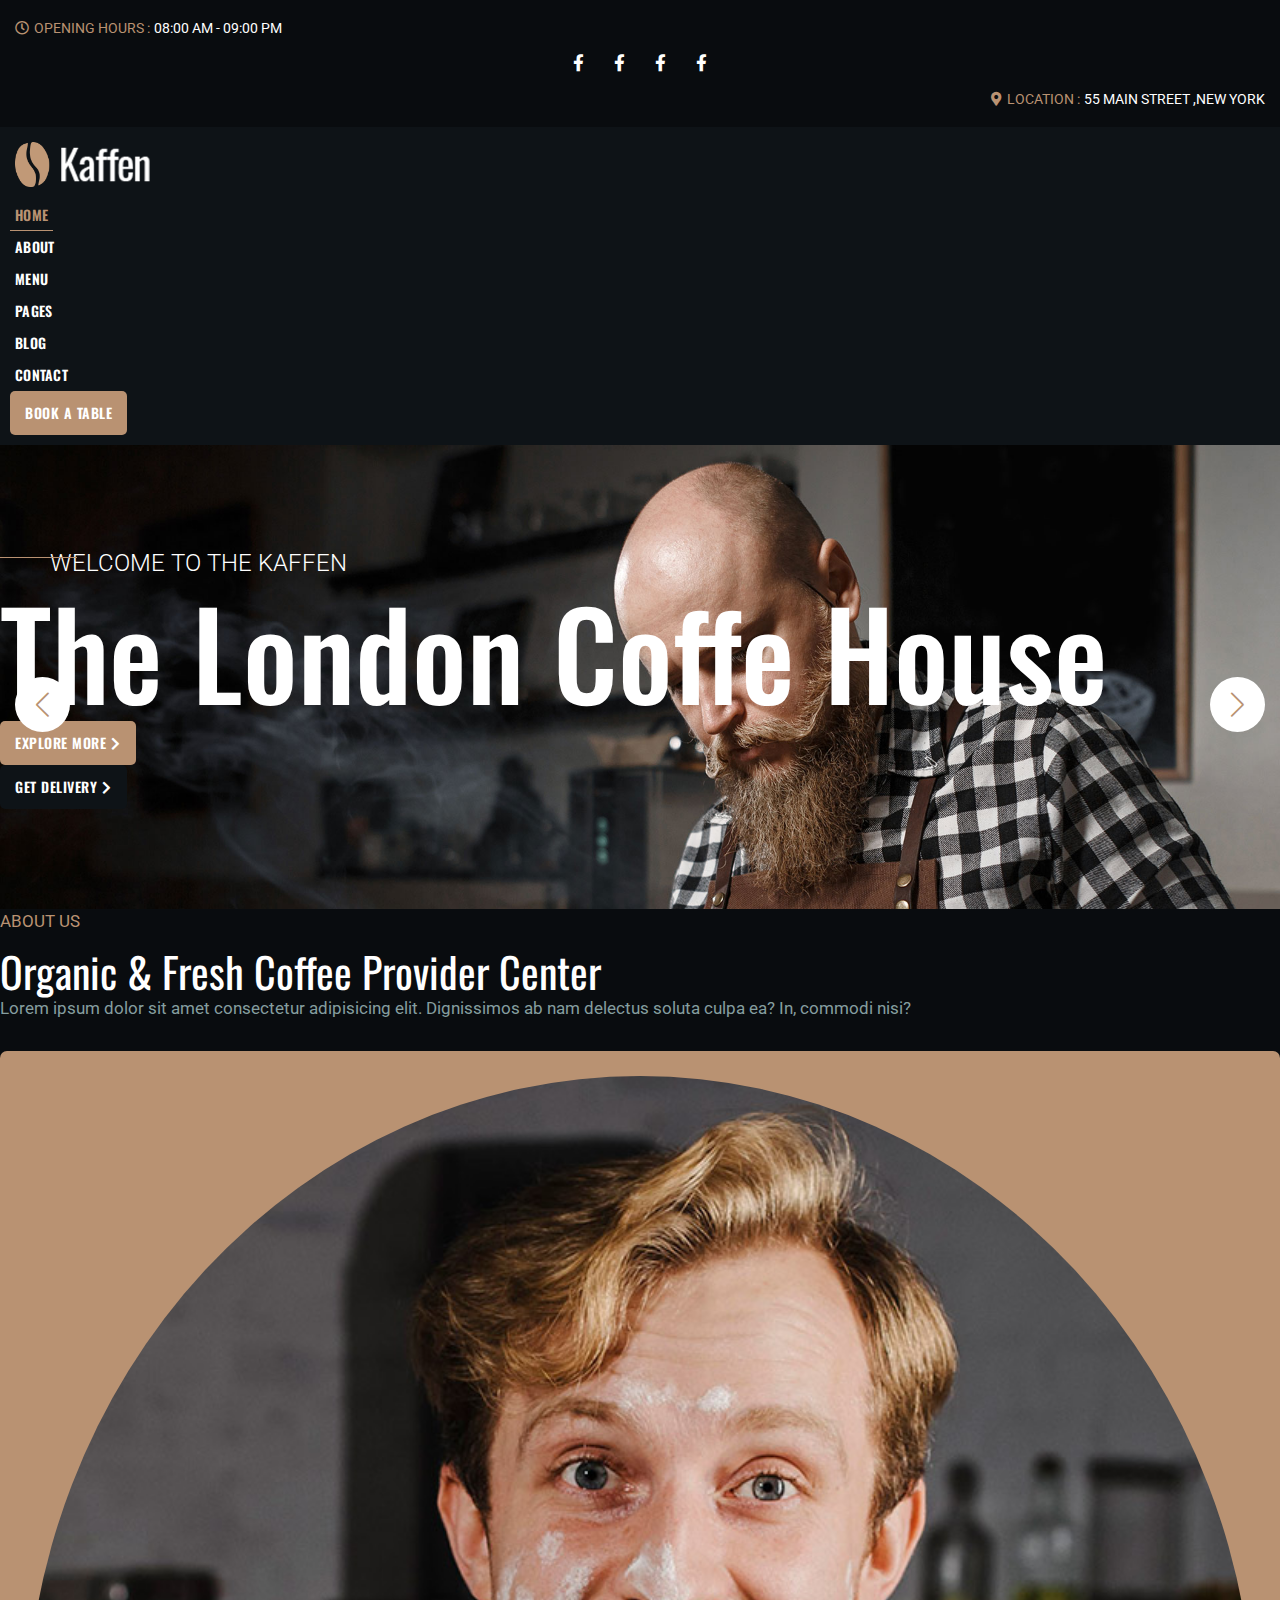
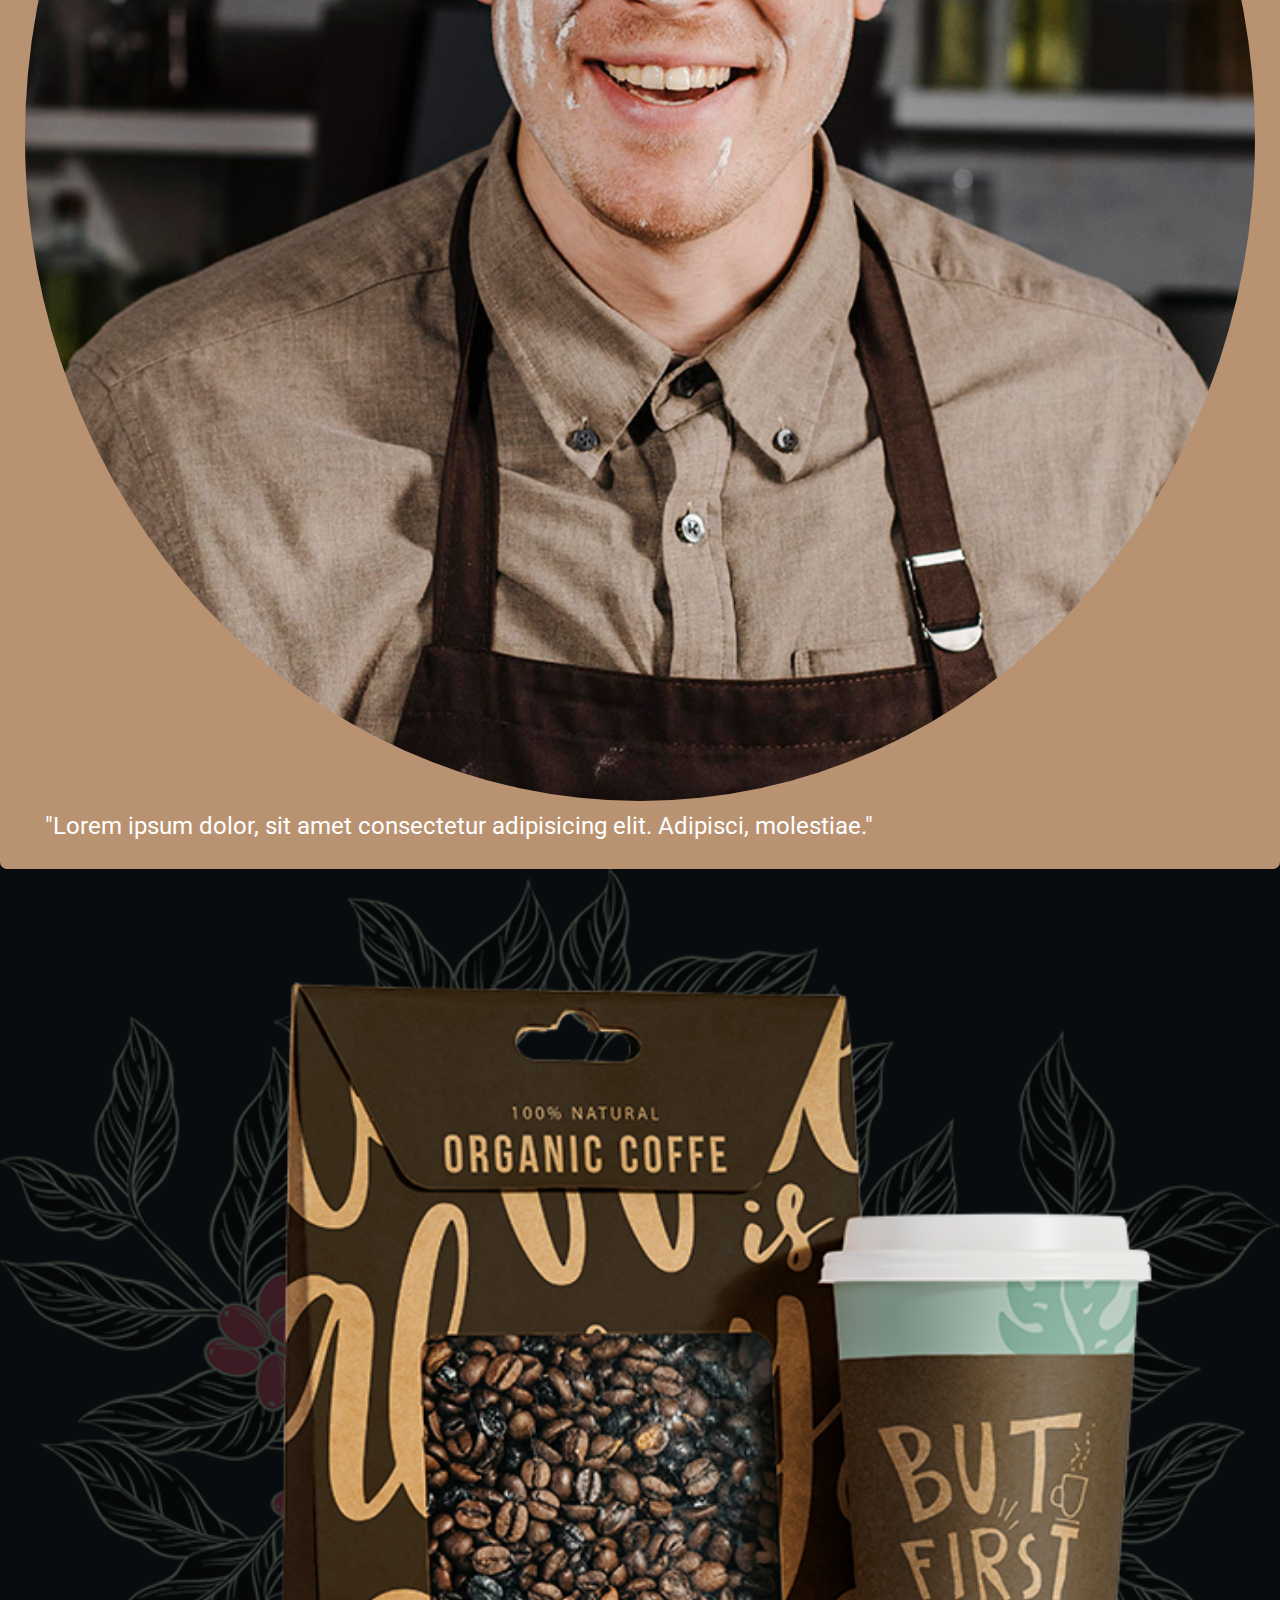
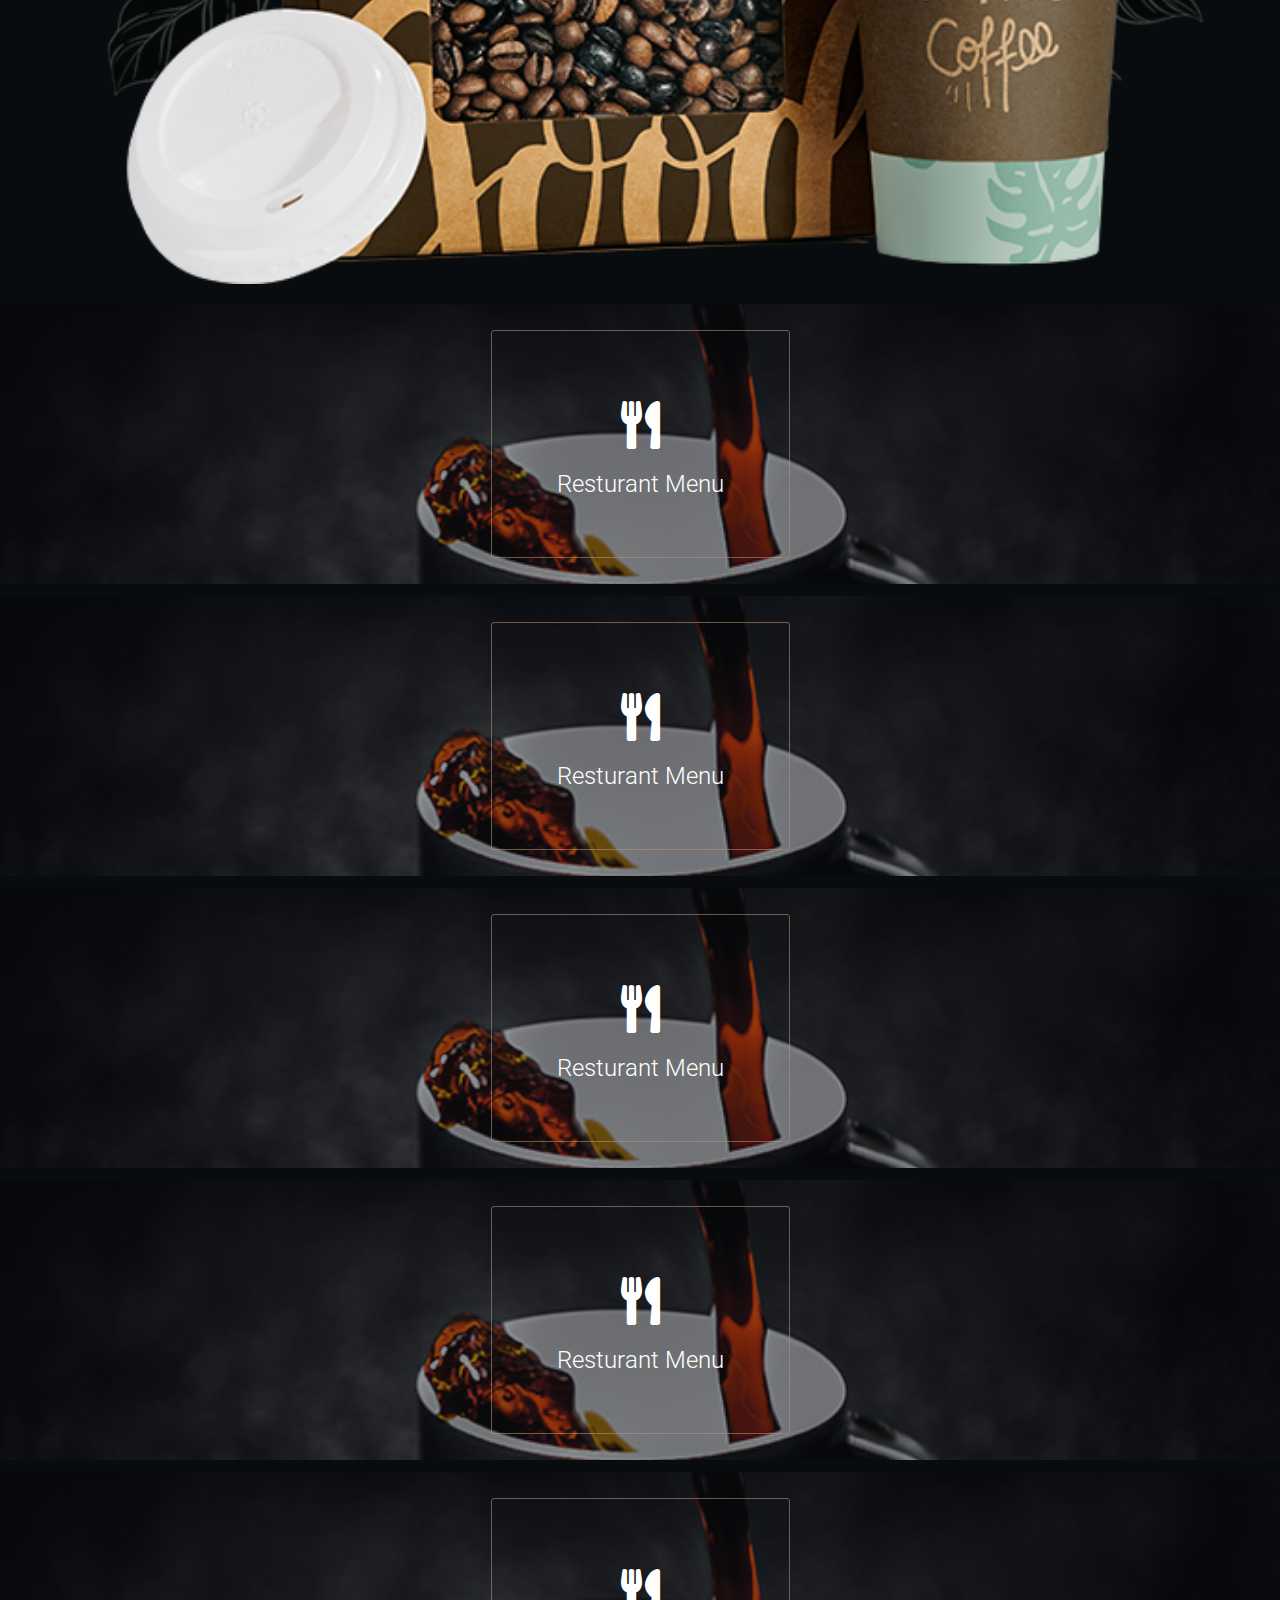
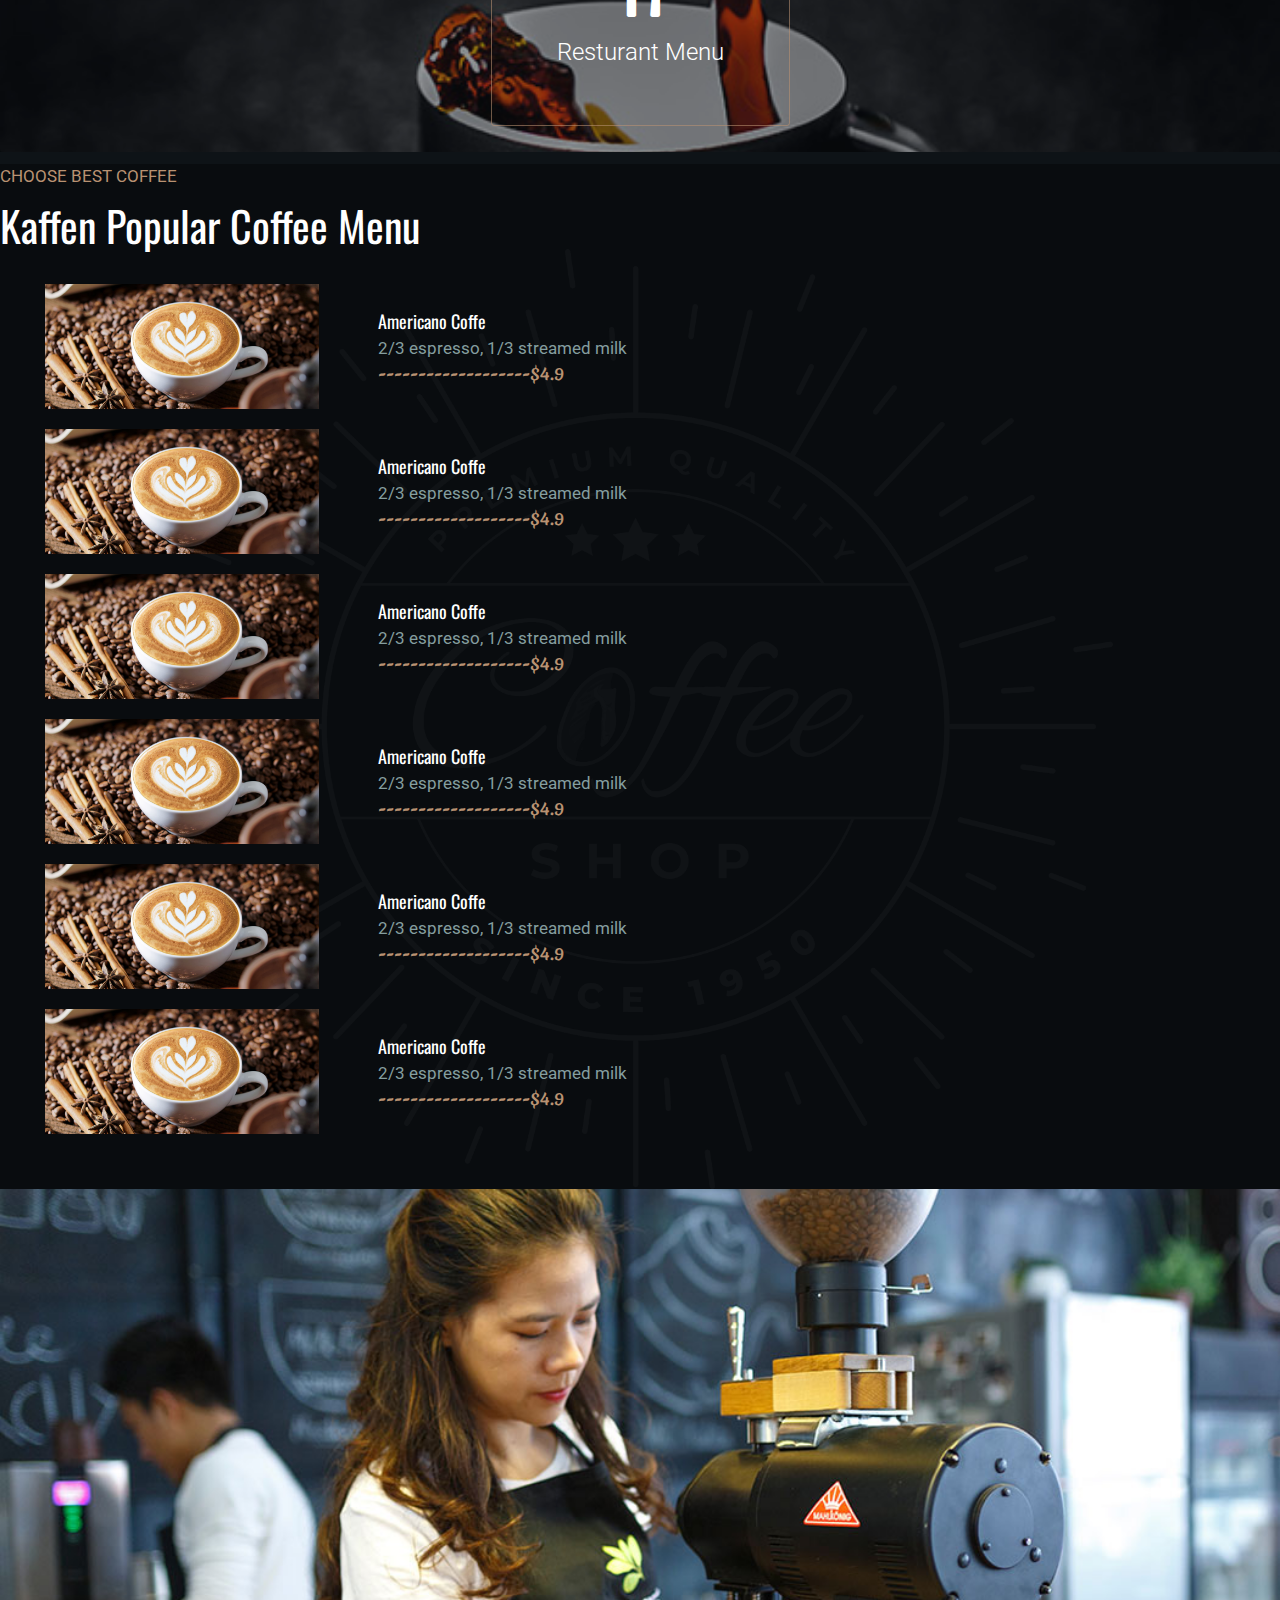
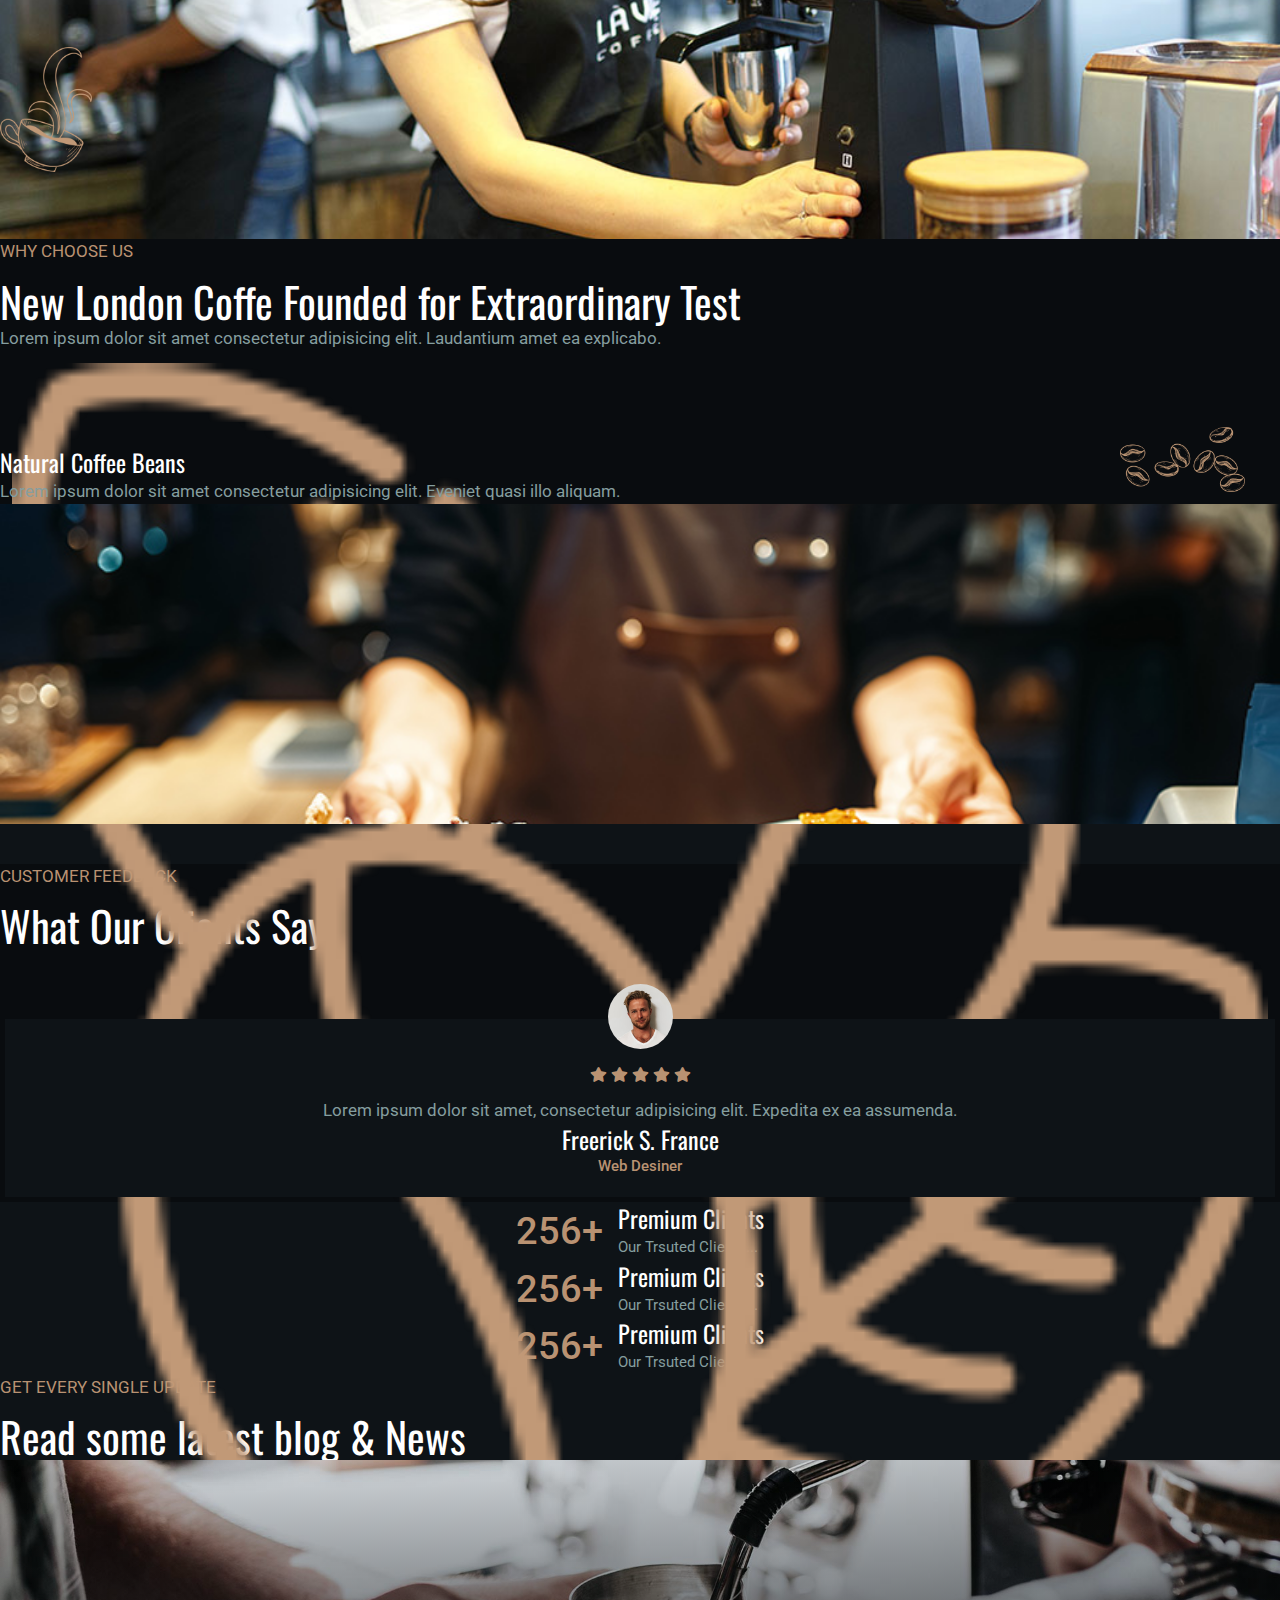
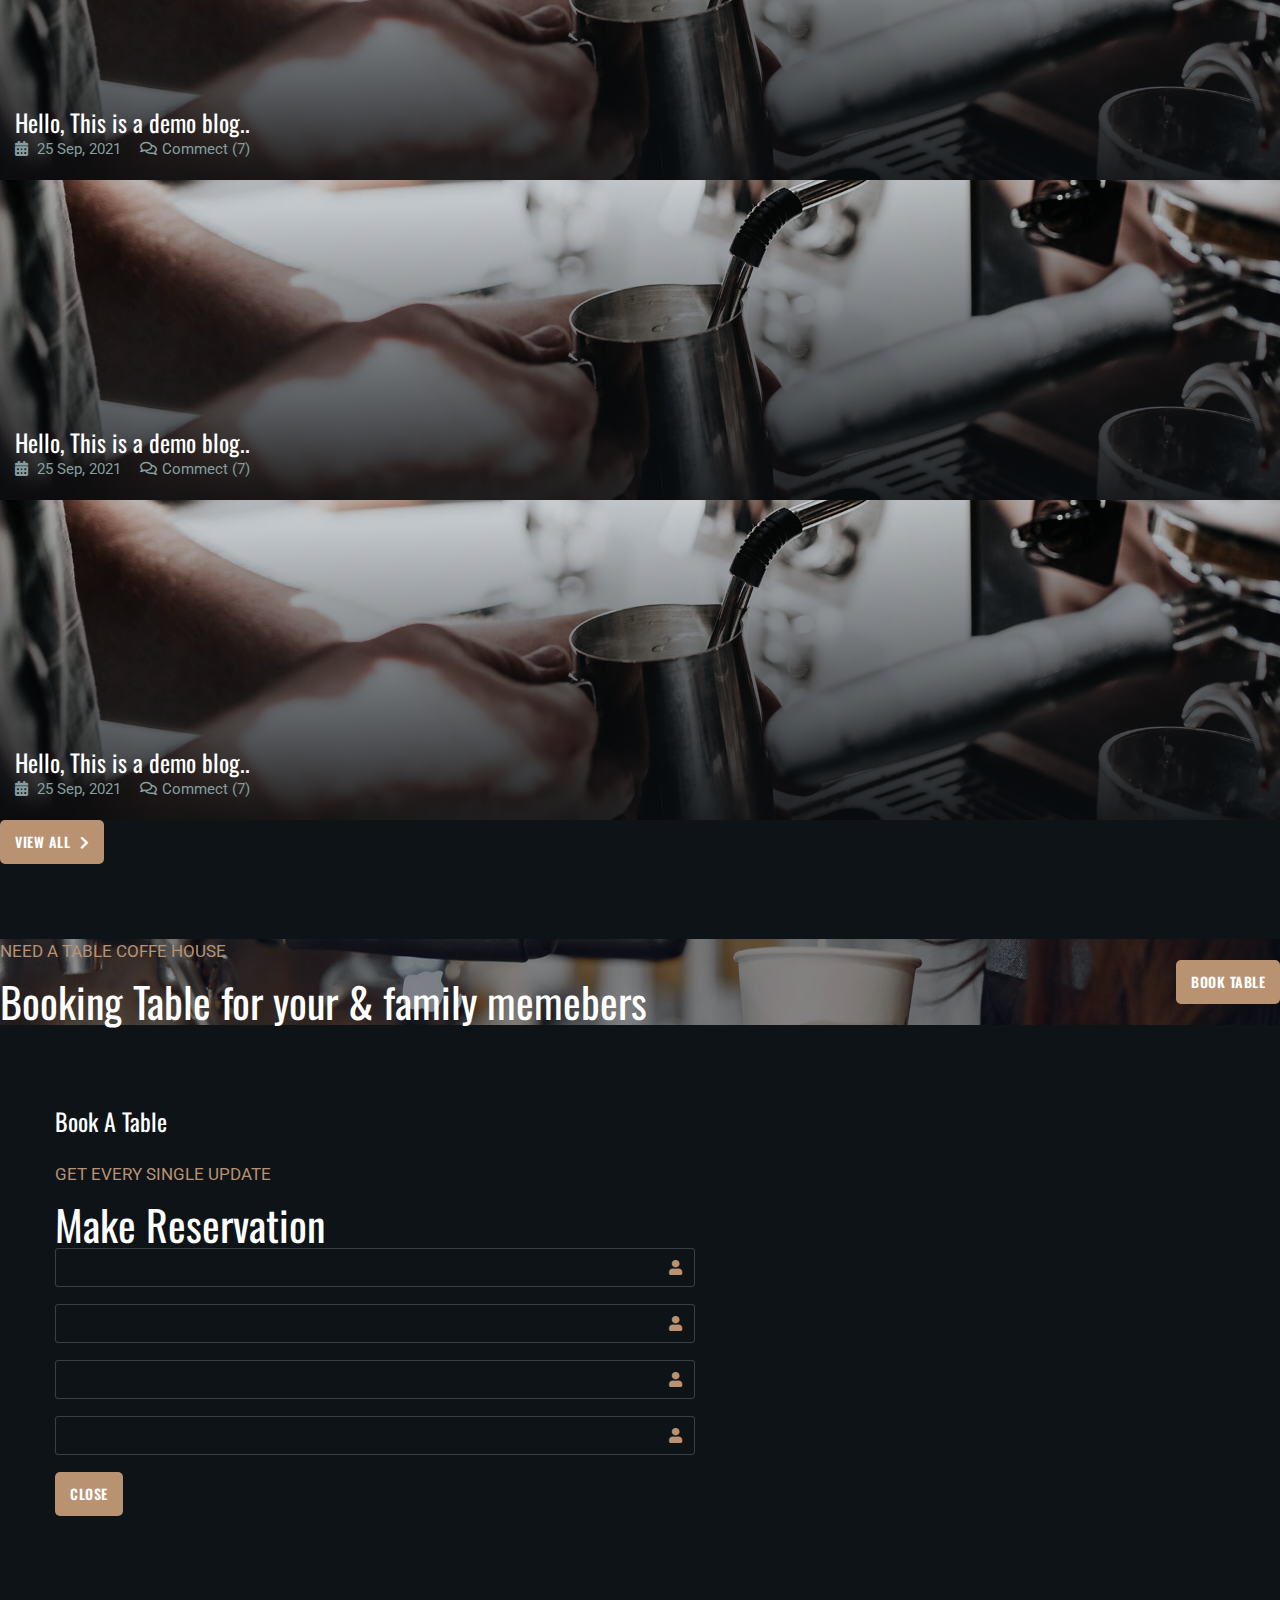
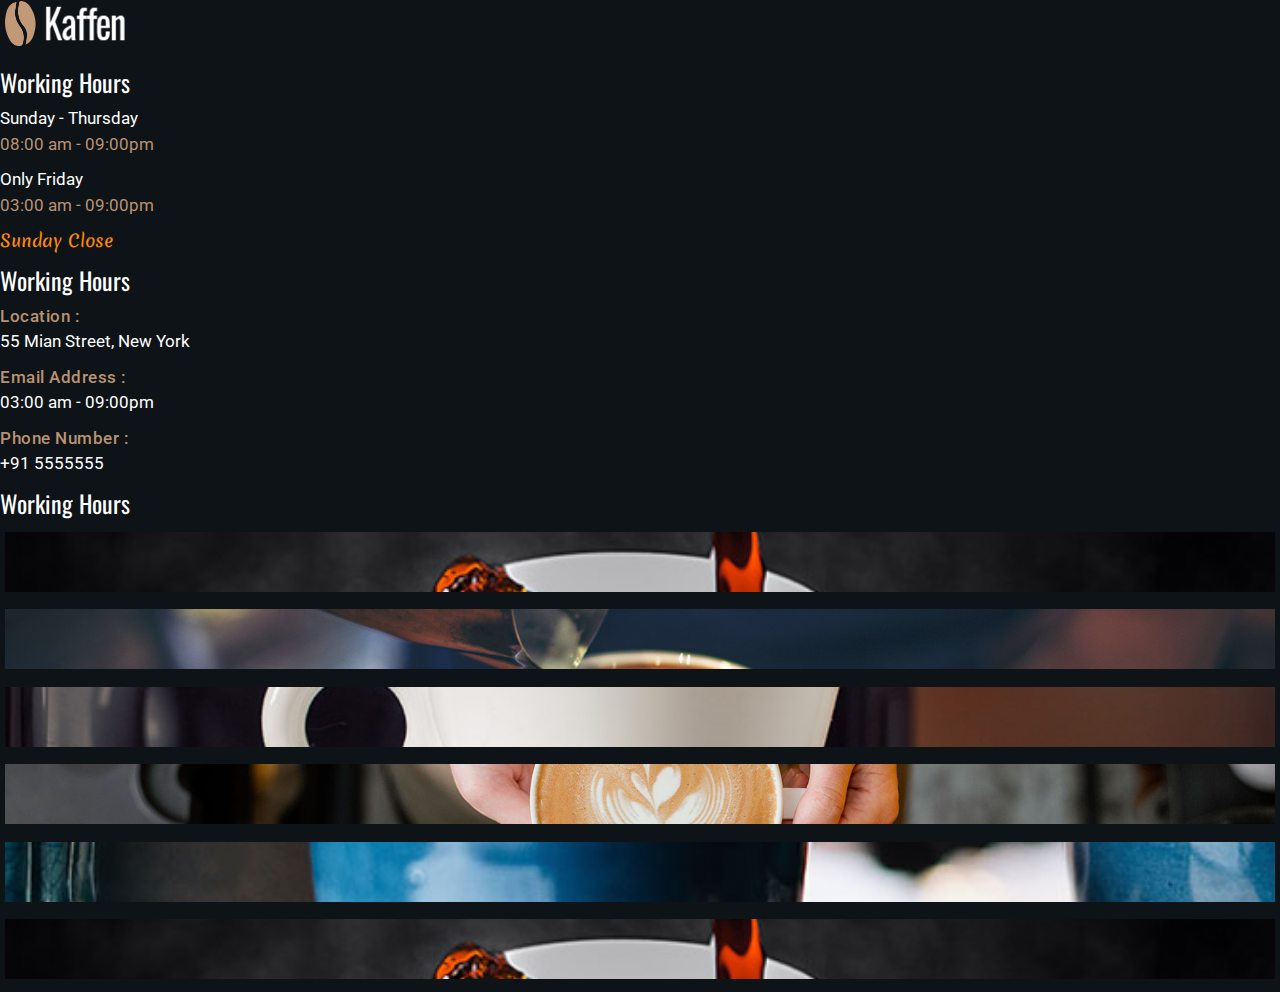
<file: index.html>
<!doctype html>
<html lang="en">

<head>
  <!-- Required meta tags -->
  <meta charset="utf-8">
  <meta name="viewport" content="width=device-width, initial-scale=1">

  <!-- Bootstrap CSS -->
  <link href="https://cdn.jsdelivr.net/npm/bootstrap@5.0.2/dist/css/bootstrap.min.css" rel="stylesheet"
    integrity="sha384-EVSTQN3/azprG1Anm3QDgpJLIm9Nao0Yz1ztcQTwFspd3yD65VohhpuuCOmLASjC" crossorigin="anonymous">

  <title>Coffe & Caffe</title>
  <!-- Other files CSS-link -->

  <!-- AOS CSS -->
  <link href="https://unpkg.com/aos@2.3.1/dist/aos.css" rel="stylesheet">
  <!-- swiper CSS -->
  <link rel="stylesheet" href="https://cdn.jsdelivr.net/npm/swiper@8/swiper-bundle.min.css" />
  <link
    href="https://fonts.googleapis.com/css2?family=Merienda:wght@400;700&family=Oswald:wght@200;300;400;500;600;700&family=Roboto:ital,wght@0,100;0,300;0,400;0,500;0,700;0,900;1,100;1,300;1,400;1,500;1,700;1,900&display=swap"
    rel="stylesheet">
  <!-- Magnific Popup core CSS file -->
  <link rel="stylesheet" href="pop/magnific-popup.css">
  <!-- Font Awesome CSS -->
  <link rel="stylesheet" href="https://cdnjs.cloudflare.com/ajax/libs/font-awesome/5.15.4/css/all.min.css"
    integrity="sha512-1ycn6IcaQQ40/MKBW2W4Rhis/DbILU74C1vSrLJxCq57o941Ym01SwNsOMqvEBFlcgUa6xLiPY/NS5R+E6ztJQ=="
    crossorigin="anonymous" referrerpolicy="no-referrer" />
  <!-- Custom CSS -->
  <link rel="stylesheet" href="css/style.css">
</head>

<body>
  <!--==================start-header-space==============-->
  <header class="header" id="mainNav"> 
    <nav class="direction_nav" id="navSocial">
      <div class="container-fluid">
        <div class="row mx-0">
          <div class="col-md-5 px-0">
            <div class="timing">
              <a href="#">
                <span class="title"><i class="far fa-clock"></i>Opening Hours :</span>
                <span>08:00 AM - 09:00 PM</span>
              </a>
            </div>
          </div>
          <div class="col-md-2 px-0">
            <ul class="social_media">
              <li><a href="#"><i class="fab fa-facebook-f"></i></a></li>
              <li><a href="#"><i class="fab fa-facebook-f"></i></a></li>
              <li><a href="#"><i class="fab fa-facebook-f"></i></a></li>
              <li><a href="#"><i class="fab fa-facebook-f"></i></a></li>
            </ul>
          </div>
          <div class="col-md-5 px-0">
            <div class="location">
              <a href="#">
                <span class="title"><i class="fas fa-map-marker-alt"></i>Location :</span>
                <span>55 main Street ,New York</span>
              </a>
            </div>
          </div>
        </div>
      </div>

    </nav>
    <nav class="navbar navbar-expand-xl navigation align-item-center">
      <div class="container-fluid">
        <a class="navbar-brand" href="#"><img src="image/logo.png"></a>
        <span class="get_toggle navbar-toggler" id="toggle_id" type="button" data-bs-toggle="collapse"
          data-bs-target="#Navtoggle" aria-controls="Navtoggle" aria-expanded="false"
          aria-label="Toggle navigation"></span>
        <div class="collapse navbar-collapse justify-content-end" id="Navtoggle">
          <ul class="navbar-nav m-auto mb-2 mb-lg-0">
            <li class="nav-item">
              <a class="nav-link active" href="index.html">Home</a>
            </li>
            <li class="nav-item">
              <a class="nav-link" href="about.html">About</a>
            </li>
            <li class="nav-item">
              <a class="nav-link" href="menu.html">Menu</a>
            </li>
            <li class="nav-item">
              <a class="nav-link" href="page.html">Pages</a>
            </li>
            <li class="nav-item">
              <a class="nav-link" href="blog.html">Blog</a>
            </li>
            <li class="nav-item">
              <a class="nav-link" href="contact.html">Contact</a>
            </li>
          </ul>
          <div class="btn-triger">
            <a href="#" data-bs-toggle="modal" data-bs-target="#bookingTable" class="call_to_action">Book a table</a>
          </div>

        </div>
      </div>
    </nav>
  </header>
  <!--==================end-header-space==============-->

  <!--==================start---banner----space==============-->
    <div class="swiper banner_slide">
      <div class="swiper-wrapper">
        <div class="swiper-slide">
          <section class="banner_area" style="background-image: url(image/banner1.jpg) ;">
            <div class="container">
              <div class="row">
                <div class="col-lg-7">
                  <div class="banner_content">
                    <h5>Welcome to the kaffen</h5>
                    <h1>The London Coffe House</h1>
                    <div class="row py-3">
                      <div class="col-auto">
                        <a href="#" class="call_to_action">Explore More<i class="fas fa-chevron-right"></i></a>
                      </div>
                      <div class="col-auto">
                        <a href="#" class="call_to_action call_black">Get Delivery<i class="fas fa-chevron-right"></i></a>
                      </div>
                    </div>
                  </div>
                </div>
                <div class="col-lg-5"></div>
              </div>
            </div>
          </section>
        </div>
        <div class="swiper-slide">
          <section class="banner_area" style="background-image: url(image/banner2.jpg) ;">
            <div class="container">
              <div class="row">
                <div class="col-lg-7">
                  <div class="banner_content">
                    <h5>Welcome to the kaffen</h5>
                    <h1>Great Coffee Good Vibes</h1>
                    <div class="row py-3">
                      <div class="col-auto">
                        <a href="#" class="call_to_action">Explore More<i class="fas fa-chevron-right"></i></a>
                      </div>
                      <div class="col-auto">
                        <a href="#" class="call_to_action call_black">Get Delivery<i class="fas fa-chevron-right"></i></a>
                      </div>
                    </div>
                  </div>
                </div>
                <div class="col-lg-5"></div>
              </div>
            </div>
          </section>
        </div>
        <div class="swiper-slide">
          <section class="banner_area" style="background-image: url(image/blog_inner_bg.jpg) ;">
            <div class="container">
              <div class="row">
                <div class="col-lg-7">
                  <div class="banner_content">
                    <h5>Welcome to the kaffen</h5>
                    <h1>The Paris Coffe House</h1>
                    <div class="row py-3">
                      <div class="col-auto">
                        <a href="#" class="call_to_action">Explore More <i class="fas fa-chevron-right"></i></a>
                      </div>
                      <div class="col-auto">
                        <a href="#" class="call_to_action call_black">Get Delivery <i
                            class="fas fa-chevron-right"></i></a>
                      </div>
                    </div>
                  </div>
                </div>
                <div class="col-lg-5"></div>
              </div>
            </div>
          </section>
        </div>
      </div>
      <div class="swiper-button-next"></div>
      <div class="swiper-button-prev"></div>
      <div class="swiper-pagination"></div>
    </div>
  <!--==================end---banner----space==============-->


  <!--==================end-about_home-space==============-->
    <section class=" about_home_us py-5 section_back">
      <div class="container">
        <div class="row py-5 align-items-center justify-content-between">
          <div class="col-lg-6 order-1 order-lg-0">
            <div class="about_content">
              <div class="section_sub_title"><span>About Us</span></div>
              <h2>Organic & Fresh Coffee Provider Center</h2>
              <p>Lorem ipsum dolor sit amet consectetur adipisicing elit. Dignissimos ab nam delectus soluta culpa ea? In,
                commodi nisi?</p>

              <div class="custom_feed">
                <div class="row mx-0 align-items-center justify-content-center">
                  <div class="col-md-4 col-3 px-0">
                    <div class="cust_pic">
                      <img src="image/team1.jpg" alt="">
                    </div>
                  </div>
                  <div class="col-md-8 col-9">
                    <div class="review_content">
                      <h5>"Lorem ipsum dolor, sit amet consectetur adipisicing elit. Adipisci, molestiae."</h5>
                    </div>
                  </div>
                </div>
              </div>
            </div>
          </div>
          <div class="col-lg-6  order-0 order-lg-1">
            <div class="about_home_pic">
              <img src="image/about_img.png" alt="">
            </div>
          </div>
        </div>

        <div class="our_services">
          <div class="row">
            <div class="col-lg-4 col-sm-6">
              <div class="whole_service">
                <img src="image/grid_gal1.jpg" alt="">
                <div class="service_panel"></div>
                <div class="service_info">
                  <div class="serv_content">
                    <div class="serv_icon">
                      <i class="fas fa-utensils"></i>
                    </div>
                    <h5>Resturant Menu</h5>
                  </div>
                </div>
              </div>
            </div>
            <div class="col-lg-4 col-sm-6">
              <div class="whole_service">
                <img src="image/grid_gal1.jpg" alt="">
                <div class="service_panel"></div>
                <div class="service_info">
                  <div class="serv_content">
                    <div class="serv_icon">
                      <i class="fas fa-utensils"></i>
                    </div>
                    <h5>Resturant Menu</h5>
                  </div>
                </div>
              </div>
            </div>
            <div class="col-lg-4 col-sm-6">
              <div class="whole_service">
                <img src="image/grid_gal1.jpg" alt="">
                <div class="service_panel"></div>
                <div class="service_info">
                  <div class="serv_content">
                    <div class="serv_icon">
                      <i class="fas fa-utensils"></i>
                    </div>
                    <h5>Resturant Menu</h5>
                  </div>
                </div>
              </div>
            </div>
            <div class="col-lg-4 col-sm-6">
              <div class="whole_service">
                <img src="image/grid_gal1.jpg" alt="">
                <div class="service_panel"></div>
                <div class="service_info">
                  <div class="serv_content">
                    <div class="serv_icon">
                      <i class="fas fa-utensils"></i>
                    </div>
                    <h5>Resturant Menu</h5>
                  </div>
                </div>
              </div>
            </div>
            <div class="col-lg-4 col-sm-6">
              <div class="whole_service">
                <img src="image/grid_gal1.jpg" alt="">
                <div class="service_panel"></div>
                <div class="service_info">
                  <div class="serv_content">
                    <div class="serv_icon">
                      <i class="fas fa-utensils"></i>
                    </div>
                    <h5>Resturant Menu</h5>
                  </div>
                </div>
              </div>
            </div>
          </div>
        </div>
      </div>
    </section>



    <section class="our_best_product section_back py-5" style="background-image: url('image/category_bg.jpg');">
      <div class="container">
        <div class="heading_home text-center py-3">
          <div class="section_sub_title"><span>CHOOSE BEST COFFEE</span></div>
          <h2>Kaffen Popular Coffee Menu</h2>
        </div>

        <div class="tag_products" style="background-image: url(image/menu_logo.png);">
          <div class="row mx-0">
            <div class="col-md-6 px-0">
              <div class="featured_product">
                <div class="flex_pro">
                  <div class="pro_img">
                    <img src="image/product1.jpg" alt="">
                  </div>
                  <div class="pro_info">
                    <h4>Americano Coffe</h4>
                    <p>2/3 espresso, 1/3 streamed milk</p>
                    <span class="price">-------------------$4.9</span>
                  </div>
                </div>
              </div>
              <div class="featured_product">
                <div class="flex_pro">
                  <div class="pro_img">
                    <img src="image/product1.jpg" alt="">
                  </div>
                  <div class="pro_info">
                    <h4>Americano Coffe</h4>
                    <p>2/3 espresso, 1/3 streamed milk</p>
                    <span class="price">-------------------$4.9</span>
                  </div>
                </div>
              </div>
              <div class="featured_product">
                <div class="flex_pro">
                  <div class="pro_img">
                    <img src="image/product1.jpg" alt="">
                  </div>
                  <div class="pro_info">
                    <h4>Americano Coffe</h4>
                    <p>2/3 espresso, 1/3 streamed milk</p>
                    <span class="price">-------------------$4.9</span>
                  </div>
                </div>
              </div>
            </div>
            <div class="col-md-6 px-0">
              <div class="featured_product">
                <div class="flex_pro">
                  <div class="pro_img">
                    <img src="image/product1.jpg" alt="">
                  </div>
                  <div class="pro_info">
                    <h4>Americano Coffe</h4>
                    <p>2/3 espresso, 1/3 streamed milk</p>
                    <span class="price">-------------------$4.9</span>
                  </div>
                </div>
              </div>
              <div class="featured_product">
                <div class="flex_pro">
                  <div class="pro_img">
                    <img src="image/product1.jpg" alt="">
                  </div>
                  <div class="pro_info">
                    <h4>Americano Coffe</h4>
                    <p>2/3 espresso, 1/3 streamed milk</p>
                    <span class="price">-------------------$4.9</span>
                  </div>
                </div>
              </div>
              <div class="featured_product">
                <div class="flex_pro">
                  <div class="pro_img">
                    <img src="image/product1.jpg" alt="">
                  </div>
                  <div class="pro_info">
                    <h4>Americano Coffe</h4>
                    <p>2/3 espresso, 1/3 streamed milk</p>
                    <span class="price">-------------------$4.9</span>
                  </div>
                </div>
              </div>
            </div>
          </div>
        </div>
      </div>
    </section>

  <!--==================start-offer-space==============-->
    <section class="choose_us py-5">
      <div class="container">
        <div class="row justify-content-between align-items-center">
          <div class="col-lg-6">
            <div class="featured_img">
              <img src="image/choose_img.jpg" alt="">
            </div>
          </div>
          <div class="col-lg-5">
            <div class="heading_home py-3">
              <div class="section_sub_title">
                <span>Why CHOOSE us</span>
              </div>
                <h2>New London Coffe Founded for Extraordinary Test</h2>
                <p>
                  Lorem ipsum dolor sit amet consectetur adipisicing elit.   Laudantium  amet ea explicabo.
                </p>
            </div>
            <div class="coffee_delighted">
              <div class="row mx-0 py-3 align-items-center justify-content-center">
                <div class="col-md-2 col-lg-3 px-0 col-3">
                  <div class="choose_img">
                    <img src="image/choose_icon1.png" alt="">
                  </div>
                </div>
                <div class="col-md-9 col-lg-9 col-9">
                  <div class="choose_features">
                    <h3>Natural Coffee Beans</h3>
                    <p>Lorem ipsum dolor sit amet consectetur adipisicing elit. Eveniet quasi illo aliquam.</p>                  
                  </div>
                </div>
              </div>
            </div>
            
          </div>
        </div>
      </div>
    </section>

  <!--==================end-offer-space==============-->

  <!--==================start-service-space==============-->
    <section class="product_slide py-5">
      <div class="swiper gallery_swiper">
        <div class="swiper-wrapper">
          <div class="swiper-slide">
            <div class="group_gal_content">
              <div class="over_panel"></div>
              <div class="product_gallery_pic">
                <img src="image/service1.jpg" alt="">
              </div>
              <div class="con_gal_border">
                <div class="gallery_content">
                  <h3>Coffe</h3>
                </div>
              </div>
            </div>
          </div> 
          <div class="swiper-slide">
            <div class="group_gal_content">
              <div class="over_panel"></div>
              <div class="product_gallery_pic">
                <img src="image/service1.jpg" alt="">
              </div>
              <div class="con_gal_border">
                <div class="gallery_content">
                  <h3>Coffe</h3>
                </div>
              </div>
            </div>
          </div> 
          <div class="swiper-slide">
            <div class="group_gal_content">
              <div class="over_panel"></div>
              <div class="product_gallery_pic">
                <img src="image/service1.jpg" alt="">
              </div>
              <div class="con_gal_border">
                <div class="gallery_content">
                  <h3>Coffe</h3>
                </div>
              </div>
            </div>
          </div> 
          <div class="swiper-slide">
            <div class="group_gal_content">
              <div class="over_panel"></div>
              <div class="product_gallery_pic">
                <img src="image/service1.jpg" alt="">
              </div>
              <div class="con_gal_border">
                <div class="gallery_content">
                  <h3>Coffe</h3>
                </div>
              </div>
            </div>
          </div> 
          <div class="swiper-slide">
            <div class="group_gal_content">
              <div class="over_panel"></div>
              <div class="product_gallery_pic">
                <img src="image/service1.jpg" alt="">
              </div>
              <div class="con_gal_border">
                <div class="gallery_content">
                  <h3>Coffe</h3>
                </div>
              </div>
            </div>
          </div> 
          <div class="swiper-slide">
            <div class="group_gal_content">
              <div class="over_panel"></div>
              <div class="product_gallery_pic">
                <img src="image/service1.jpg" alt="">
              </div>
              <div class="con_gal_border">
                <div class="gallery_content">
                  <h3>Coffe</h3>
                </div>
              </div>
            </div>
          </div> 
          <div class="swiper-slide">
            <div class="group_gal_content">
              <div class="over_panel"></div>
              <div class="product_gallery_pic">
                <img src="image/service1.jpg" alt="">
              </div>
              <div class="con_gal_border">
                <div class="gallery_content">
                  <h3>Coffe</h3>
                </div>
              </div>
            </div>
          </div> 
        </div>
      </div>
    </section>
  <!--==================end-service-space==============-->

  <!--==================start-clients-space==============-->
    <section class="feedback_area py-5">
      <div class="container">
        <div class="heading_home text-center py-3">
          <div class="section_sub_title"><span>Customer Feedback</span></div>
          <h2>What Our Clients Say</h2>
        </div>
        <div class="swiper clients_swiper pb-5">
          <div class="swiper-wrapper">
            <div class="swiper-slide">
              <div class="card_feedback_full_body">
                <div class="card_profile">
                  <img src="image/rev1.jpg" alt="">
                </div>
                <div class="card_feedback">
                  <div class="card_content">
                    <div class="review">
                      <div class="icon">
                        <i class="fas fa-star"></i>
                        <i class="fas fa-star"></i>
                        <i class="fas fa-star"></i>
                        <i class="fas fa-star"></i>
                        <i class="fas fa-star"></i>                   
                      </div>
                    </div>
                    <p>Lorem ipsum dolor sit amet, consectetur adipisicing elit. Expedita ex ea assumenda.</p>
                  </div>
                  <div class="ard_foot">
                    <h3>Freerick S. France</h3>
                    <div class="feed_des">
                      <span>Web Desiner</span>
                    </div>
                  </div>   
                </div>         
              </div>
            </div>
            <div class="swiper-slide">
              <div class="card_feedback_full_body">
                <div class="card_profile">
                  <img src="image/rev1.jpg" alt="">
                </div>
                <div class="card_feedback">
                  <div class="card_content">
                    <div class="review">
                      <div class="icon">
                        <i class="fas fa-star"></i>
                        <i class="fas fa-star"></i>
                        <i class="fas fa-star"></i>
                        <i class="fas fa-star"></i>
                        <i class="fas fa-star"></i>                   
                      </div>
                    </div>
                    <p>Lorem ipsum dolor sit amet, consectetur adipisicing elit. Expedita ex ea assumenda.</p>
                  </div>
                  <div class="ard_foot">
                    <h3>Freerick S. France</h3>
                    <div class="feed_des">
                      <span>Web Desiner</span>
                    </div>
                  </div>   
                </div>         
              </div>
            </div>
            <div class="swiper-slide">
              <div class="card_feedback_full_body">
                <div class="card_profile">
                  <img src="image/rev1.jpg" alt="">
                </div>
                <div class="card_feedback">
                  <div class="card_content">
                    <div class="review">
                      <div class="icon">
                        <i class="fas fa-star"></i>
                        <i class="fas fa-star"></i>
                        <i class="fas fa-star"></i>
                        <i class="fas fa-star"></i>
                        <i class="fas fa-star"></i>                   
                      </div>
                    </div>
                    <p>Lorem ipsum dolor sit amet, consectetur adipisicing elit. Expedita ex ea assumenda.</p>
                  </div>
                  <div class="ard_foot">
                    <h3>Freerick S. France</h3>
                    <div class="feed_des">
                      <span>Web Desiner</span>
                    </div>
                  </div>   
                </div>         
              </div>
            </div>
            <div class="swiper-slide">
              <div class="card_feedback_full_body">
                <div class="card_profile">
                  <img src="image/rev1.jpg" alt="">
                </div>
                <div class="card_feedback">
                  <div class="card_content">
                    <div class="review">
                      <div class="icon">
                        <i class="fas fa-star"></i>
                        <i class="fas fa-star"></i>
                        <i class="fas fa-star"></i>
                        <i class="fas fa-star"></i>
                        <i class="fas fa-star"></i>                   
                      </div>
                    </div>
                    <p>Lorem ipsum dolor sit amet, consectetur adipisicing elit. Expedita ex ea assumenda.</p>
                  </div>
                  <div class="ard_foot">
                    <h3>Freerick S. France</h3>
                    <div class="feed_des">
                      <span>Web Desiner</span>
                    </div>
                  </div>   
                </div>         
              </div>
            </div>
            <div class="swiper-slide">
              <div class="card_feedback_full_body">
                <div class="card_profile">
                  <img src="image/rev1.jpg" alt="">
                </div>
                <div class="card_feedback">
                  <div class="card_content">
                    <div class="review">
                      <div class="icon">
                        <i class="fas fa-star"></i>
                        <i class="fas fa-star"></i>
                        <i class="fas fa-star"></i>
                        <i class="fas fa-star"></i>
                        <i class="fas fa-star"></i>                   
                      </div>
                    </div>
                    <p>Lorem ipsum dolor sit amet, consectetur adipisicing elit. Expedita ex ea assumenda.</p>
                  </div>
                  <div class="ard_foot">
                    <h3>Freerick S. France</h3>
                    <div class="feed_des">
                      <span>Web Desiner</span>
                    </div>
                  </div>   
                </div>         
              </div>
            </div>
          </div>
          <div class="swiper-pagination"></div>
        </div>
      </div>
    </section>
  <!--==================end-clients-space==============-->
  <!--==================start_counter_space==============-->
    <section class="counter_space pt-5 pt-0 py-lg-5">
      <div class="container">     
        <div class="row">
          <div class="col-md-4">
            <div class="counter_perform flex_pro">
              <div class="number_plus"><span>256+</span></div>
              <div class="couter_title">
                <h3>Premium Clients</h3>
                <span class="counter_sub_title">Our Trsuted Clients...</span>
              </div>
            </div>
          </div>
          <div class="col-md-4">
            <div class="counter_perform flex_pro">
              <div class="number_plus"><span>256+</span></div>
              <div class="couter_title">
                <h3>Premium Clients</h3>
                <span class="counter_sub_title">Our Trsuted Clients...</span>
              </div>
            </div>
          </div>
          <div class="col-md-4">
            <div class="counter_perform flex_pro">
              <div class="number_plus"><span>256+</span></div>
              <div class="couter_title">
                <h3>Premium Clients</h3>
                <span class="counter_sub_title">Our Trsuted Clients...</span>
              </div>
            </div>
          </div>
        </div>
      </div>
    </section>
  <!--==================end_counter_space==============-->
  <!--==================start-blogs-info-space==============-->
    <section class="get_our_blog">
      <div class="container">
        <div class="heading_home text-center py-3">
          <div class="section_sub_title"><span>Get every single update</span></div>
          <h2>Read some latest blog & News</h2>
        </div>
        <div class="row">
          <div class="col-lg-4 col-md-10 mx-lg-0 mx-auto">
            <div class="blog_banner"> 
              <div class="blog_pic">
                <img src="image/latest_blog1.jpg" alt="">
              </div>           
              <div class="blog_title">
                <div class="blog_headings">
                  <h3>Hello, This is a demo blog..</h3>
                  <div class="sehdule_info flex_pro">
                    <span class="date_blog counter_sub_title"><i class="fas fa-calendar-alt"></i> 25 Sep, 2021</span>
                    <span class="date_count counter_sub_title"><i class="far fa-comments"></i>Commect (7)</span>
                  </div>
                </div>
              </div>         
            </div>
          </div>
          <div class="col-lg-4 col-md-10 mx-lg-0 mx-auto">
            <div class="blog_banner"> 
              <div class="blog_pic">
                <img src="image/latest_blog1.jpg" alt="">
              </div>           
              <div class="blog_title">
                <div class="blog_headings">
                  <h3>Hello, This is a demo blog..</h3>
                  <div class="sehdule_info flex_pro">
                    <span class="date_blog counter_sub_title"><i class="fas fa-calendar-alt"></i> 25 Sep, 2021</span>
                    <span class="date_count counter_sub_title"><i class="far fa-comments"></i>Commect (7)</span>
                  </div>
                </div>
              </div>         
            </div>
          </div>
          <div class="col-lg-4 col-md-10 mx-lg-0 mx-auto">
            <div class="blog_banner"> 
              <div class="blog_pic">
                <img src="image/latest_blog1.jpg" alt="">
              </div>           
              <div class="blog_title">
                <div class="blog_headings">
                  <h3>Hello, This is a demo blog..</h3>
                  <div class="sehdule_info flex_pro">
                    <span class="date_blog counter_sub_title"><i class="fas fa-calendar-alt"></i> 25 Sep, 2021</span>
                    <span class="date_count counter_sub_title"><i class="far fa-comments"></i>Commect (7)</span>
                  </div>
                </div>
              </div>         
            </div>
          </div>
        </div>
        <div class="view_more_area text-center pt-0 pt-md-4">
          <a href="#" class="call_to_action">View All <i class="fas fa-chevron-right"></i></a>
        </div>
      </div>
    </section>
  <!--==================end-blog-info-space==============-->
  <!--==================start-bookTable-info-space==============-->
    <section class="bookTable_sec py-5" style="background-image: url(image/cta_bg.jpg);">
      <div class="container">
        <div class="flex_pro">
          <div class="heading_home py-2">
            <div class="section_sub_title"><span>Need a table coffe house</span></div>
            <h2>Booking Table for your & family memebers</h2>
          </div>
          <div class="booking_action">
            <a href="#" data-bs-toggle="modal" data-bs-target="#bookingTable" class="call_to_action">Book Table</a>
          </div>
        </div>
      </div>
    </section>
  <!--==================end-bookTable-info-space==============-->
  <!--==================start-about-wallet-space==============-->
  <!--==================end-about-wallet-space==============-->
  <!--==================start-important-FAQ-space==============-->
  <!--==================end-important-FAQ-space==============-->
    
  <!--=============MOndal_booking-==========================-->
    <div class="modal fade contact_here" id="bookingTable" tabindex="-1" aria-labelledby="exampleModalLabel" aria-hidden="true">
      <div class="modal-dialog background_area modal-dialog-centered" style="background: none;">
        <div class="modal-content">
          <div class="modal-header">
            <h5 class="modal-title" id="exampleModalLabel"><h3>Book A Table</h3></h5>
            <button type="button" style="background-image: url(image/pic.svg);" class="btn-close" data-bs-dismiss="modal" aria-label="Close"></button>
          </div>
          <div class="modal-body">
            <div class="heading_home text-center py-3">
              <div class="section_sub_title"><span>Get every single update</span></div>
              <h2>Make Reservation</h2>
            </div>
            <div class="modal_form contact_form">
              <form action="">
                <div class="row">
                  <div class="col-sm-6">
                    <div class="form-group">
                      <div class="inside_space">
                        <input type="text" class="form-control">
                        <div class="icon_form">
                          <i class="fa fa-user"></i>
                        </div>
                      </div>
                    </div> 
                  </div>
                  <div class="col-sm-6">
                    <div class="form-group">
                      <div class="inside_space">
                        <input type="text" class="form-control">
                        <div class="icon_form">
                          <i class="fa fa-user"></i>
                        </div>
                      </div>
                    </div> 
                  </div>
                  <div class="col-sm-6">
                    <div class="form-group">
                      <div class="inside_space">
                        <input type="text" class="form-control">
                        <div class="icon_form">
                          <i class="fa fa-user"></i>
                        </div>
                      </div>
                    </div> 
                  </div>
                  <div class="col-sm-6">
                    <div class="form-group">
                      <div class="inside_space">
                        <input type="text" class="form-control">
                        <div class="icon_form">
                          <i class="fa fa-user"></i>
                        </div>
                      </div>
                    </div> 
                  </div>
                </div>                               
              </form>
            </div>
          </div>
          <div class="modal-footer px-0 py-2">
            <button type="button" class="call_to_action" data-bs-dismiss="modal">Close</button>            
          </div>
        </div>
      </div>
    </div>
  <!--==================start-footer-space==============-->
    <footer class="footer py-5">
      <div class="container">
        <div class="row">
          <div class="col-lg-3">
            <div class="logo_pic">
              <a href="#">
                <img src="image/logo.png" alt="">
              </a>
            </div>
          </div>
          <div class="col-lg-3">
            <div class="our_time_table">
              <h3>Working Hours</h3>
              <ul>
                <li>
                  <span>Sunday - Thursday</span>
                  <span class="title">08:00 am - 09:00pm</span>
                </li>
                <li>
                  <span>Only Friday</span>
                  <span class="title">03:00 am - 09:00pm</span>
                </li>
                <li><span class="closed">Sunday Close</span></li>
              </ul>
            </div>
          </div>
          <div class="col-lg-3">
            <div class="our_are">
              <h3>Working Hours</h3>
              <ul>
                <li>
                  <span class="title">Location :</span>
                  <span>55 Mian Street, New York</span>
                </li>
                <li>
                  <span class="title">Email Address :</span>
                  <span>03:00 am - 09:00pm</span>
                </li>
                <li>
                  <span class="title">Phone Number :</span>
                  <span>+91 5555555</span>
                </li>
              </ul>
            </div>
          </div>
          <div class="col-lg-3">
            <div class="our_gallery">
              <h3>Working Hours</h3>
              <div class="row mx-0">
                <div class="col-4 px-1">
                  <a class="image-link" href="image/grid_gal1.jpg">
                    <img src="image/grid_gal1.jpg" alt="">
                  </a>
                </div>
                <div class="col-4 px-1">
                  <a class="image-link" href="image/grid_gal2.jpg">
                    <img src="image/grid_gal2.jpg">
                  </a>
                </div>
                <div class="col-4 px-1">
                  <a class="image-link" href="image/grid_gal3.jpg">
                    <img src="image/grid_gal3.jpg" alt="">
                  </a>
                </div>
                <div class="col-4 px-1">
                  <a class="image-link" href="image/grid_gal4.jpg">
                    <img src="image/grid_gal4.jpg" alt="">
                  </a>
                </div>
                <div class="col-4 px-1">
                  <a class="image-link" href="image/grid_gal5.jpg">
                    <img src="image/grid_gal5.jpg" alt="">
                  </a>
                </div>
                <div class="col-4 px-1">
                  <a class="image-link" href="image/grid_gal1.jpg">
                    <img src="image/grid_gal1.jpg" alt="">
                  </a>
                </div>
              </div>
            </div>
          </div>
        </div>
      </div>
    </footer>
  <!--==================end-footer-space==============-->









  <!-- J-Query js-link -->
  <script src="https://cdnjs.cloudflare.com/ajax/libs/jquery/3.6.1/jquery.min.js"
    integrity="sha512-aVKKRRi/Q/YV+4mjoKBsE4x3H+BkegoM/em46NNlCqNTmUYADjBbeNefNxYV7giUp0VxICtqdrbqU7iVaeZNXA=="
    crossorigin="anonymous" referrerpolicy="no-referrer"></script>
  <!-- Option 1: Bootstrap Bundle with Popper -->
  <script src="https://cdn.jsdelivr.net/npm/bootstrap@5.0.2/dist/js/bootstrap.bundle.min.js"
    integrity="sha384-MrcW6ZMFYlzcLA8Nl+NtUVF0sA7MsXsP1UyJoMp4YLEuNSfAP+JcXn/tWtIaxVXM"
    crossorigin="anonymous"></script>
  <!-- AOS js-link -->
  <script src="https://unpkg.com/aos@2.3.1/dist/aos.js"></script>
  <script src="pop/jquery.magnific-popup.js"></script>
  <!-- Swiper js-link -->
  <script src="https://cdn.jsdelivr.net/npm/swiper@8/swiper-bundle.min.js"></script>
  <!-- Other files js-link -->
  <!-- Custom js-link -->
  <script src="js/script.js"></script>
</body>

</html>
</file>
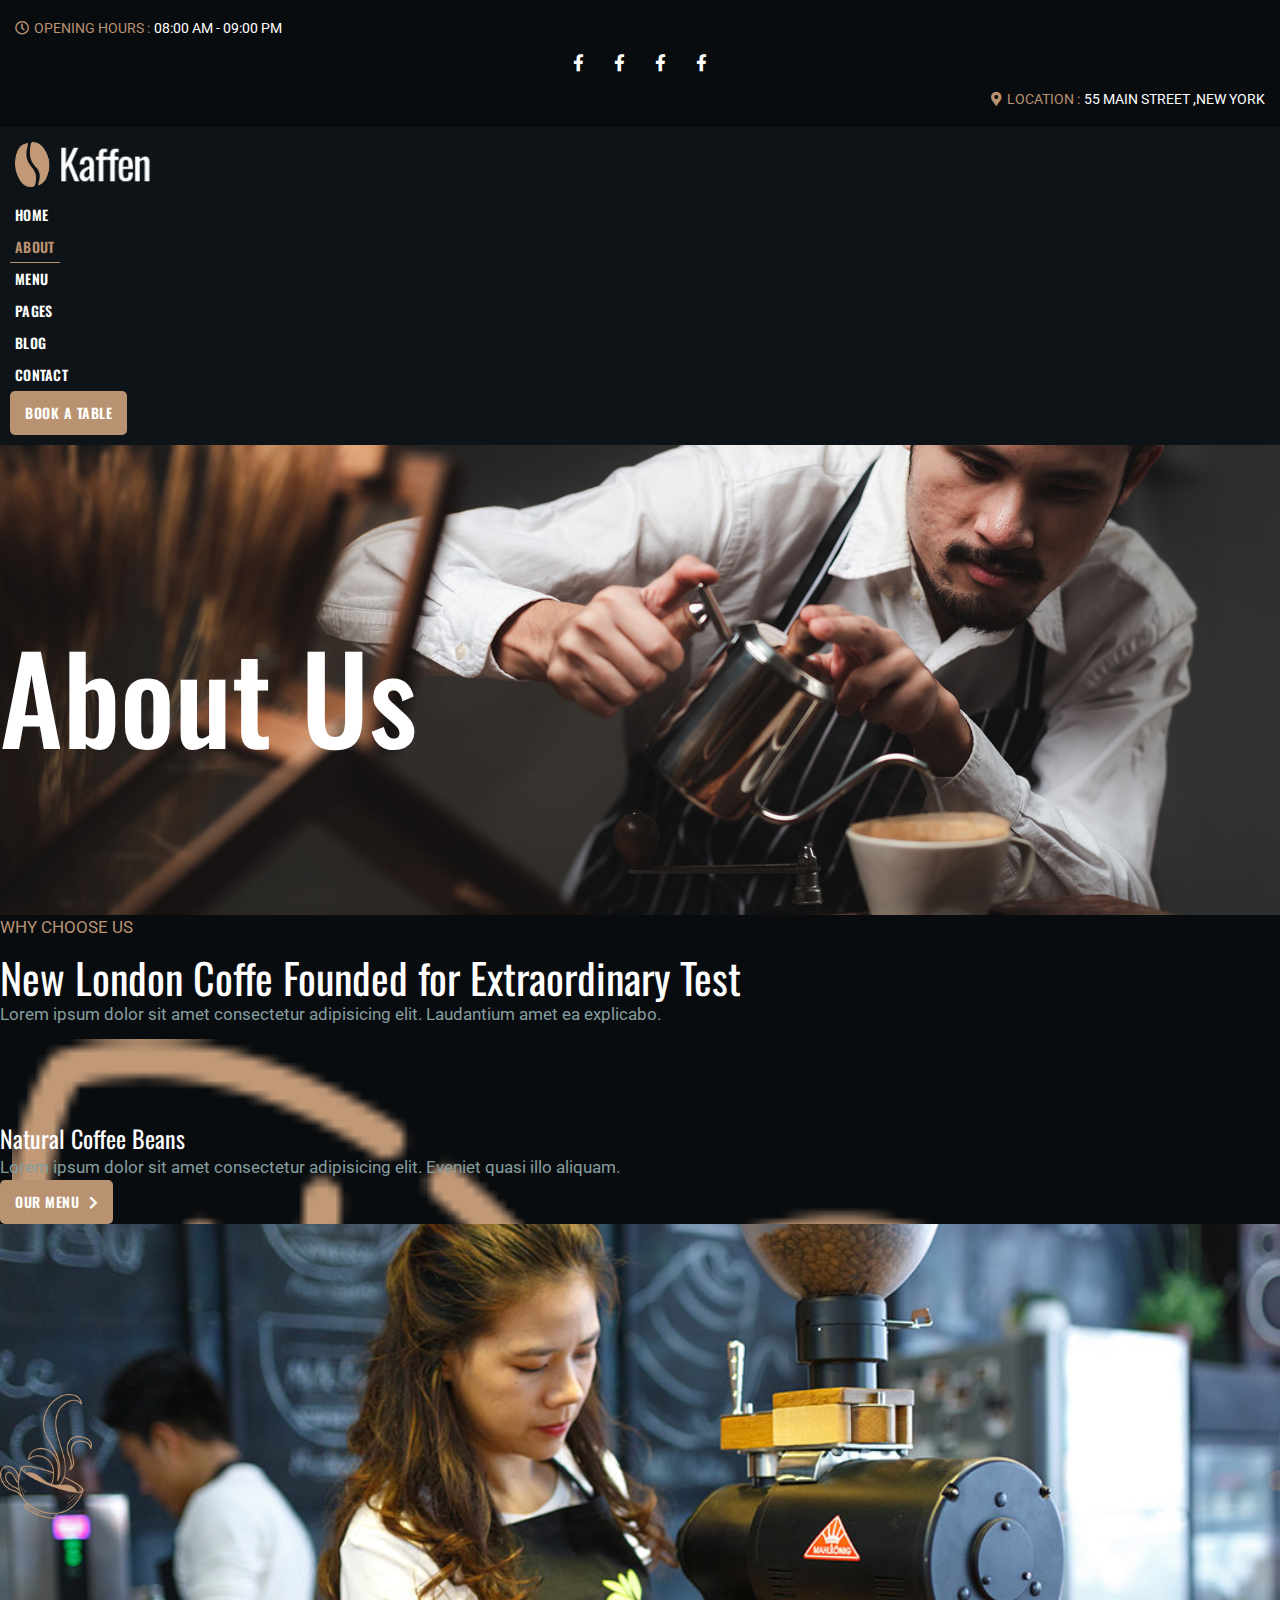
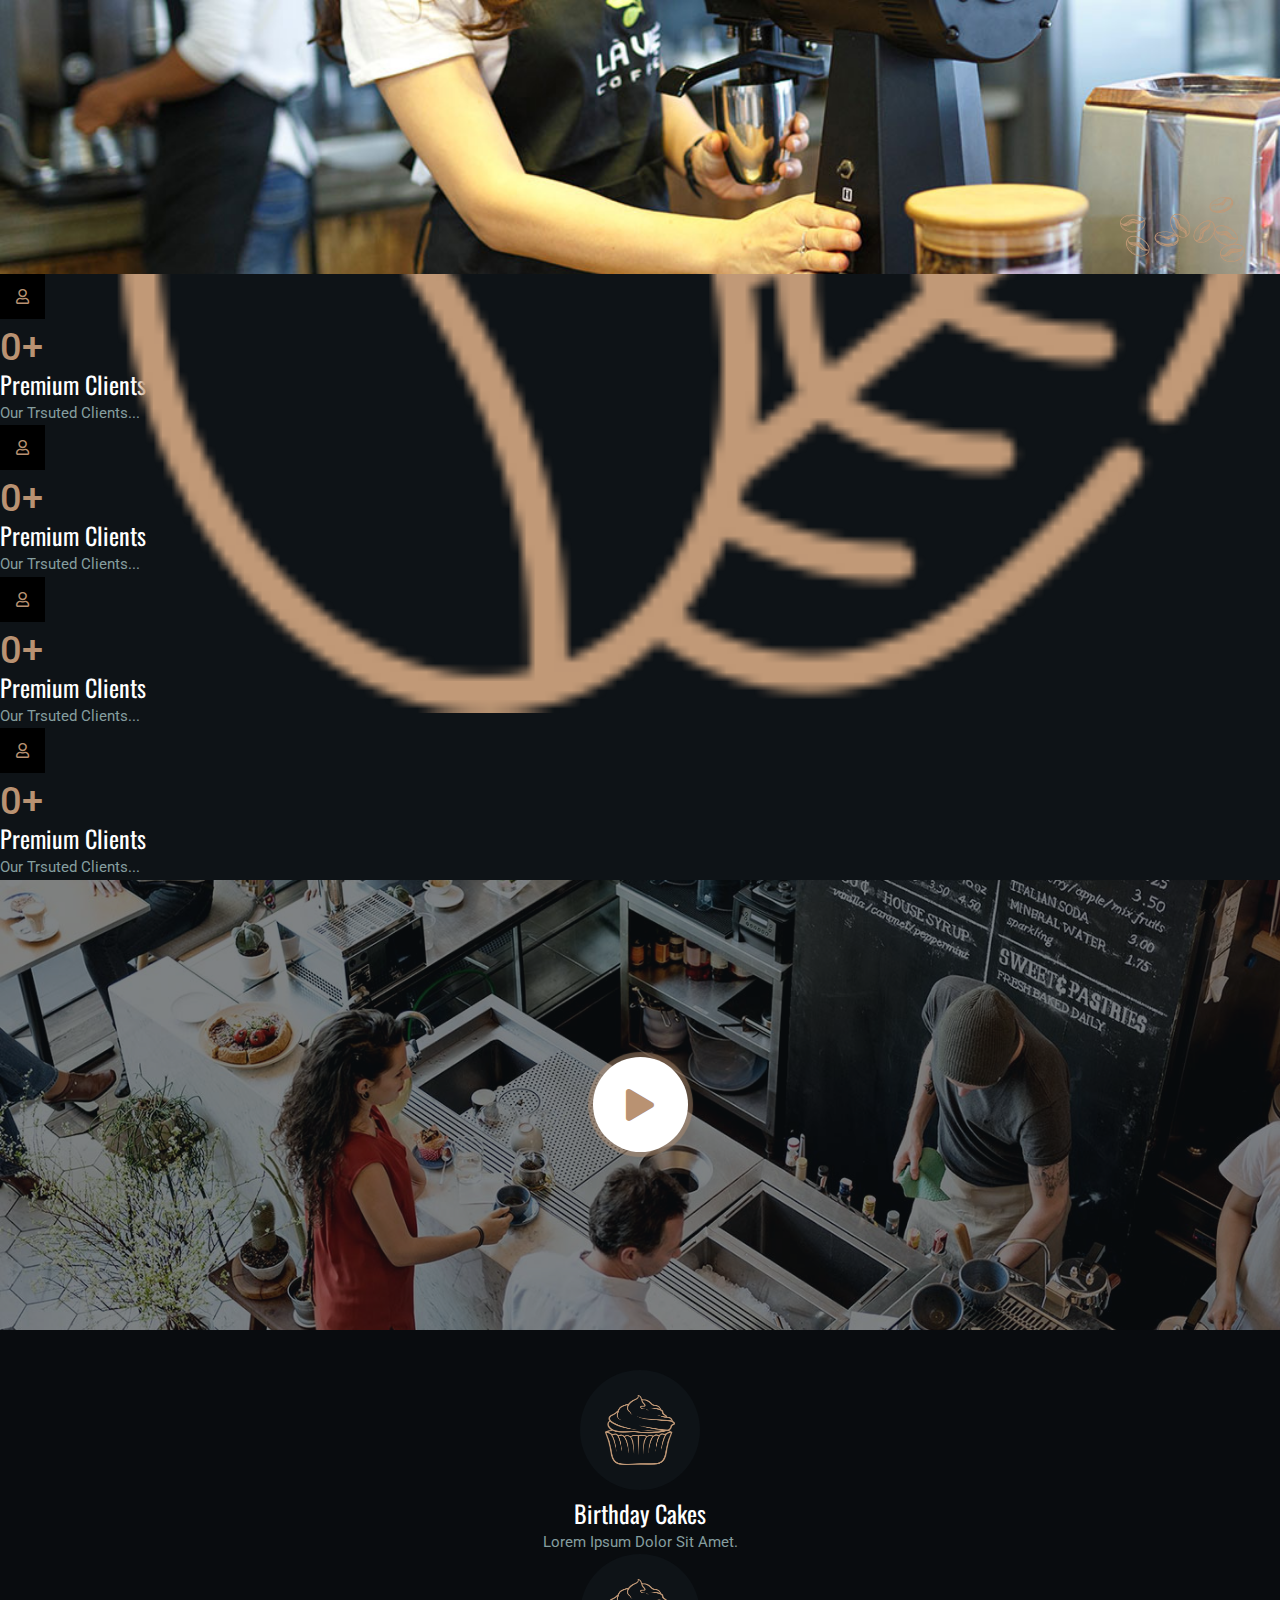
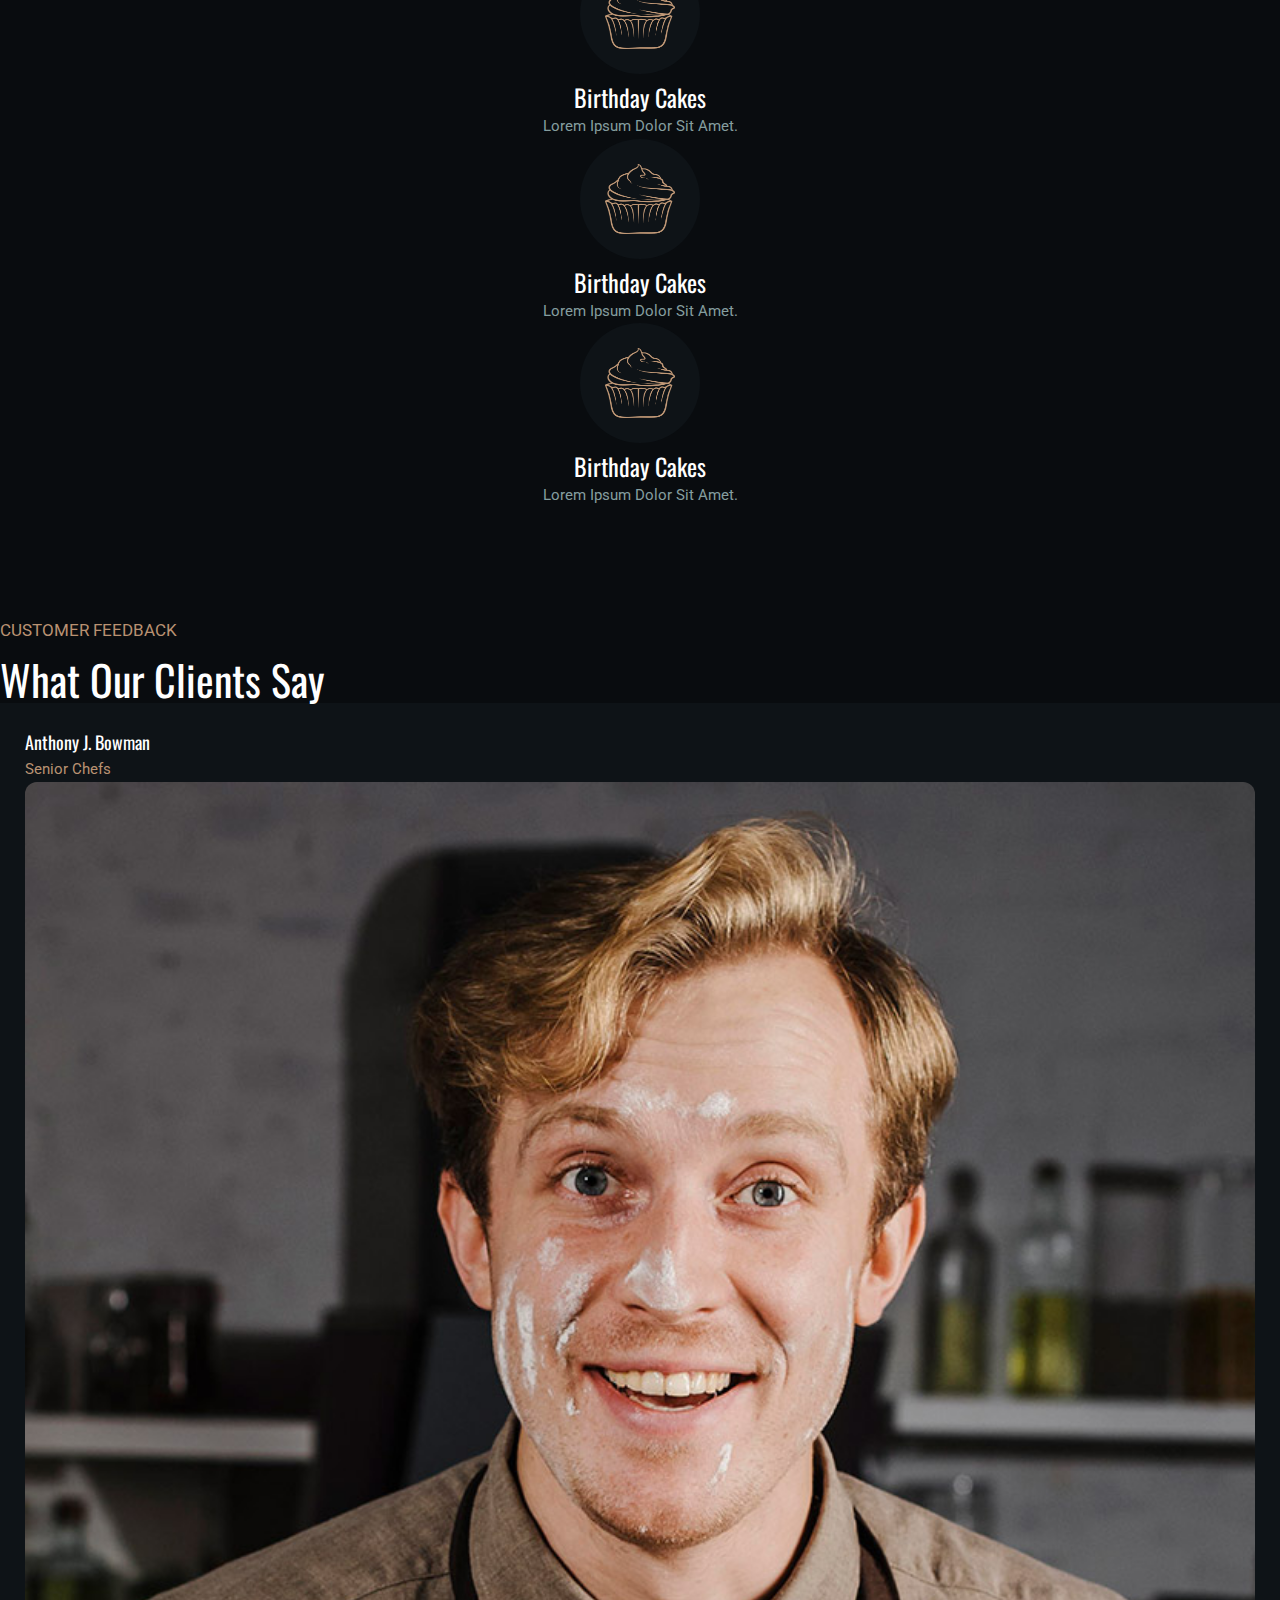
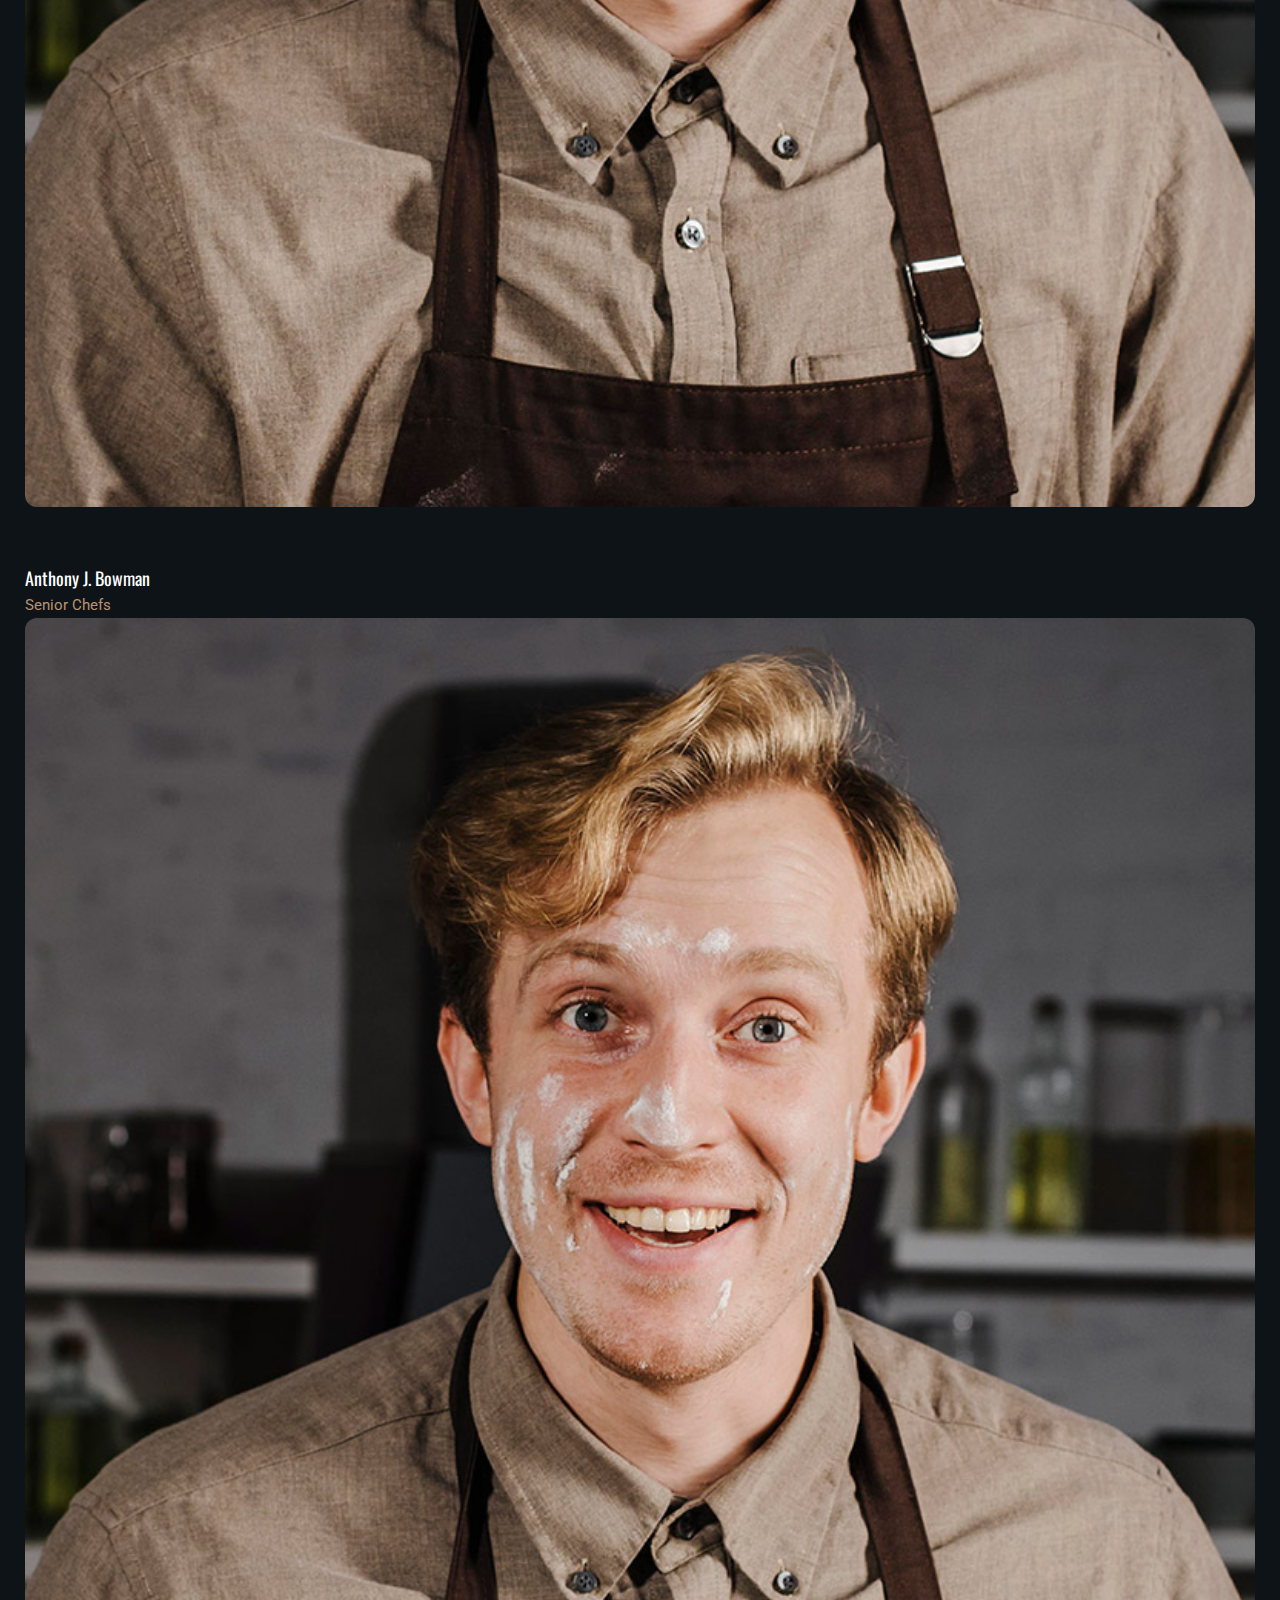
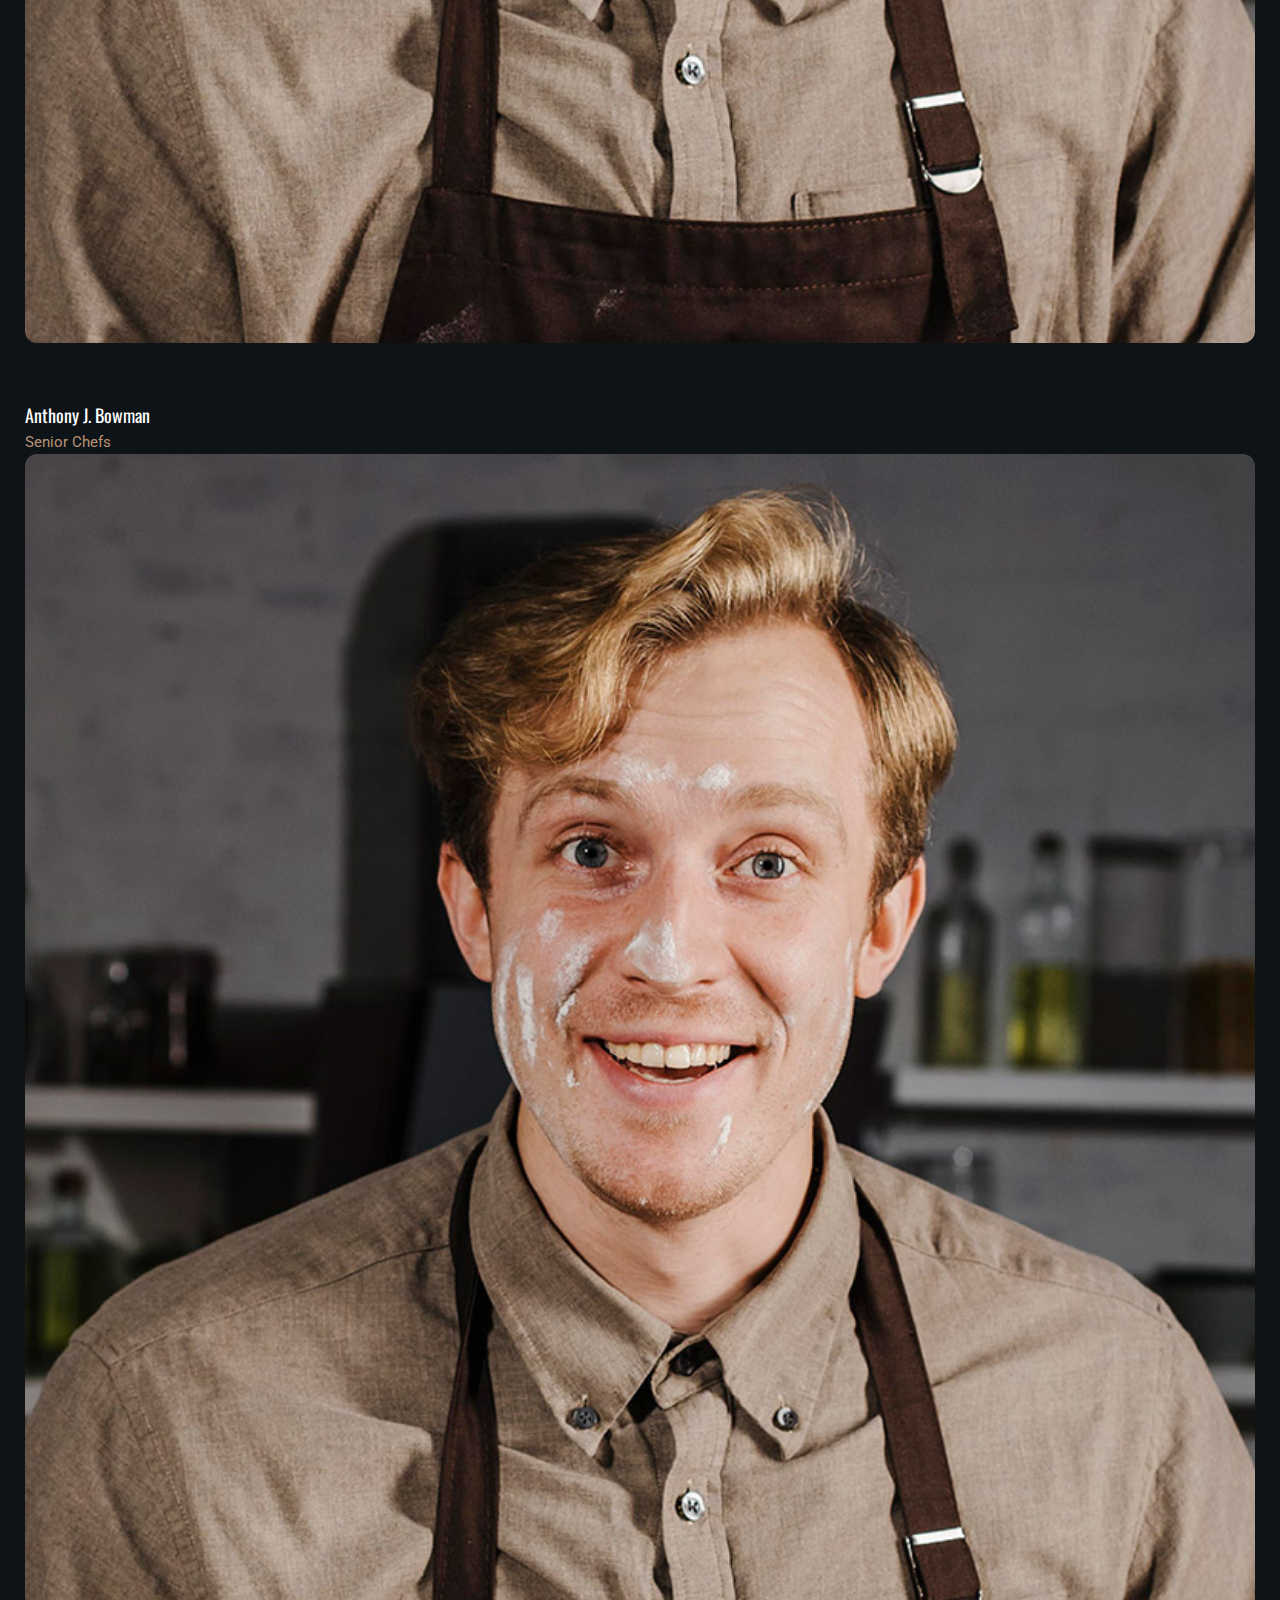
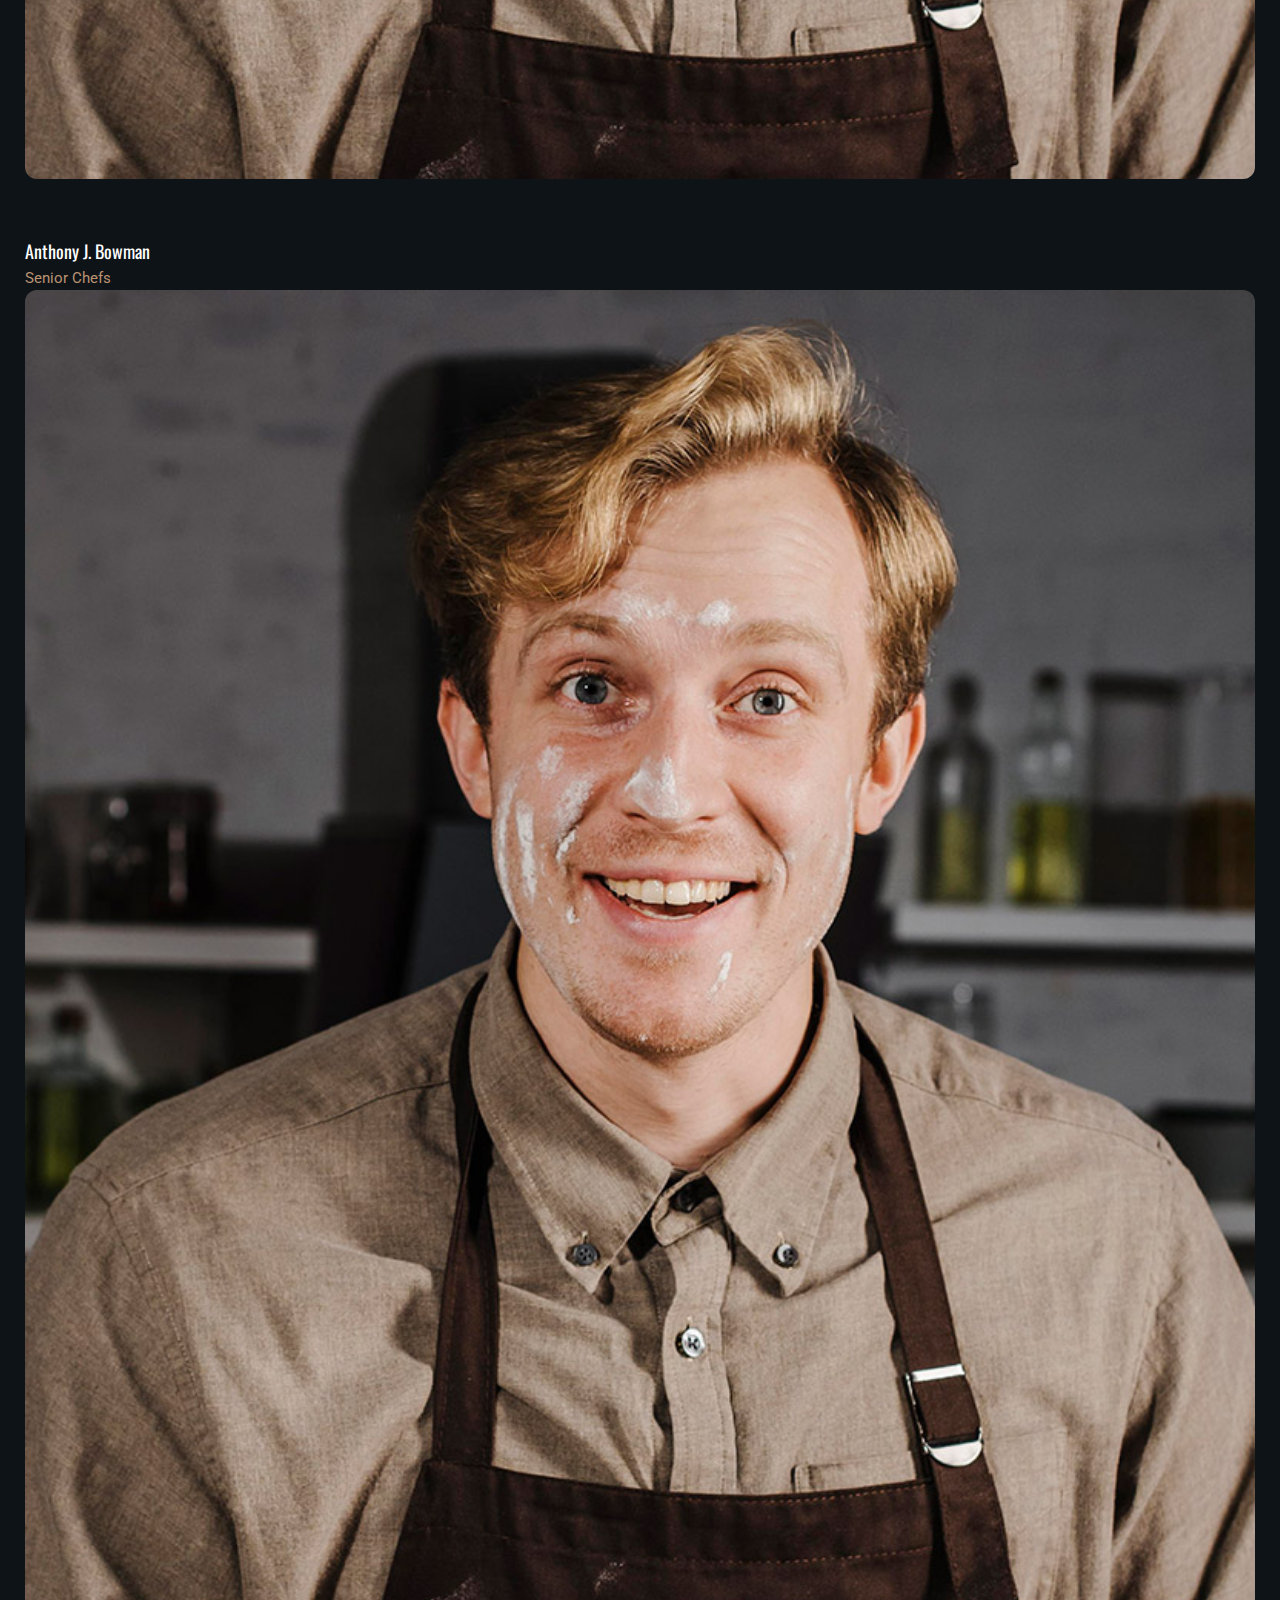
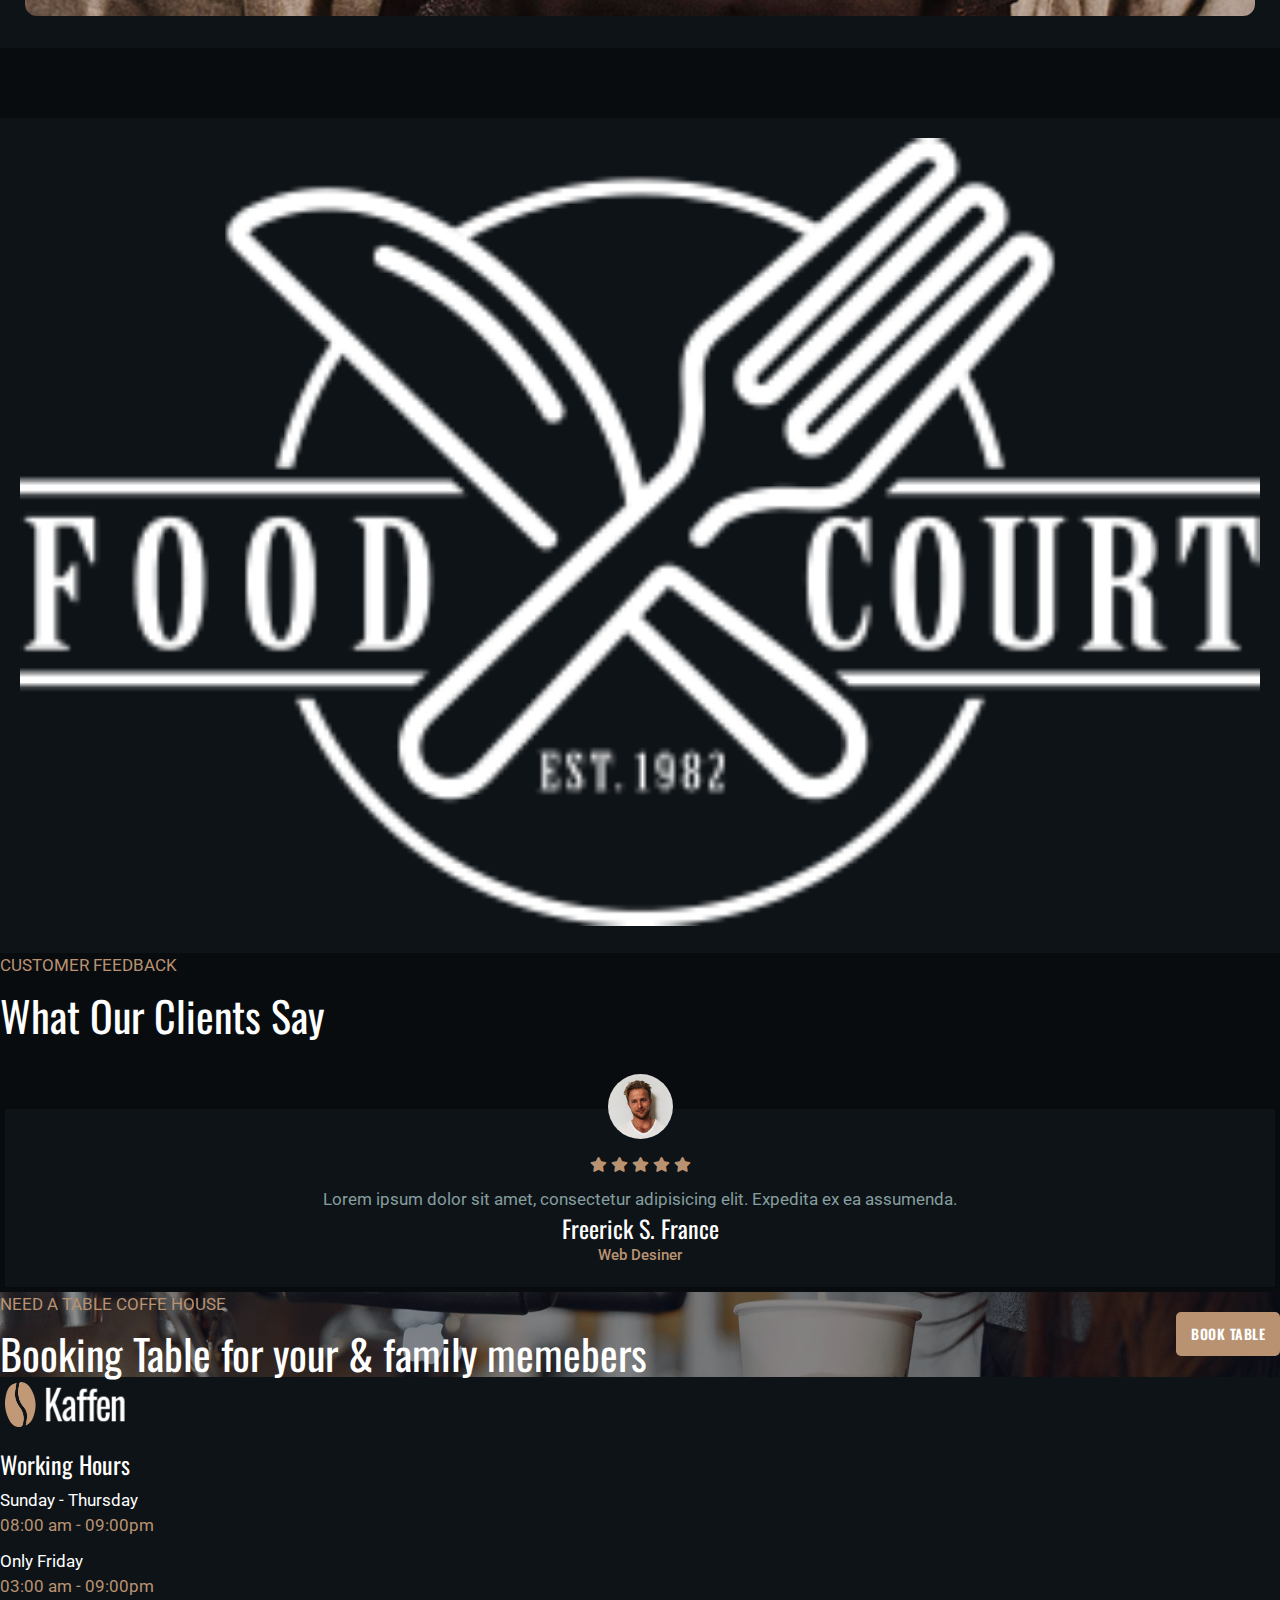
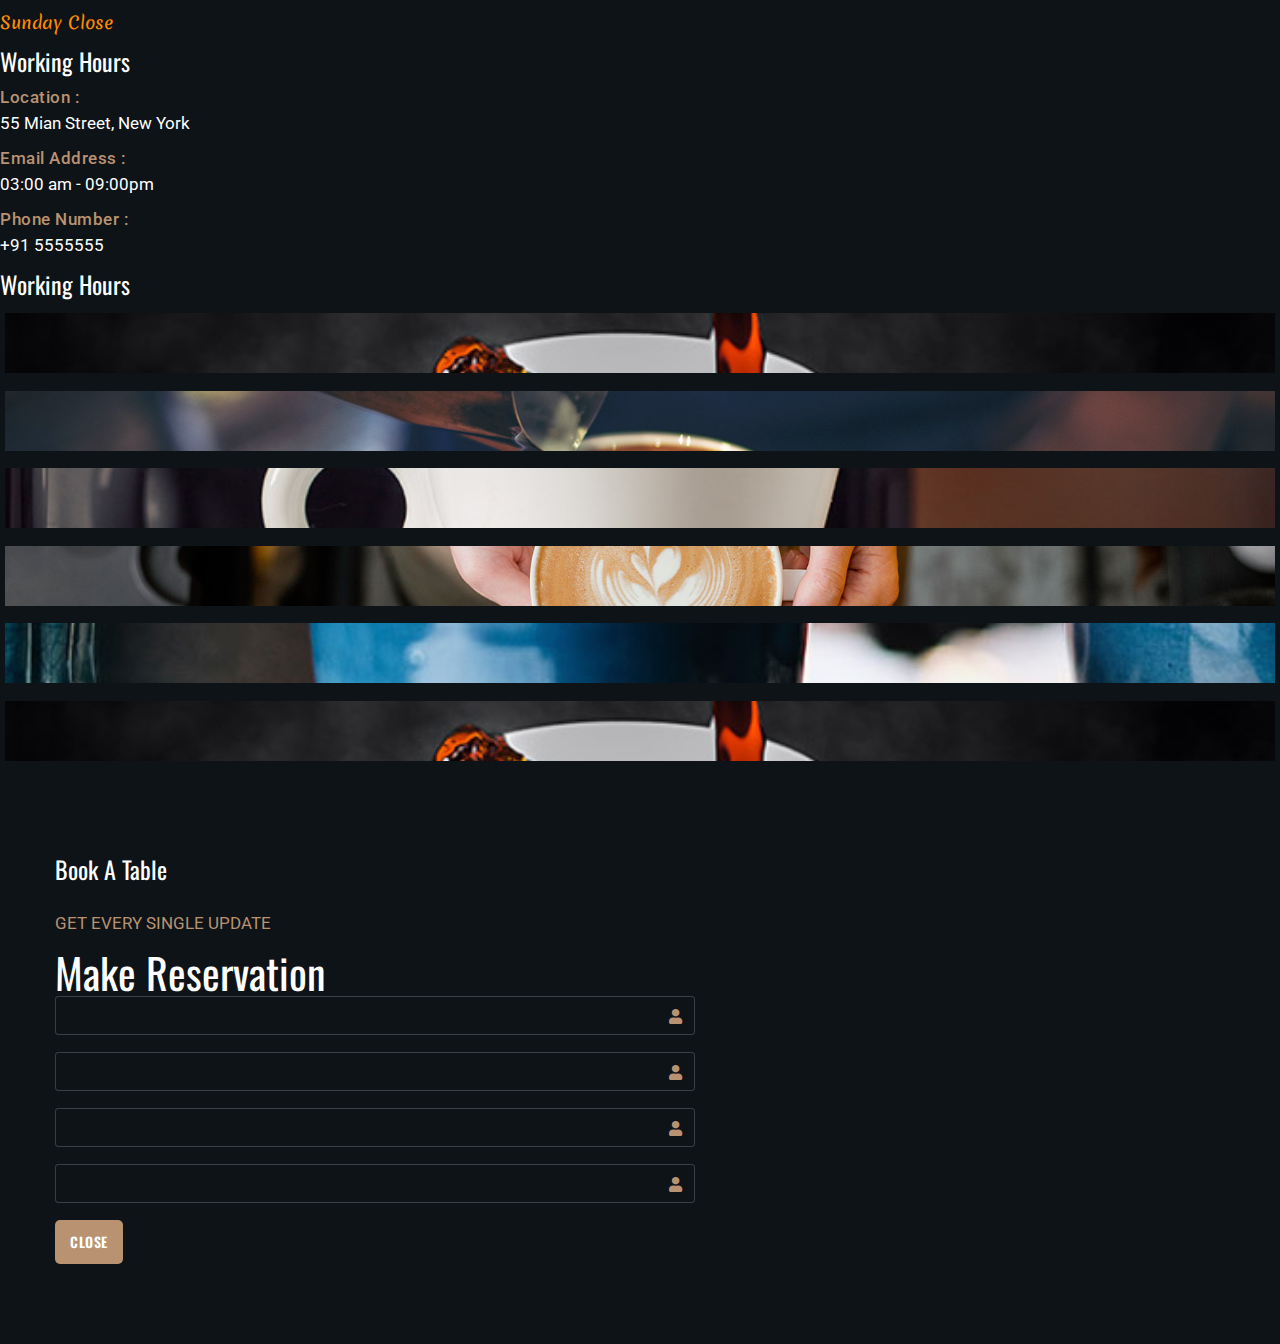
<file: about.html>
<!doctype html>
<html lang="en">

<head>
  <!-- Required meta tags -->
  <meta charset="utf-8">
  <meta name="viewport" content="width=device-width, initial-scale=1">

  <!-- Bootstrap CSS -->
  <link href="https://cdn.jsdelivr.net/npm/bootstrap@5.0.2/dist/css/bootstrap.min.css" rel="stylesheet"
    integrity="sha384-EVSTQN3/azprG1Anm3QDgpJLIm9Nao0Yz1ztcQTwFspd3yD65VohhpuuCOmLASjC" crossorigin="anonymous">

  <title>Coffe & Caffe</title>
  <!-- Other files CSS-link -->

  <!-- AOS CSS -->
  <link href="https://unpkg.com/aos@2.3.1/dist/aos.css" rel="stylesheet">
  <!-- swiper CSS -->
  <link rel="stylesheet" href="https://cdn.jsdelivr.net/npm/swiper@8/swiper-bundle.min.css" />
  <link
    href="https://fonts.googleapis.com/css2?family=Merienda:wght@400;700&family=Oswald:wght@200;300;400;500;600;700&family=Roboto:ital,wght@0,100;0,300;0,400;0,500;0,700;0,900;1,100;1,300;1,400;1,500;1,700;1,900&display=swap"
    rel="stylesheet">
  <!-- Magnific Popup core CSS file -->
  <link rel="stylesheet" href="pop/magnific-popup.css">
  <!-- Font Awesome CSS -->
  <link rel="stylesheet" href="https://cdnjs.cloudflare.com/ajax/libs/font-awesome/5.15.4/css/all.min.css"
    integrity="sha512-1ycn6IcaQQ40/MKBW2W4Rhis/DbILU74C1vSrLJxCq57o941Ym01SwNsOMqvEBFlcgUa6xLiPY/NS5R+E6ztJQ=="
    crossorigin="anonymous" referrerpolicy="no-referrer" />
  <!-- Custom CSS -->
  <link rel="stylesheet" href="css/style.css">
</head>

<body>
  <!--==================start-header-space==============-->
  <header class="header" id="mainNav"> 
    <nav class="direction_nav" id="navSocial">
      <div class="container-fluid">
        <div class="row mx-0">
          <div class="col-md-5 px-0">
            <div class="timing">
              <a href="#">
                <span class="title"><i class="far fa-clock"></i>Opening Hours :</span>
                <span>08:00 AM - 09:00 PM</span>
              </a>
            </div>
          </div>
          <div class="col-md-2 px-0">
            <ul class="social_media">
              <li><a href="#"><i class="fab fa-facebook-f"></i></a></li>
              <li><a href="#"><i class="fab fa-facebook-f"></i></a></li>
              <li><a href="#"><i class="fab fa-facebook-f"></i></a></li>
              <li><a href="#"><i class="fab fa-facebook-f"></i></a></li>
            </ul>
          </div>
          <div class="col-md-5 px-0">
            <div class="location">
              <a href="#">
                <span class="title"><i class="fas fa-map-marker-alt"></i>Location :</span>
                <span>55 main Street ,New York</span>
              </a>
            </div>
          </div>
        </div>
      </div>

    </nav>
    <nav class="navbar navbar-expand-xl navigation align-item-center">
      <div class="container-fluid">
        <a class="navbar-brand" href="#"><img src="image/logo.png"></a>
        <span class="get_toggle navbar-toggler" id="toggle_id" type="button" data-bs-toggle="collapse"
          data-bs-target="#Navtoggle" aria-controls="Navtoggle" aria-expanded="false"
          aria-label="Toggle navigation"></span>
        <div class="collapse navbar-collapse justify-content-end" id="Navtoggle">
          <ul class="navbar-nav m-auto mb-2 mb-lg-0">
            <li class="nav-item">
              <a class="nav-link" href="index.html">Home</a>
            </li>
            <li class="nav-item">
              <a class="nav-link active" href="about.html">About</a>
            </li>
            <li class="nav-item">
              <a class="nav-link" href="menu.html">Menu</a>
            </li>
            <li class="nav-item">
              <a class="nav-link" href="page.html">Pages</a>
            </li>
            <li class="nav-item">
              <a class="nav-link" href="blog.html">Blog</a>
            </li>
            <li class="nav-item">
              <a class="nav-link" href="contact.html">Contact</a>
            </li>
          </ul>
          <div class="btn-triger">
            <a href="#" data-bs-toggle="modal" data-bs-target="#bookingTable" class="call_to_action">Book a table</a>
          </div>

        </div>
      </div>
    </nav>
  </header>
  <!--==================end-header-space==============-->

  <!--========bannner===========-->
  <section class="common_banner" style="background-image: url(image/banner2.jpg);">
    <div class="container">
      <div class="page_title">
        <h1>About Us</h1>
      </div>
    </div>
  </section>
  <!--========bannner===========-->
  
  <!--===========start_Content===========-->
  <section class="choose_us py-5 about_us_des">
    <div class="container">
      <div class="row justify-content-between align-items-center">
        <div class="col-lg-5">
          <div class="heading_home py-3">
            <div class="section_sub_title">
              <span>Why CHOOSE us</span>
            </div>
              <h2>New London Coffe Founded for Extraordinary Test</h2>
              <p>
                Lorem ipsum dolor sit amet consectetur adipisicing elit.   Laudantium  amet ea explicabo.
              </p>
          </div>
          <div class="coffee_delighted">
            <div class="row mx-0 py-3 align-items-center justify-content-center">
              <div class="col-md-2 col-lg-3 px-0 col-3">
                <div class="choose_img">
                  <img src="image/choose_icon1.png" alt="">
                </div>
              </div>
              <div class="col-md-9 col-lg-9 col-9">
                <div class="choose_features">
                  <h3>Natural Coffee Beans</h3>
                  <p>Lorem ipsum dolor sit amet consectetur adipisicing elit. Eveniet quasi illo aliquam.</p>                  
                </div>
              </div>
            </div>
          </div>
          <div class="btn-menu py-md-3 py-4">
            <a href="#" class="call_to_action">our menu <i class="fas fa-chevron-right"></i></a>
          </div>
        </div>
        <div class="col-lg-6">
          <div class="featured_img">
            <img src="image/choose_img.jpg" alt="">
          </div>
        </div>
      </div>
    </div>
  </section>

  <section class="counter_space py-lg-5 pt-5">
    <div class="container">     
      <div class="row">
        <div class="col-md-3 col-sm-6">
          <div class="counter_perform">          
              <div class="icon_data">
                <i class="far fa-user"></i>
              </div>      
              <div class="number_plus"><span class="counter" data-countto="256" data-duration="8000">0</span><span>+</span></div>
            <div class="couter_title">
              <h3>Premium Clients</h3>
              <span class="counter_sub_title">Our Trsuted Clients...</span>
            </div>
          </div>
        </div>
        <div class="col-md-3 col-sm-6">
          <div class="counter_perform">          
              <div class="icon_data">
                <i class="far fa-user"></i>
              </div>      
              <div class="number_plus"><span class="counter" data-countto="256" data-duration="8000">0</span><span>+</span></div>
            <div class="couter_title">
              <h3>Premium Clients</h3>
              <span class="counter_sub_title">Our Trsuted Clients...</span>
            </div>
          </div>
        </div>
        <div class="col-md-3 col-sm-6">
          <div class="counter_perform">          
              <div class="icon_data">
                <i class="far fa-user"></i>
              </div>      
              <div class="number_plus"><span class="counter" data-countto="256" data-duration="8000">0</span><span>+</span></div>
            <div class="couter_title">
              <h3>Premium Clients</h3>
              <span class="counter_sub_title">Our Trsuted Clients...</span>
            </div>
          </div>
        </div>
        <div class="col-md-3 col-sm-6">
          <div class="counter_perform">          
              <div class="icon_data">
                <i class="far fa-user"></i>
              </div>      
              <div class="number_plus"><span class="counter" data-countto="256" data-duration="8000">0</span><span>+</span></div>
            <div class="couter_title">
              <h3>Premium Clients</h3>
              <span class="counter_sub_title">Our Trsuted Clients...</span>
            </div>
          </div>
        </div>
      </div>
    </div>
  </section>

  <!---=========start_our_video=============-->
  <section class="video_play py-lg-5 pt-5">
    <div class="container">
      <div class="full_video">
        <img src="image/video_bg.jpg" alt="">
        <div class="play_btn">
          <i class="fa fa-play"></i>
        </div>
      </div>
    </div>
  </section>
  <!---=========start_our_video=============-->
  <!--==================specility===============-->
    <section class="service_option py-5">
      <div class="container">
        <div class="back_panel">
          <div class="row align-item-center justify-content-center">
            <div class="col-lg-3 col-sm-6">
              <div class="service">
                <div class="pic_cover">
                  <img src="image/service_icon1.png" alt="">
                </div>
                <div class="service_title">
                  <h3>Birthday Cakes</h3>
                  <span class="counter_sub_title">Lorem ipsum dolor sit amet.</span>
                </div>
              </div>
            </div>
            <div class="col-lg-3 col-sm-6">
              <div class="service">
                <div class="pic_cover">
                  <img src="image/service_icon1.png" alt="">
                </div>
                <div class="service_title">
                  <h3>Birthday Cakes</h3>
                  <span class="counter_sub_title">Lorem ipsum dolor sit amet.</span>
                </div>
              </div>
            </div>
            <div class="col-lg-3 col-sm-6">
              <div class="service">
                <div class="pic_cover">
                  <img src="image/service_icon1.png" alt="">
                </div>
                <div class="service_title">
                  <h3>Birthday Cakes</h3>
                  <span class="counter_sub_title">Lorem ipsum dolor sit amet.</span>
                </div>
              </div>
            </div>
            <div class="col-lg-3 col-sm-6">
              <div class="service">
                <div class="pic_cover">
                  <img src="image/service_icon1.png" alt="">
                </div>
                <div class="service_title">
                  <h3>Birthday Cakes</h3>
                  <span class="counter_sub_title">Lorem ipsum dolor sit amet.</span>
                </div>
              </div>
            </div>          
          </div>
        </div>
      </div>
    </section>
  <!--==================specility===============-->
    <section class="our_chefs">
      <div class="container">
        <div class="heading_home text-center py-3">
          <div class="section_sub_title"><span>Customer Feedback</span></div>
          <h2>What Our Clients Say</h2>
        </div>
        <div class="row">
          <div class="col-lg-3 col-md-6">
            <div class="member text-center">
              <div class="member_details pb-2">
                <h4>Anthony J. Bowman</h4>
                <span class="mem_design">Senior Chefs</span>
              </div>
              <div class="mem_pic">
                <img src="image/team1.jpg" alt="">
              </div>
            </div>
          </div>
          <div class="col-lg-3 col-md-6">
            <div class="member text-center">
              <div class="member_details pb-2">
                <h4>Anthony J. Bowman</h4>
                <span class="mem_design">Senior Chefs</span>
              </div>
              <div class="mem_pic">
                <img src="image/team1.jpg" alt="">
              </div>
            </div>
          </div>
          <div class="col-lg-3 col-md-6">
            <div class="member text-center">
              <div class="member_details pb-2">
                <h4>Anthony J. Bowman</h4>
                <span class="mem_design">Senior Chefs</span>
              </div>
              <div class="mem_pic">
                <img src="image/team1.jpg" alt="">
              </div>
            </div>
          </div>
          <div class="col-lg-3 col-md-6">
            <div class="member text-center">
              <div class="member_details pb-2">
                <h4>Anthony J. Bowman</h4>
                <span class="mem_design">Senior Chefs</span>
              </div>
              <div class="mem_pic">
                <img src="image/team1.jpg" alt="">
              </div>
            </div>
          </div>
        </div>
      </div>
    </section>
    <!---==============ourpartners================-->
    <section class="our_partners py-md-5 py-2">
      <div class="container">
        <div class="swiper partner_slide">
          <div class="swiper-wrapper">
            <div class="swiper-slide">
              <div class="slide_img">
                <img src="image/brand1.png" alt="">
              </div>
            </div>    
            <div class="swiper-slide">
              <div class="slide_img">
                <img src="image/brand1.png" alt="">
              </div>
            </div> 
            <div class="swiper-slide">
              <div class="slide_img">
                <img src="image/brand1.png" alt="">
              </div>
            </div> 
            <div class="swiper-slide">
              <div class="slide_img">
                <img src="image/brand1.png" alt="">
              </div>
            </div> 
            <div class="swiper-slide">
              <div class="slide_img">
                <img src="image/brand1.png" alt="">
              </div>
            </div> 
            <div class="swiper-slide">
              <div class="slide_img">
                <img src="image/brand1.png" alt="">
              </div>
            </div> 
            <div class="swiper-slide">
              <div class="slide_img">
                <img src="image/brand1.png" alt="">
              </div>
            </div>         
          </div>
        </div>
      </div>
    </section>
    <!---==============ourpartners================-->
    <!---==============our_clients================-->
    <section class="feedback_area py-5">
      <div class="container">
        <div class="heading_home text-center py-md-3 py-3 pb-0">
          <div class="section_sub_title"><span>Customer Feedback</span></div>
          <h2>What Our Clients Say</h2>
        </div>
        <div class="swiper clients_swiper pb-5">
          <div class="swiper-wrapper">
            <div class="swiper-slide">
              <div class="card_feedback_full_body">
                <div class="card_profile">
                  <img src="image/rev1.jpg" alt="">
                </div>
                <div class="card_feedback">
                  <div class="card_content">
                    <div class="review">
                      <div class="icon">
                        <i class="fas fa-star"></i>
                        <i class="fas fa-star"></i>
                        <i class="fas fa-star"></i>
                        <i class="fas fa-star"></i>
                        <i class="fas fa-star"></i>                   
                      </div>
                    </div>
                    <p>Lorem ipsum dolor sit amet, consectetur adipisicing elit. Expedita ex ea assumenda.</p>
                  </div>
                  <div class="ard_foot">
                    <h3>Freerick S. France</h3>
                    <div class="feed_des">
                      <span>Web Desiner</span>
                    </div>
                  </div>   
                </div>         
              </div>
            </div>
            <div class="swiper-slide">
              <div class="card_feedback_full_body">
                <div class="card_profile">
                  <img src="image/rev1.jpg" alt="">
                </div>
                <div class="card_feedback">
                  <div class="card_content">
                    <div class="review">
                      <div class="icon">
                        <i class="fas fa-star"></i>
                        <i class="fas fa-star"></i>
                        <i class="fas fa-star"></i>
                        <i class="fas fa-star"></i>
                        <i class="fas fa-star"></i>                   
                      </div>
                    </div>
                    <p>Lorem ipsum dolor sit amet, consectetur adipisicing elit. Expedita ex ea assumenda.</p>
                  </div>
                  <div class="ard_foot">
                    <h3>Freerick S. France</h3>
                    <div class="feed_des">
                      <span>Web Desiner</span>
                    </div>
                  </div>   
                </div>         
              </div>
            </div>
            <div class="swiper-slide">
              <div class="card_feedback_full_body">
                <div class="card_profile">
                  <img src="image/rev1.jpg" alt="">
                </div>
                <div class="card_feedback">
                  <div class="card_content">
                    <div class="review">
                      <div class="icon">
                        <i class="fas fa-star"></i>
                        <i class="fas fa-star"></i>
                        <i class="fas fa-star"></i>
                        <i class="fas fa-star"></i>
                        <i class="fas fa-star"></i>                   
                      </div>
                    </div>
                    <p>Lorem ipsum dolor sit amet, consectetur adipisicing elit. Expedita ex ea assumenda.</p>
                  </div>
                  <div class="ard_foot">
                    <h3>Freerick S. France</h3>
                    <div class="feed_des">
                      <span>Web Desiner</span>
                    </div>
                  </div>   
                </div>         
              </div>
            </div>
            <div class="swiper-slide">
              <div class="card_feedback_full_body">
                <div class="card_profile">
                  <img src="image/rev1.jpg" alt="">
                </div>
                <div class="card_feedback">
                  <div class="card_content">
                    <div class="review">
                      <div class="icon">
                        <i class="fas fa-star"></i>
                        <i class="fas fa-star"></i>
                        <i class="fas fa-star"></i>
                        <i class="fas fa-star"></i>
                        <i class="fas fa-star"></i>                   
                      </div>
                    </div>
                    <p>Lorem ipsum dolor sit amet, consectetur adipisicing elit. Expedita ex ea assumenda.</p>
                  </div>
                  <div class="ard_foot">
                    <h3>Freerick S. France</h3>
                    <div class="feed_des">
                      <span>Web Desiner</span>
                    </div>
                  </div>   
                </div>         
              </div>
            </div>
            <div class="swiper-slide">
              <div class="card_feedback_full_body">
                <div class="card_profile">
                  <img src="image/rev1.jpg" alt="">
                </div>
                <div class="card_feedback">
                  <div class="card_content">
                    <div class="review">
                      <div class="icon">
                        <i class="fas fa-star"></i>
                        <i class="fas fa-star"></i>
                        <i class="fas fa-star"></i>
                        <i class="fas fa-star"></i>
                        <i class="fas fa-star"></i>                   
                      </div>
                    </div>
                    <p>Lorem ipsum dolor sit amet, consectetur adipisicing elit. Expedita ex ea assumenda.</p>
                  </div>
                  <div class="ard_foot">
                    <h3>Freerick S. France</h3>
                    <div class="feed_des">
                      <span>Web Desiner</span>
                    </div>
                  </div>   
                </div>         
              </div>
            </div>
          </div>
          <div class="swiper-pagination"></div>
        </div>
      </div>
    </section>
    <!---==============our_clients================-->
  <!--===========end_Content===========-->

  <!--==================start-bookTable-info-space==============-->
  <section class="bookTable_sec py-5" style="background-image: url(image/cta_bg.jpg);">
    <div class="container">
      <div class="flex_pro">
        <div class="heading_home py-2">
          <div class="section_sub_title"><span>Need a table coffe house</span></div>
          <h2>Booking Table for your & family memebers</h2>
        </div>
        <div class="booking_action">
          <a href="#" class="call_to_action">Book Table</a>
        </div>
      </div>
    </div>
  </section>
  <!--==================end-bookTable-info-space==============-->

  
    <!--==================start-footer-space==============-->
    <footer class="footer py-5">
      <div class="container">
        <div class="row">
          <div class="col-lg-3">
            <div class="logo_pic">
              <a href="#">
                <img src="image/logo.png" alt="">
              </a>
            </div>
          </div>
          <div class="col-lg-3">
            <div class="our_time_table">
              <h3>Working Hours</h3>
              <ul>
                <li>
                  <span>Sunday - Thursday</span>
                  <span class="title">08:00 am - 09:00pm</span>
                </li>
                <li>
                  <span>Only Friday</span>
                  <span class="title">03:00 am - 09:00pm</span>
                </li>
                <li><span class="closed">Sunday Close</span></li>
              </ul>
            </div>
          </div>
          <div class="col-lg-3">
            <div class="our_are">
              <h3>Working Hours</h3>
              <ul>
                <li>
                  <span class="title">Location :</span>
                  <span>55 Mian Street, New York</span>
                </li>
                <li>
                  <span class="title">Email Address :</span>
                  <span>03:00 am - 09:00pm</span>
                </li>
                <li>
                  <span class="title">Phone Number :</span>
                  <span>+91 5555555</span>
                </li>
              </ul>
            </div>
          </div>
          <div class="col-lg-3">
            <div class="our_gallery">
              <h3>Working Hours</h3>
              <div class="row mx-0">
                <div class="col-4 px-1">
                  <a class="image-link" href="image/grid_gal1.jpg">
                    <img src="image/grid_gal1.jpg" alt="">
                  </a>
                </div>
                <div class="col-4 px-1">
                  <a class="image-link" href="image/grid_gal2.jpg">
                    <img src="image/grid_gal2.jpg">
                  </a>
                </div>
                <div class="col-4 px-1">
                  <a class="image-link" href="image/grid_gal3.jpg">
                    <img src="image/grid_gal3.jpg" alt="">
                  </a>
                </div>
                <div class="col-4 px-1">
                  <a class="image-link" href="image/grid_gal4.jpg">
                    <img src="image/grid_gal4.jpg" alt="">
                  </a>
                </div>
                <div class="col-4 px-1">
                  <a class="image-link" href="image/grid_gal5.jpg">
                    <img src="image/grid_gal5.jpg" alt="">
                  </a>
                </div>
                <div class="col-4 px-1">
                  <a class="image-link" href="image/grid_gal1.jpg">
                    <img src="image/grid_gal1.jpg" alt="">
                  </a>
                </div>
              </div>
            </div>
          </div>
        </div>
      </div>
    </footer>
    <!--==================end-footer-space==============-->
      <!--=============MOndal_booking-==========================-->
      <div class="modal fade contact_here" id="bookingTable" tabindex="-1" aria-labelledby="exampleModalLabel" aria-hidden="true">
        <div class="modal-dialog background_area modal-dialog-centered" style="background: none;">
          <div class="modal-content">
            <div class="modal-header">
              <h5 class="modal-title" id="exampleModalLabel"><h3>Book A Table</h3></h5>
              <button type="button" style="background-image: url(image/pic.svg);" class="btn-close" data-bs-dismiss="modal" aria-label="Close"></button>
            </div>
            <div class="modal-body">
              <div class="heading_home text-center py-3">
                <div class="section_sub_title"><span>Get every single update</span></div>
                <h2>Make Reservation</h2>
              </div>
              <div class="modal_form contact_form">
                <form action="">
                  <div class="row">
                    <div class="col-sm-6">
                      <div class="form-group">
                        <div class="inside_space">
                          <input type="text" class="form-control">
                          <div class="icon_form">
                            <i class="fa fa-user"></i>
                          </div>
                        </div>
                      </div> 
                    </div>
                    <div class="col-sm-6">
                      <div class="form-group">
                        <div class="inside_space">
                          <input type="text" class="form-control">
                          <div class="icon_form">
                            <i class="fa fa-user"></i>
                          </div>
                        </div>
                      </div> 
                    </div>
                    <div class="col-sm-6">
                      <div class="form-group">
                        <div class="inside_space">
                          <input type="text" class="form-control">
                          <div class="icon_form">
                            <i class="fa fa-user"></i>
                          </div>
                        </div>
                      </div> 
                    </div>
                    <div class="col-sm-6">
                      <div class="form-group">
                        <div class="inside_space">
                          <input type="text" class="form-control">
                          <div class="icon_form">
                            <i class="fa fa-user"></i>
                          </div>
                        </div>
                      </div> 
                    </div>
                  </div>                               
                </form>
              </div>
            </div>
            <div class="modal-footer px-0 py-2">
              <button type="button" class="call_to_action" data-bs-dismiss="modal">Close</button>            
            </div>
          </div>
        </div>
      </div>
    <!--=============MOndal_booking-==========================-->
  
  
  
  
  
  
  
    <!-- J-Query js-link -->
    <script src="https://cdnjs.cloudflare.com/ajax/libs/jquery/3.6.1/jquery.min.js"
      integrity="sha512-aVKKRRi/Q/YV+4mjoKBsE4x3H+BkegoM/em46NNlCqNTmUYADjBbeNefNxYV7giUp0VxICtqdrbqU7iVaeZNXA=="
      crossorigin="anonymous" referrerpolicy="no-referrer"></script>
    <!-- Option 1: Bootstrap Bundle with Popper -->
    <script src="https://cdn.jsdelivr.net/npm/bootstrap@5.0.2/dist/js/bootstrap.bundle.min.js"
      integrity="sha384-MrcW6ZMFYlzcLA8Nl+NtUVF0sA7MsXsP1UyJoMp4YLEuNSfAP+JcXn/tWtIaxVXM"
      crossorigin="anonymous"></script>
    <!-- AOS js-link -->
    <script src="https://unpkg.com/aos@2.3.1/dist/aos.js"></script>
    <script src="pop/jquery.magnific-popup.js"></script>
    <!-- Swiper js-link -->
    <script src="https://cdn.jsdelivr.net/npm/swiper@8/swiper-bundle.min.js"></script>
    <!-- Other files js-link -->
    <!-- Custom js-link -->
    <script src="js/script.js"></script>
  </body>
  
  </html>
</file>
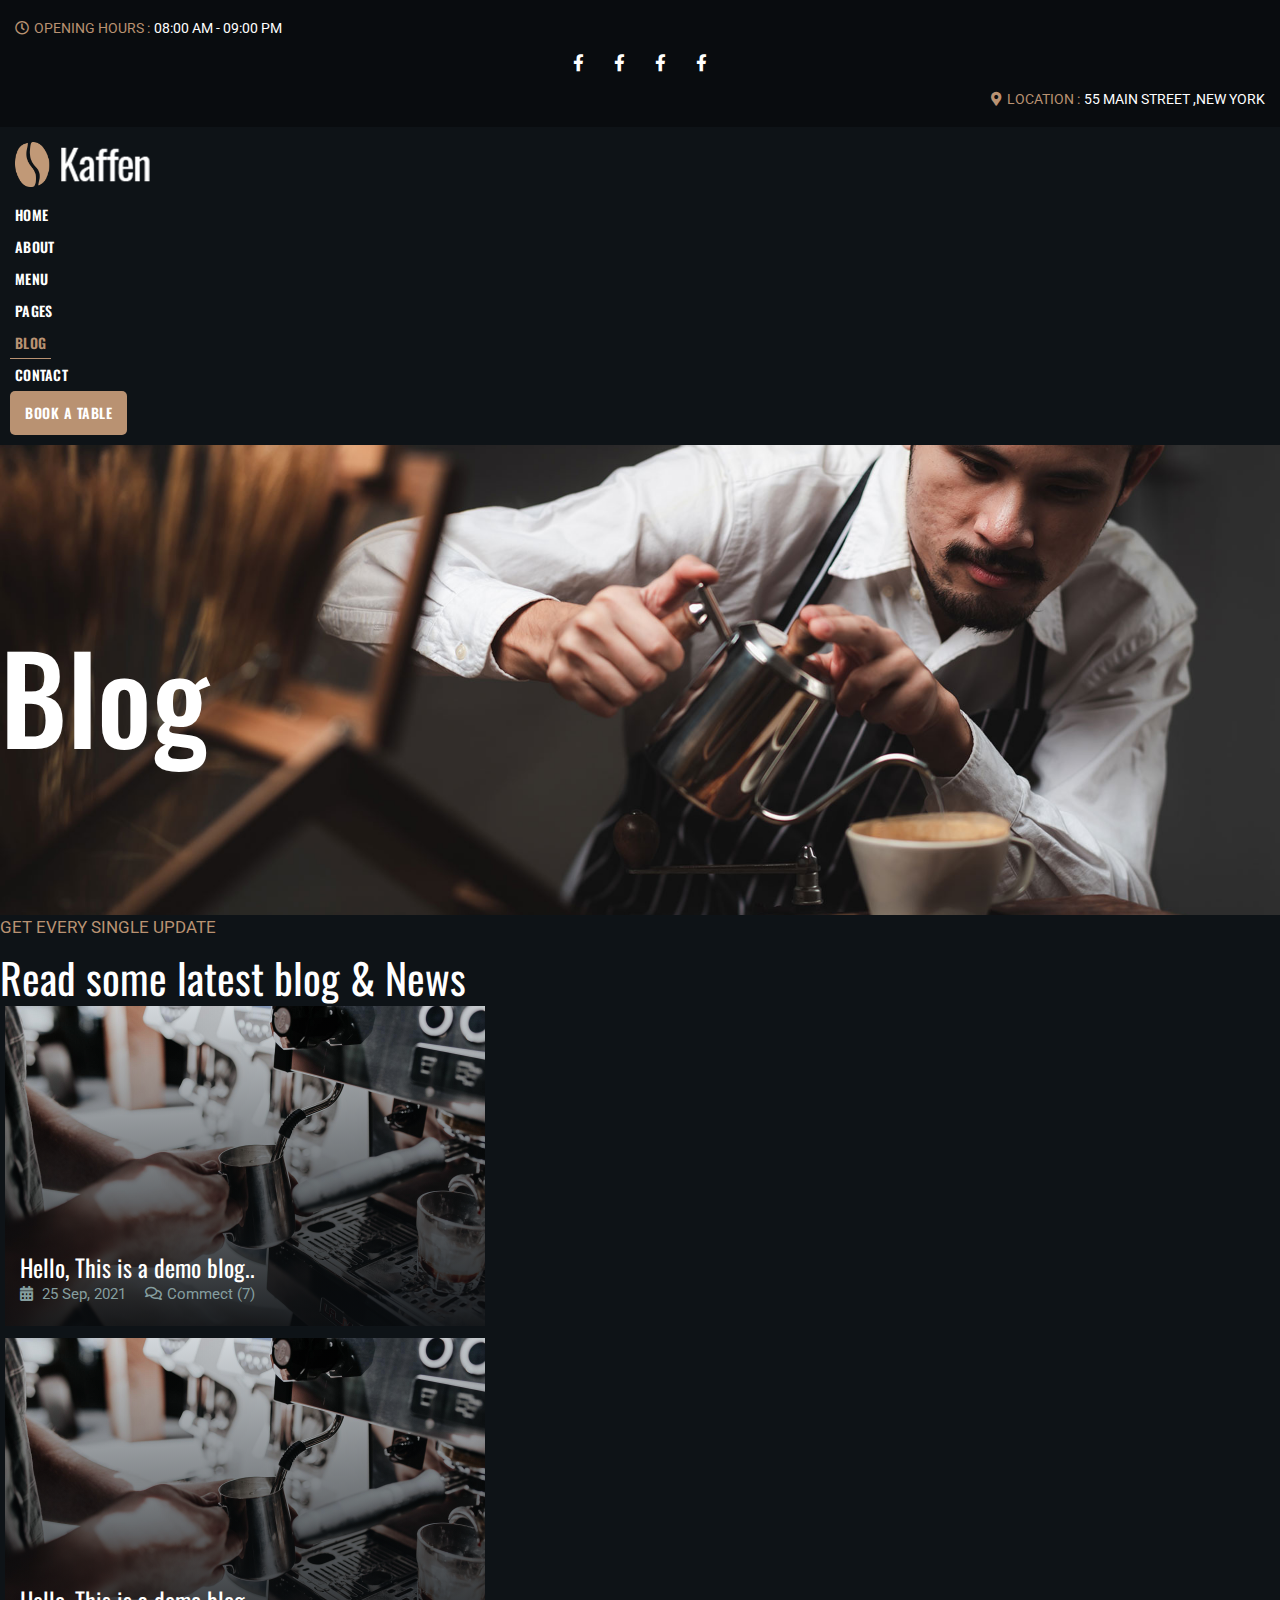
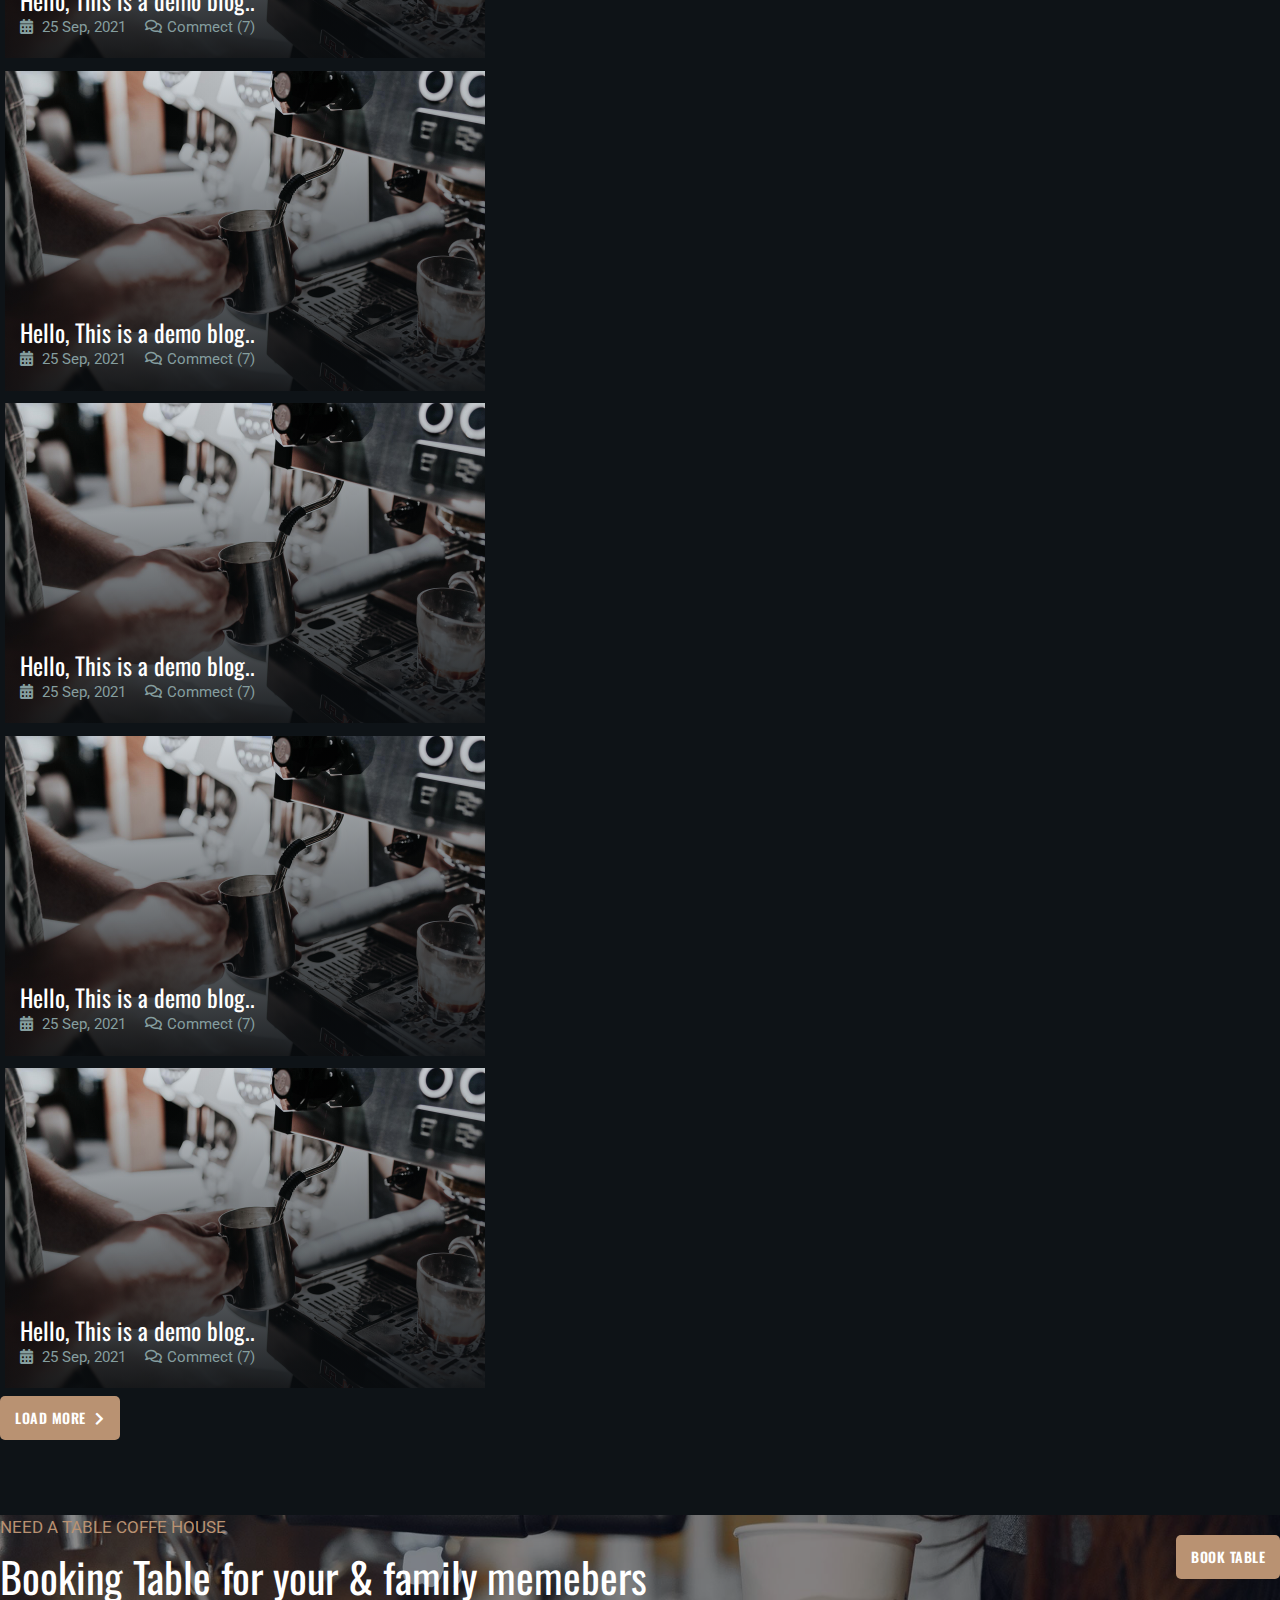
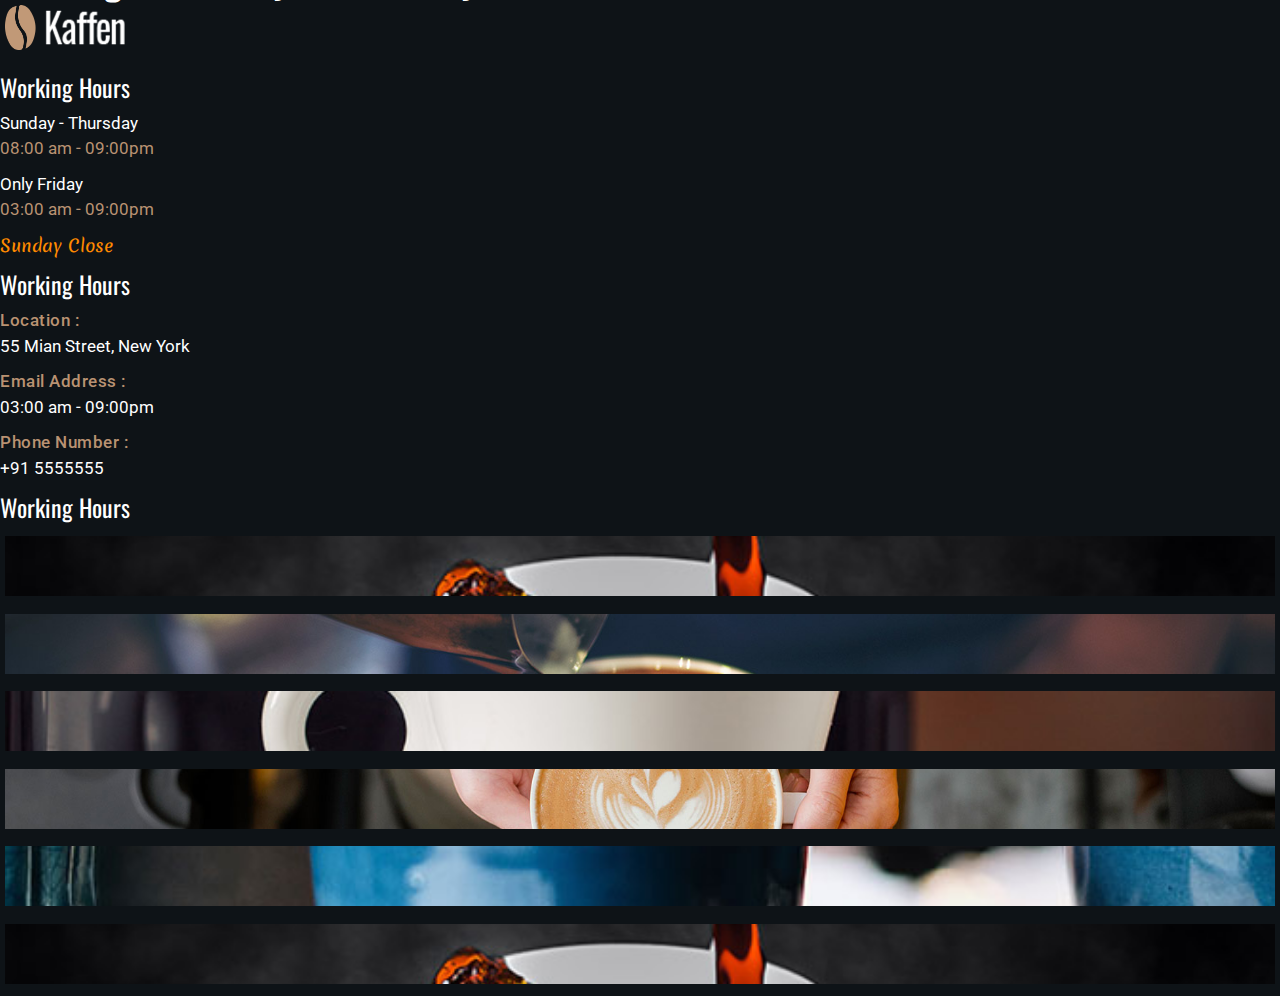
<file: blog.html>
<!doctype html>
<html lang="en">

<head>
  <!-- Required meta tags -->
  <meta charset="utf-8">
  <meta name="viewport" content="width=device-width, initial-scale=1">

  <!-- Bootstrap CSS -->
  <link href="https://cdn.jsdelivr.net/npm/bootstrap@5.0.2/dist/css/bootstrap.min.css" rel="stylesheet"
    integrity="sha384-EVSTQN3/azprG1Anm3QDgpJLIm9Nao0Yz1ztcQTwFspd3yD65VohhpuuCOmLASjC" crossorigin="anonymous">

  <title>Coffe & Caffe</title>
  <!-- Other files CSS-link -->

  <!-- AOS CSS -->
  <link href="https://unpkg.com/aos@2.3.1/dist/aos.css" rel="stylesheet">
  <!-- swiper CSS -->
  <link rel="stylesheet" href="https://cdn.jsdelivr.net/npm/swiper@8/swiper-bundle.min.css" />
  <link
    href="https://fonts.googleapis.com/css2?family=Merienda:wght@400;700&family=Oswald:wght@200;300;400;500;600;700&family=Roboto:ital,wght@0,100;0,300;0,400;0,500;0,700;0,900;1,100;1,300;1,400;1,500;1,700;1,900&display=swap"
    rel="stylesheet">
  <!-- Magnific Popup core CSS file -->
  <link rel="stylesheet" href="pop/magnific-popup.css">
  <!-- Font Awesome CSS -->
  <link rel="stylesheet" href="https://cdnjs.cloudflare.com/ajax/libs/font-awesome/5.15.4/css/all.min.css"
    integrity="sha512-1ycn6IcaQQ40/MKBW2W4Rhis/DbILU74C1vSrLJxCq57o941Ym01SwNsOMqvEBFlcgUa6xLiPY/NS5R+E6ztJQ=="
    crossorigin="anonymous" referrerpolicy="no-referrer" />
  <!-- Custom CSS -->
  <link rel="stylesheet" href="css/style.css">
</head>

<body>
  <!--==================start-header-space==============-->
  <header class="header" id="mainNav"> 
    <nav class="direction_nav" id="navSocial">
      <div class="container-fluid">
        <div class="row mx-0">
          <div class="col-md-5 px-0">
            <div class="timing">
              <a href="#">
                <span class="title"><i class="far fa-clock"></i>Opening Hours :</span>
                <span>08:00 AM - 09:00 PM</span>
              </a>
            </div>
          </div>
          <div class="col-md-2 px-0">
            <ul class="social_media">
              <li><a href="#"><i class="fab fa-facebook-f"></i></a></li>
              <li><a href="#"><i class="fab fa-facebook-f"></i></a></li>
              <li><a href="#"><i class="fab fa-facebook-f"></i></a></li>
              <li><a href="#"><i class="fab fa-facebook-f"></i></a></li>
            </ul>
          </div>
          <div class="col-md-5 px-0">
            <div class="location">
              <a href="#">
                <span class="title"><i class="fas fa-map-marker-alt"></i>Location :</span>
                <span>55 main Street ,New York</span>
              </a>
            </div>
          </div>
        </div>
      </div>

    </nav>
    <nav class="navbar navbar-expand-xl navigation align-item-center">
      <div class="container-fluid">
        <a class="navbar-brand" href="#"><img src="image/logo.png"></a>
        <span class="get_toggle navbar-toggler" id="toggle_id" type="button" data-bs-toggle="collapse"
          data-bs-target="#Navtoggle" aria-controls="Navtoggle" aria-expanded="false"
          aria-label="Toggle navigation"></span>
        <div class="collapse navbar-collapse justify-content-end" id="Navtoggle">
          <ul class="navbar-nav m-auto mb-2 mb-lg-0">
            <li class="nav-item">
              <a class="nav-link" href="index.html">Home</a>
            </li>
            <li class="nav-item">
              <a class="nav-link" href="about.html">About</a>
            </li>
            <li class="nav-item">
              <a class="nav-link" href="menu.html">Menu</a>
            </li>
            <li class="nav-item">
              <a class="nav-link" href="page.html">Pages</a>
            </li>
            <li class="nav-item">
              <a class="nav-link active" href="blog.html">Blog</a>
            </li>
            <li class="nav-item">
              <a class="nav-link" href="contact.html">Contact</a>
            </li>
          </ul>
          <div class="btn-triger">
            <a href="#" data-bs-toggle="modal" data-bs-target="#bookingTable" class="call_to_action">Book a table</a>
          </div>

        </div>
      </div>
    </nav>
  </header>
  <!--==================end-header-space==============-->

  <!--========bannner===========-->
  <section class="common_banner" style="background-image: url(image/banner2.jpg);">
    <div class="container">
      <div class="page_title">
        <h1>Blog</h1>
      </div>
    </div>
  </section>
  <!--========bannner===========-->
  <!--==================end-header-space==============-->
  <!--=============BLog_content==============-->
    <!--==================start-blogs-info-space==============-->
    <section class="get_our_blog">
      <div class="container">
        <div class="heading_home text-center py-3">
          <div class="section_sub_title"><span>Get every single update</span></div>
          <h2>Read some latest blog & News</h2>
        </div>
        <div class="row">
          <div class="col-lg-4 col-md-6 my-lg-3">
            <a href="" class="d-block">
              <div class="blog_banner"> 
                <div class="blog_pic">
                  <img src="image/latest_blog1.jpg" alt="">
                </div>           
                <div class="blog_title">
                  <div class="blog_headings">
                    <h3>Hello, This is a demo blog..</h3>
                    <div class="sehdule_info flex_pro">
                      <span class="date_blog counter_sub_title"><i class="fas fa-calendar-alt"></i> 25 Sep, 2021</span>
                      <span class="date_count counter_sub_title"><i class="far fa-comments"></i>Commect (7)</span>
                    </div>
                  </div>
                </div>    
              </div>
            </a>     
          </div>
          <div class="col-lg-4 col-md-6 my-lg-3">
            <a href="" class="d-block">
              <div class="blog_banner"> 
                <div class="blog_pic">
                  <img src="image/latest_blog1.jpg" alt="">
                </div>           
                <div class="blog_title">
                  <div class="blog_headings">
                    <h3>Hello, This is a demo blog..</h3>
                    <div class="sehdule_info flex_pro">
                      <span class="date_blog counter_sub_title"><i class="fas fa-calendar-alt"></i> 25 Sep, 2021</span>
                      <span class="date_count counter_sub_title"><i class="far fa-comments"></i>Commect (7)</span>
                    </div>
                  </div>
                </div>    
              </div>
            </a>     
          </div>
          <div class="col-lg-4 col-md-6 my-lg-3">
            <a href="" class="d-block">
              <div class="blog_banner"> 
                <div class="blog_pic">
                  <img src="image/latest_blog1.jpg" alt="">
                </div>           
                <div class="blog_title">
                  <div class="blog_headings">
                    <h3>Hello, This is a demo blog..</h3>
                    <div class="sehdule_info flex_pro">
                      <span class="date_blog counter_sub_title"><i class="fas fa-calendar-alt"></i> 25 Sep, 2021</span>
                      <span class="date_count counter_sub_title"><i class="far fa-comments"></i>Commect (7)</span>
                    </div>
                  </div>
                </div>    
              </div>
            </a>     
          </div>
          <div class="col-lg-4 col-md-6 my-lg-3">
            <a href="" class="d-block">
              <div class="blog_banner"> 
                <div class="blog_pic">
                  <img src="image/latest_blog1.jpg" alt="">
                </div>           
                <div class="blog_title">
                  <div class="blog_headings">
                    <h3>Hello, This is a demo blog..</h3>
                    <div class="sehdule_info flex_pro">
                      <span class="date_blog counter_sub_title"><i class="fas fa-calendar-alt"></i> 25 Sep, 2021</span>
                      <span class="date_count counter_sub_title"><i class="far fa-comments"></i>Commect (7)</span>
                    </div>
                  </div>
                </div>    
              </div>
            </a>     
          </div>
          <div class="col-lg-4 col-md-6 my-lg-3">
            <a href="" class="d-block">
              <div class="blog_banner"> 
                <div class="blog_pic">
                  <img src="image/latest_blog1.jpg" alt="">
                </div>           
                <div class="blog_title">
                  <div class="blog_headings">
                    <h3>Hello, This is a demo blog..</h3>
                    <div class="sehdule_info flex_pro">
                      <span class="date_blog counter_sub_title"><i class="fas fa-calendar-alt"></i> 25 Sep, 2021</span>
                      <span class="date_count counter_sub_title"><i class="far fa-comments"></i>Commect (7)</span>
                    </div>
                  </div>
                </div>    
              </div>
            </a>     
          </div>
          <div class="col-lg-4 col-md-6 my-lg-3">
            <a href="" class="d-block">
              <div class="blog_banner"> 
                <div class="blog_pic">
                  <img src="image/latest_blog1.jpg" alt="">
                </div>           
                <div class="blog_title">
                  <div class="blog_headings">
                    <h3>Hello, This is a demo blog..</h3>
                    <div class="sehdule_info flex_pro">
                      <span class="date_blog counter_sub_title"><i class="fas fa-calendar-alt"></i> 25 Sep, 2021</span>
                      <span class="date_count counter_sub_title"><i class="far fa-comments"></i>Commect (7)</span>
                    </div>
                  </div>
                </div>    
              </div>
            </a>     
          </div>
        </div>
        <div class="view_more_area text-center pt-0 pt-md-4">
          <a href="#" class="call_to_action">Load more <i class="fas fa-chevron-right"></i></a>
        </div>
      </div>
    </section>
    <!--==================end-blog-info-space==============-->
    <!---=============Blog=================-->
  <!--==================start-bookTable-info-space==============-->
  <section class="bookTable_sec py-5" style="background-image: url(image/cta_bg.jpg);">
    <div class="container">
      <div class="flex_pro">
        <div class="heading_home py-2">
          <div class="section_sub_title"><span>Need a table coffe house</span></div>
          <h2>Booking Table for your & family memebers</h2>
        </div>
        <div class="booking_action">
          <a href="#" class="call_to_action">Book Table</a>
        </div>
      </div>
    </div>
  </section>
  <!--==================end-bookTable-info-space==============-->

  
   <!--==================start-footer-space==============-->
   <footer class="footer py-5">
    <div class="container">
      <div class="row">
        <div class="col-lg-3">
          <div class="logo_pic">
            <a href="#">
              <img src="image/logo.png" alt="">
            </a>
          </div>
        </div>
        <div class="col-lg-3">
          <div class="our_time_table">
            <h3>Working Hours</h3>
            <ul>
              <li>
                <span>Sunday - Thursday</span>
                <span class="title">08:00 am - 09:00pm</span>
              </li>
              <li>
                <span>Only Friday</span>
                <span class="title">03:00 am - 09:00pm</span>
              </li>
              <li><span class="closed">Sunday Close</span></li>
            </ul>
          </div>
        </div>
        <div class="col-lg-3">
          <div class="our_are">
            <h3>Working Hours</h3>
            <ul>
              <li>
                <span class="title">Location :</span>
                <span>55 Mian Street, New York</span>
              </li>
              <li>
                <span class="title">Email Address :</span>
                <span>03:00 am - 09:00pm</span>
              </li>
              <li>
                <span class="title">Phone Number :</span>
                <span>+91 5555555</span>
              </li>
            </ul>
          </div>
        </div>
        <div class="col-lg-3">
          <div class="our_gallery">
            <h3>Working Hours</h3>
            <div class="row mx-0">
              <div class="col-4 px-1">
                <a class="image-link" href="image/grid_gal1.jpg">
                  <img src="image/grid_gal1.jpg" alt="">
                </a>
              </div>
              <div class="col-4 px-1">
                <a class="image-link" href="image/grid_gal2.jpg">
                  <img src="image/grid_gal2.jpg">
                </a>
              </div>
              <div class="col-4 px-1">
                <a class="image-link" href="image/grid_gal3.jpg">
                  <img src="image/grid_gal3.jpg" alt="">
                </a>
              </div>
              <div class="col-4 px-1">
                <a class="image-link" href="image/grid_gal4.jpg">
                  <img src="image/grid_gal4.jpg" alt="">
                </a>
              </div>
              <div class="col-4 px-1">
                <a class="image-link" href="image/grid_gal5.jpg">
                  <img src="image/grid_gal5.jpg" alt="">
                </a>
              </div>
              <div class="col-4 px-1">
                <a class="image-link" href="image/grid_gal1.jpg">
                  <img src="image/grid_gal1.jpg" alt="">
                </a>
              </div>
            </div>
          </div>
        </div>
      </div>
    </div>
  </footer>
  <!--==================end-footer-space==============-->









  <!-- J-Query js-link -->
  <script src="https://cdnjs.cloudflare.com/ajax/libs/jquery/3.6.1/jquery.min.js"
    integrity="sha512-aVKKRRi/Q/YV+4mjoKBsE4x3H+BkegoM/em46NNlCqNTmUYADjBbeNefNxYV7giUp0VxICtqdrbqU7iVaeZNXA=="
    crossorigin="anonymous" referrerpolicy="no-referrer"></script>
  <!-- Option 1: Bootstrap Bundle with Popper -->
  <script src="https://cdn.jsdelivr.net/npm/bootstrap@5.0.2/dist/js/bootstrap.bundle.min.js"
    integrity="sha384-MrcW6ZMFYlzcLA8Nl+NtUVF0sA7MsXsP1UyJoMp4YLEuNSfAP+JcXn/tWtIaxVXM"
    crossorigin="anonymous"></script>
  <!-- AOS js-link -->
  <script src="https://unpkg.com/aos@2.3.1/dist/aos.js"></script>
  <script src="pop/jquery.magnific-popup.js"></script>
  <!-- Swiper js-link -->
  <script src="https://cdn.jsdelivr.net/npm/swiper@8/swiper-bundle.min.js"></script>
  <!-- Other files js-link -->
  <!-- Custom js-link -->
  <script src="js/script.js"></script>
</body>

</html>
</file>
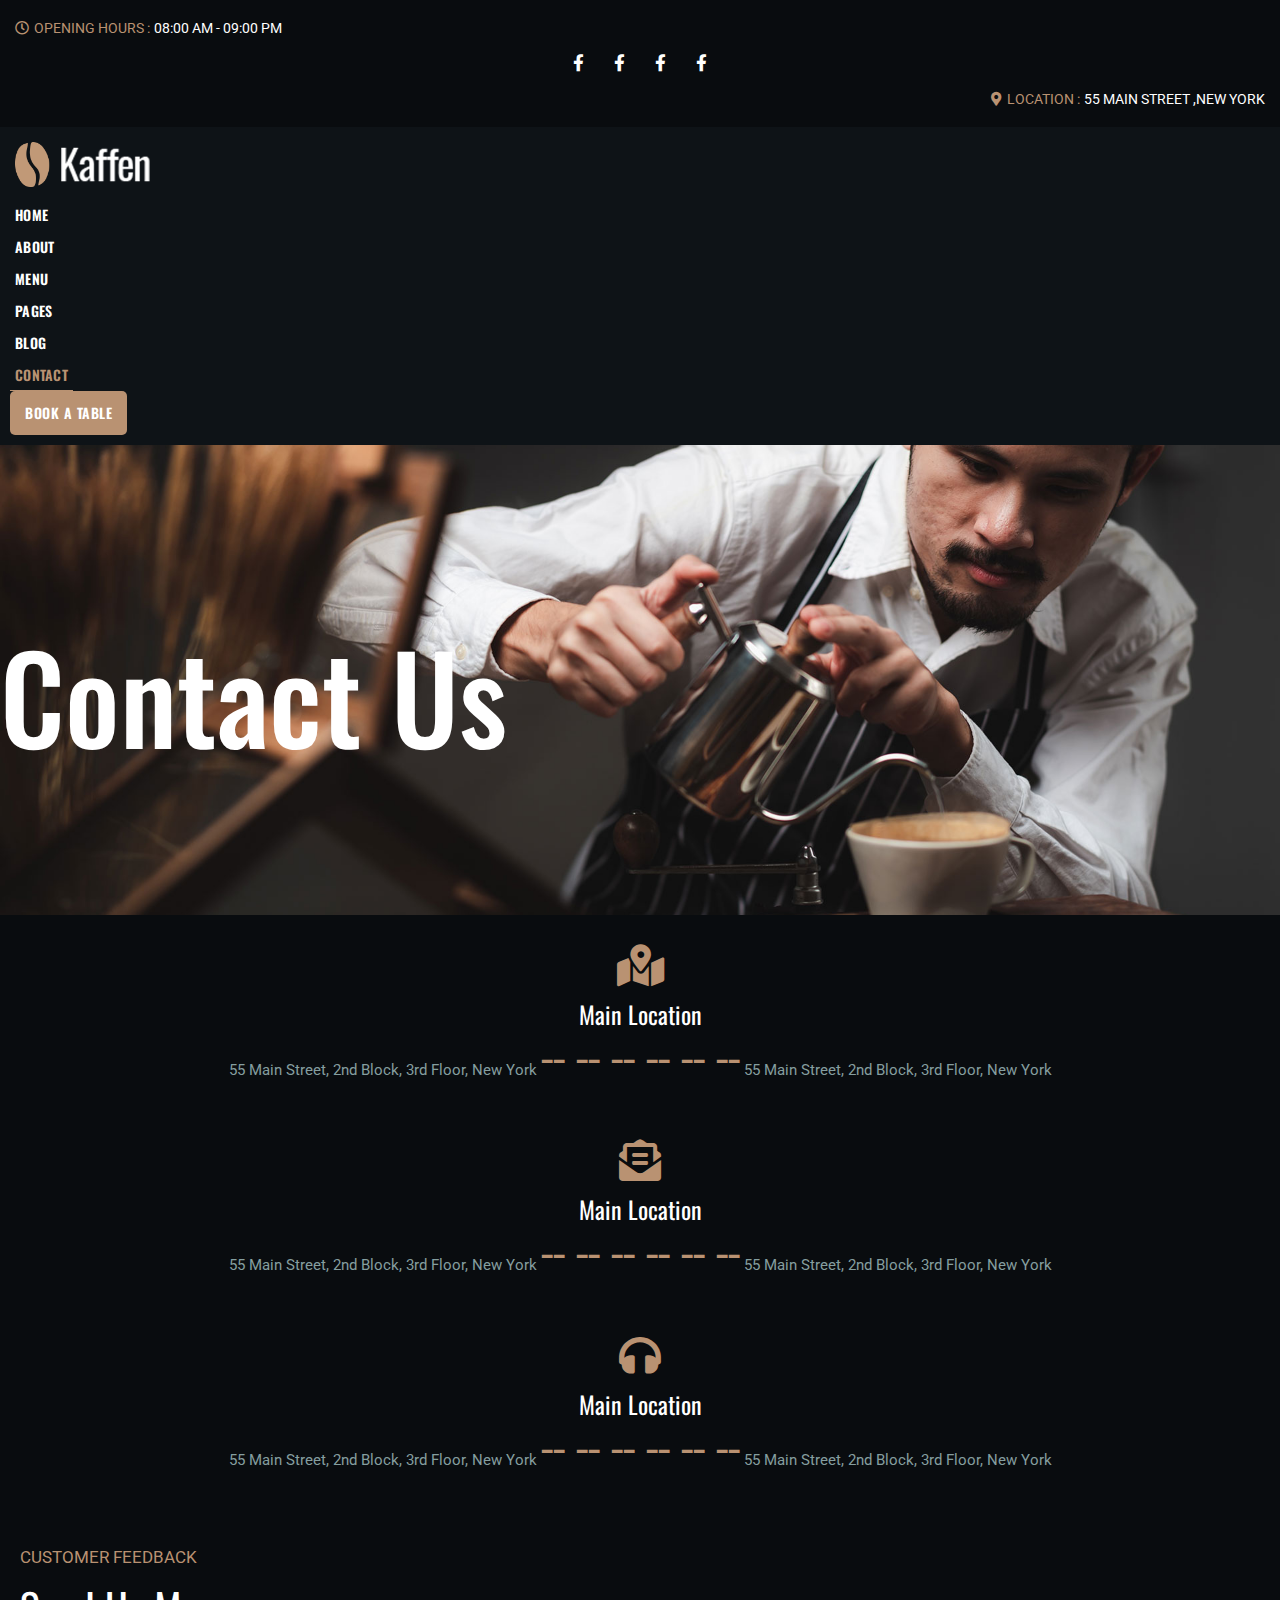
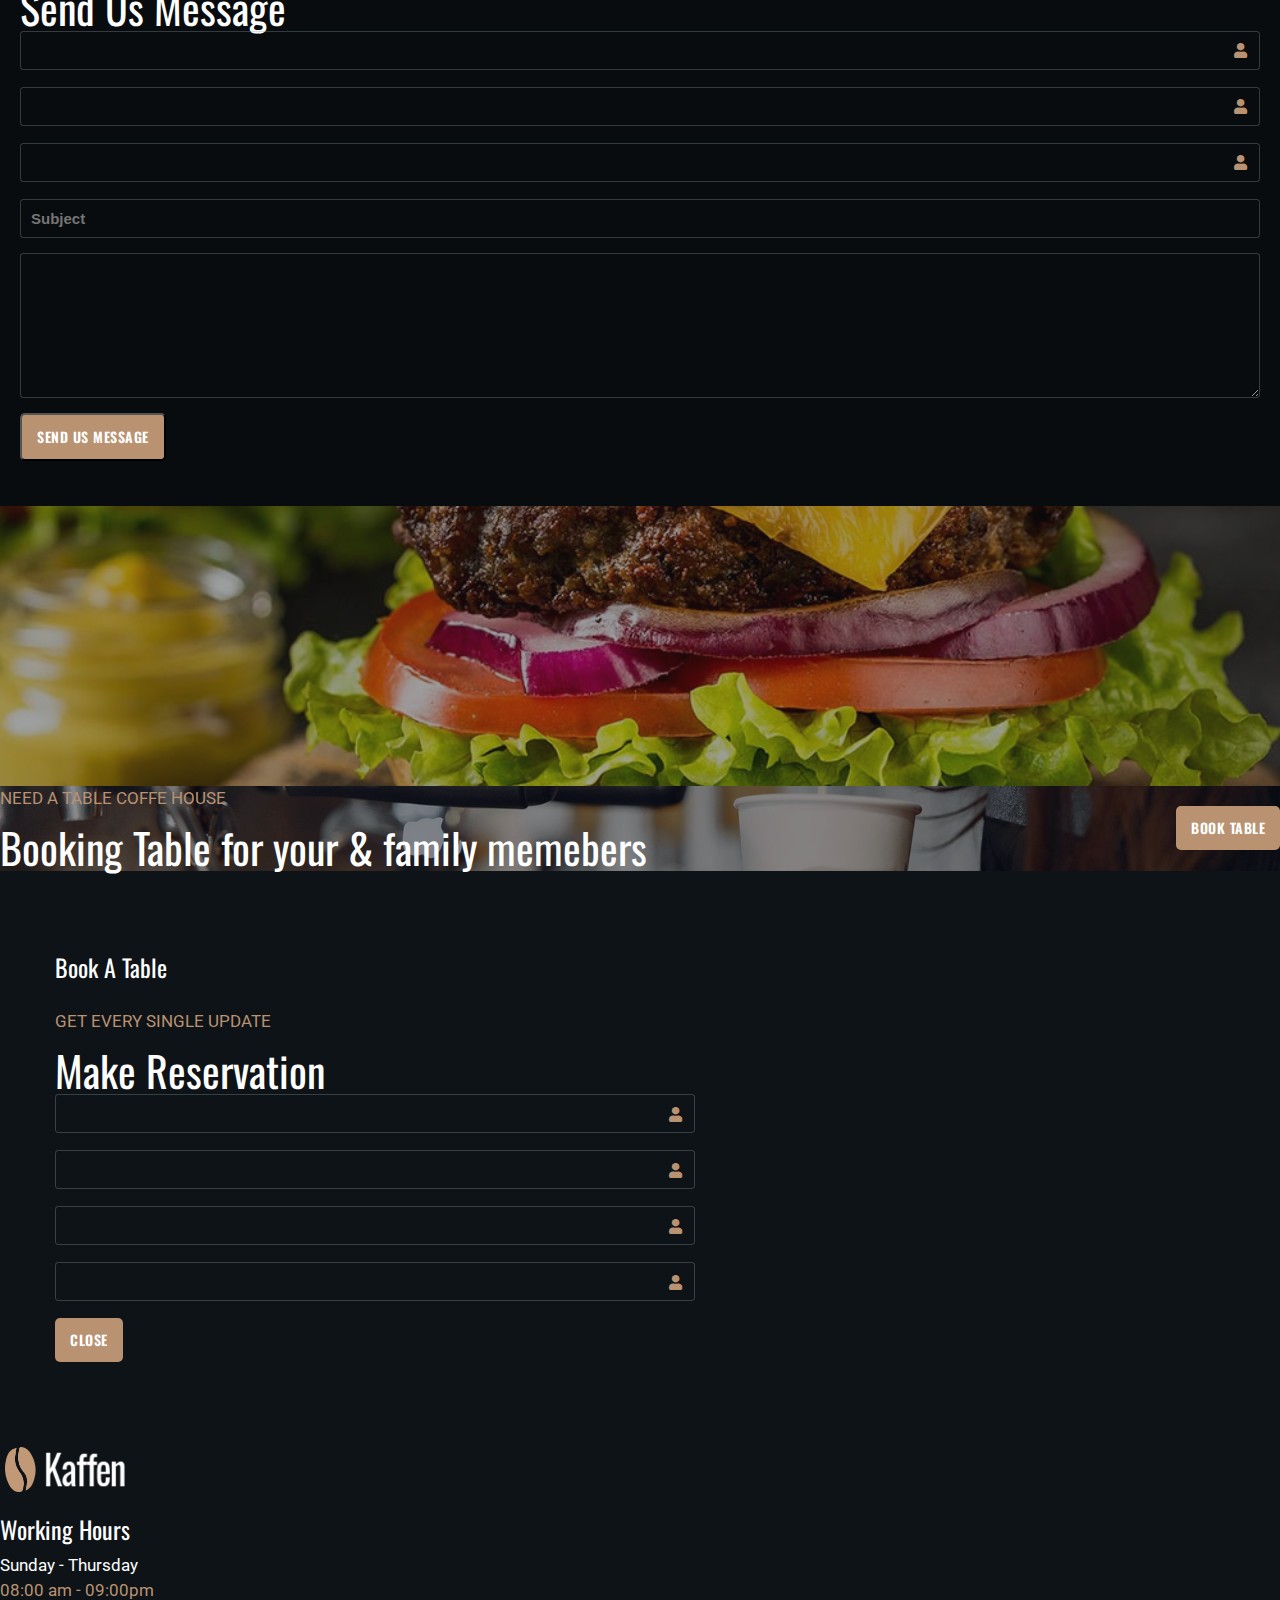
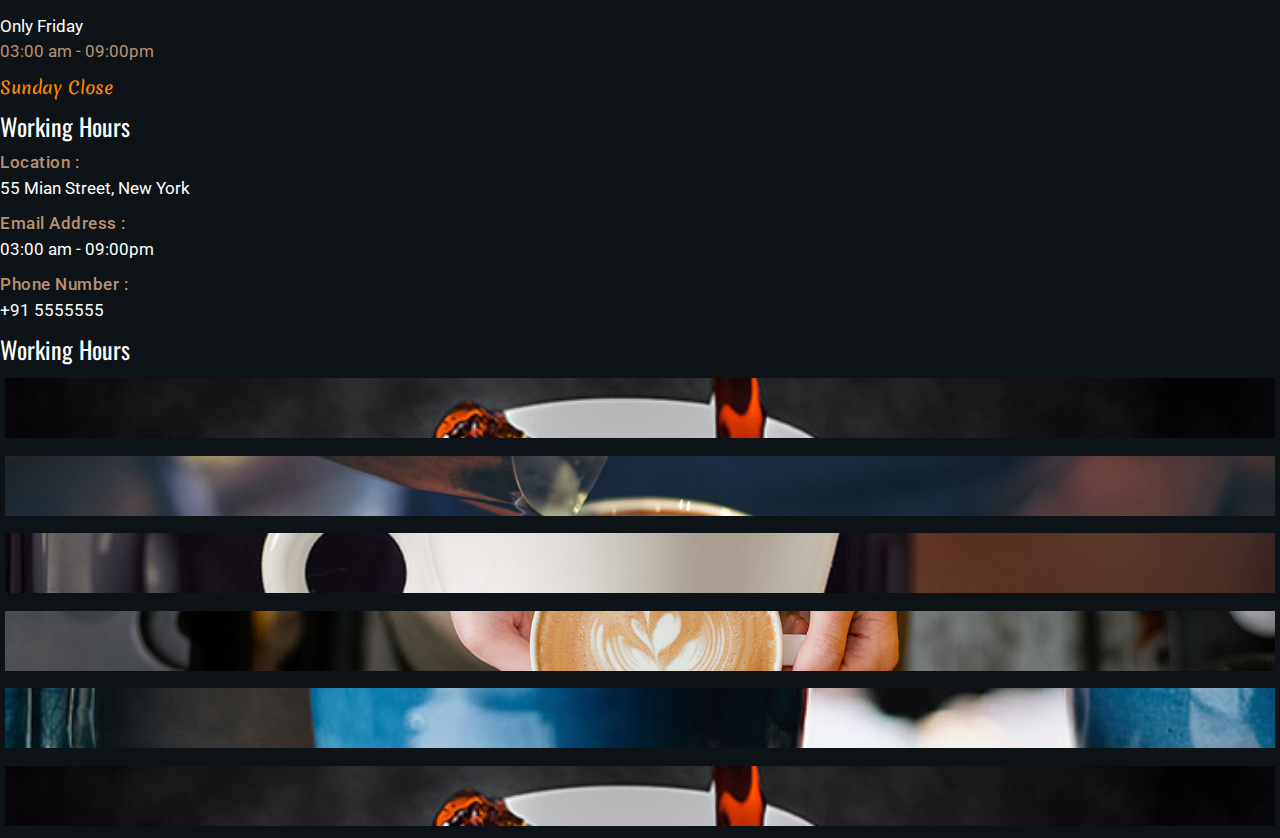
<file: contact.html>
<!doctype html>
<html lang="en">

<head>
  <!-- Required meta tags -->
  <meta charset="utf-8">
  <meta name="viewport" content="width=device-width, initial-scale=1">

  <!-- Bootstrap CSS -->
  <link href="https://cdn.jsdelivr.net/npm/bootstrap@5.0.2/dist/css/bootstrap.min.css" rel="stylesheet"
    integrity="sha384-EVSTQN3/azprG1Anm3QDgpJLIm9Nao0Yz1ztcQTwFspd3yD65VohhpuuCOmLASjC" crossorigin="anonymous">

  <title>Coffe & Caffe</title>
  <!-- Other files CSS-link -->

  <!-- AOS CSS -->
  <link href="https://unpkg.com/aos@2.3.1/dist/aos.css" rel="stylesheet">
  <!-- swiper CSS -->
  <link rel="stylesheet" href="https://cdn.jsdelivr.net/npm/swiper@8/swiper-bundle.min.css" />
  <link
    href="https://fonts.googleapis.com/css2?family=Merienda:wght@400;700&family=Oswald:wght@200;300;400;500;600;700&family=Roboto:ital,wght@0,100;0,300;0,400;0,500;0,700;0,900;1,100;1,300;1,400;1,500;1,700;1,900&display=swap"
    rel="stylesheet">
  <!-- Magnific Popup core CSS file -->
  <link rel="stylesheet" href="pop/magnific-popup.css">
  <!-- Font Awesome CSS -->
  <link rel="stylesheet" href="https://cdnjs.cloudflare.com/ajax/libs/font-awesome/5.15.4/css/all.min.css"
    integrity="sha512-1ycn6IcaQQ40/MKBW2W4Rhis/DbILU74C1vSrLJxCq57o941Ym01SwNsOMqvEBFlcgUa6xLiPY/NS5R+E6ztJQ=="
    crossorigin="anonymous" referrerpolicy="no-referrer" />
  <!-- Custom CSS -->
  <link rel="stylesheet" href="css/style.css">
</head>

<body>
  <!--==================start-header-space==============-->
  <header class="header" id="mainNav"> 
    <nav class="direction_nav" id="navSocial">
      <div class="container-fluid">
        <div class="row mx-0">
          <div class="col-md-5 px-0">
            <div class="timing">
              <a href="#">
                <span class="title"><i class="far fa-clock"></i>Opening Hours :</span>
                <span>08:00 AM - 09:00 PM</span>
              </a>
            </div>
          </div>
          <div class="col-md-2 px-0">
            <ul class="social_media">
              <li><a href="#"><i class="fab fa-facebook-f"></i></a></li>
              <li><a href="#"><i class="fab fa-facebook-f"></i></a></li>
              <li><a href="#"><i class="fab fa-facebook-f"></i></a></li>
              <li><a href="#"><i class="fab fa-facebook-f"></i></a></li>
            </ul>
          </div>
          <div class="col-md-5 px-0">
            <div class="location">
              <a href="#">
                <span class="title"><i class="fas fa-map-marker-alt"></i>Location :</span>
                <span>55 main Street ,New York</span>
              </a>
            </div>
          </div>
        </div>
      </div>

    </nav>
    <nav class="navbar navbar-expand-xl navigation align-item-center">
      <div class="container-fluid">
        <a class="navbar-brand" href="#"><img src="image/logo.png"></a>
        <span class="get_toggle navbar-toggler" id="toggle_id" type="button" data-bs-toggle="collapse"
          data-bs-target="#Navtoggle" aria-controls="Navtoggle" aria-expanded="false"
          aria-label="Toggle navigation"></span>
        <div class="collapse navbar-collapse justify-content-end" id="Navtoggle">
          <ul class="navbar-nav m-auto mb-2 mb-lg-0">
            <li class="nav-item">
              <a class="nav-link" href="index.html">Home</a>
            </li>
            <li class="nav-item">
              <a class="nav-link" href="about.html">About</a>
            </li>
            <li class="nav-item">
              <a class="nav-link" href="menu.html">Menu</a>
            </li>
            <li class="nav-item">
              <a class="nav-link" href="page.html">Pages</a>
            </li>
            <li class="nav-item">
              <a class="nav-link" href="blog.html">Blog</a>
            </li>
            <li class="nav-item">
              <a class="nav-link active" href="contact.html">Contact</a>
            </li>
          </ul>
          <div class="btn-triger">
            <a href="#" data-bs-toggle="modal" data-bs-target="#bookingTable" class="call_to_action">Book a table</a>
          </div>

        </div>
      </div>
    </nav>
  </header>
  <!--==================end-header-space==============-->

  <!--========bannner===========-->
  <section class="common_banner" style="background-image: url(image/banner2.jpg);">
    <div class="container">
      <div class="page_title">
        <h1>Contact Us</h1>
      </div>
    </div>
  </section>
  <!--========bannner===========-->
  <!--===============Contact_content===========--->
    <section class="contact_area_info py-lg-5 pt-5 pb-0">
      <div class="container">
        <div class="row">
          <div class="col-lg-4">
            <div class="contact_block">
              <div class="con_icon">
                <i class="fas fa-map-marked-alt"></i>
              </div>
              <h3>Main Location</h3>
              <span class="area_locate">55 Main Street, 2nd Block, 3rd Floor, New York</span>

              <span class="d-block text-center" style="font-size: 45px; color: #b99272;line-height: 60px;">-- -- -- -- -- --</span>
              <span class="area_locate">55 Main Street, 2nd Block, 3rd Floor, New York</span>
            </div>
          </div>
          <div class="col-lg-4">
            <div class="contact_block">
              <div class="con_icon">
                <i class="fas fa-envelope-open-text"></i>
              </div>
              <h3>Main Location</h3>
              <span class="area_locate">55 Main Street, 2nd Block, 3rd Floor, New York</span>

              <span class="d-block text-center" style="font-size: 45px; color: #b99272;line-height: 60px;">-- -- -- -- -- --</span>
              <span class="area_locate">55 Main Street, 2nd Block, 3rd Floor, New York</span>
            </div>
          </div>
          <div class="col-lg-4">
            <div class="contact_block">
              <div class="con_icon">
                <i class="fas fa-headphones"></i>
              </div>
              <h3>Main Location</h3>
              <span class="area_locate">55 Main Street, 2nd Block, 3rd Floor, New York</span>

              <span class="d-block text-center" style="font-size: 45px; color: #b99272;line-height: 60px;">-- -- -- -- -- --</span>
              <span class="area_locate">55 Main Street, 2nd Block, 3rd Floor, New York</span>
            </div>
          </div>          
        </div>
      </div>
    </section>

      <section class="contact_here py-lg-5 pt-5 pb-0 ">
        <div class="container">
          <div class="background_area">
            <div class="heading_home text-center py-3">
              <div class="section_sub_title"><span>Customer Feedback</span></div>
              <h2>Send Us Message</h2>
            </div>
            <div class="contact_form">
              <form action="">
                <div class="row">
                  <div class="col-md-4">
                    <div class="form-group">
                      <div class="inside_space">
                        <input type="text" class="form-control">
                        <div class="icon_form">
                          <i class="fa fa-user"></i>
                        </div>
                      </div>
                    </div> 
                  </div>
                  <div class="col-md-4">
                    <div class="form-group">
                      <div class="inside_space">
                        <input type="text" class="form-control">
                        <div class="icon_form">
                          <i class="fa fa-user"></i>
                        </div>
                      </div>
                    </div> 
                  </div>
                  <div class="col-md-4">
                    <div class="form-group">
                      <div class="inside_space">
                        <input type="text" class="form-control">
                        <div class="icon_form">
                          <i class="fa fa-user"></i>
                        </div>
                      </div>
                    </div> 
                  </div>                  
                </div>
                <div class="form-group">
                  <input type="text" class="form-control" placeholder="Subject">
                </div>   
                <div class="form-group">
                  <textarea class="form-control"></textarea>
                </div>          
                <div class="sub_btn text-center">
                  <input type="submit" value="send us message">
                </div>
              </form>
            </div>
          </div>
        </div>
      </section>
      <section class="gallery_items py-5">
        <div class="swiper gallery_slide">
          <div class="swiper-wrapper">
            <div class="swiper-slide">
              <div class="items">
                <img src="image/ins_gal1.jpg" alt="">
              </div>
            </div>
            <div class="swiper-slide">
              <div class="items">
                <img src="image/ins_gal1.jpg" alt="">
              </div>
            </div>
            <div class="swiper-slide">
              <div class="items">
                <img src="image/ins_gal1.jpg" alt="">
              </div>
            </div>
            <div class="swiper-slide">
              <div class="items">
                <img src="image/ins_gal1.jpg" alt="">
              </div>
            </div>
            <div class="swiper-slide">
              <div class="items">
                <img src="image/ins_gal1.jpg" alt="">
              </div>
            </div>
            <div class="swiper-slide">
              <div class="items">
                <img src="image/ins_gal1.jpg" alt="">
              </div>
            </div>
            <div class="swiper-slide">
              <div class="items">
                <img src="image/ins_gal1.jpg" alt="">
              </div>
            </div>
          </div>
        </div>
      </section>
    



  <!--==================start-bookTable-info-space==============-->
  <section class="bookTable_sec py-5" style="background-image: url(image/cta_bg.jpg);">
    <div class="container">
      <div class="flex_pro">
        <div class="heading_home py-2">
          <div class="section_sub_title"><span>Need a table coffe house</span></div>
          <h2>Booking Table for your & family memebers</h2>
        </div>
        <div class="booking_action">
          <a href="#" class="call_to_action" data-bs-toggle="modal" data-bs-target="#bookingTable">Book Table</a>
        </div>
      </div>
    </div>
  </section>
  <!--==================end-bookTable-info-space==============-->
        <!--==================end-footer-space==============-->
      <!--=============MOndal_booking-==========================-->
      <div class="modal fade contact_here" id="bookingTable" tabindex="-1" aria-labelledby="exampleModalLabel" aria-hidden="true">
        <div class="modal-dialog background_area modal-dialog-centered" style="background: none;">
          <div class="modal-content">
            <div class="modal-header">
              <h5 class="modal-title" id="exampleModalLabel"><h3>Book A Table</h3></h5>
              <button type="button" style="background-image: url(image/pic.svg);" class="btn-close" data-bs-dismiss="modal" aria-label="Close"></button>
            </div>
            <div class="modal-body">
              <div class="heading_home text-center py-3">
                <div class="section_sub_title"><span>Get every single update</span></div>
                <h2>Make Reservation</h2>
              </div>
              <div class="modal_form contact_form">
                <form action="">
                  <div class="row">
                    <div class="col-sm-6">
                      <div class="form-group">
                        <div class="inside_space">
                          <input type="text" class="form-control">
                          <div class="icon_form">
                            <i class="fa fa-user"></i>
                          </div>
                        </div>
                      </div> 
                    </div>
                    <div class="col-sm-6">
                      <div class="form-group">
                        <div class="inside_space">
                          <input type="text" class="form-control">
                          <div class="icon_form">
                            <i class="fa fa-user"></i>
                          </div>
                        </div>
                      </div> 
                    </div>
                    <div class="col-sm-6">
                      <div class="form-group">
                        <div class="inside_space">
                          <input type="text" class="form-control">
                          <div class="icon_form">
                            <i class="fa fa-user"></i>
                          </div>
                        </div>
                      </div> 
                    </div>
                    <div class="col-sm-6">
                      <div class="form-group">
                        <div class="inside_space">
                          <input type="text" class="form-control">
                          <div class="icon_form">
                            <i class="fa fa-user"></i>
                          </div>
                        </div>
                      </div> 
                    </div>
                  </div>                               
                </form>
              </div>
            </div>
            <div class="modal-footer px-0 py-2">
              <button type="button" class="call_to_action" data-bs-dismiss="modal">Close</button>            
            </div>
          </div>
        </div>
      </div>
    <!--=============MOndal_booking-==========================-->
  
  
    <!--==================start-footer-space==============-->
    <footer class="footer py-5">
      <div class="container">
        <div class="row">
          <div class="col-lg-3">
            <div class="logo_pic">
              <a href="#">
                <img src="image/logo.png" alt="">
              </a>
            </div>
          </div>
          <div class="col-lg-3">
            <div class="our_time_table">
              <h3>Working Hours</h3>
              <ul>
                <li>
                  <span>Sunday - Thursday</span>
                  <span class="title">08:00 am - 09:00pm</span>
                </li>
                <li>
                  <span>Only Friday</span>
                  <span class="title">03:00 am - 09:00pm</span>
                </li>
                <li><span class="closed">Sunday Close</span></li>
              </ul>
            </div>
          </div>
          <div class="col-lg-3">
            <div class="our_are">
              <h3>Working Hours</h3>
              <ul>
                <li>
                  <span class="title">Location :</span>
                  <span>55 Mian Street, New York</span>
                </li>
                <li>
                  <span class="title">Email Address :</span>
                  <span>03:00 am - 09:00pm</span>
                </li>
                <li>
                  <span class="title">Phone Number :</span>
                  <span>+91 5555555</span>
                </li>
              </ul>
            </div>
          </div>
          <div class="col-lg-3">
            <div class="our_gallery">
              <h3>Working Hours</h3>
              <div class="row mx-0">
                <div class="col-4 px-1">
                  <a class="image-link" href="image/grid_gal1.jpg">
                    <img src="image/grid_gal1.jpg" alt="">
                  </a>
                </div>
                <div class="col-4 px-1">
                  <a class="image-link" href="image/grid_gal2.jpg">
                    <img src="image/grid_gal2.jpg">
                  </a>
                </div>
                <div class="col-4 px-1">
                  <a class="image-link" href="image/grid_gal3.jpg">
                    <img src="image/grid_gal3.jpg" alt="">
                  </a>
                </div>
                <div class="col-4 px-1">
                  <a class="image-link" href="image/grid_gal4.jpg">
                    <img src="image/grid_gal4.jpg" alt="">
                  </a>
                </div>
                <div class="col-4 px-1">
                  <a class="image-link" href="image/grid_gal5.jpg">
                    <img src="image/grid_gal5.jpg" alt="">
                  </a>
                </div>
                <div class="col-4 px-1">
                  <a class="image-link" href="image/grid_gal1.jpg">
                    <img src="image/grid_gal1.jpg" alt="">
                  </a>
                </div>
              </div>
            </div>
          </div>
        </div>
      </div>
    </footer>
    <!--==================end-footer-space==============-->
  
  
  
  
  
  
  
  
  
    <!-- J-Query js-link -->
    <script src="https://cdnjs.cloudflare.com/ajax/libs/jquery/3.6.1/jquery.min.js"
      integrity="sha512-aVKKRRi/Q/YV+4mjoKBsE4x3H+BkegoM/em46NNlCqNTmUYADjBbeNefNxYV7giUp0VxICtqdrbqU7iVaeZNXA=="
      crossorigin="anonymous" referrerpolicy="no-referrer"></script>
    <!-- Option 1: Bootstrap Bundle with Popper -->
    <script src="https://cdn.jsdelivr.net/npm/bootstrap@5.0.2/dist/js/bootstrap.bundle.min.js"
      integrity="sha384-MrcW6ZMFYlzcLA8Nl+NtUVF0sA7MsXsP1UyJoMp4YLEuNSfAP+JcXn/tWtIaxVXM"
      crossorigin="anonymous"></script>
    <!-- AOS js-link -->
    <script src="https://unpkg.com/aos@2.3.1/dist/aos.js"></script>
    <script src="pop/jquery.magnific-popup.js"></script>
    <!-- Swiper js-link -->
    <script src="https://cdn.jsdelivr.net/npm/swiper@8/swiper-bundle.min.js"></script>
    <!-- Other files js-link -->
    <!-- Custom js-link -->
    <script src="js/script.js"></script>
  </body>
  
  </html>
</file>
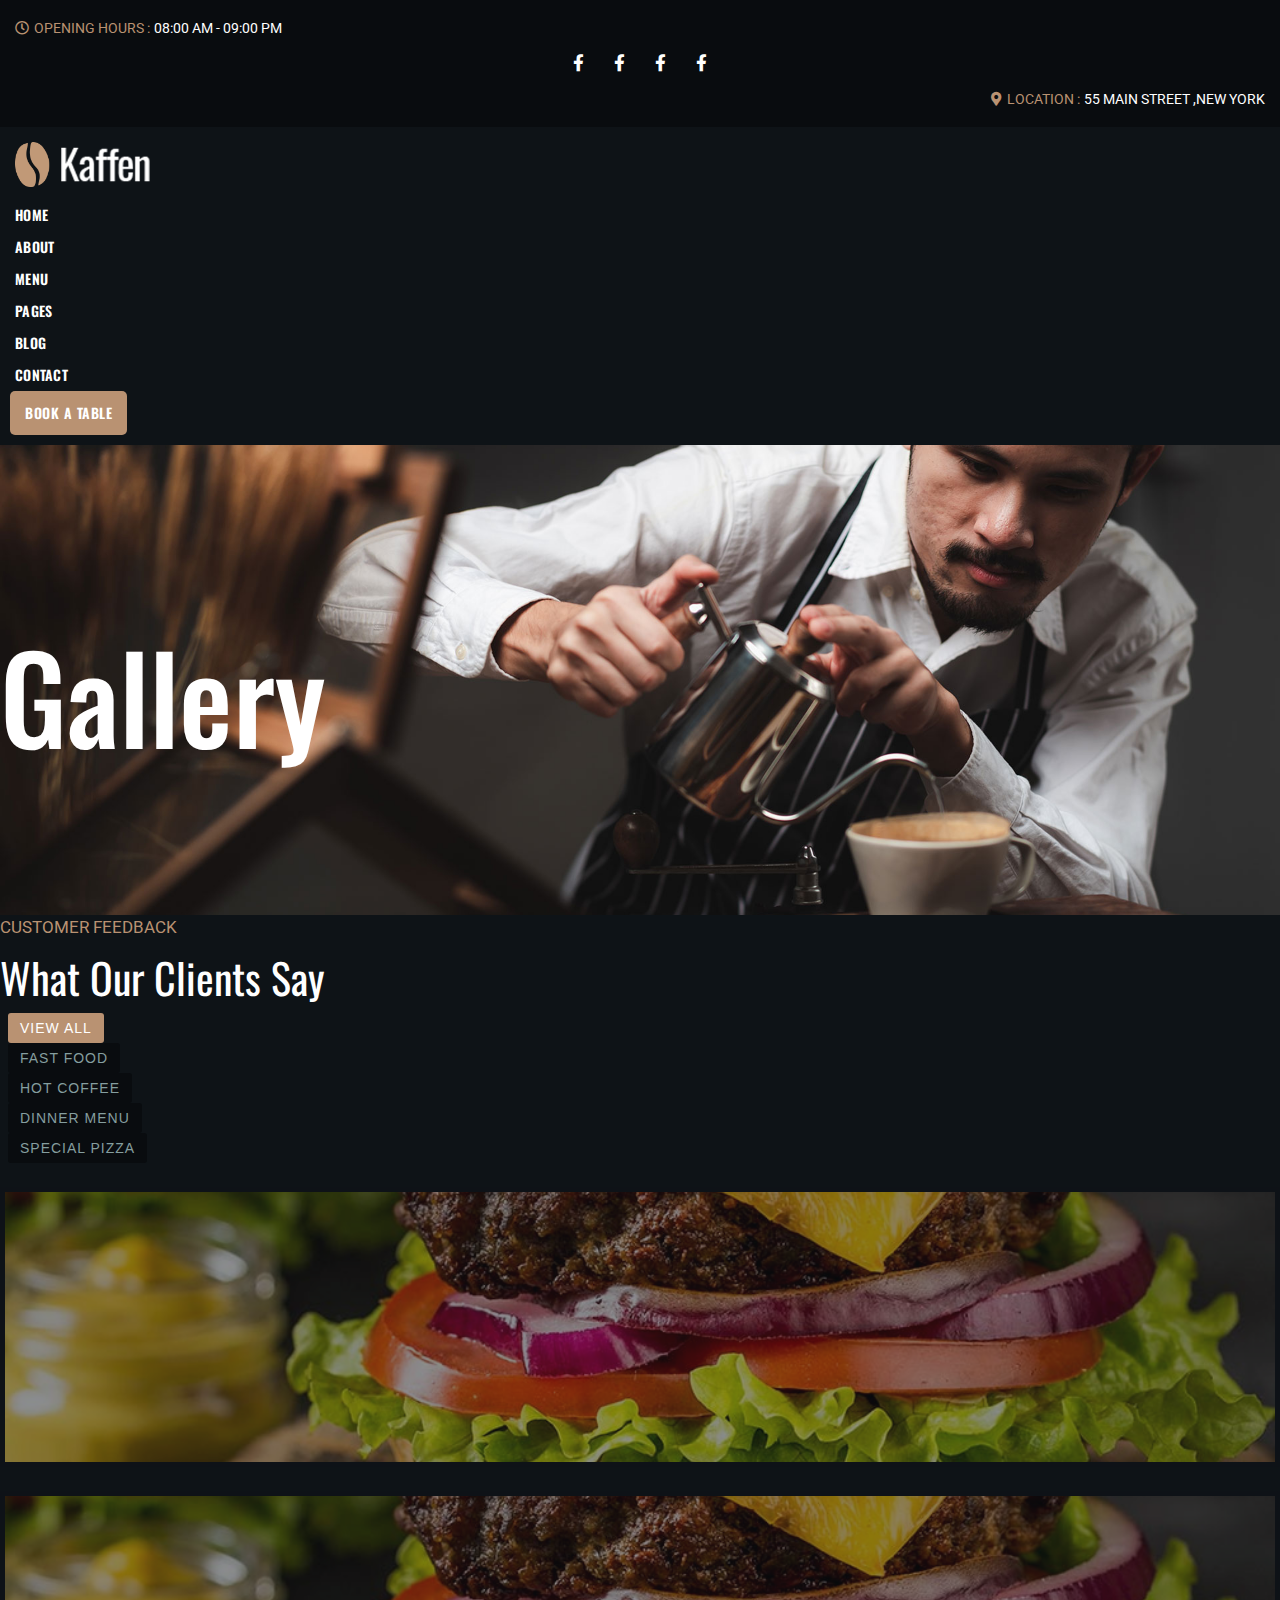
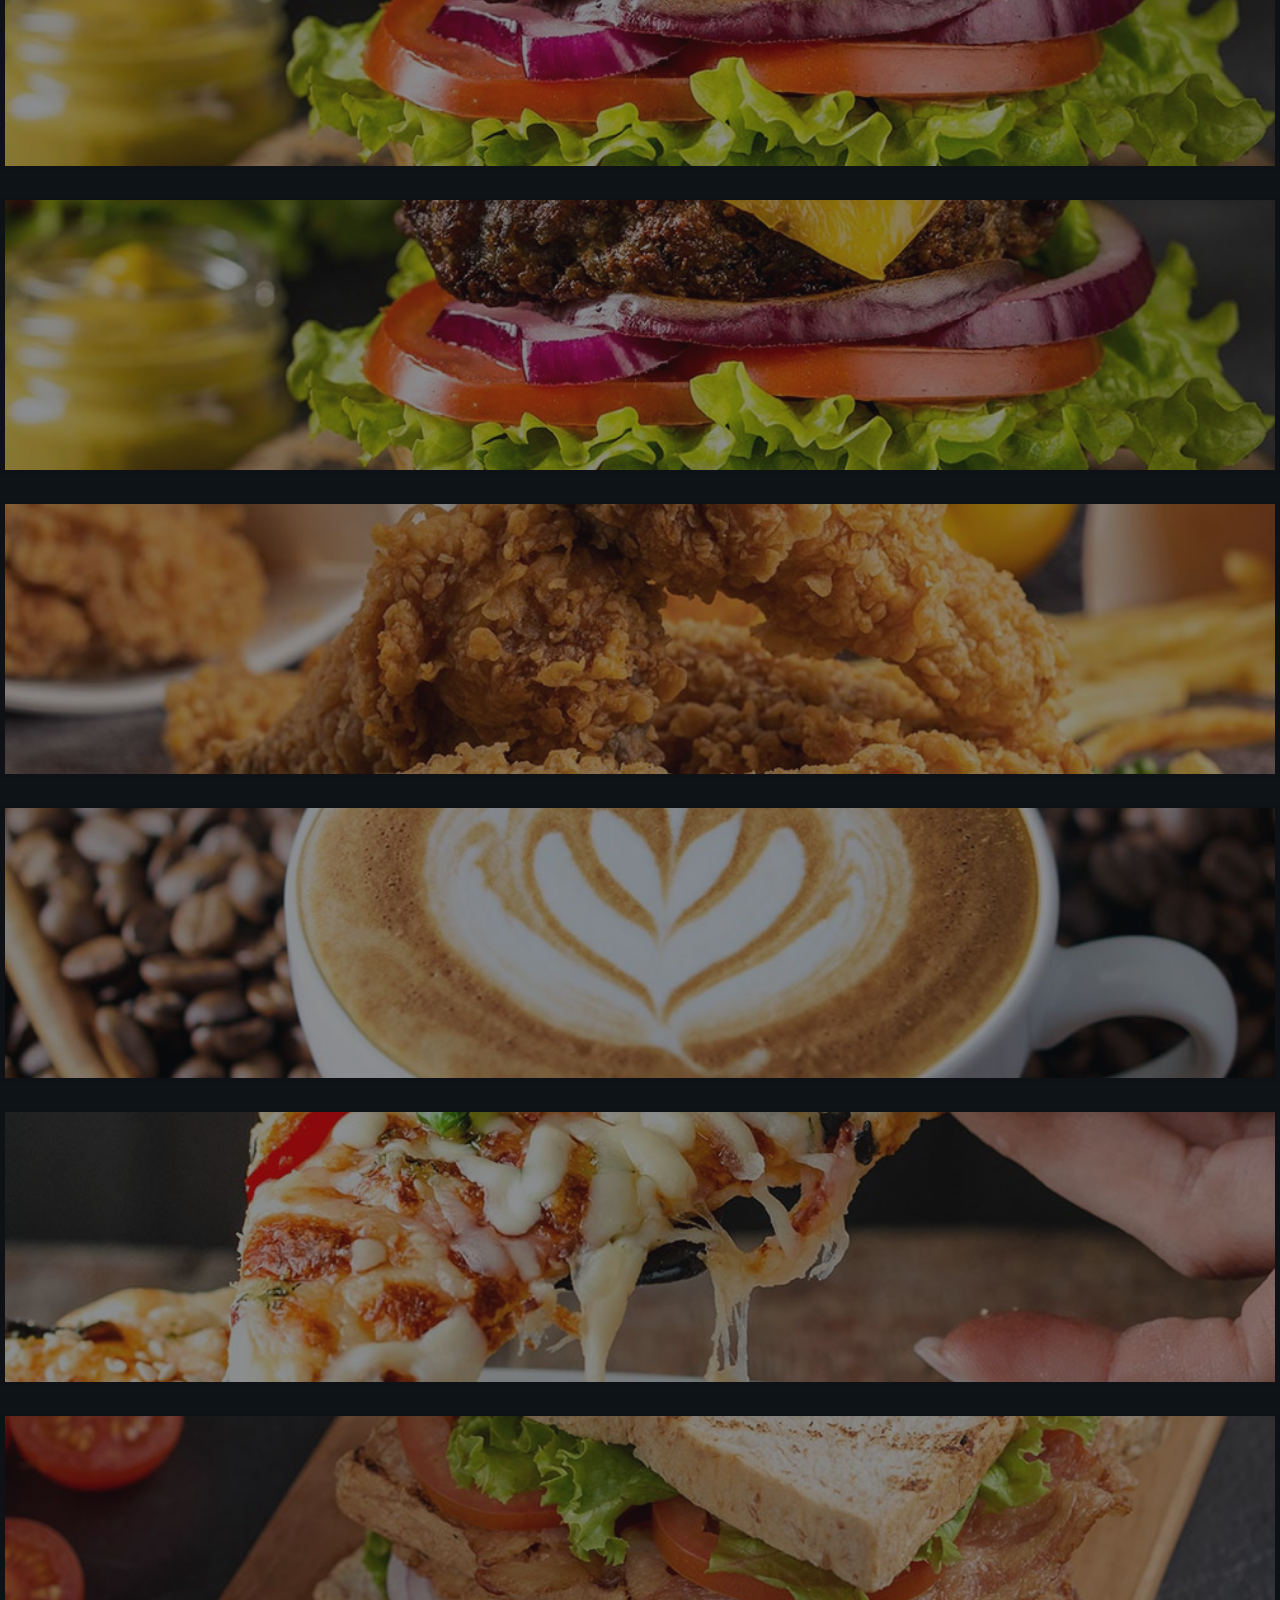
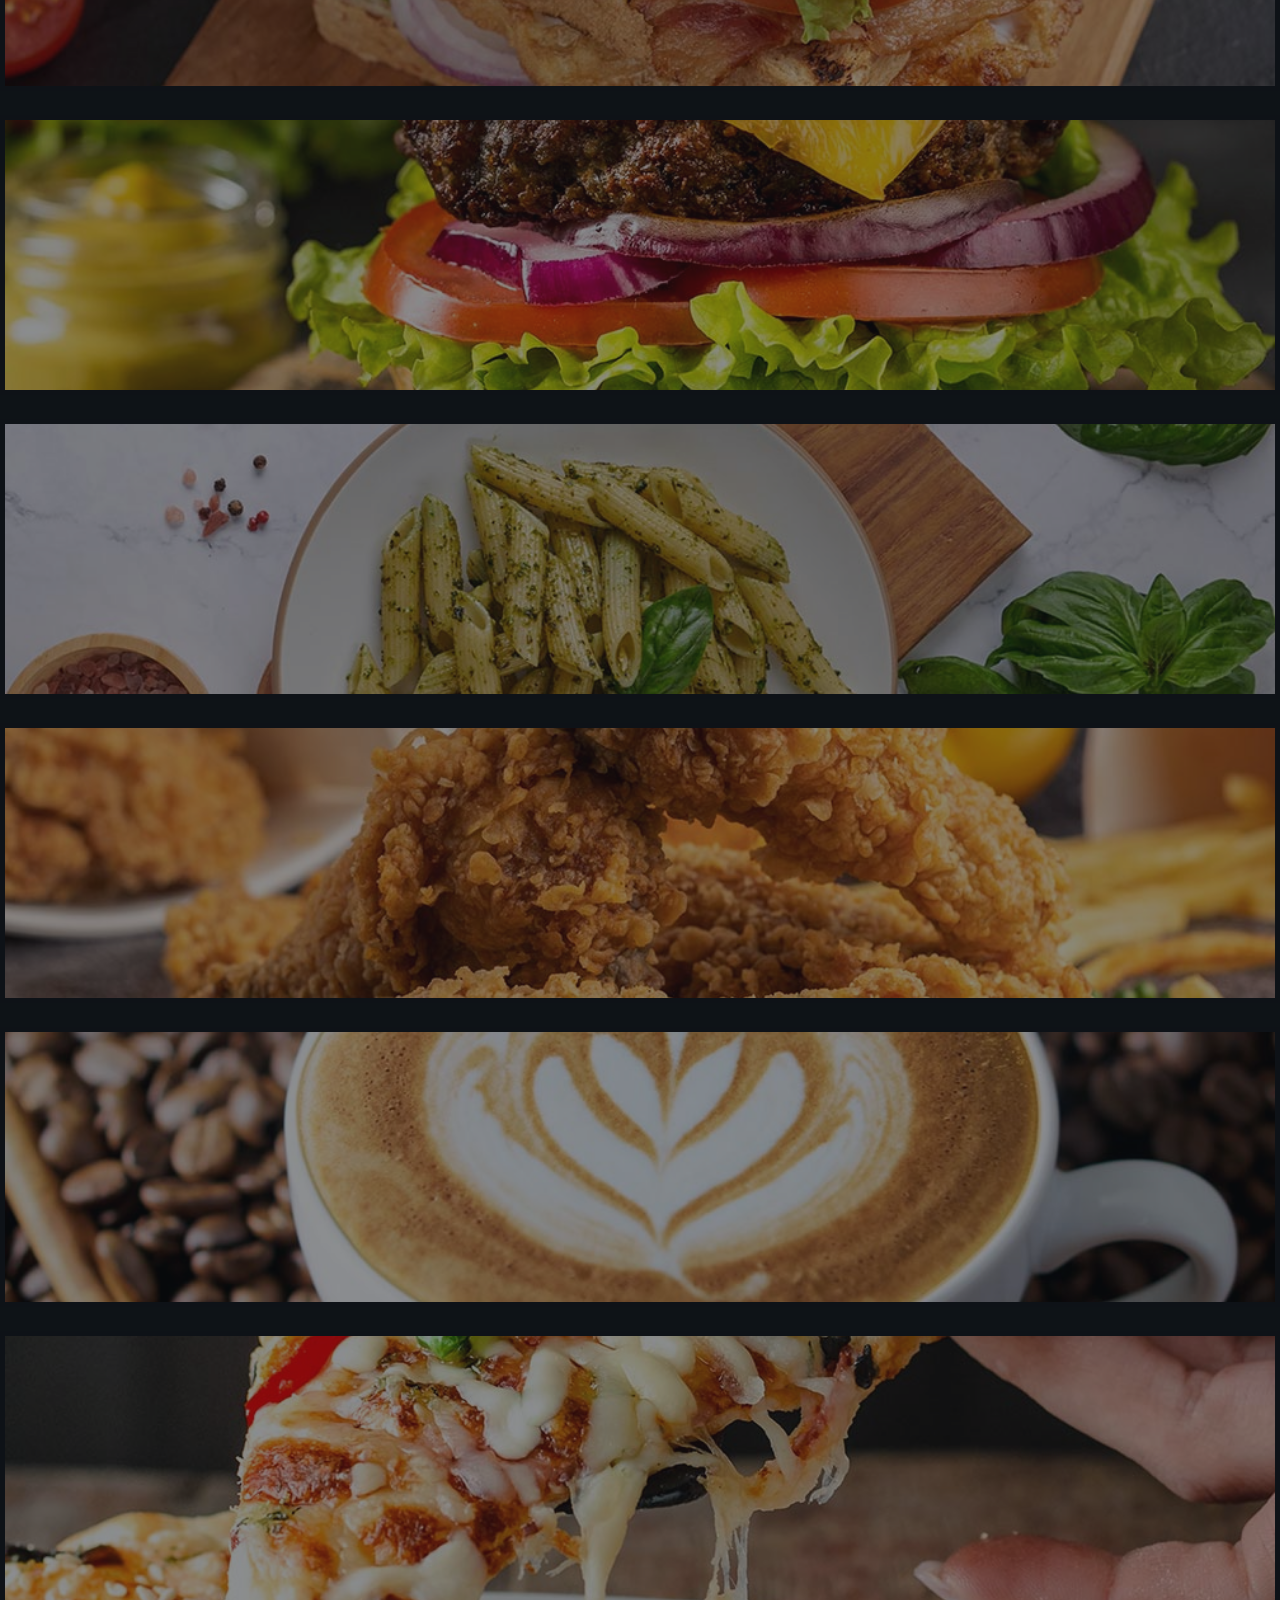
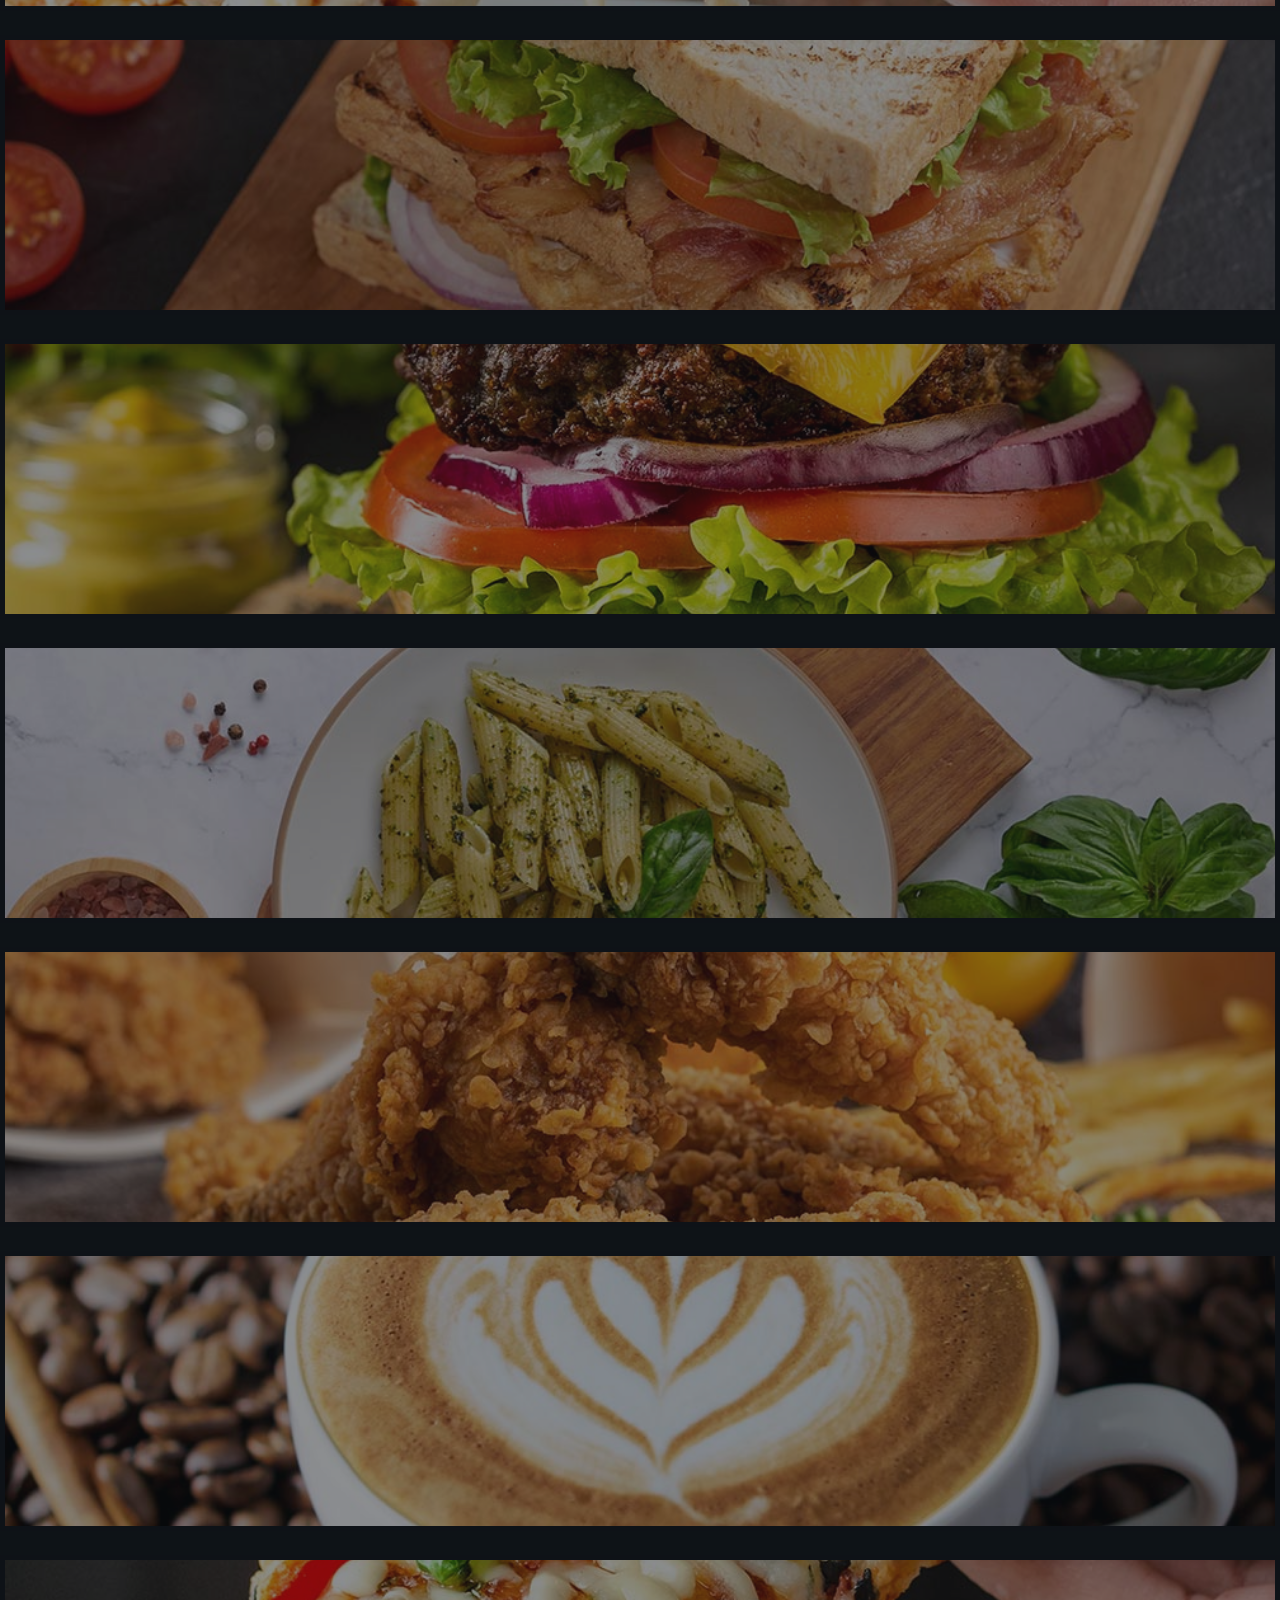
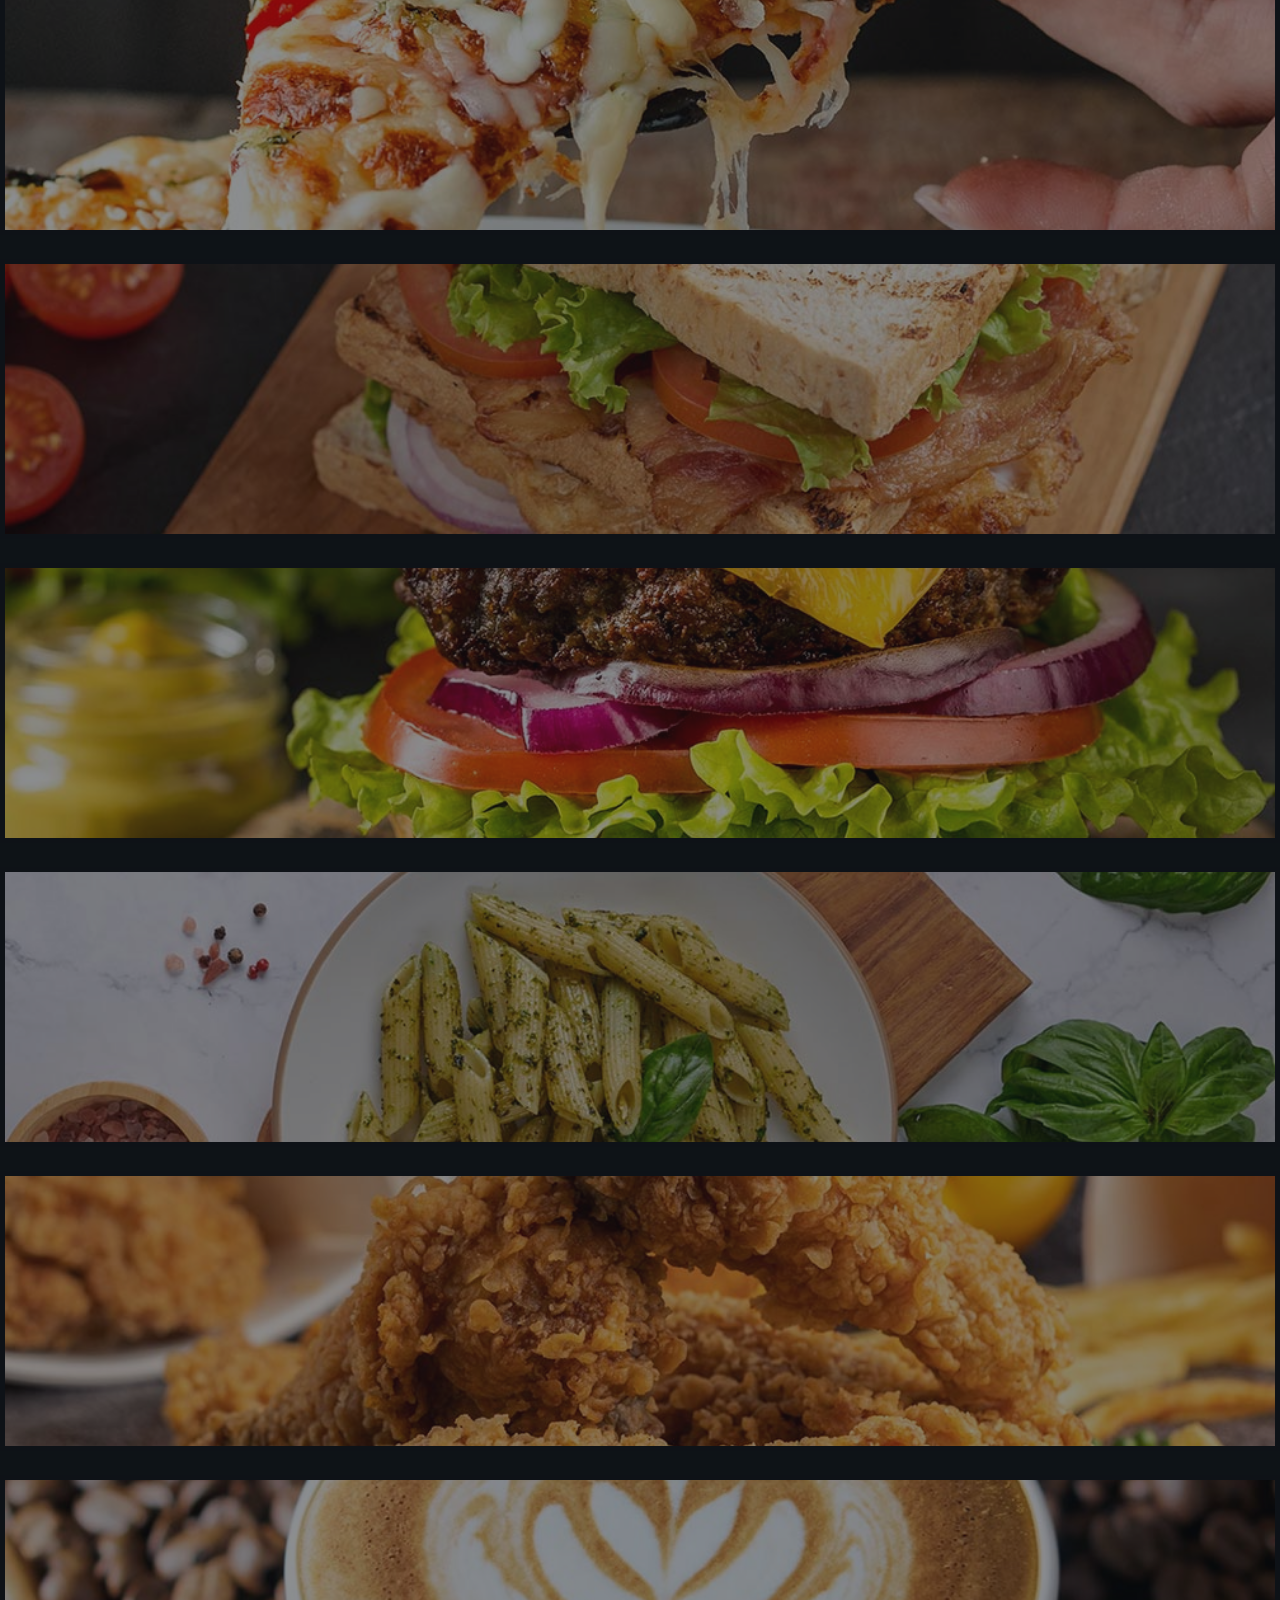
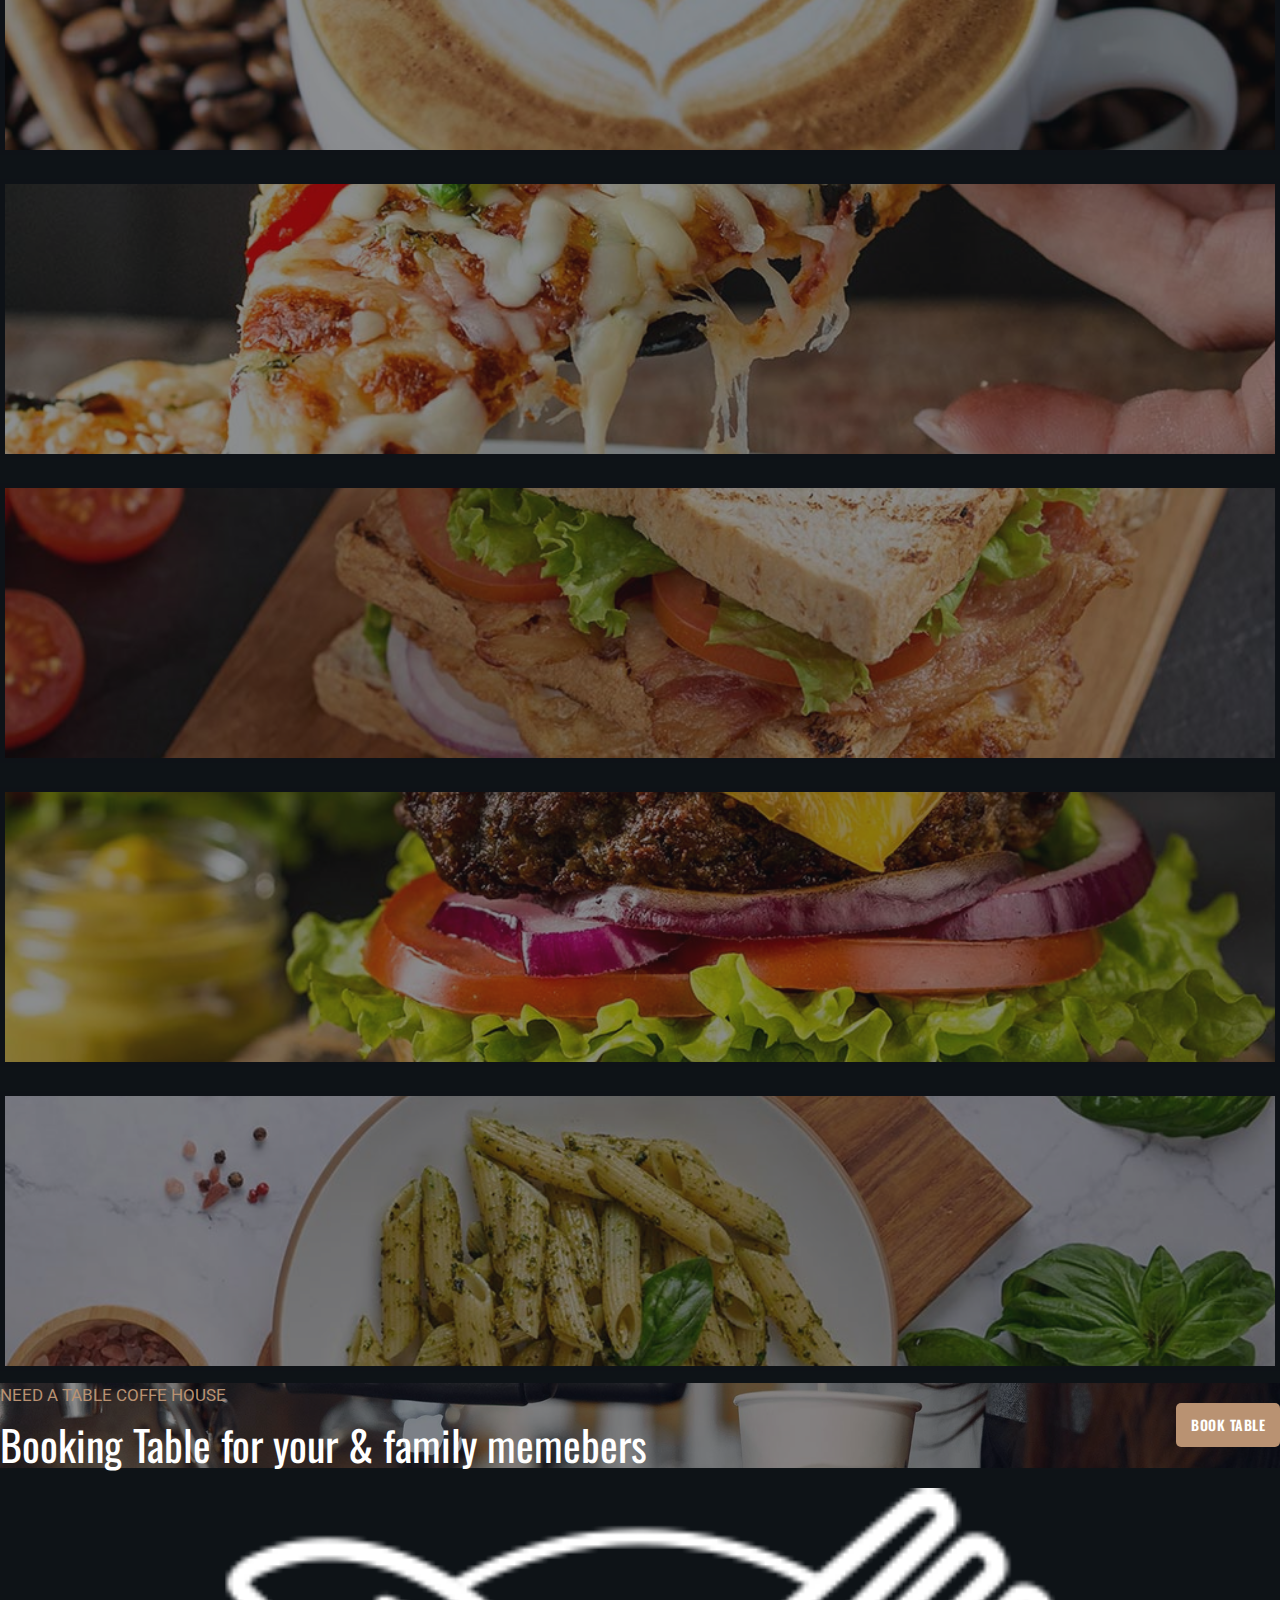
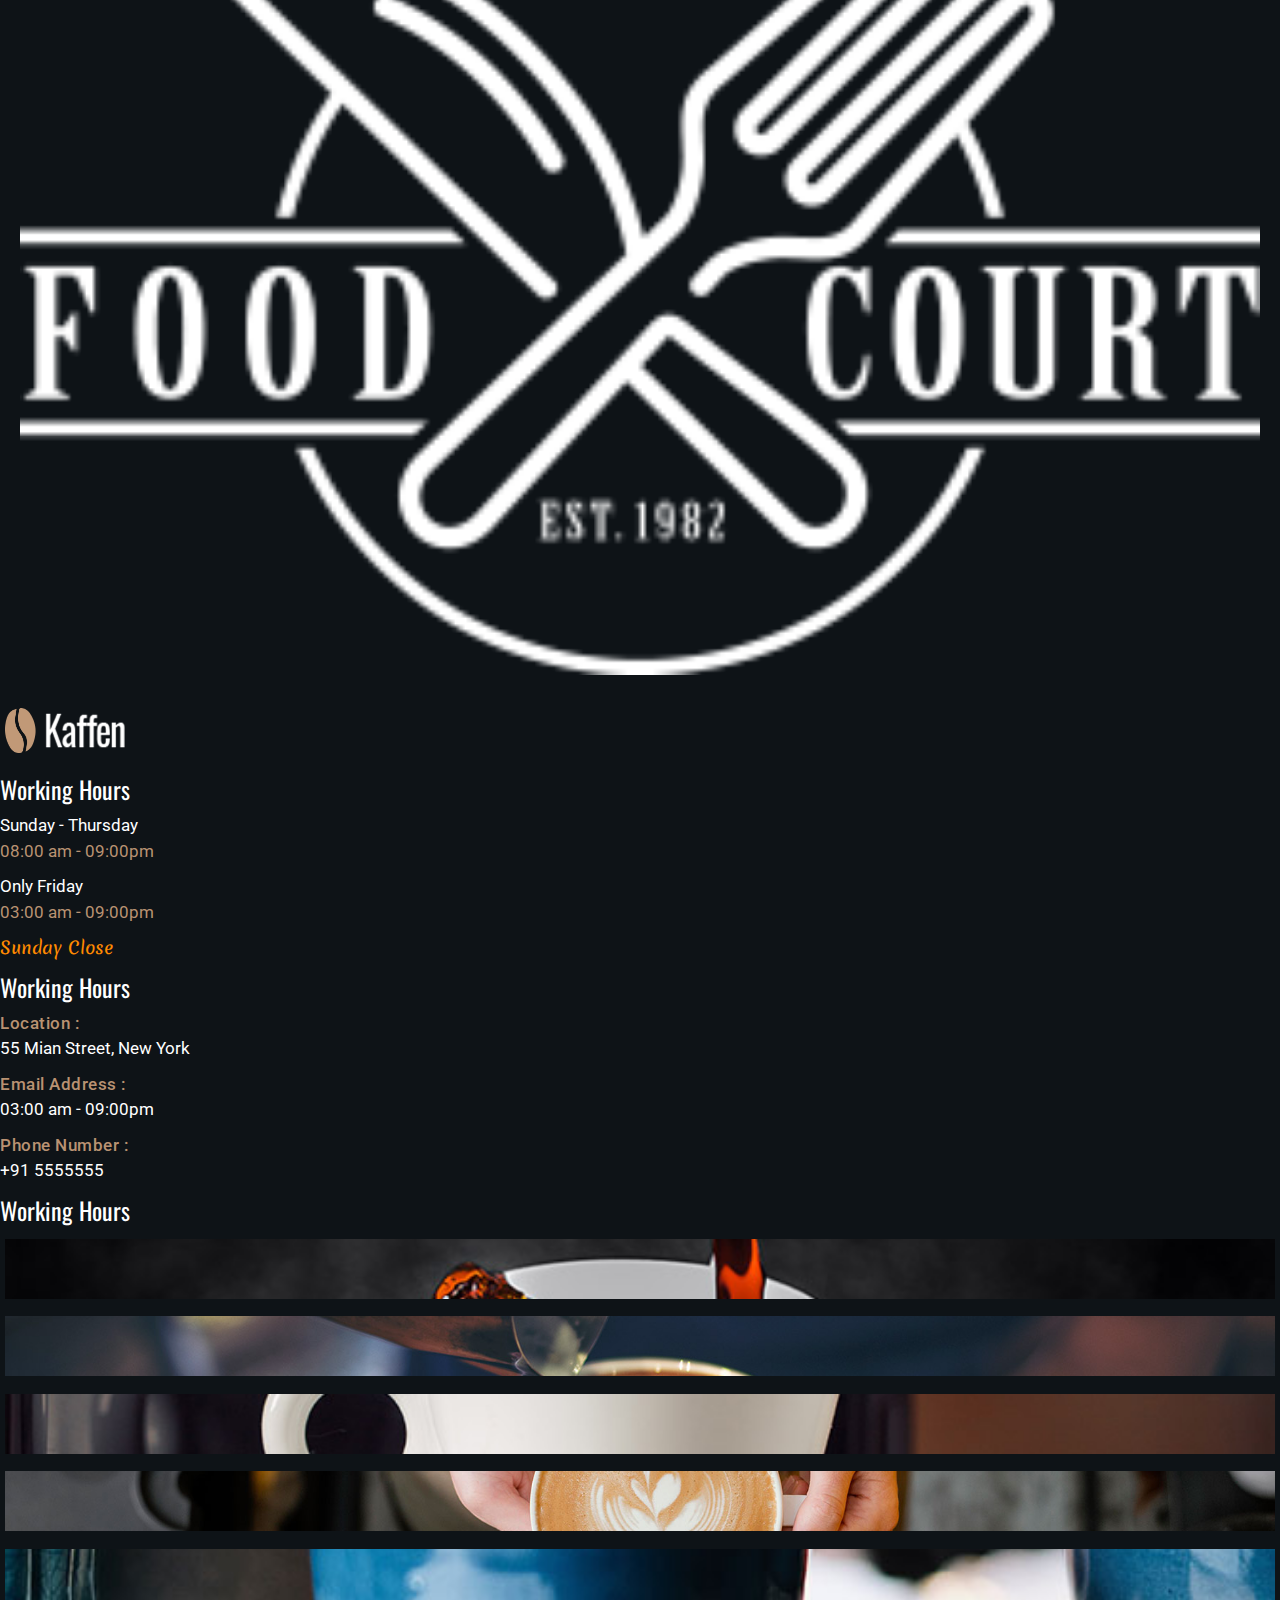
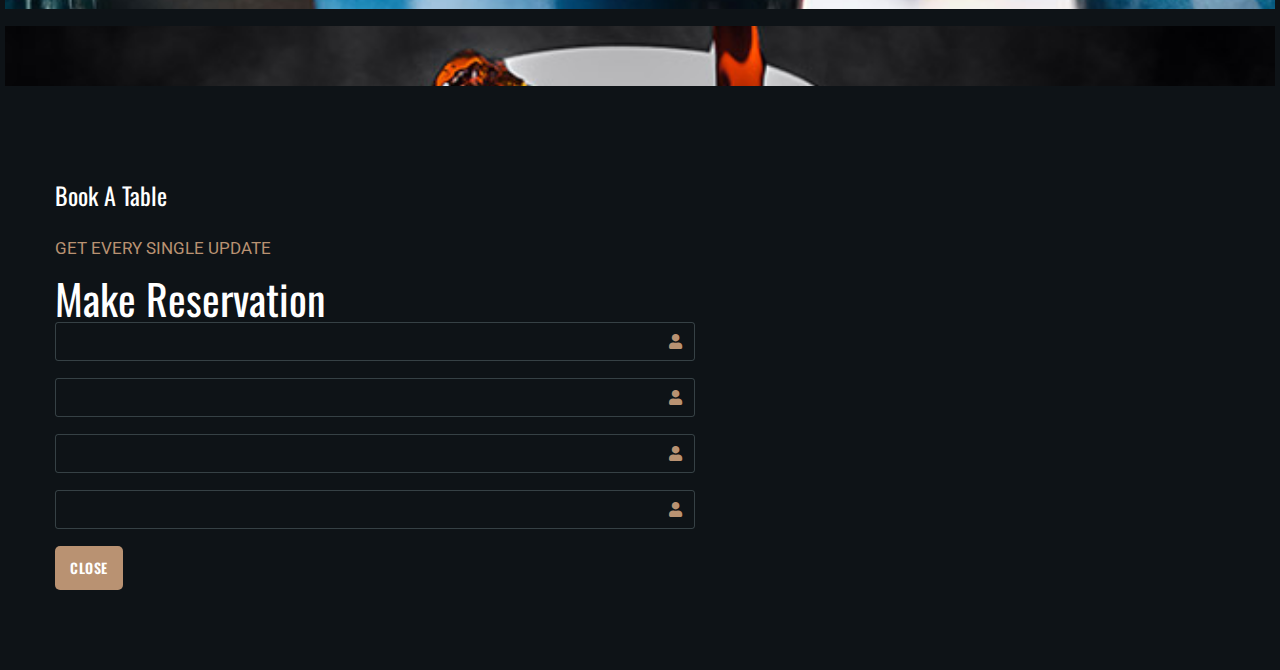
<file: gallery.html>
<!doctype html>
<html lang="en">

<head>
  <!-- Required meta tags -->
  <meta charset="utf-8">
  <meta name="viewport" content="width=device-width, initial-scale=1">

  <!-- Bootstrap CSS -->
  <link href="https://cdn.jsdelivr.net/npm/bootstrap@5.0.2/dist/css/bootstrap.min.css" rel="stylesheet"
    integrity="sha384-EVSTQN3/azprG1Anm3QDgpJLIm9Nao0Yz1ztcQTwFspd3yD65VohhpuuCOmLASjC" crossorigin="anonymous">

  <title>Coffe & Caffe</title>
  <!-- Other files CSS-link -->

  <!-- AOS CSS -->
  <link href="https://unpkg.com/aos@2.3.1/dist/aos.css" rel="stylesheet">
  <!-- swiper CSS -->
  <link rel="stylesheet" href="https://cdn.jsdelivr.net/npm/swiper@8/swiper-bundle.min.css" />
  <link
    href="https://fonts.googleapis.com/css2?family=Merienda:wght@400;700&family=Oswald:wght@200;300;400;500;600;700&family=Roboto:ital,wght@0,100;0,300;0,400;0,500;0,700;0,900;1,100;1,300;1,400;1,500;1,700;1,900&display=swap"
    rel="stylesheet">
  <!-- Magnific Popup core CSS file -->
  <link rel="stylesheet" href="pop/magnific-popup.css">
  <!-- Font Awesome CSS -->
  <link rel="stylesheet" href="https://cdnjs.cloudflare.com/ajax/libs/font-awesome/5.15.4/css/all.min.css"
    integrity="sha512-1ycn6IcaQQ40/MKBW2W4Rhis/DbILU74C1vSrLJxCq57o941Ym01SwNsOMqvEBFlcgUa6xLiPY/NS5R+E6ztJQ=="
    crossorigin="anonymous" referrerpolicy="no-referrer" />
  <!-- Custom CSS -->
  <link rel="stylesheet" href="css/style.css">
</head>

<body>
  <!--==================start-header-space==============-->
  <header class="header" id="mainNav"> 
    <nav class="direction_nav" id="navSocial">
      <div class="container-fluid">
        <div class="row mx-0">
          <div class="col-md-5 px-0">
            <div class="timing">
              <a href="#">
                <span class="title"><i class="far fa-clock"></i>Opening Hours :</span>
                <span>08:00 AM - 09:00 PM</span>
              </a>
            </div>
          </div>
          <div class="col-md-2 px-0">
            <ul class="social_media">
              <li><a href="#"><i class="fab fa-facebook-f"></i></a></li>
              <li><a href="#"><i class="fab fa-facebook-f"></i></a></li>
              <li><a href="#"><i class="fab fa-facebook-f"></i></a></li>
              <li><a href="#"><i class="fab fa-facebook-f"></i></a></li>
            </ul>
          </div>
          <div class="col-md-5 px-0">
            <div class="location">
              <a href="#">
                <span class="title"><i class="fas fa-map-marker-alt"></i>Location :</span>
                <span>55 main Street ,New York</span>
              </a>
            </div>
          </div>
        </div>
      </div>

    </nav>
    <nav class="navbar navbar-expand-xl navigation align-item-center">
      <div class="container-fluid">
        <a class="navbar-brand" href="#"><img src="image/logo.png"></a>
        <span class="get_toggle navbar-toggler" id="toggle_id" type="button" data-bs-toggle="collapse"
          data-bs-target="#Navtoggle" aria-controls="Navtoggle" aria-expanded="false"
          aria-label="Toggle navigation"></span>
        <div class="collapse navbar-collapse justify-content-end" id="Navtoggle">
          <ul class="navbar-nav m-auto mb-2 mb-lg-0">
            <li class="nav-item">
              <a class="nav-link" href="index.html">Home</a>
            </li>
            <li class="nav-item">
              <a class="nav-link" href="about.html">About</a>
            </li>
            <li class="nav-item">
              <a class="nav-link" href="menu.html">Menu</a>
            </li>
            <li class="nav-item">
              <a class="nav-link" href="page.html">Pages</a>
            </li>
            <li class="nav-item">
              <a class="nav-link" href="blog.html">Blog</a>
            </li>
            <li class="nav-item">
              <a class="nav-link" href="contact.html">Contact</a>
            </li>
          </ul>
          <div class="btn-triger">
            <a href="#" data-bs-toggle="modal" data-bs-target="#bookingTable" class="call_to_action">Book a table</a>
          </div>

        </div>
      </div>
    </nav>
  </header>
  <!--==================end-header-space==============-->

  <!--========bannner===========-->
  <section class="common_banner" style="background-image: url(image/banner2.jpg);">
    <div class="container">
      <div class="page_title">
        <h1>Gallery</h1>
      </div>
    </div>
  </section>
  <!--========bannner===========-->
  <!--==================end-header-space==============-->
  
 
  <!----==================Start_content================-->
  <section class="gallery_photo py-5">
    <div class="container">
      <div class="heading_home text-center py-3">
        <div class="section_sub_title"><span>Customer Feedback</span></div>
        <h2>What Our Clients Say</h2>
      </div>
      <div class="gallery_tab">
        <ul class="nav nav-tabs" id="myTab" role="tablist">
          <li class="nav-item" role="presentation">
            <button class="nav-link active" id="home-tab" data-bs-toggle="tab" data-bs-target="#home" type="button" role="tab" aria-controls="home" aria-selected="true">View all</button>
          </li>
          <li class="nav-item" role="presentation">
            <button class="nav-link" id="profile-tab" data-bs-toggle="tab" data-bs-target="#profile" type="button" role="tab" aria-controls="profile" aria-selected="false">Fast food</button>
          </li>
          <li class="nav-item" role="presentation">
            <button class="nav-link" id="messages-tab" data-bs-toggle="tab" data-bs-target="#messages" type="button" role="tab" aria-controls="messages" aria-selected="false">hot coffee</button>
          </li>
          <li class="nav-item" role="presentation">
            <button class="nav-link" id="settings-tab" data-bs-toggle="tab" data-bs-target="#settings" type="button" role="tab" aria-controls="settings" aria-selected="false">dinner menu</button>
          </li>
          <li class="nav-item" role="presentation">
            <button class="nav-link" id="settings-tab" data-bs-toggle="tab" data-bs-target="#settings" type="button" role="tab" aria-controls="settings" aria-selected="false">special pizza</button>
          </li>
        </ul>
      </div>
      <div class="tab-content">
        <div class="tab-pane active" id="home" role="tabpanel" aria-labelledby="home-tab">
          <div class="tab_gallery_items">
            <div class="row">
              <div class="col-lg-4 col-sm-6">
                <div class="gallery_items">
                  <a href="image/ins_gal1.jpg" class="image-link">
                    <img src="image/ins_gal1.jpg" alt="">
                  </a>
                </div>
              </div>
              <div class="col-lg-4 col-sm-6">
                <div class="gallery_items">
                  <a href="image/ins_gal1.jpg" class="image-link">
                    <img src="image/ins_gal1.jpg" alt="">
                  </a>
                </div>
              </div>
              <div class="col-lg-4 col-sm-6">
                <div class="gallery_items">
                  <a href="image/ins_gal1.jpg" class="image-link">
                    <img src="image/ins_gal1.jpg" alt="">
                  </a>
                </div>
              </div>
              <div class="col-lg-4 col-sm-6">
                <div class="gallery_items">
                  <a href="image/ins_gal6.jpg" class="image-link">
                    <img src="image/ins_gal6.jpg" alt="">
                  </a>
                </div>
              </div>
              <div class="col-lg-4 col-sm-6">
                <div class="gallery_items">
                  <a href="image/ins_gal5.jpg" class="image-link">
                    <img src="image/ins_gal5.jpg" alt="">
                  </a>
                </div>
              </div>
              <div class="col-lg-4 col-sm-6">
                <div class="gallery_items">
                  <a href="image/ins_gal4.jpg" class="image-link">
                    <img src="image/ins_gal4.jpg" alt="">
                  </a>
                </div>
              </div>
              <div class="col-lg-4 col-sm-6">
                <div class="gallery_items">
                  <a href="image/ins_gal3.jpg" class="image-link">
                    <img src="image/ins_gal3.jpg" alt="">
                  </a>
                </div>
              </div>
              <div class="col-lg-4 col-sm-6">
                <div class="gallery_items">
                  <a href="image/ins_gal1.jpg" class="image-link">
                    <img src="image/ins_gal1.jpg" alt="">
                  </a>
                </div>
              </div>
              <div class="col-lg-4 col-sm-6">
                <div class="gallery_items">
                  <a href="image/ins_gal2.jpg" class="image-link">
                    <img src="image/ins_gal2.jpg" alt="">
                  </a>
                </div>
              </div>
            </div>
          </div>
        </div>
        <div class="tab-pane" id="profile" role="tabpanel" aria-labelledby="profile-tab">
          <div class="tab_gallery_items">
            <div class="row">              
              <div class="col-lg-4 col-sm-6">
                <div class="gallery_items">
                  <a href="image/ins_gal6.jpg" class="image-link">
                    <img src="image/ins_gal6.jpg" alt="">
                  </a>
                </div>
              </div>
              <div class="col-lg-4 col-sm-6">
                <div class="gallery_items">
                  <a href="image/ins_gal5.jpg" class="image-link">
                    <img src="image/ins_gal5.jpg" alt="">
                  </a>
                </div>
              </div>
              <div class="col-lg-4 col-sm-6">
                <div class="gallery_items">
                  <a href="image/ins_gal4.jpg" class="image-link">
                    <img src="image/ins_gal4.jpg" alt="">
                  </a>
                </div>
              </div>
              <div class="col-lg-4 col-sm-6">
                <div class="gallery_items">
                  <a href="image/ins_gal3.jpg" class="image-link">
                    <img src="image/ins_gal3.jpg" alt="">
                  </a>
                </div>
              </div>
              <div class="col-lg-4 col-sm-6">
                <div class="gallery_items">
                  <a href="image/ins_gal1.jpg" class="image-link">
                    <img src="image/ins_gal1.jpg" alt="">
                  </a>
                </div>
              </div>
              <div class="col-lg-4 col-sm-6">
                <div class="gallery_items">
                  <a href="image/ins_gal2.jpg" class="image-link">
                    <img src="image/ins_gal2.jpg" alt="">
                  </a>
                </div>
              </div>
            </div>
          </div>
        </div>
        <div class="tab-pane" id="messages" role="tabpanel" aria-labelledby="messages-tab">
          <div class="tab_gallery_items">
            <div class="row">              
              <div class="col-lg-4 col-sm-6">
                <div class="gallery_items">
                  <a href="image/ins_gal6.jpg" class="image-link">
                    <img src="image/ins_gal6.jpg" alt="">
                  </a>
                </div>
              </div>
              <div class="col-lg-4 col-sm-6">
                <div class="gallery_items">
                  <a href="image/ins_gal5.jpg" class="image-link">
                    <img src="image/ins_gal5.jpg" alt="">
                  </a>
                </div>
              </div>
              <div class="col-lg-4 col-sm-6">
                <div class="gallery_items">
                  <a href="image/ins_gal4.jpg" class="image-link">
                    <img src="image/ins_gal4.jpg" alt="">
                  </a>
                </div>
              </div>
              <div class="col-lg-4 col-sm-6">
                <div class="gallery_items">
                  <a href="image/ins_gal3.jpg" class="image-link">
                    <img src="image/ins_gal3.jpg" alt="">
                  </a>
                </div>
              </div>
              <div class="col-lg-4 col-sm-6">
                <div class="gallery_items">
                  <a href="image/ins_gal1.jpg" class="image-link">
                    <img src="image/ins_gal1.jpg" alt="">
                  </a>
                </div>
              </div>
              <div class="col-lg-4 col-sm-6">
                <div class="gallery_items">
                  <a href="image/ins_gal2.jpg" class="image-link">
                    <img src="image/ins_gal2.jpg" alt="">
                  </a>
                </div>
              </div>
            </div>
          </div>
        </div>
        <div class="tab-pane" id="settings" role="tabpanel" aria-labelledby="settings-tab">
          <div class="tab_gallery_items">
            <div class="row">              
              <div class="col-lg-4 col-sm-6">
                <div class="gallery_items">
                  <a href="image/ins_gal6.jpg" class="image-link">
                    <img src="image/ins_gal6.jpg" alt="">
                  </a>
                </div>
              </div>
              <div class="col-lg-4 col-sm-6">
                <div class="gallery_items">
                  <a href="image/ins_gal5.jpg" class="image-link">
                    <img src="image/ins_gal5.jpg" alt="">
                  </a>
                </div>
              </div>
              <div class="col-lg-4 col-sm-6">
                <div class="gallery_items">
                  <a href="image/ins_gal4.jpg" class="image-link">
                    <img src="image/ins_gal4.jpg" alt="">
                  </a>
                </div>
              </div>
              <div class="col-lg-4 col-sm-6">
                <div class="gallery_items">
                  <a href="image/ins_gal3.jpg" class="image-link">
                    <img src="image/ins_gal3.jpg" alt="">
                  </a>
                </div>
              </div>
              <div class="col-lg-4 col-sm-6">
                <div class="gallery_items">
                  <a href="image/ins_gal1.jpg" class="image-link">
                    <img src="image/ins_gal1.jpg" alt="">
                  </a>
                </div>
              </div>
              <div class="col-lg-4 col-sm-6">
                <div class="gallery_items">
                  <a href="image/ins_gal2.jpg" class="image-link">
                    <img src="image/ins_gal2.jpg" alt="">
                  </a>
                </div>
              </div>
            </div>
          </div>
        </div>
      </div>
    </div>
  </section>
 
  <!----==================End_content================-->
   <!--==================start-bookTable-info-space==============-->
   <section class="bookTable_sec py-5" style="background-image: url(image/cta_bg.jpg);">
    <div class="container">
      <div class="flex_pro">
        <div class="heading_home py-2">
          <div class="section_sub_title"><span>Need a table coffe house</span></div>
          <h2>Booking Table for your & family memebers</h2>
        </div>
        <div class="booking_action">
          <a href="#" class="call_to_action">Book Table</a>
        </div>
      </div>
    </div>
  </section>
  <!--==================end-bookTable-info-space==============-->

  
      <!---==============ourpartners================-->
      <section class="our_partners py-md-5 py-2">
        <div class="container">
          <div class="swiper partner_slide">
            <div class="swiper-wrapper">
              <div class="swiper-slide">
                <div class="slide_img">
                  <img src="image/brand1.png" alt="">
                </div>
              </div>    
              <div class="swiper-slide">
                <div class="slide_img">
                  <img src="image/brand1.png" alt="">
                </div>
              </div> 
              <div class="swiper-slide">
                <div class="slide_img">
                  <img src="image/brand1.png" alt="">
                </div>
              </div> 
              <div class="swiper-slide">
                <div class="slide_img">
                  <img src="image/brand1.png" alt="">
                </div>
              </div> 
              <div class="swiper-slide">
                <div class="slide_img">
                  <img src="image/brand1.png" alt="">
                </div>
              </div> 
              <div class="swiper-slide">
                <div class="slide_img">
                  <img src="image/brand1.png" alt="">
                </div>
              </div> 
              <div class="swiper-slide">
                <div class="slide_img">
                  <img src="image/brand1.png" alt="">
                </div>
              </div>         
            </div>
          </div>
        </div>
      </section>
      <!---==============ourpartners================-->
    <!--==================start-footer-space==============-->
    <footer class="footer py-5">
      <div class="container">
        <div class="row">
          <div class="col-lg-3">
            <div class="logo_pic">
              <a href="#">
                <img src="image/logo.png" alt="">
              </a>
            </div>
          </div>
          <div class="col-lg-3">
            <div class="our_time_table">
              <h3>Working Hours</h3>
              <ul>
                <li>
                  <span>Sunday - Thursday</span>
                  <span class="title">08:00 am - 09:00pm</span>
                </li>
                <li>
                  <span>Only Friday</span>
                  <span class="title">03:00 am - 09:00pm</span>
                </li>
                <li><span class="closed">Sunday Close</span></li>
              </ul>
            </div>
          </div>
          <div class="col-lg-3">
            <div class="our_are">
              <h3>Working Hours</h3>
              <ul>
                <li>
                  <span class="title">Location :</span>
                  <span>55 Mian Street, New York</span>
                </li>
                <li>
                  <span class="title">Email Address :</span>
                  <span>03:00 am - 09:00pm</span>
                </li>
                <li>
                  <span class="title">Phone Number :</span>
                  <span>+91 5555555</span>
                </li>
              </ul>
            </div>
          </div>
          <div class="col-lg-3">
            <div class="our_gallery">
              <h3>Working Hours</h3>
              <div class="row mx-0">
                <div class="col-4 px-1">
                  <a class="image-link" href="image/grid_gal1.jpg">
                    <img src="image/grid_gal1.jpg" alt="">
                  </a>
                </div>
                <div class="col-4 px-1">
                  <a class="image-link" href="image/grid_gal2.jpg">
                    <img src="image/grid_gal2.jpg">
                  </a>
                </div>
                <div class="col-4 px-1">
                  <a class="image-link" href="image/grid_gal3.jpg">
                    <img src="image/grid_gal3.jpg" alt="">
                  </a>
                </div>
                <div class="col-4 px-1">
                  <a class="image-link" href="image/grid_gal4.jpg">
                    <img src="image/grid_gal4.jpg" alt="">
                  </a>
                </div>
                <div class="col-4 px-1">
                  <a class="image-link" href="image/grid_gal5.jpg">
                    <img src="image/grid_gal5.jpg" alt="">
                  </a>
                </div>
                <div class="col-4 px-1">
                  <a class="image-link" href="image/grid_gal1.jpg">
                    <img src="image/grid_gal1.jpg" alt="">
                  </a>
                </div>
              </div>
            </div>
          </div>
        </div>
      </div>
    </footer>
    <!--==================end-footer-space==============-->
        <!--==================end-footer-space==============-->
      <!--=============MOndal_booking-==========================-->
      <div class="modal fade contact_here" id="bookingTable" tabindex="-1" aria-labelledby="exampleModalLabel" aria-hidden="true">
        <div class="modal-dialog background_area modal-dialog-centered" style="background: none;">
          <div class="modal-content">
            <div class="modal-header">
              <h5 class="modal-title" id="exampleModalLabel"><h3>Book A Table</h3></h5>
              <button type="button" style="background-image: url(image/pic.svg);" class="btn-close" data-bs-dismiss="modal" aria-label="Close"></button>
            </div>
            <div class="modal-body">
              <div class="heading_home text-center py-3">
                <div class="section_sub_title"><span>Get every single update</span></div>
                <h2>Make Reservation</h2>
              </div>
              <div class="modal_form contact_form">
                <form action="">
                  <div class="row">
                    <div class="col-sm-6">
                      <div class="form-group">
                        <div class="inside_space">
                          <input type="text" class="form-control">
                          <div class="icon_form">
                            <i class="fa fa-user"></i>
                          </div>
                        </div>
                      </div> 
                    </div>
                    <div class="col-sm-6">
                      <div class="form-group">
                        <div class="inside_space">
                          <input type="text" class="form-control">
                          <div class="icon_form">
                            <i class="fa fa-user"></i>
                          </div>
                        </div>
                      </div> 
                    </div>
                    <div class="col-sm-6">
                      <div class="form-group">
                        <div class="inside_space">
                          <input type="text" class="form-control">
                          <div class="icon_form">
                            <i class="fa fa-user"></i>
                          </div>
                        </div>
                      </div> 
                    </div>
                    <div class="col-sm-6">
                      <div class="form-group">
                        <div class="inside_space">
                          <input type="text" class="form-control">
                          <div class="icon_form">
                            <i class="fa fa-user"></i>
                          </div>
                        </div>
                      </div> 
                    </div>
                  </div>                               
                </form>
              </div>
            </div>
            <div class="modal-footer px-0 py-2">
              <button type="button" class="call_to_action" data-bs-dismiss="modal">Close</button>            
            </div>
          </div>
        </div>
      </div>
    <!--=============MOndal_booking-==========================-->
  
  
  
  
  
  
  
  
  
  
    <!-- J-Query js-link -->
    <script src="https://cdnjs.cloudflare.com/ajax/libs/jquery/3.6.1/jquery.min.js"
      integrity="sha512-aVKKRRi/Q/YV+4mjoKBsE4x3H+BkegoM/em46NNlCqNTmUYADjBbeNefNxYV7giUp0VxICtqdrbqU7iVaeZNXA=="
      crossorigin="anonymous" referrerpolicy="no-referrer"></script>
    <!-- Option 1: Bootstrap Bundle with Popper -->
    <script src="https://cdn.jsdelivr.net/npm/bootstrap@5.0.2/dist/js/bootstrap.bundle.min.js"
      integrity="sha384-MrcW6ZMFYlzcLA8Nl+NtUVF0sA7MsXsP1UyJoMp4YLEuNSfAP+JcXn/tWtIaxVXM"
      crossorigin="anonymous"></script>
    <!-- AOS js-link -->
    <script src="https://unpkg.com/aos@2.3.1/dist/aos.js"></script>
    <script src="pop/jquery.magnific-popup.js"></script>
    <!-- Swiper js-link -->
    <script src="https://cdn.jsdelivr.net/npm/swiper@8/swiper-bundle.min.js"></script>
    <!-- Other files js-link -->
    <!-- Custom js-link -->
    <script>
      var firstTabEl = document.querySelector('#myTab li:last-child a')
      var firstTab = new bootstrap.Tab(firstTabEl)
    
      firstTab.show()
    </script>
    <script src="js/script.js"></script>
  </body>
  
  </html>
</file>
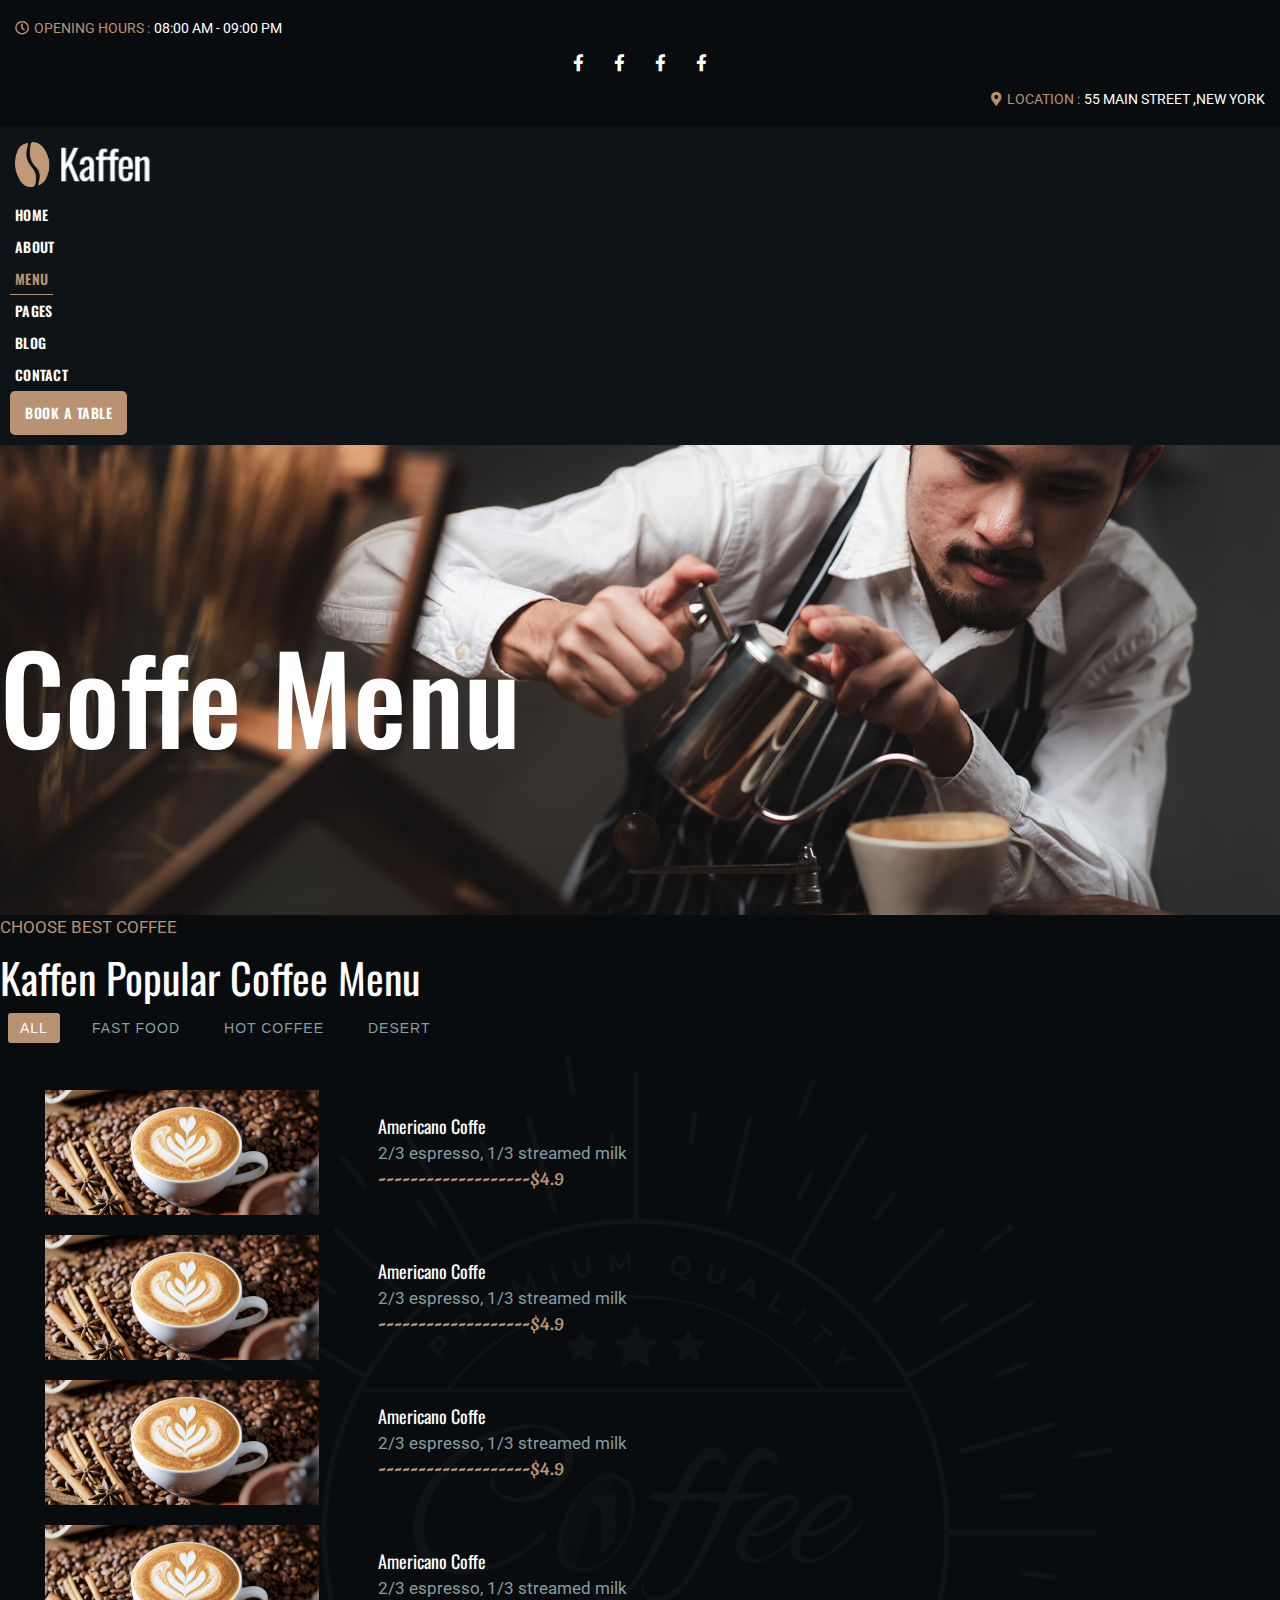
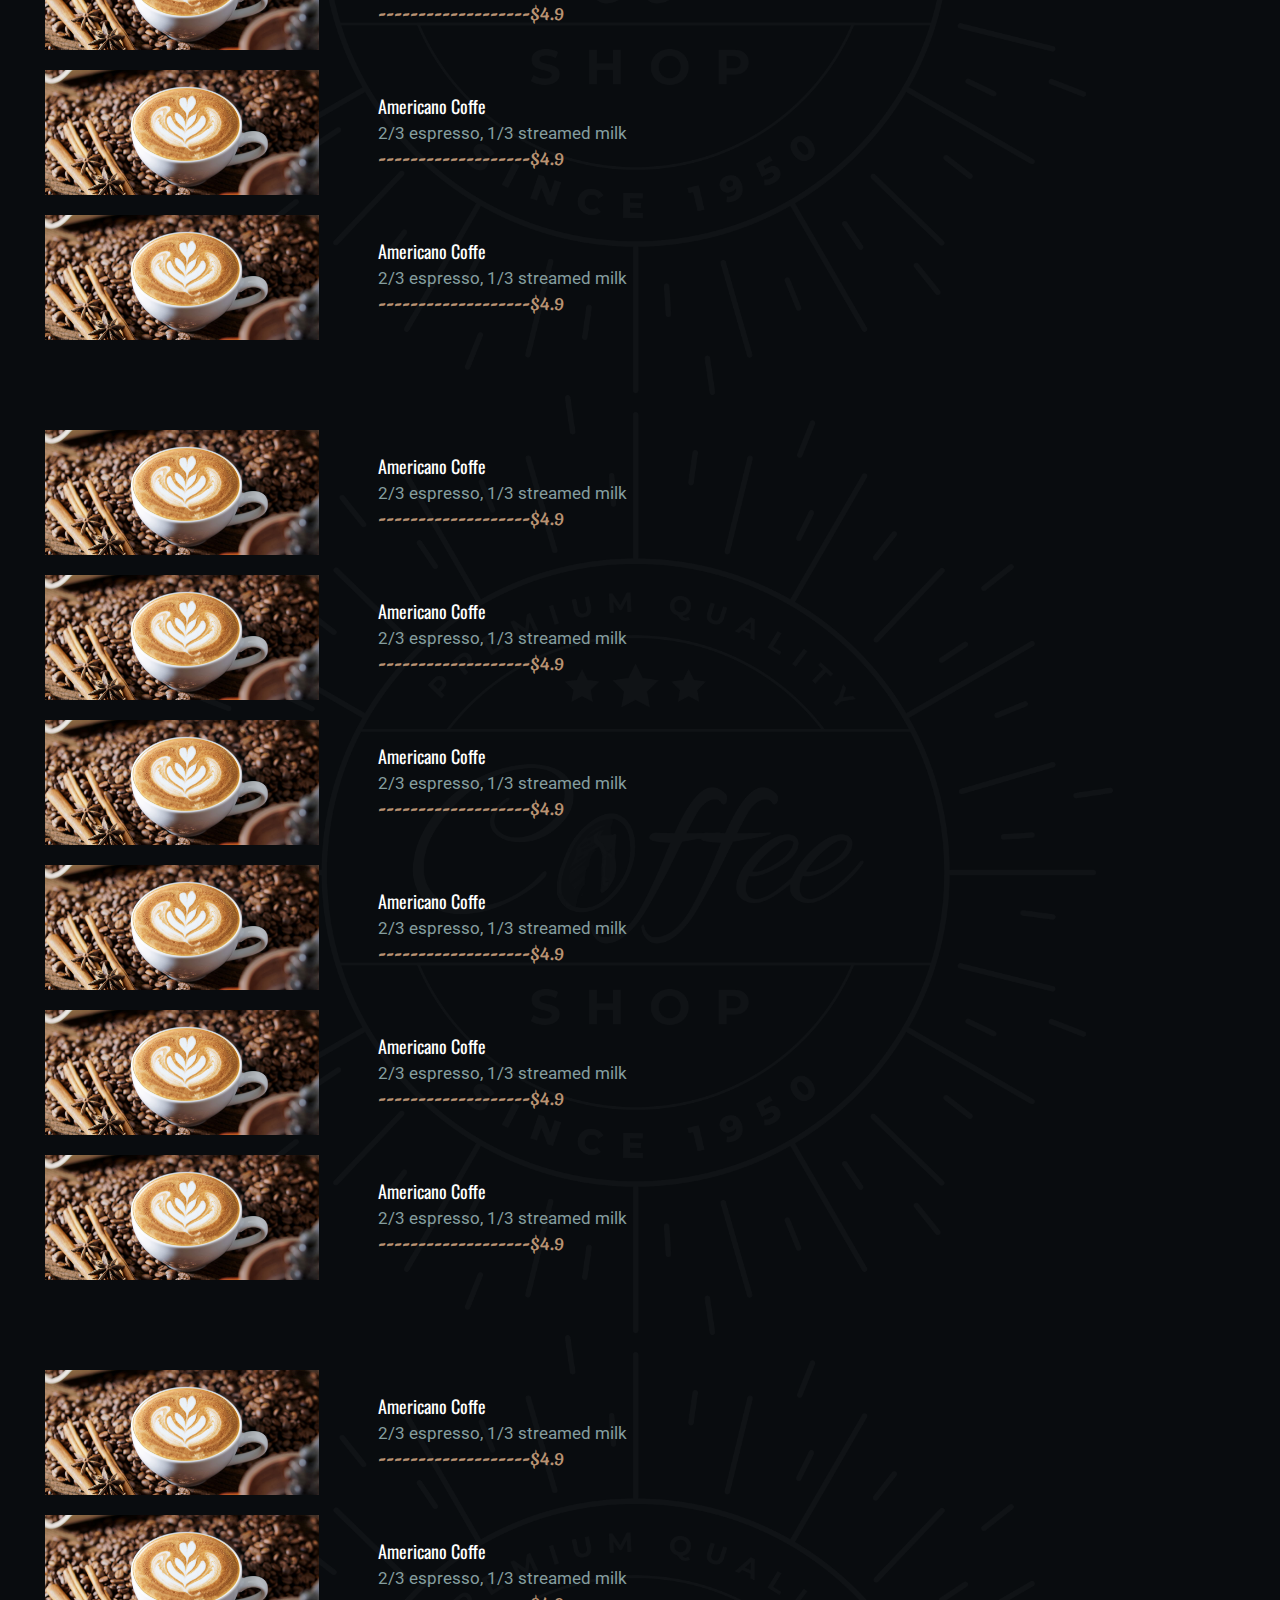
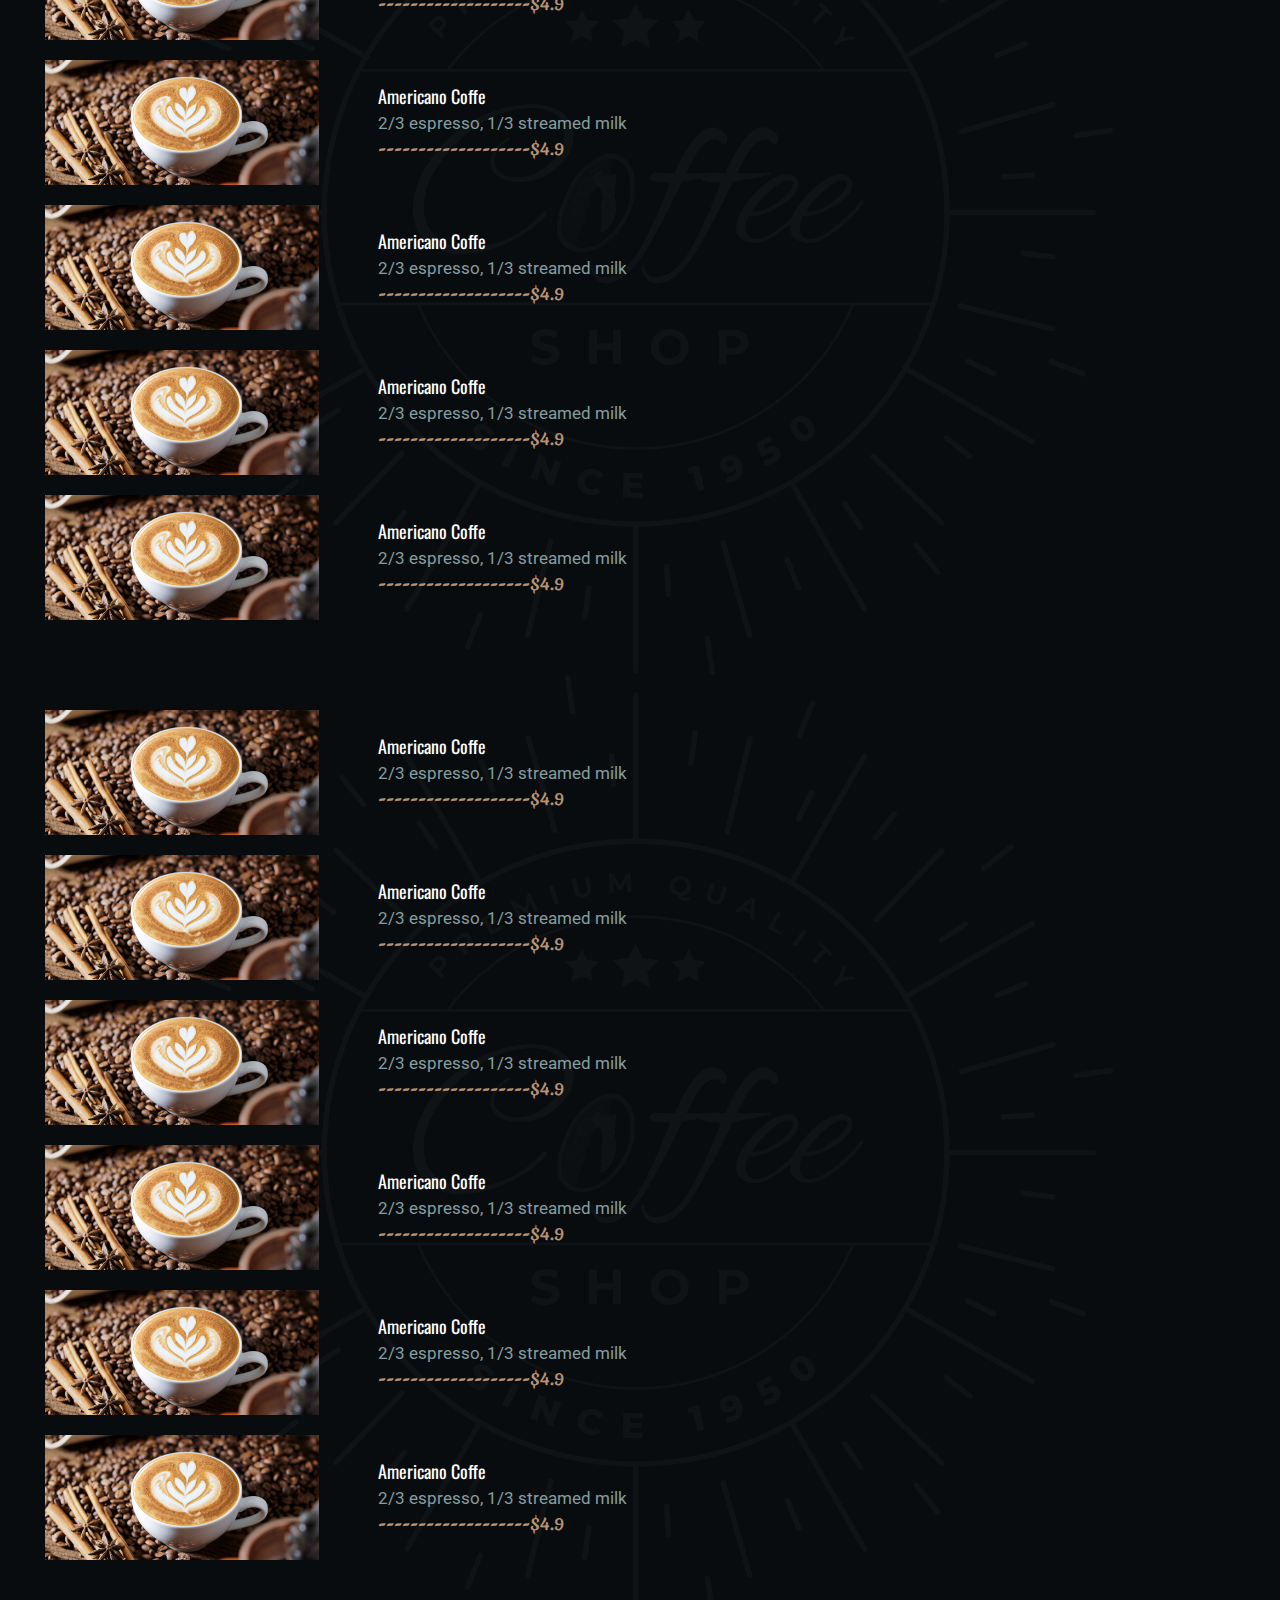
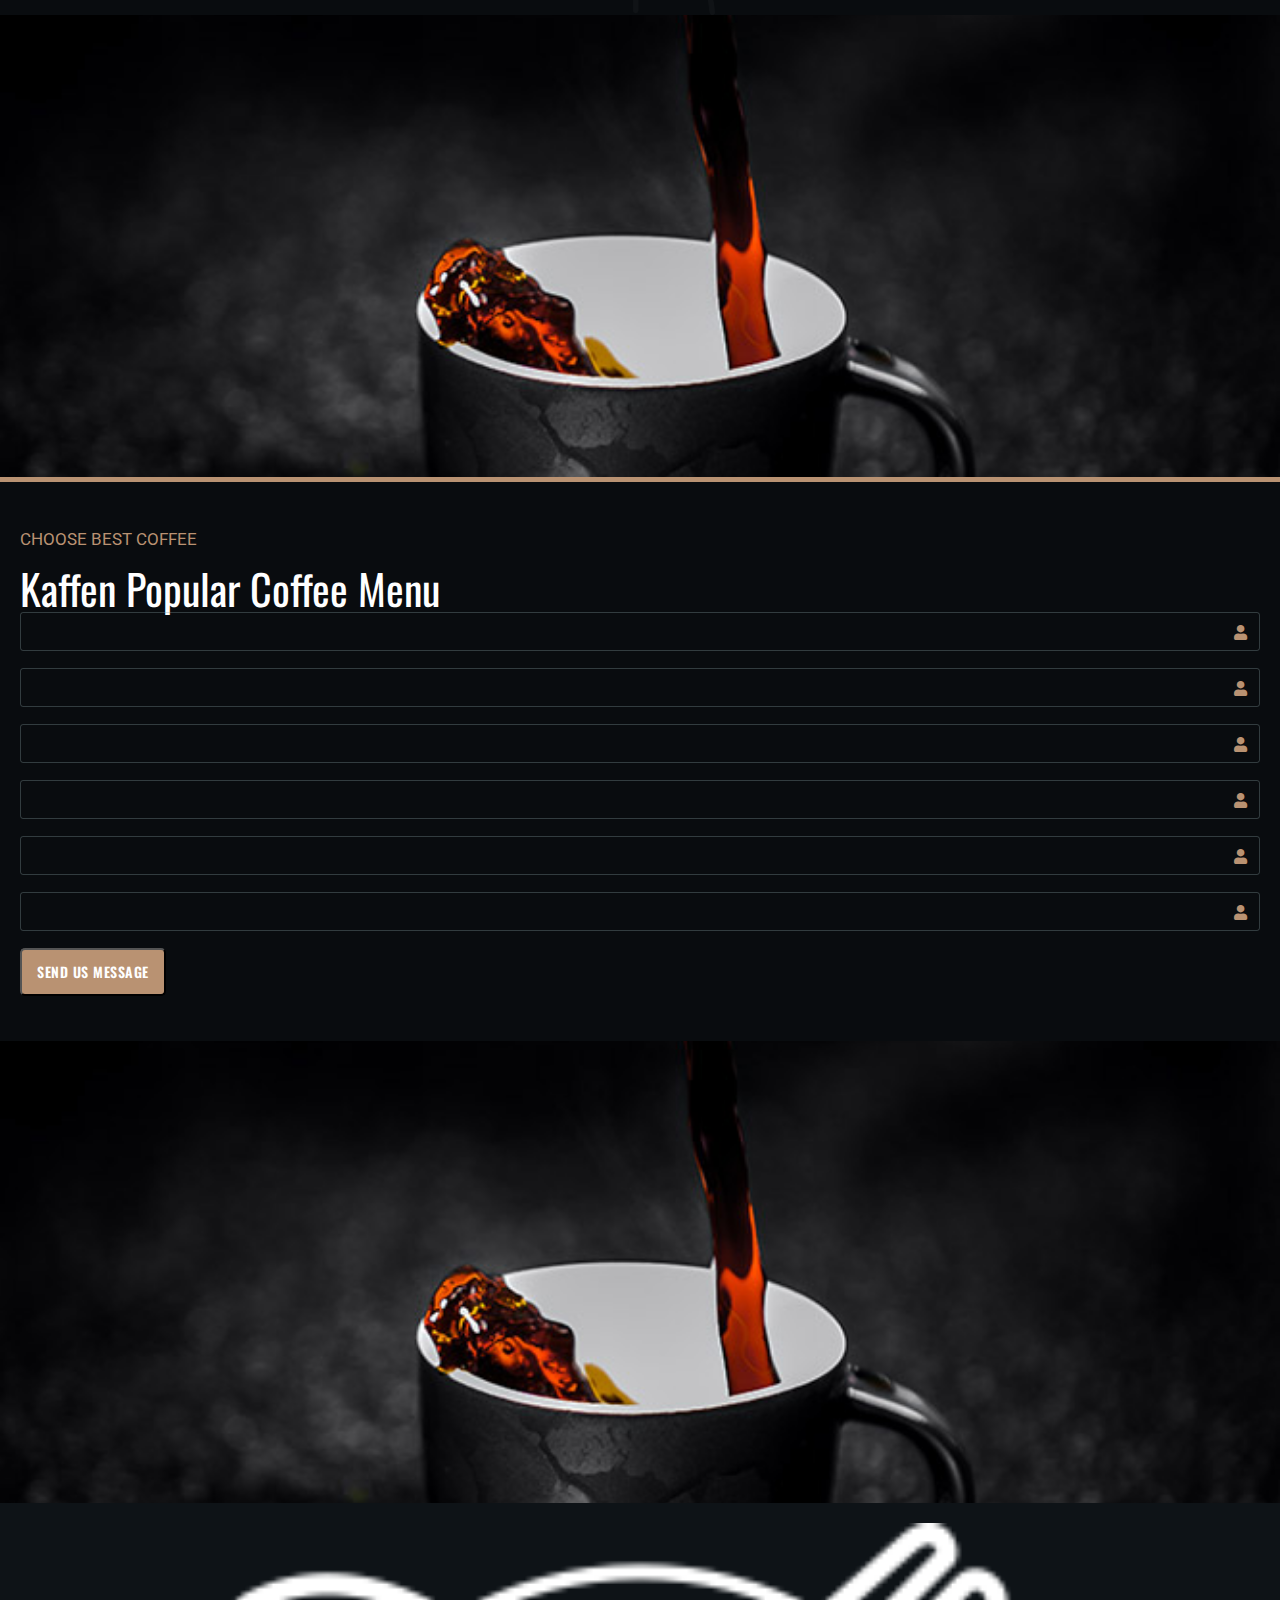
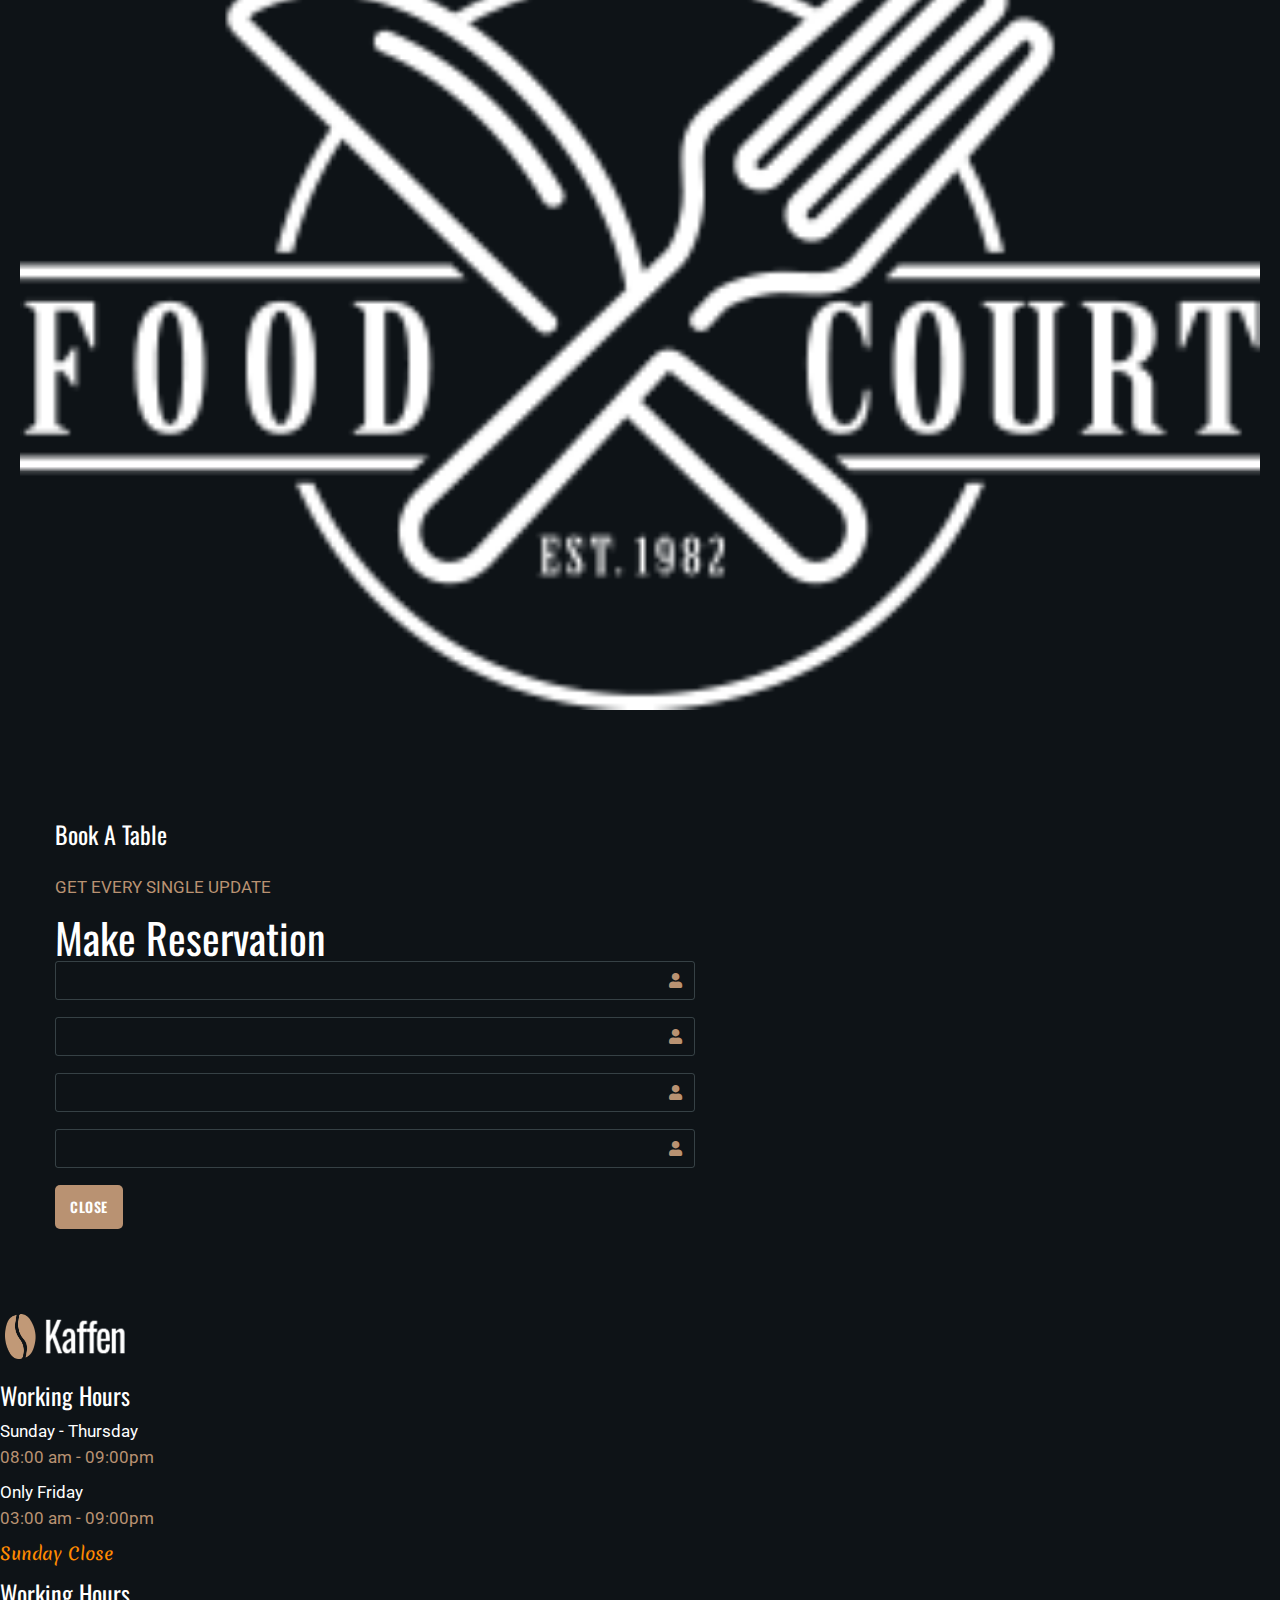
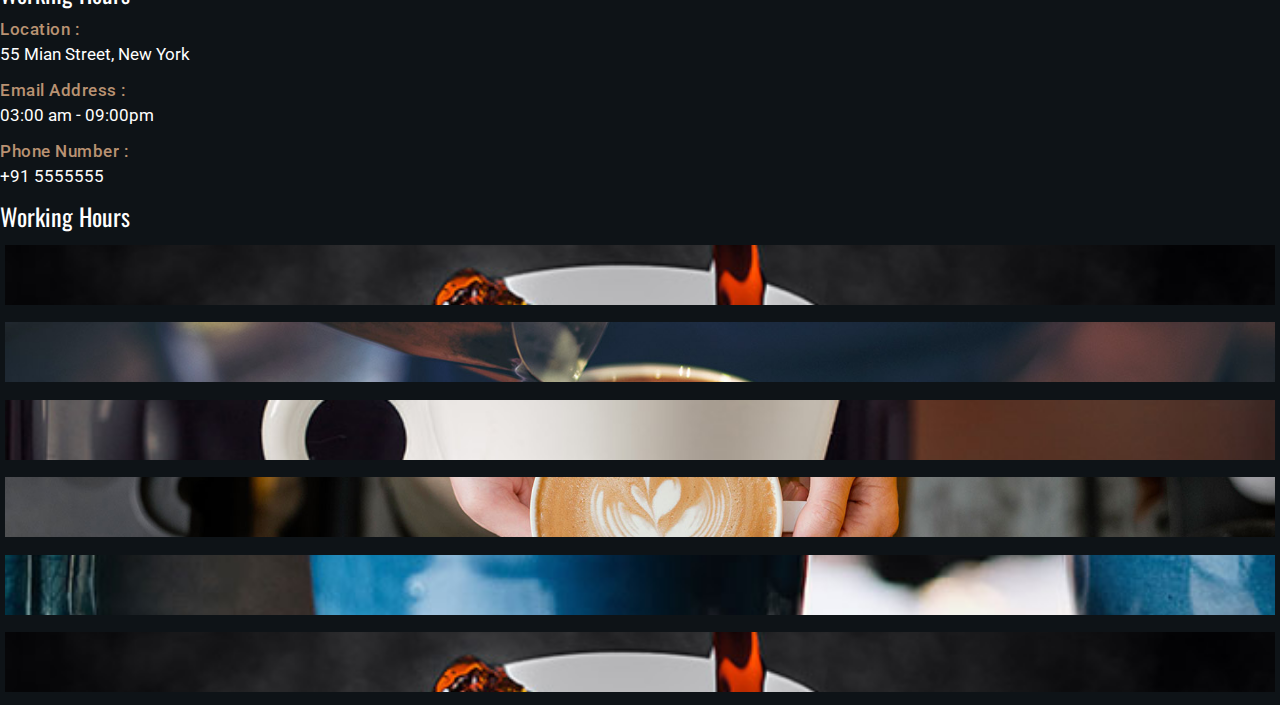
<file: menu.html>
<!doctype html>
<html lang="en">

<head>
  <!-- Required meta tags -->
  <meta charset="utf-8">
  <meta name="viewport" content="width=device-width, initial-scale=1">

  <!-- Bootstrap CSS -->
  <link href="https://cdn.jsdelivr.net/npm/bootstrap@5.0.2/dist/css/bootstrap.min.css" rel="stylesheet"
    integrity="sha384-EVSTQN3/azprG1Anm3QDgpJLIm9Nao0Yz1ztcQTwFspd3yD65VohhpuuCOmLASjC" crossorigin="anonymous">

  <title>Coffe & Caffe</title>
  <!-- Other files CSS-link -->

  <!-- AOS CSS -->
  <link href="https://unpkg.com/aos@2.3.1/dist/aos.css" rel="stylesheet">
  <!-- swiper CSS -->
  <link rel="stylesheet" href="https://cdn.jsdelivr.net/npm/swiper@8/swiper-bundle.min.css" />
  <link
    href="https://fonts.googleapis.com/css2?family=Merienda:wght@400;700&family=Oswald:wght@200;300;400;500;600;700&family=Roboto:ital,wght@0,100;0,300;0,400;0,500;0,700;0,900;1,100;1,300;1,400;1,500;1,700;1,900&display=swap"
    rel="stylesheet">
  <!-- Magnific Popup core CSS file -->
  <link rel="stylesheet" href="pop/magnific-popup.css">
  <!-- Font Awesome CSS -->
  <link rel="stylesheet" href="https://cdnjs.cloudflare.com/ajax/libs/font-awesome/5.15.4/css/all.min.css"
    integrity="sha512-1ycn6IcaQQ40/MKBW2W4Rhis/DbILU74C1vSrLJxCq57o941Ym01SwNsOMqvEBFlcgUa6xLiPY/NS5R+E6ztJQ=="
    crossorigin="anonymous" referrerpolicy="no-referrer" />
  <!-- Custom CSS -->
  <link rel="stylesheet" href="css/style.css">
</head>

<body>
  <!--==================start-header-space==============-->
  <header class="header" id="mainNav"> 
    <nav class="direction_nav" id="navSocial">
      <div class="container-fluid">
        <div class="row mx-0">
          <div class="col-md-5 px-0">
            <div class="timing">
              <a href="#">
                <span class="title"><i class="far fa-clock"></i>Opening Hours :</span>
                <span>08:00 AM - 09:00 PM</span>
              </a>
            </div>
          </div>
          <div class="col-md-2 px-0">
            <ul class="social_media">
              <li><a href="#"><i class="fab fa-facebook-f"></i></a></li>
              <li><a href="#"><i class="fab fa-facebook-f"></i></a></li>
              <li><a href="#"><i class="fab fa-facebook-f"></i></a></li>
              <li><a href="#"><i class="fab fa-facebook-f"></i></a></li>
            </ul>
          </div>
          <div class="col-md-5 px-0">
            <div class="location">
              <a href="#">
                <span class="title"><i class="fas fa-map-marker-alt"></i>Location :</span>
                <span>55 main Street ,New York</span>
              </a>
            </div>
          </div>
        </div>
      </div>

    </nav>
    <nav class="navbar navbar-expand-xl navigation align-item-center">
      <div class="container-fluid">
        <a class="navbar-brand" href="#"><img src="image/logo.png"></a>
        <span class="get_toggle navbar-toggler" id="toggle_id" type="button" data-bs-toggle="collapse"
          data-bs-target="#Navtoggle" aria-controls="Navtoggle" aria-expanded="false"
          aria-label="Toggle navigation"></span>
        <div class="collapse navbar-collapse justify-content-end" id="Navtoggle">
          <ul class="navbar-nav m-auto mb-2 mb-lg-0">
            <li class="nav-item">
              <a class="nav-link" href="index.html">Home</a>
            </li>
            <li class="nav-item">
              <a class="nav-link" href="about.html">About</a>
            </li>
            <li class="nav-item">
              <a class="nav-link active" href="menu.html">Menu</a>
            </li>
            <li class="nav-item">
              <a class="nav-link" href="page.html">Pages</a>
            </li>
            <li class="nav-item">
              <a class="nav-link" href="blog.html">Blog</a>
            </li>
            <li class="nav-item">
              <a class="nav-link" href="contact.html">Contact</a>
            </li>
          </ul>
          <div class="btn-triger">
            <a href="#" data-bs-toggle="modal" data-bs-target="#bookingTable" class="call_to_action">Book a table</a>
          </div>

        </div>
      </div>
    </nav>
  </header>
  <!--==================end-header-space==============-->

  <!--========bannner===========-->
  <section class="common_banner" style="background-image: url(image/banner2.jpg);">
    <div class="container">
      <div class="page_title">
        <h1>Coffe Menu</h1>
      </div>
    </div>
  </section>
  <!--========bannner===========-->

  <!---==============menu_content============-->
  <section class="our_best_product section_back py-5" style="background-image: url('image/category_bg.jpg');">
    <div class="container">
      <div class="heading_home text-center py-3">
        <div class="section_sub_title"><span>CHOOSE BEST COFFEE</span></div>
        <h2>Kaffen Popular Coffee Menu</h2>
      </div>
        <nav>
          <div class="nav nav-tabs nav_custom_tab" id="nav-tab" role="tablist">
            <button class="nav-link active" id="nav-all-tab" data-bs-toggle="tab" data-bs-target="#nav-all" type="button" role="tab" aria-controls="nav-all" aria-selected="true">All</button>
            <button class="nav-link" id="nav-fast-tab" data-bs-toggle="tab" data-bs-target="#nav-profile" type="button" role="tab" aria-controls="nav-fast" aria-selected="false">Fast Food</button>
            <button class="nav-link" id="nav-hot-tab" data-bs-toggle="tab" data-bs-target="#nav-contact" type="button" role="tab" aria-controls="nav-hot" aria-selected="false">Hot Coffee</button>
            <button class="nav-link" id="nav-desert-tab" data-bs-toggle="tab" data-bs-target="#nav-contact" type="button" role="tab" aria-controls="nav-desert" aria-selected="false">Desert</button>
          </div>
        </nav>
      <div class="tab-content" id="nav-tabContent">
        <div class="tab-pane fade show active" id="nav-all" role="tabpanel" aria-labelledby="nav-all-tab">
          <div class="tag_products" style="background-image: url(image/menu_logo.png);">
            <div class="row mx-0">
              <div class="col-md-6 px-0">
                <div class="featured_product">
                  <div class="flex_pro">
                    <div class="pro_img">
                      <img src="image/product1.jpg" alt="">
                    </div>
                    <div class="pro_info">
                      <h4>Americano Coffe</h4>
                      <p>2/3 espresso, 1/3 streamed milk</p>
                      <span class="price">-------------------$4.9</span>
                    </div>
                  </div>
                </div>
                <div class="featured_product">
                  <div class="flex_pro">
                    <div class="pro_img">
                      <img src="image/product1.jpg" alt="">
                    </div>
                    <div class="pro_info">
                      <h4>Americano Coffe</h4>
                      <p>2/3 espresso, 1/3 streamed milk</p>
                      <span class="price">-------------------$4.9</span>
                    </div>
                  </div>
                </div>
                <div class="featured_product">
                  <div class="flex_pro">
                    <div class="pro_img">
                      <img src="image/product1.jpg" alt="">
                    </div>
                    <div class="pro_info">
                      <h4>Americano Coffe</h4>
                      <p>2/3 espresso, 1/3 streamed milk</p>
                      <span class="price">-------------------$4.9</span>
                    </div>
                  </div>
                </div>
              </div>
              <div class="col-md-6 px-0">
                <div class="featured_product">
                  <div class="flex_pro">
                    <div class="pro_img">
                      <img src="image/product1.jpg" alt="">
                    </div>
                    <div class="pro_info">
                      <h4>Americano Coffe</h4>
                      <p>2/3 espresso, 1/3 streamed milk</p>
                      <span class="price">-------------------$4.9</span>
                    </div>
                  </div>
                </div>
                <div class="featured_product">
                  <div class="flex_pro">
                    <div class="pro_img">
                      <img src="image/product1.jpg" alt="">
                    </div>
                    <div class="pro_info">
                      <h4>Americano Coffe</h4>
                      <p>2/3 espresso, 1/3 streamed milk</p>
                      <span class="price">-------------------$4.9</span>
                    </div>
                  </div>
                </div>
                <div class="featured_product">
                  <div class="flex_pro">
                    <div class="pro_img">
                      <img src="image/product1.jpg" alt="">
                    </div>
                    <div class="pro_info">
                      <h4>Americano Coffe</h4>
                      <p>2/3 espresso, 1/3 streamed milk</p>
                      <span class="price">-------------------$4.9</span>
                    </div>
                  </div>
                </div>
              </div>
            </div>
          </div>
        </div>
        <div class="tab-pane fade" id="nav-fast" role="tabpanel" aria-labelledby="nav-fast-tab">
          <div class="tag_products" style="background-image: url(image/menu_logo.png);">
            <div class="row mx-0">
              <div class="col-md-6 px-0">
                <div class="featured_product">
                  <div class="flex_pro">
                    <div class="pro_img">
                      <img src="image/product1.jpg" alt="">
                    </div>
                    <div class="pro_info">
                      <h4>Americano Coffe</h4>
                      <p>2/3 espresso, 1/3 streamed milk</p>
                      <span class="price">-------------------$4.9</span>
                    </div>
                  </div>
                </div>
                <div class="featured_product">
                  <div class="flex_pro">
                    <div class="pro_img">
                      <img src="image/product1.jpg" alt="">
                    </div>
                    <div class="pro_info">
                      <h4>Americano Coffe</h4>
                      <p>2/3 espresso, 1/3 streamed milk</p>
                      <span class="price">-------------------$4.9</span>
                    </div>
                  </div>
                </div>
                <div class="featured_product">
                  <div class="flex_pro">
                    <div class="pro_img">
                      <img src="image/product1.jpg" alt="">
                    </div>
                    <div class="pro_info">
                      <h4>Americano Coffe</h4>
                      <p>2/3 espresso, 1/3 streamed milk</p>
                      <span class="price">-------------------$4.9</span>
                    </div>
                  </div>
                </div>
              </div>
              <div class="col-md-6 px-0">
                <div class="featured_product">
                  <div class="flex_pro">
                    <div class="pro_img">
                      <img src="image/product1.jpg" alt="">
                    </div>
                    <div class="pro_info">
                      <h4>Americano Coffe</h4>
                      <p>2/3 espresso, 1/3 streamed milk</p>
                      <span class="price">-------------------$4.9</span>
                    </div>
                  </div>
                </div>
                <div class="featured_product">
                  <div class="flex_pro">
                    <div class="pro_img">
                      <img src="image/product1.jpg" alt="">
                    </div>
                    <div class="pro_info">
                      <h4>Americano Coffe</h4>
                      <p>2/3 espresso, 1/3 streamed milk</p>
                      <span class="price">-------------------$4.9</span>
                    </div>
                  </div>
                </div>
                <div class="featured_product">
                  <div class="flex_pro">
                    <div class="pro_img">
                      <img src="image/product1.jpg" alt="">
                    </div>
                    <div class="pro_info">
                      <h4>Americano Coffe</h4>
                      <p>2/3 espresso, 1/3 streamed milk</p>
                      <span class="price">-------------------$4.9</span>
                    </div>
                  </div>
                </div>
              </div>
            </div>
          </div>
        </div>
        <div class="tab-pane fade" id="nav-hot" role="tabpanel" aria-labelledby="nav-hot-tab">
          <div class="tag_products" style="background-image: url(image/menu_logo.png);">
            <div class="row mx-0">
              <div class="col-md-6 px-0">
                <div class="featured_product">
                  <div class="flex_pro">
                    <div class="pro_img">
                      <img src="image/product1.jpg" alt="">
                    </div>
                    <div class="pro_info">
                      <h4>Americano Coffe</h4>
                      <p>2/3 espresso, 1/3 streamed milk</p>
                      <span class="price">-------------------$4.9</span>
                    </div>
                  </div>
                </div>
                <div class="featured_product">
                  <div class="flex_pro">
                    <div class="pro_img">
                      <img src="image/product1.jpg" alt="">
                    </div>
                    <div class="pro_info">
                      <h4>Americano Coffe</h4>
                      <p>2/3 espresso, 1/3 streamed milk</p>
                      <span class="price">-------------------$4.9</span>
                    </div>
                  </div>
                </div>
                <div class="featured_product">
                  <div class="flex_pro">
                    <div class="pro_img">
                      <img src="image/product1.jpg" alt="">
                    </div>
                    <div class="pro_info">
                      <h4>Americano Coffe</h4>
                      <p>2/3 espresso, 1/3 streamed milk</p>
                      <span class="price">-------------------$4.9</span>
                    </div>
                  </div>
                </div>
              </div>
              <div class="col-md-6 px-0">
                <div class="featured_product">
                  <div class="flex_pro">
                    <div class="pro_img">
                      <img src="image/product1.jpg" alt="">
                    </div>
                    <div class="pro_info">
                      <h4>Americano Coffe</h4>
                      <p>2/3 espresso, 1/3 streamed milk</p>
                      <span class="price">-------------------$4.9</span>
                    </div>
                  </div>
                </div>
                <div class="featured_product">
                  <div class="flex_pro">
                    <div class="pro_img">
                      <img src="image/product1.jpg" alt="">
                    </div>
                    <div class="pro_info">
                      <h4>Americano Coffe</h4>
                      <p>2/3 espresso, 1/3 streamed milk</p>
                      <span class="price">-------------------$4.9</span>
                    </div>
                  </div>
                </div>
                <div class="featured_product">
                  <div class="flex_pro">
                    <div class="pro_img">
                      <img src="image/product1.jpg" alt="">
                    </div>
                    <div class="pro_info">
                      <h4>Americano Coffe</h4>
                      <p>2/3 espresso, 1/3 streamed milk</p>
                      <span class="price">-------------------$4.9</span>
                    </div>
                  </div>
                </div>
              </div>
            </div>
          </div>
        </div>
        <div class="tab-pane fade" id="nav-desert" role="tabpanel" aria-labelledby="nav-desert-tab">
          <div class="tag_products" style="background-image: url(image/menu_logo.png);">
            <div class="row mx-0">
              <div class="col-md-6 px-0">
                <div class="featured_product">
                  <div class="flex_pro">
                    <div class="pro_img">
                      <img src="image/product1.jpg" alt="">
                    </div>
                    <div class="pro_info">
                      <h4>Americano Coffe</h4>
                      <p>2/3 espresso, 1/3 streamed milk</p>
                      <span class="price">-------------------$4.9</span>
                    </div>
                  </div>
                </div>
                <div class="featured_product">
                  <div class="flex_pro">
                    <div class="pro_img">
                      <img src="image/product1.jpg" alt="">
                    </div>
                    <div class="pro_info">
                      <h4>Americano Coffe</h4>
                      <p>2/3 espresso, 1/3 streamed milk</p>
                      <span class="price">-------------------$4.9</span>
                    </div>
                  </div>
                </div>
                <div class="featured_product">
                  <div class="flex_pro">
                    <div class="pro_img">
                      <img src="image/product1.jpg" alt="">
                    </div>
                    <div class="pro_info">
                      <h4>Americano Coffe</h4>
                      <p>2/3 espresso, 1/3 streamed milk</p>
                      <span class="price">-------------------$4.9</span>
                    </div>
                  </div>
                </div>
              </div>
              <div class="col-md-6 px-0">
                <div class="featured_product">
                  <div class="flex_pro">
                    <div class="pro_img">
                      <img src="image/product1.jpg" alt="">
                    </div>
                    <div class="pro_info">
                      <h4>Americano Coffe</h4>
                      <p>2/3 espresso, 1/3 streamed milk</p>
                      <span class="price">-------------------$4.9</span>
                    </div>
                  </div>
                </div>
                <div class="featured_product">
                  <div class="flex_pro">
                    <div class="pro_img">
                      <img src="image/product1.jpg" alt="">
                    </div>
                    <div class="pro_info">
                      <h4>Americano Coffe</h4>
                      <p>2/3 espresso, 1/3 streamed milk</p>
                      <span class="price">-------------------$4.9</span>
                    </div>
                  </div>
                </div>
                <div class="featured_product">
                  <div class="flex_pro">
                    <div class="pro_img">
                      <img src="image/product1.jpg" alt="">
                    </div>
                    <div class="pro_info">
                      <h4>Americano Coffe</h4>
                      <p>2/3 espresso, 1/3 streamed milk</p>
                      <span class="price">-------------------$4.9</span>
                    </div>
                  </div>
                </div>
              </div>
            </div>
          </div>
        </div>
      </div>

    </div>
  </section>

  <section class="make_reservation">
    <div class="row mx-0">
      <div class="col-md-3 px-0">
        <div class="side_pic">
          <img src="image/grid_gal1.jpg" alt="">
        </div>
      </div>
      <div class="col-md-6 px-0">
        <div class="book_in_add contact_here">
          <div class="background_area bg_top">
            <div class="heading_home text-center py-3">
              <div class="section_sub_title"><span>CHOOSE BEST COFFEE</span></div>
              <h2>Kaffen Popular Coffee Menu</h2>
            </div>
            
            <div class="booking_area_con contact_form">
              <form action="">
                <div class="row">
                  <div class="col-sm-6">
                    <div class="form-group">
                      <div class="inside_space">
                        <input type="text" class="form-control">
                        <div class="icon_form">
                          <i class="fa fa-user"></i>
                        </div>
                      </div>
                    </div> 
                  </div>
                  <div class="col-sm-6">
                    <div class="form-group">
                      <div class="inside_space">
                        <input type="text" class="form-control">
                        <div class="icon_form">
                          <i class="fa fa-user"></i>
                        </div>
                      </div>
                    </div> 
                  </div>
                  <div class="col-sm-6">
                    <div class="form-group">
                      <div class="inside_space">
                        <input type="text" class="form-control">
                        <div class="icon_form">
                          <i class="fa fa-user"></i>
                        </div>
                      </div>
                    </div> 
                  </div>
                  <div class="col-sm-6">
                    <div class="form-group">
                      <div class="inside_space">
                        <input type="text" class="form-control">
                        <div class="icon_form">
                          <i class="fa fa-user"></i>
                        </div>
                      </div>
                    </div> 
                  </div>
                  <div class="col-sm-6">
                    <div class="form-group">
                      <div class="inside_space">
                        <input type="text" class="form-control">
                        <div class="icon_form">
                          <i class="fa fa-user"></i>
                        </div>
                      </div>
                    </div> 
                  </div>
                  <div class="col-sm-6">
                    <div class="form-group">
                      <div class="inside_space">
                        <input type="text" class="form-control">
                        <div class="icon_form">
                          <i class="fa fa-user"></i>
                        </div>
                      </div>
                    </div> 
                  </div>
                  <div class="sub_btn text-center">
                    <input type="submit" value="send us message">
                  </div>
                </div>
              </form>
            </div>
          </div>
        </div>
      </div>
      <div class="col-md-3 px-0">
        <div class="side_pic">
          <img src="image/grid_gal1.jpg" alt="">
        </div>
      </div>
    </div>
  </section>

  <!---==============menu_content============-->





        <!---==============ourpartners================-->
        <section class="our_partners py-md-5 py-2">
          <div class="container">
            <div class="swiper partner_slide">
              <div class="swiper-wrapper">
                <div class="swiper-slide">
                  <div class="slide_img">
                    <img src="image/brand1.png" alt="">
                  </div>
                </div>    
                <div class="swiper-slide">
                  <div class="slide_img">
                    <img src="image/brand1.png" alt="">
                  </div>
                </div> 
                <div class="swiper-slide">
                  <div class="slide_img">
                    <img src="image/brand1.png" alt="">
                  </div>
                </div> 
                <div class="swiper-slide">
                  <div class="slide_img">
                    <img src="image/brand1.png" alt="">
                  </div>
                </div> 
                <div class="swiper-slide">
                  <div class="slide_img">
                    <img src="image/brand1.png" alt="">
                  </div>
                </div> 
                <div class="swiper-slide">
                  <div class="slide_img">
                    <img src="image/brand1.png" alt="">
                  </div>
                </div> 
                <div class="swiper-slide">
                  <div class="slide_img">
                    <img src="image/brand1.png" alt="">
                  </div>
                </div>         
              </div>
            </div>
          </div>
        </section>
        <!---==============ourpartners================-->



      <!--==================end-footer-space==============-->
      <!--=============MOndal_booking-==========================-->
      <div class="modal fade contact_here" id="bookingTable" tabindex="-1" aria-labelledby="exampleModalLabel" aria-hidden="true">
        <div class="modal-dialog background_area modal-dialog-centered" style="background: none;">
          <div class="modal-content">
            <div class="modal-header">
              <h5 class="modal-title" id="exampleModalLabel"><h3>Book A Table</h3></h5>
              <button type="button" style="background-image: url(image/pic.svg);" class="btn-close" data-bs-dismiss="modal" aria-label="Close"></button>
            </div>
            <div class="modal-body">
              <div class="heading_home text-center py-3">
                <div class="section_sub_title"><span>Get every single update</span></div>
                <h2>Make Reservation</h2>
              </div>
              <div class="modal_form contact_form">
                <form action="">
                  <div class="row">
                    <div class="col-sm-6">
                      <div class="form-group">
                        <div class="inside_space">
                          <input type="text" class="form-control">
                          <div class="icon_form">
                            <i class="fa fa-user"></i>
                          </div>
                        </div>
                      </div> 
                    </div>
                    <div class="col-sm-6">
                      <div class="form-group">
                        <div class="inside_space">
                          <input type="text" class="form-control">
                          <div class="icon_form">
                            <i class="fa fa-user"></i>
                          </div>
                        </div>
                      </div> 
                    </div>
                    <div class="col-sm-6">
                      <div class="form-group">
                        <div class="inside_space">
                          <input type="text" class="form-control">
                          <div class="icon_form">
                            <i class="fa fa-user"></i>
                          </div>
                        </div>
                      </div> 
                    </div>
                    <div class="col-sm-6">
                      <div class="form-group">
                        <div class="inside_space">
                          <input type="text" class="form-control">
                          <div class="icon_form">
                            <i class="fa fa-user"></i>
                          </div>
                        </div>
                      </div> 
                    </div>
                  </div>                               
                </form>
              </div>
            </div>
            <div class="modal-footer px-0 py-2">
              <button type="button" class="call_to_action" data-bs-dismiss="modal">Close</button>            
            </div>
          </div>
        </div>
      </div>
    <!--=============MOndal_booking-==========================-->
  
  
  <!--==================start-footer-space==============-->
  <footer class="footer py-5">
    <div class="container">
      <div class="row">
        <div class="col-lg-3">
          <div class="logo_pic">
            <a href="#">
              <img src="image/logo.png" alt="">
            </a>
          </div>
        </div>
        <div class="col-lg-3">
          <div class="our_time_table">
            <h3>Working Hours</h3>
            <ul>
              <li>
                <span>Sunday - Thursday</span>
                <span class="title">08:00 am - 09:00pm</span>
              </li>
              <li>
                <span>Only Friday</span>
                <span class="title">03:00 am - 09:00pm</span>
              </li>
              <li><span class="closed">Sunday Close</span></li>
            </ul>
          </div>
        </div>
        <div class="col-lg-3">
          <div class="our_are">
            <h3>Working Hours</h3>
            <ul>
              <li>
                <span class="title">Location :</span>
                <span>55 Mian Street, New York</span>
              </li>
              <li>
                <span class="title">Email Address :</span>
                <span>03:00 am - 09:00pm</span>
              </li>
              <li>
                <span class="title">Phone Number :</span>
                <span>+91 5555555</span>
              </li>
            </ul>
          </div>
        </div>
        <div class="col-lg-3">
          <div class="our_gallery">
            <h3>Working Hours</h3>
            <div class="row mx-0">
              <div class="col-4 px-1">
                <a class="image-link" href="image/grid_gal1.jpg">
                  <img src="image/grid_gal1.jpg" alt="">
                </a>
              </div>
              <div class="col-4 px-1">
                <a class="image-link" href="image/grid_gal2.jpg">
                  <img src="image/grid_gal2.jpg">
                </a>
              </div>
              <div class="col-4 px-1">
                <a class="image-link" href="image/grid_gal3.jpg">
                  <img src="image/grid_gal3.jpg" alt="">
                </a>
              </div>
              <div class="col-4 px-1">
                <a class="image-link" href="image/grid_gal4.jpg">
                  <img src="image/grid_gal4.jpg" alt="">
                </a>
              </div>
              <div class="col-4 px-1">
                <a class="image-link" href="image/grid_gal5.jpg">
                  <img src="image/grid_gal5.jpg" alt="">
                </a>
              </div>
              <div class="col-4 px-1">
                <a class="image-link" href="image/grid_gal1.jpg">
                  <img src="image/grid_gal1.jpg" alt="">
                </a>
              </div>
            </div>
          </div>
        </div>
      </div>
    </div>
  </footer>
  <!--==================end-footer-space==============-->









  <!-- J-Query js-link -->
  <script src="https://cdnjs.cloudflare.com/ajax/libs/jquery/3.6.1/jquery.min.js"
    integrity="sha512-aVKKRRi/Q/YV+4mjoKBsE4x3H+BkegoM/em46NNlCqNTmUYADjBbeNefNxYV7giUp0VxICtqdrbqU7iVaeZNXA=="
    crossorigin="anonymous" referrerpolicy="no-referrer"></script>
  <!-- Option 1: Bootstrap Bundle with Popper -->
  <script src="https://cdn.jsdelivr.net/npm/bootstrap@5.0.2/dist/js/bootstrap.bundle.min.js"
    integrity="sha384-MrcW6ZMFYlzcLA8Nl+NtUVF0sA7MsXsP1UyJoMp4YLEuNSfAP+JcXn/tWtIaxVXM"
    crossorigin="anonymous"></script>
  <!-- AOS js-link -->
  <script src="https://unpkg.com/aos@2.3.1/dist/aos.js"></script>
  <script src="pop/jquery.magnific-popup.js"></script>
  <!-- Swiper js-link -->
  <script src="https://cdn.jsdelivr.net/npm/swiper@8/swiper-bundle.min.js"></script>
  <!-- Other files js-link -->
  <!-- Custom js-link -->
  <script src="js/script.js"></script>
</body>

</html>
</file>
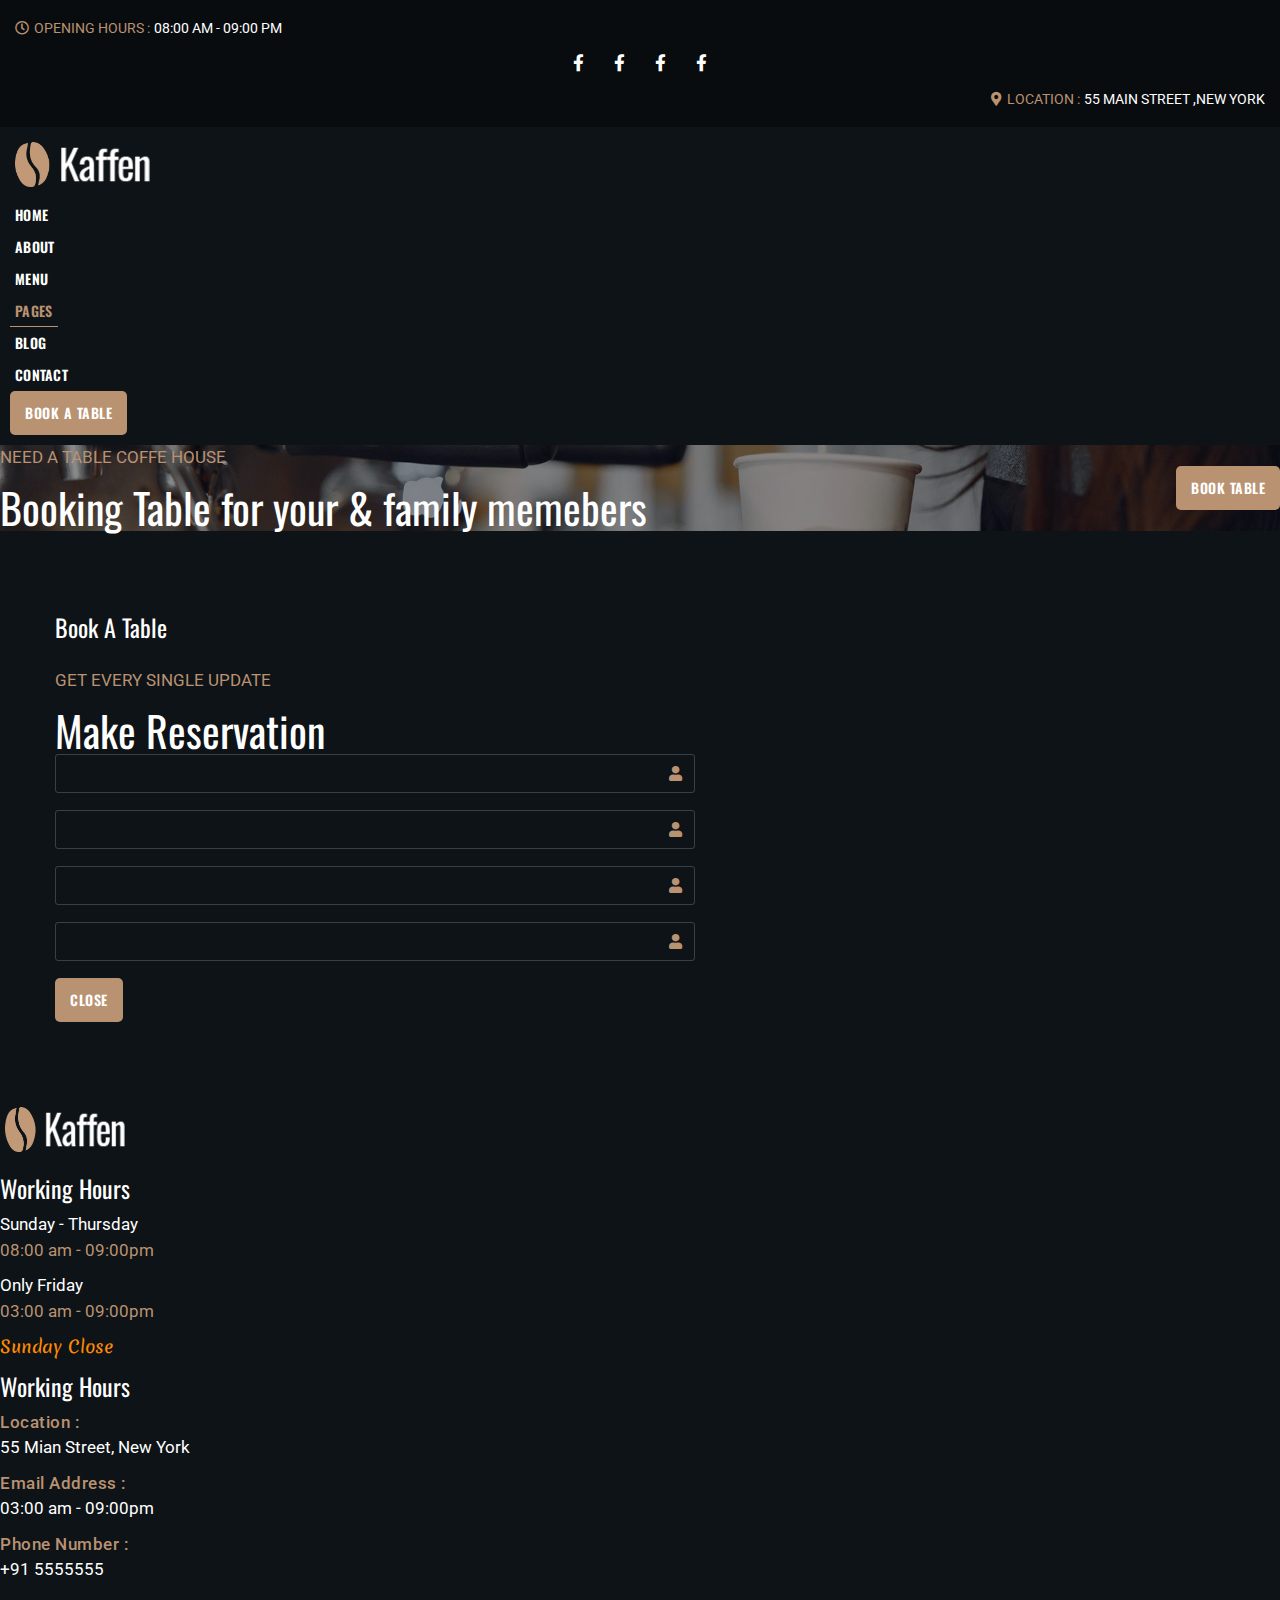
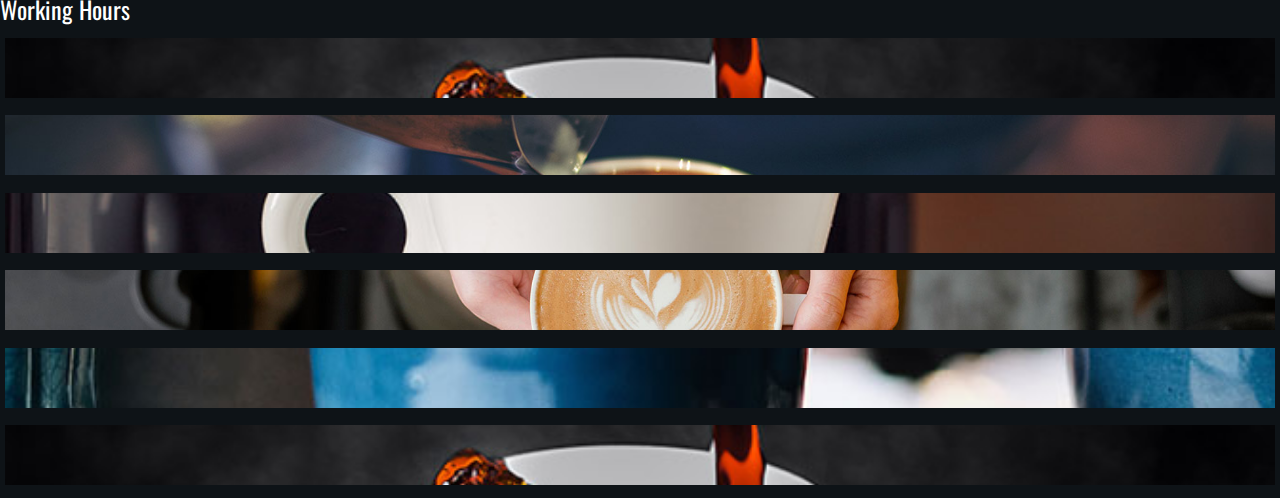
<file: page.html>
<!doctype html>
<html lang="en">

<head>
  <!-- Required meta tags -->
  <meta charset="utf-8">
  <meta name="viewport" content="width=device-width, initial-scale=1">

  <!-- Bootstrap CSS -->
  <link href="https://cdn.jsdelivr.net/npm/bootstrap@5.0.2/dist/css/bootstrap.min.css" rel="stylesheet"
    integrity="sha384-EVSTQN3/azprG1Anm3QDgpJLIm9Nao0Yz1ztcQTwFspd3yD65VohhpuuCOmLASjC" crossorigin="anonymous">

  <title>Coffe & Caffe</title>
  <!-- Other files CSS-link -->

  <!-- AOS CSS -->
  <link href="https://unpkg.com/aos@2.3.1/dist/aos.css" rel="stylesheet">
  <!-- swiper CSS -->
  <link rel="stylesheet" href="https://cdn.jsdelivr.net/npm/swiper@8/swiper-bundle.min.css" />
  <link
    href="https://fonts.googleapis.com/css2?family=Merienda:wght@400;700&family=Oswald:wght@200;300;400;500;600;700&family=Roboto:ital,wght@0,100;0,300;0,400;0,500;0,700;0,900;1,100;1,300;1,400;1,500;1,700;1,900&display=swap"
    rel="stylesheet">
  <!-- Magnific Popup core CSS file -->
  <link rel="stylesheet" href="pop/magnific-popup.css">
  <!-- Font Awesome CSS -->
  <link rel="stylesheet" href="https://cdnjs.cloudflare.com/ajax/libs/font-awesome/5.15.4/css/all.min.css"
    integrity="sha512-1ycn6IcaQQ40/MKBW2W4Rhis/DbILU74C1vSrLJxCq57o941Ym01SwNsOMqvEBFlcgUa6xLiPY/NS5R+E6ztJQ=="
    crossorigin="anonymous" referrerpolicy="no-referrer" />
  <!-- Custom CSS -->
  <link rel="stylesheet" href="css/style.css">
</head>

<body>
  <!--==================start-header-space==============-->
  <header class="header" id="mainNav"> 
    <nav class="direction_nav" id="navSocial">
      <div class="container-fluid">
        <div class="row mx-0">
          <div class="col-md-5 px-0">
            <div class="timing">
              <a href="#">
                <span class="title"><i class="far fa-clock"></i>Opening Hours :</span>
                <span>08:00 AM - 09:00 PM</span>
              </a>
            </div>
          </div>
          <div class="col-md-2 px-0">
            <ul class="social_media">
              <li><a href="#"><i class="fab fa-facebook-f"></i></a></li>
              <li><a href="#"><i class="fab fa-facebook-f"></i></a></li>
              <li><a href="#"><i class="fab fa-facebook-f"></i></a></li>
              <li><a href="#"><i class="fab fa-facebook-f"></i></a></li>
            </ul>
          </div>
          <div class="col-md-5 px-0">
            <div class="location">
              <a href="#">
                <span class="title"><i class="fas fa-map-marker-alt"></i>Location :</span>
                <span>55 main Street ,New York</span>
              </a>
            </div>
          </div>
        </div>
      </div>

    </nav>
    <nav class="navbar navbar-expand-xl navigation align-item-center">
      <div class="container-fluid">
        <a class="navbar-brand" href="#"><img src="image/logo.png"></a>
        <span class="get_toggle navbar-toggler" id="toggle_id" type="button" data-bs-toggle="collapse"
          data-bs-target="#Navtoggle" aria-controls="Navtoggle" aria-expanded="false"
          aria-label="Toggle navigation"></span>
        <div class="collapse navbar-collapse justify-content-end" id="Navtoggle">
          <ul class="navbar-nav m-auto mb-2 mb-lg-0">
            <li class="nav-item">
              <a class="nav-link" href="index.html">Home</a>
            </li>
            <li class="nav-item">
              <a class="nav-link" href="about.html">About</a>
            </li>
            <li class="nav-item">
              <a class="nav-link" href="menu.html">Menu</a>
            </li>
            <li class="nav-item">
              <a class="nav-link active" href="page.html">Pages</a>
            </li>
            <li class="nav-item">
              <a class="nav-link" href="blog.html">Blog</a>
            </li>
            <li class="nav-item">
              <a class="nav-link" href="contact.html">Contact</a>
            </li>
          </ul>
          <div class="btn-triger">
            <a href="#" data-bs-toggle="modal" data-bs-target="#bookingTable" class="call_to_action">Book a table</a>
          </div>

        </div>
      </div>
    </nav>
  </header>
  <!--==================end-header-space==============-->

 
  <!--==================start-bookTable-info-space==============-->
  <section class="bookTable_sec py-5" style="background-image: url(image/cta_bg.jpg);">
    <div class="container">
      <div class="flex_pro">
        <div class="heading_home py-2">
          <div class="section_sub_title"><span>Need a table coffe house</span></div>
          <h2>Booking Table for your & family memebers</h2>
        </div>
        <div class="booking_action">
          <a href="#" class="call_to_action" data-bs-toggle="modal" data-bs-target="#bookingTable">Book Table</a>
        </div>
      </div>
    </div>
  </section>
  <!--==================end-bookTable-info-space==============-->
        <!--==================end-footer-space==============-->
      <!--=============MOndal_booking-==========================-->
      <div class="modal fade contact_here" id="bookingTable" tabindex="-1" aria-labelledby="exampleModalLabel" aria-hidden="true">
        <div class="modal-dialog background_area modal-dialog-centered" style="background: none;">
          <div class="modal-content">
            <div class="modal-header">
              <h5 class="modal-title" id="exampleModalLabel"><h3>Book A Table</h3></h5>
              <button type="button" style="background-image: url(image/pic.svg);" class="btn-close" data-bs-dismiss="modal" aria-label="Close"></button>
            </div>
            <div class="modal-body">
              <div class="heading_home text-center py-3">
                <div class="section_sub_title"><span>Get every single update</span></div>
                <h2>Make Reservation</h2>
              </div>
              <div class="modal_form contact_form">
                <form action="">
                  <div class="row">
                    <div class="col-sm-6">
                      <div class="form-group">
                        <div class="inside_space">
                          <input type="text" class="form-control">
                          <div class="icon_form">
                            <i class="fa fa-user"></i>
                          </div>
                        </div>
                      </div> 
                    </div>
                    <div class="col-sm-6">
                      <div class="form-group">
                        <div class="inside_space">
                          <input type="text" class="form-control">
                          <div class="icon_form">
                            <i class="fa fa-user"></i>
                          </div>
                        </div>
                      </div> 
                    </div>
                    <div class="col-sm-6">
                      <div class="form-group">
                        <div class="inside_space">
                          <input type="text" class="form-control">
                          <div class="icon_form">
                            <i class="fa fa-user"></i>
                          </div>
                        </div>
                      </div> 
                    </div>
                    <div class="col-sm-6">
                      <div class="form-group">
                        <div class="inside_space">
                          <input type="text" class="form-control">
                          <div class="icon_form">
                            <i class="fa fa-user"></i>
                          </div>
                        </div>
                      </div> 
                    </div>
                  </div>                               
                </form>
              </div>
            </div>
            <div class="modal-footer px-0 py-2">
              <button type="button" class="call_to_action" data-bs-dismiss="modal">Close</button>            
            </div>
          </div>
        </div>
      </div>
    <!--=============MOndal_booking-==========================-->
  
  
    <!--==================start-footer-space==============-->
    <footer class="footer py-5">
      <div class="container">
        <div class="row">
          <div class="col-lg-3">
            <div class="logo_pic">
              <a href="#">
                <img src="image/logo.png" alt="">
              </a>
            </div>
          </div>
          <div class="col-lg-3">
            <div class="our_time_table">
              <h3>Working Hours</h3>
              <ul>
                <li>
                  <span>Sunday - Thursday</span>
                  <span class="title">08:00 am - 09:00pm</span>
                </li>
                <li>
                  <span>Only Friday</span>
                  <span class="title">03:00 am - 09:00pm</span>
                </li>
                <li><span class="closed">Sunday Close</span></li>
              </ul>
            </div>
          </div>
          <div class="col-lg-3">
            <div class="our_are">
              <h3>Working Hours</h3>
              <ul>
                <li>
                  <span class="title">Location :</span>
                  <span>55 Mian Street, New York</span>
                </li>
                <li>
                  <span class="title">Email Address :</span>
                  <span>03:00 am - 09:00pm</span>
                </li>
                <li>
                  <span class="title">Phone Number :</span>
                  <span>+91 5555555</span>
                </li>
              </ul>
            </div>
          </div>
          <div class="col-lg-3">
            <div class="our_gallery">
              <h3>Working Hours</h3>
              <div class="row mx-0">
                <div class="col-4 px-1">
                  <a class="image-link" href="image/grid_gal1.jpg">
                    <img src="image/grid_gal1.jpg" alt="">
                  </a>
                </div>
                <div class="col-4 px-1">
                  <a class="image-link" href="image/grid_gal2.jpg">
                    <img src="image/grid_gal2.jpg">
                  </a>
                </div>
                <div class="col-4 px-1">
                  <a class="image-link" href="image/grid_gal3.jpg">
                    <img src="image/grid_gal3.jpg" alt="">
                  </a>
                </div>
                <div class="col-4 px-1">
                  <a class="image-link" href="image/grid_gal4.jpg">
                    <img src="image/grid_gal4.jpg" alt="">
                  </a>
                </div>
                <div class="col-4 px-1">
                  <a class="image-link" href="image/grid_gal5.jpg">
                    <img src="image/grid_gal5.jpg" alt="">
                  </a>
                </div>
                <div class="col-4 px-1">
                  <a class="image-link" href="image/grid_gal1.jpg">
                    <img src="image/grid_gal1.jpg" alt="">
                  </a>
                </div>
              </div>
            </div>
          </div>
        </div>
      </div>
    </footer>
    <!--==================end-footer-space==============-->
  
  
  
  
  
  
  
  
  
    <!-- J-Query js-link -->
    <script src="https://cdnjs.cloudflare.com/ajax/libs/jquery/3.6.1/jquery.min.js"
      integrity="sha512-aVKKRRi/Q/YV+4mjoKBsE4x3H+BkegoM/em46NNlCqNTmUYADjBbeNefNxYV7giUp0VxICtqdrbqU7iVaeZNXA=="
      crossorigin="anonymous" referrerpolicy="no-referrer"></script>
    <!-- Option 1: Bootstrap Bundle with Popper -->
    <script src="https://cdn.jsdelivr.net/npm/bootstrap@5.0.2/dist/js/bootstrap.bundle.min.js"
      integrity="sha384-MrcW6ZMFYlzcLA8Nl+NtUVF0sA7MsXsP1UyJoMp4YLEuNSfAP+JcXn/tWtIaxVXM"
      crossorigin="anonymous"></script>
    <!-- AOS js-link -->
    <script src="https://unpkg.com/aos@2.3.1/dist/aos.js"></script>
    <script src="pop/jquery.magnific-popup.js"></script>
    <!-- Swiper js-link -->
    <script src="https://cdn.jsdelivr.net/npm/swiper@8/swiper-bundle.min.js"></script>
    <!-- Other files js-link -->
    <!-- Custom js-link -->
    <script src="js/script.js"></script>
  </body>
  
  </html>
</file>
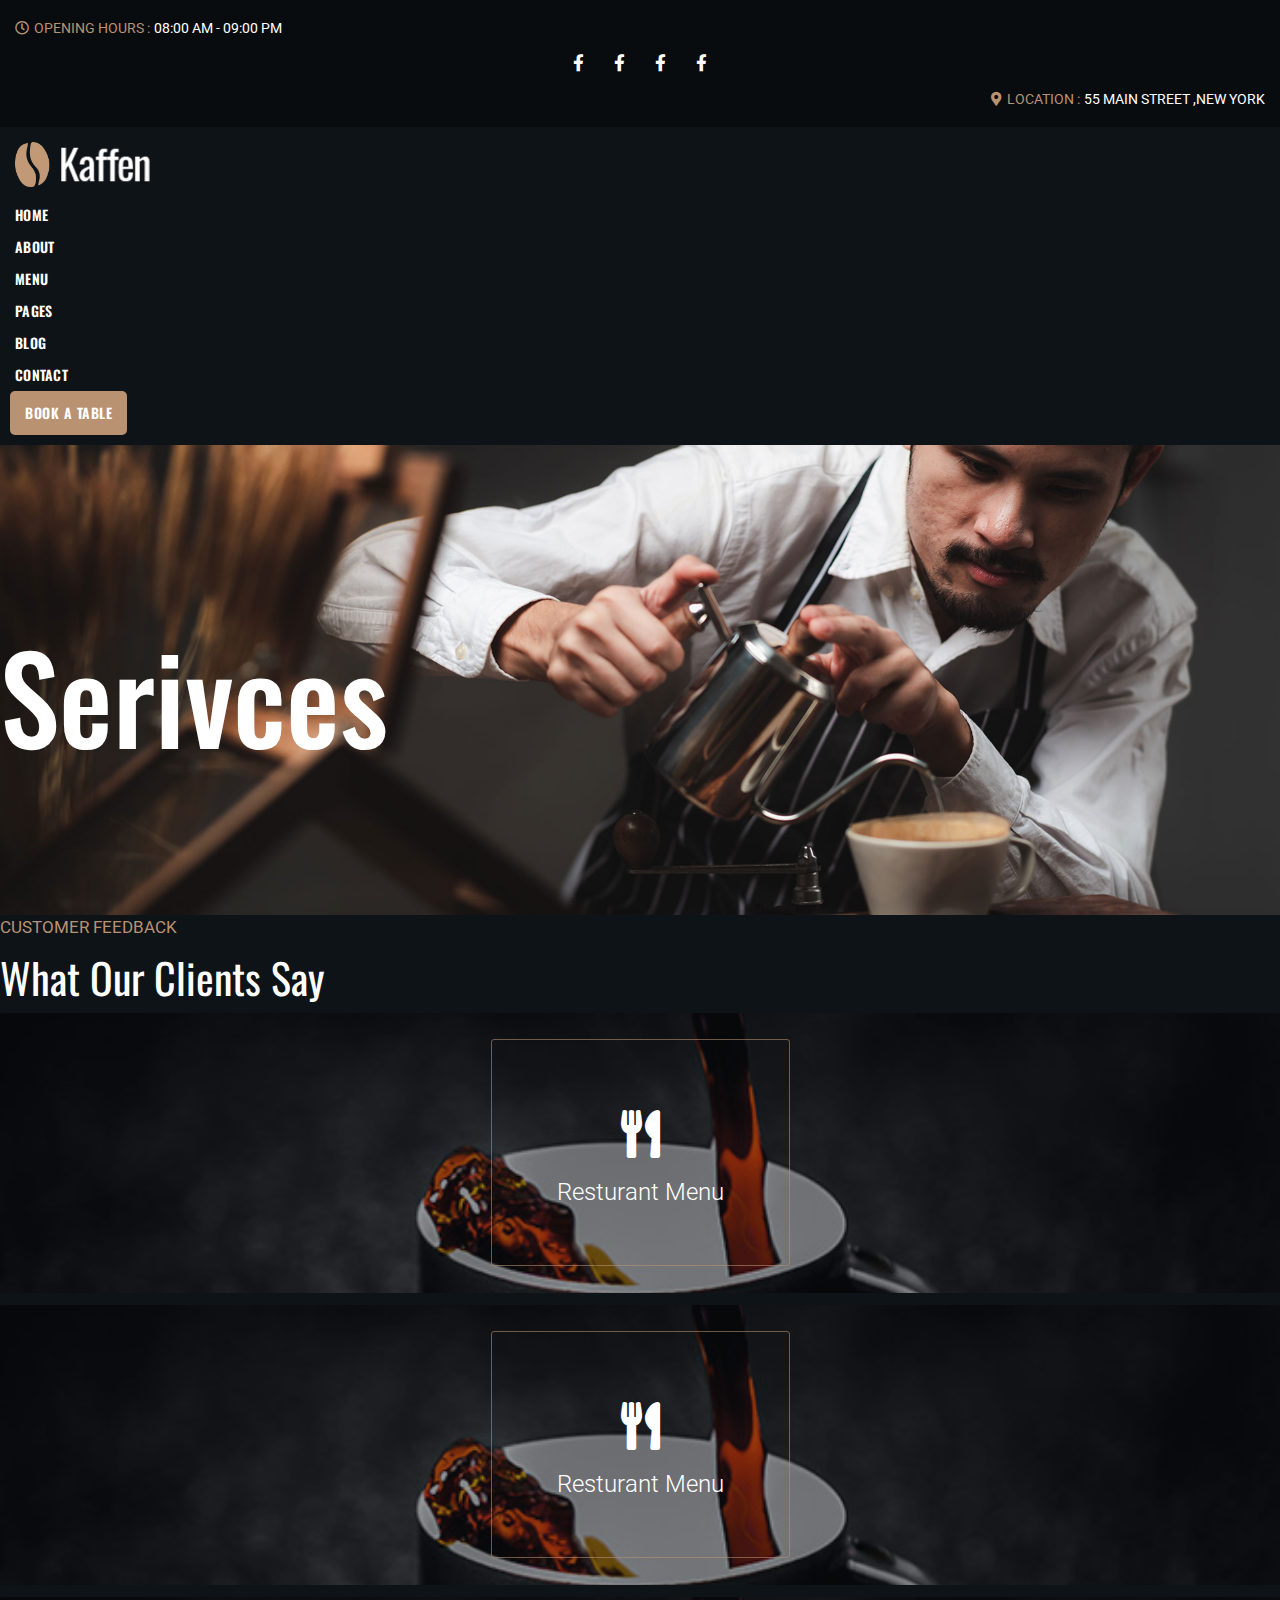
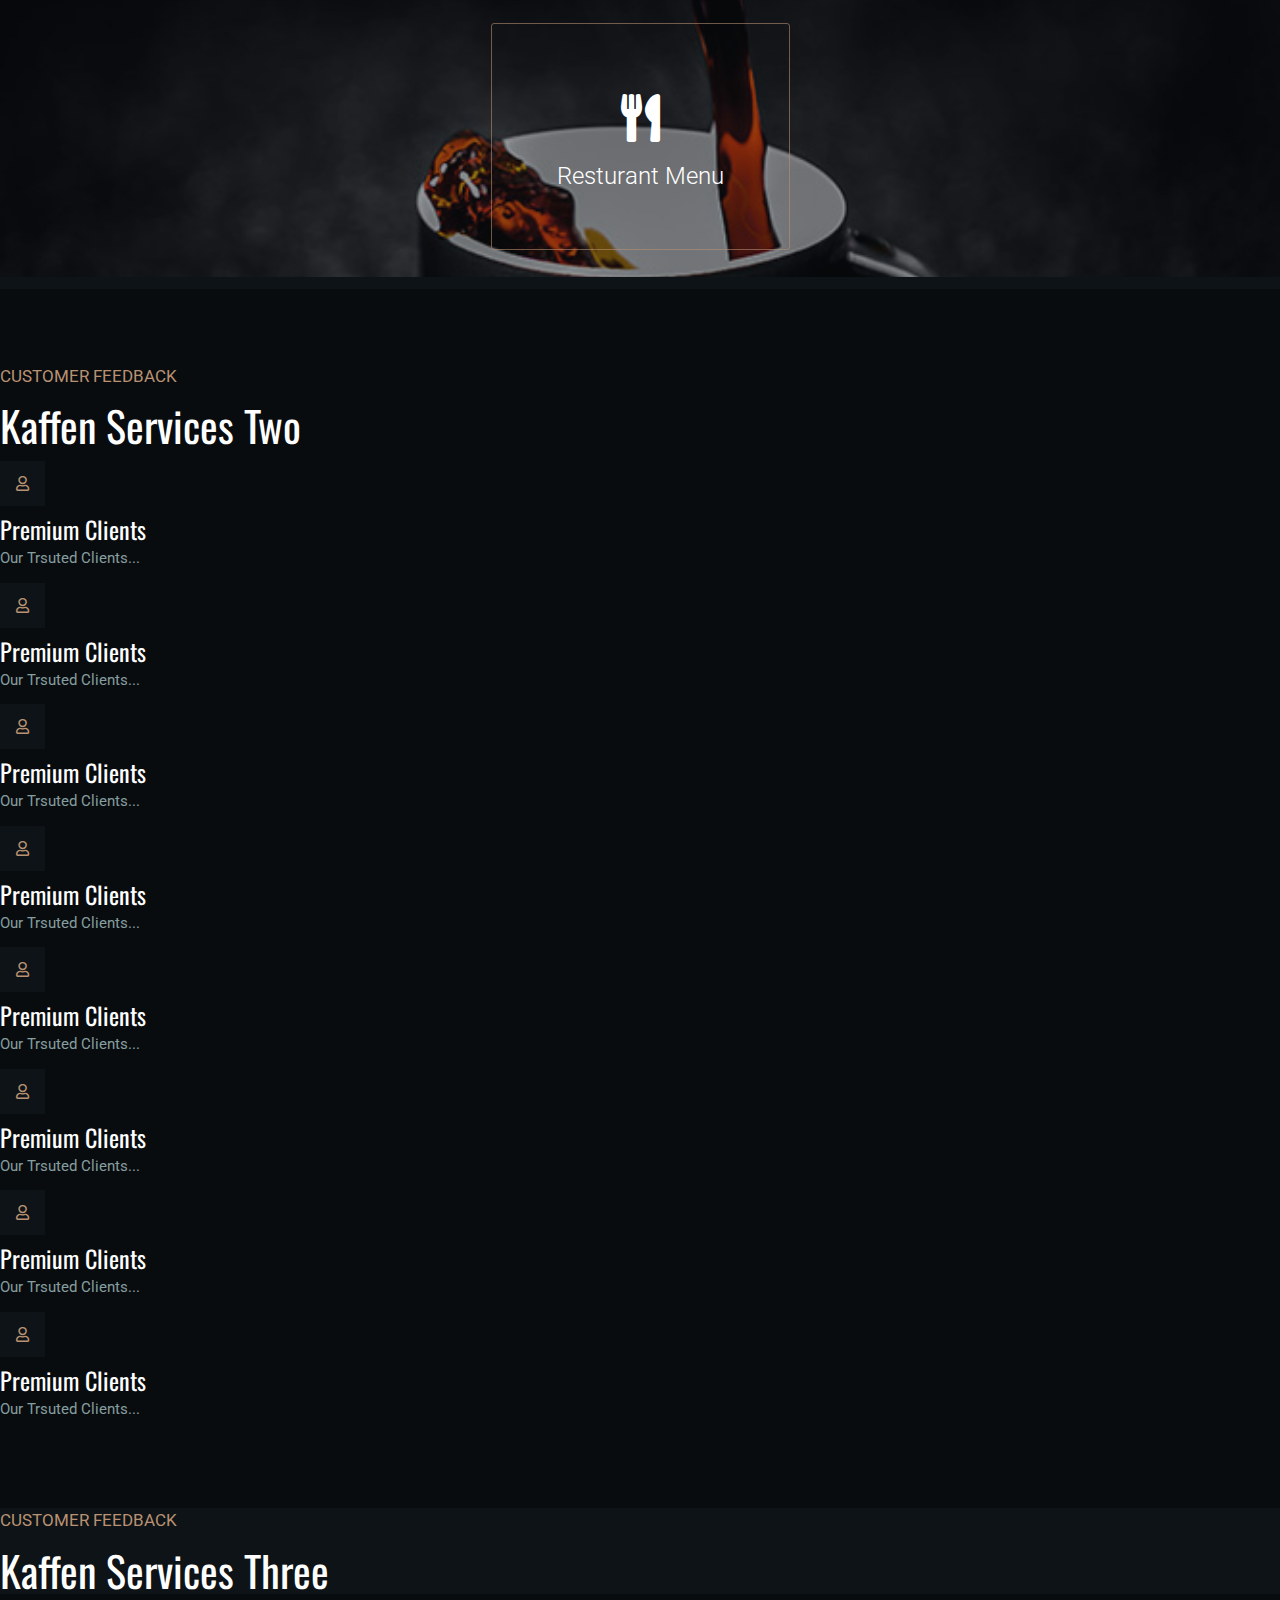
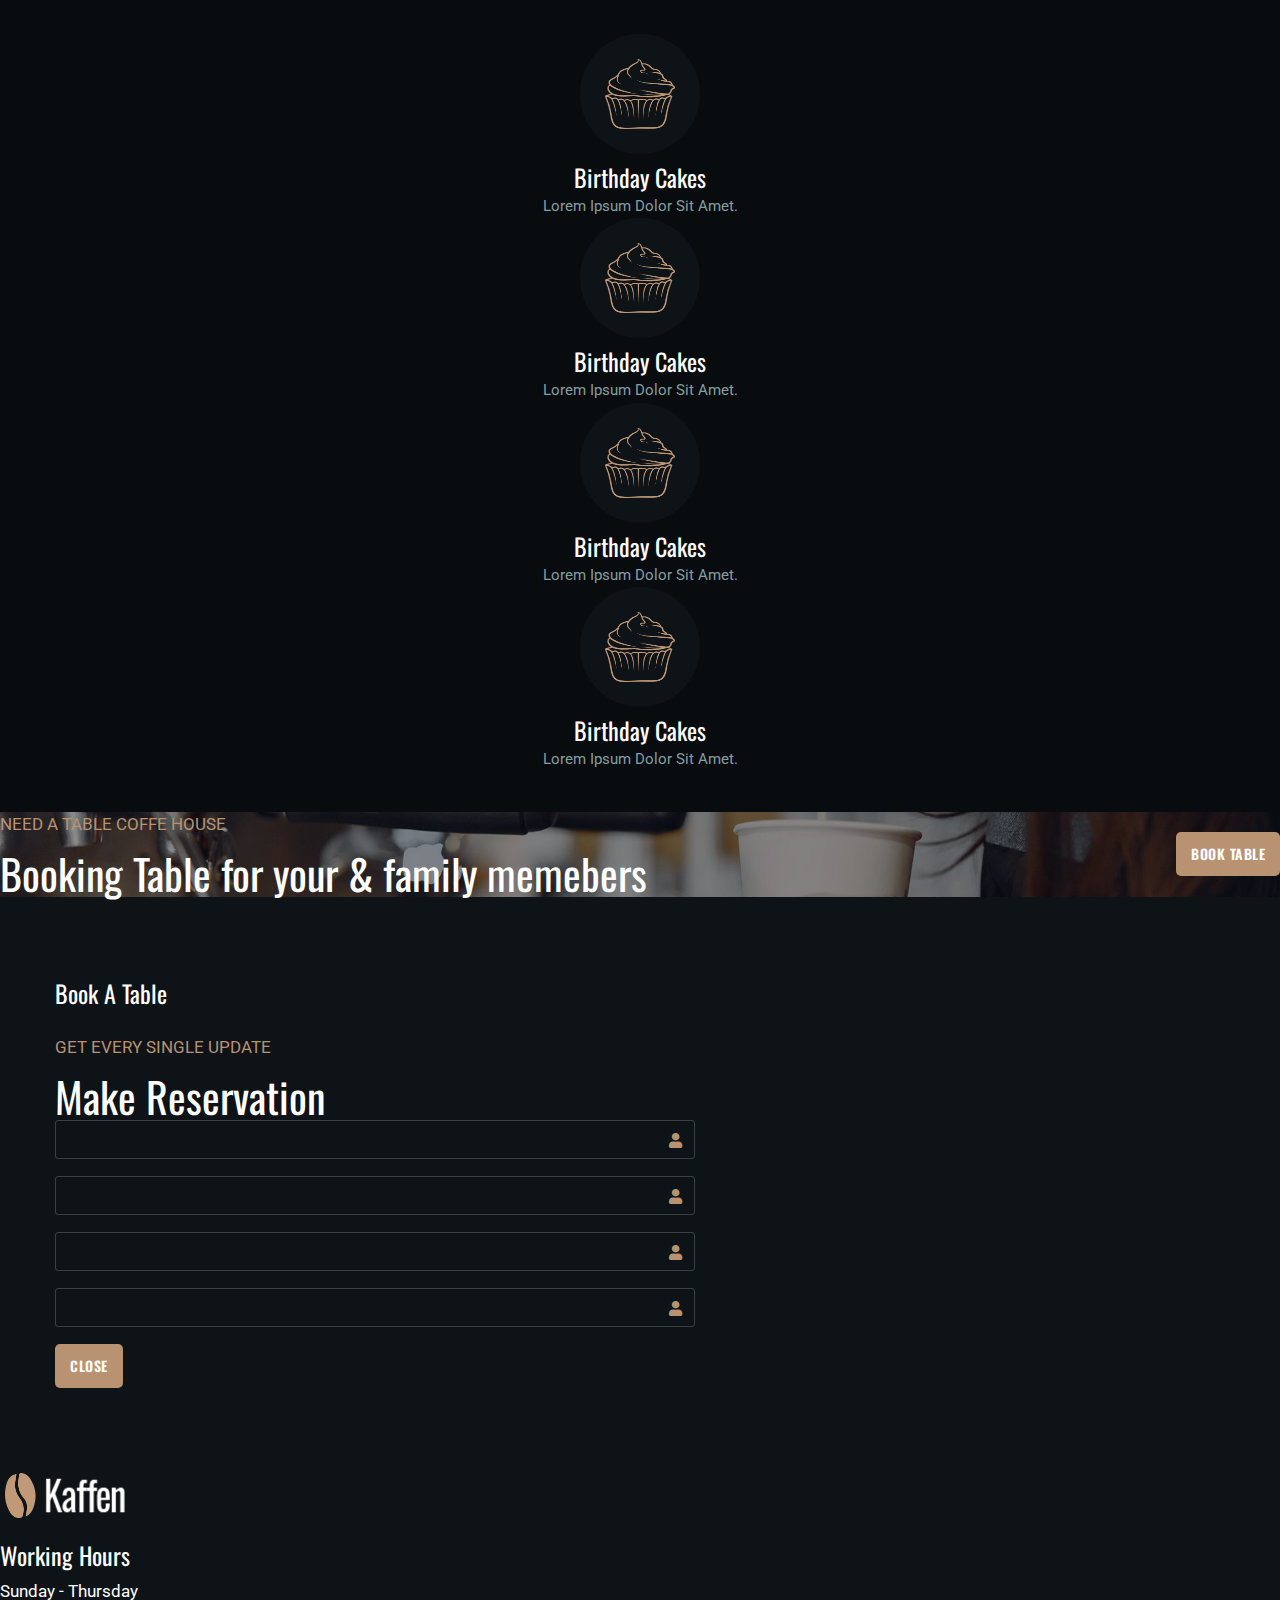
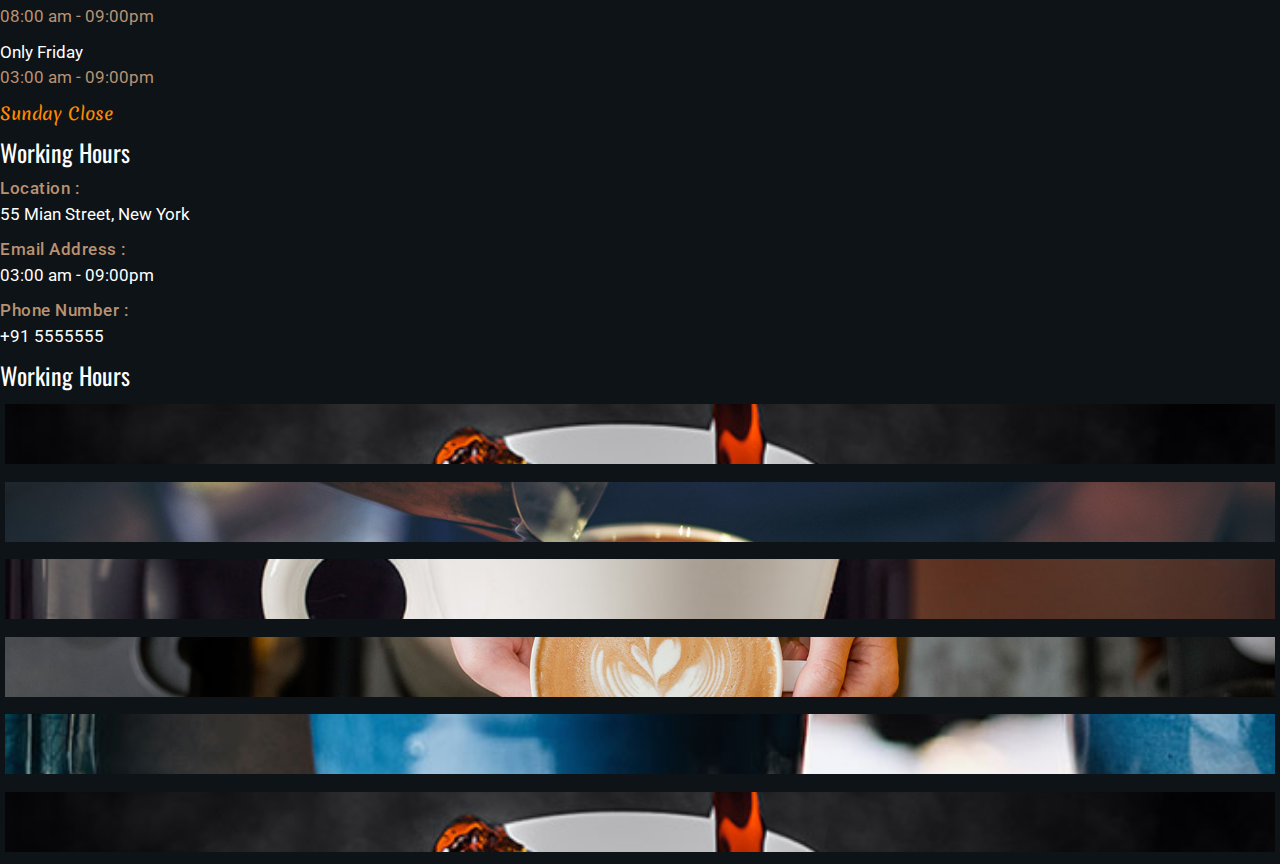
<file: service.html>
<!doctype html>
<html lang="en">

<head>
  <!-- Required meta tags -->
  <meta charset="utf-8">
  <meta name="viewport" content="width=device-width, initial-scale=1">

  <!-- Bootstrap CSS -->
  <link href="https://cdn.jsdelivr.net/npm/bootstrap@5.0.2/dist/css/bootstrap.min.css" rel="stylesheet"
    integrity="sha384-EVSTQN3/azprG1Anm3QDgpJLIm9Nao0Yz1ztcQTwFspd3yD65VohhpuuCOmLASjC" crossorigin="anonymous">

  <title>Coffe & Caffe</title>
  <!-- Other files CSS-link -->

  <!-- AOS CSS -->
  <link href="https://unpkg.com/aos@2.3.1/dist/aos.css" rel="stylesheet">
  <!-- swiper CSS -->
  <link rel="stylesheet" href="https://cdn.jsdelivr.net/npm/swiper@8/swiper-bundle.min.css" />
  <link
    href="https://fonts.googleapis.com/css2?family=Merienda:wght@400;700&family=Oswald:wght@200;300;400;500;600;700&family=Roboto:ital,wght@0,100;0,300;0,400;0,500;0,700;0,900;1,100;1,300;1,400;1,500;1,700;1,900&display=swap"
    rel="stylesheet">
  <!-- Magnific Popup core CSS file -->
  <link rel="stylesheet" href="pop/magnific-popup.css">
  <!-- Font Awesome CSS -->
  <link rel="stylesheet" href="https://cdnjs.cloudflare.com/ajax/libs/font-awesome/5.15.4/css/all.min.css"
    integrity="sha512-1ycn6IcaQQ40/MKBW2W4Rhis/DbILU74C1vSrLJxCq57o941Ym01SwNsOMqvEBFlcgUa6xLiPY/NS5R+E6ztJQ=="
    crossorigin="anonymous" referrerpolicy="no-referrer" />
  <!-- Custom CSS -->
  <link rel="stylesheet" href="css/style.css">
</head>

<body>
  <!--==================start-header-space==============-->
  <header class="header" id="mainNav"> 
    <nav class="direction_nav" id="navSocial">
      <div class="container-fluid">
        <div class="row mx-0">
          <div class="col-md-5 px-0">
            <div class="timing">
              <a href="#">
                <span class="title"><i class="far fa-clock"></i>Opening Hours :</span>
                <span>08:00 AM - 09:00 PM</span>
              </a>
            </div>
          </div>
          <div class="col-md-2 px-0">
            <ul class="social_media">
              <li><a href="#"><i class="fab fa-facebook-f"></i></a></li>
              <li><a href="#"><i class="fab fa-facebook-f"></i></a></li>
              <li><a href="#"><i class="fab fa-facebook-f"></i></a></li>
              <li><a href="#"><i class="fab fa-facebook-f"></i></a></li>
            </ul>
          </div>
          <div class="col-md-5 px-0">
            <div class="location">
              <a href="#">
                <span class="title"><i class="fas fa-map-marker-alt"></i>Location :</span>
                <span>55 main Street ,New York</span>
              </a>
            </div>
          </div>
        </div>
      </div>

    </nav>
    <nav class="navbar navbar-expand-xl navigation align-item-center">
      <div class="container-fluid">
        <a class="navbar-brand" href="#"><img src="image/logo.png"></a>
        <span class="get_toggle navbar-toggler" id="toggle_id" type="button" data-bs-toggle="collapse"
          data-bs-target="#Navtoggle" aria-controls="Navtoggle" aria-expanded="false"
          aria-label="Toggle navigation"></span>
        <div class="collapse navbar-collapse justify-content-end" id="Navtoggle">
          <ul class="navbar-nav m-auto mb-2 mb-lg-0">
            <li class="nav-item">
              <a class="nav-link" href="index.html">Home</a>
            </li>
            <li class="nav-item">
              <a class="nav-link" href="about.html">About</a>
            </li>
            <li class="nav-item">
              <a class="nav-link" href="menu.html">Menu</a>
            </li>
            <li class="nav-item">
              <a class="nav-link" href="page.html">Pages</a>
            </li>
            <li class="nav-item">
              <a class="nav-link" href="blog.html">Blog</a>
            </li>
            <li class="nav-item">
              <a class="nav-link" href="contact.html">Contact</a>
            </li>
          </ul>
          <div class="btn-triger">
            <a href="#" data-bs-toggle="modal" data-bs-target="#bookingTable" class="call_to_action">Book a table</a>
          </div>

        </div>
      </div>
    </nav>
  </header>
  <!--==================end-header-space==============-->

   <!--========bannner===========-->
   <section class="common_banner" style="background-image: url(image/banner2.jpg);">
    <div class="container">
      <div class="page_title">
        <h1>Serivces</h1>
      </div>
    </div>
  </section>
  <!--========bannner===========-->
  <!--==========service_content================-->
  <section class="our_services py-5">
    <div class="container">
      <div class="heading_home text-center py-3">
        <div class="section_sub_title"><span>Customer Feedback</span></div>
        <h2>What Our Clients Say</h2>
      </div>
   
      <div class="row">
        <div class="col-lg-4 col-sm-6">
          <div class="whole_service">
            <img src="image/grid_gal1.jpg" alt="">
            <div class="service_panel"></div>
            <div class="service_info">
              <div class="serv_content">
                <div class="serv_icon">
                  <i class="fas fa-utensils"></i>
                </div>
                <h5>Resturant Menu</h5>
              </div>
            </div>
          </div>
        </div>
        <div class="col-lg-4 col-sm-6">
          <div class="whole_service">
            <img src="image/grid_gal1.jpg" alt="">
            <div class="service_panel"></div>
            <div class="service_info">
              <div class="serv_content">
                <div class="serv_icon">
                  <i class="fas fa-utensils"></i>
                </div>
                <h5>Resturant Menu</h5>
              </div>
            </div>
          </div>
        </div>
        <div class="col-lg-4 col-sm-6">
          <div class="whole_service">
            <img src="image/grid_gal1.jpg" alt="">
            <div class="service_panel"></div>
            <div class="service_info">
              <div class="serv_content">
                <div class="serv_icon">
                  <i class="fas fa-utensils"></i>
                </div>
                <h5>Resturant Menu</h5>
              </div>
            </div>
          </div>
        </div>
      </div>
    </div>
  </section>
    <section class="service_two counter_space">
      <div class="container">
        <div class="heading_home text-center py-3">
          <div class="section_sub_title"><span>Customer Feedback</span></div>
          <h2>Kaffen Services Two</h2>
        </div>
        <div class="row">
          <div class="col-md-4 col-lg-3 col-sm-6">
            <div class="counter_perform">          
                <div class="icon_data">
                  <i class="far fa-user"></i>
                </div>      
                
              <div class="couter_title">
                <h3>Premium Clients</h3>
                <span class="counter_sub_title">Our Trsuted Clients...</span>
              </div>
            </div>
          </div>
          <div class="col-md-4 col-lg-3 col-sm-6">
            <div class="counter_perform">          
                <div class="icon_data">
                  <i class="far fa-user"></i>
                </div>      
                
              <div class="couter_title">
                <h3>Premium Clients</h3>
                <span class="counter_sub_title">Our Trsuted Clients...</span>
              </div>
            </div>
          </div>
          <div class="col-md-4 col-lg-3 col-sm-6">
            <div class="counter_perform">          
                <div class="icon_data">
                  <i class="far fa-user"></i>
                </div>      
                
              <div class="couter_title">
                <h3>Premium Clients</h3>
                <span class="counter_sub_title">Our Trsuted Clients...</span>
              </div>
            </div>
          </div>
          <div class="col-md-4 col-lg-3 col-sm-6">
            <div class="counter_perform">          
                <div class="icon_data">
                  <i class="far fa-user"></i>
                </div>      
                
              <div class="couter_title">
                <h3>Premium Clients</h3>
                <span class="counter_sub_title">Our Trsuted Clients...</span>
              </div>
            </div>
          </div>
          <div class="col-md-4 col-lg-3 col-sm-6">
            <div class="counter_perform">          
                <div class="icon_data">
                  <i class="far fa-user"></i>
                </div>      
                
              <div class="couter_title">
                <h3>Premium Clients</h3>
                <span class="counter_sub_title">Our Trsuted Clients...</span>
              </div>
            </div>
          </div>
          <div class="col-md-4 col-lg-3 col-sm-6">
            <div class="counter_perform">          
                <div class="icon_data">
                  <i class="far fa-user"></i>
                </div>      
                
              <div class="couter_title">
                <h3>Premium Clients</h3>
                <span class="counter_sub_title">Our Trsuted Clients...</span>
              </div>
            </div>
          </div>
          <div class="col-md-4 col-lg-3 col-sm-6">
            <div class="counter_perform">          
                <div class="icon_data">
                  <i class="far fa-user"></i>
                </div>      
                
              <div class="couter_title">
                <h3>Premium Clients</h3>
                <span class="counter_sub_title">Our Trsuted Clients...</span>
              </div>
            </div>
          </div>
          <div class="col-md-4 col-lg-3 col-sm-6">
            <div class="counter_perform">          
                <div class="icon_data">
                  <i class="far fa-user"></i>
                </div>      
                
              <div class="couter_title">
                <h3>Premium Clients</h3>
                <span class="counter_sub_title">Our Trsuted Clients...</span>
              </div>
            </div>
          </div>
        </div>
      </div>
    </section>


    <!--==================specility===============-->
    <section class="service_option py-5">
      <div class="container">
        <div class="heading_home text-center py-3">
          <div class="section_sub_title"><span>Customer Feedback</span></div>
          <h2>Kaffen Services Three</h2>
        </div>
        <div class="back_panel">
          <div class="row align-item-center justify-content-center">
            <div class="col-lg-3 col-sm-6">
              <div class="service">
                <div class="pic_cover">
                  <img src="image/service_icon1.png" alt="">
                </div>
                <div class="service_title">
                  <h3>Birthday Cakes</h3>
                  <span class="counter_sub_title">Lorem ipsum dolor sit amet.</span>
                </div>
              </div>
            </div>
            <div class="col-lg-3 col-sm-6">
              <div class="service">
                <div class="pic_cover">
                  <img src="image/service_icon1.png" alt="">
                </div>
                <div class="service_title">
                  <h3>Birthday Cakes</h3>
                  <span class="counter_sub_title">Lorem ipsum dolor sit amet.</span>
                </div>
              </div>
            </div>
            <div class="col-lg-3 col-sm-6">
              <div class="service">
                <div class="pic_cover">
                  <img src="image/service_icon1.png" alt="">
                </div>
                <div class="service_title">
                  <h3>Birthday Cakes</h3>
                  <span class="counter_sub_title">Lorem ipsum dolor sit amet.</span>
                </div>
              </div>
            </div>
            <div class="col-lg-3 col-sm-6">
              <div class="service">
                <div class="pic_cover">
                  <img src="image/service_icon1.png" alt="">
                </div>
                <div class="service_title">
                  <h3>Birthday Cakes</h3>
                  <span class="counter_sub_title">Lorem ipsum dolor sit amet.</span>
                </div>
              </div>
            </div>          
          </div>
        </div>
      </div>
    </section>
  <!--==================specility===============-->
  <!--==========service_content================-->
  <!--==================start-bookTable-info-space==============-->
  <section class="bookTable_sec py-5" style="background-image: url(image/cta_bg.jpg);">
    <div class="container">
      <div class="flex_pro">
        <div class="heading_home py-2">
          <div class="section_sub_title"><span>Need a table coffe house</span></div>
          <h2>Booking Table for your & family memebers</h2>
        </div>
        <div class="booking_action">
          <a href="#" class="call_to_action" data-bs-toggle="modal" data-bs-target="#bookingTable">Book Table</a>
        </div>
      </div>
    </div>
  </section>
  <!--==================end-bookTable-info-space==============-->
  
        <!--==================end-footer-space==============-->
      <!--=============MOndal_booking-==========================-->
      <div class="modal fade contact_here" id="bookingTable" tabindex="-1" aria-labelledby="exampleModalLabel" aria-hidden="true">
        <div class="modal-dialog background_area modal-dialog-centered" style="background: none;">
          <div class="modal-content">
            <div class="modal-header">
              <h5 class="modal-title" id="exampleModalLabel"><h3>Book A Table</h3></h5>
              <button type="button" style="background-image: url(image/pic.svg);" class="btn-close" data-bs-dismiss="modal" aria-label="Close"></button>
            </div>
            <div class="modal-body">
              <div class="heading_home text-center py-3">
                <div class="section_sub_title"><span>Get every single update</span></div>
                <h2>Make Reservation</h2>
              </div>
              <div class="modal_form contact_form">
                <form action="">
                  <div class="row">
                    <div class="col-sm-6">
                      <div class="form-group">
                        <div class="inside_space">
                          <input type="text" class="form-control">
                          <div class="icon_form">
                            <i class="fa fa-user"></i>
                          </div>
                        </div>
                      </div> 
                    </div>
                    <div class="col-sm-6">
                      <div class="form-group">
                        <div class="inside_space">
                          <input type="text" class="form-control">
                          <div class="icon_form">
                            <i class="fa fa-user"></i>
                          </div>
                        </div>
                      </div> 
                    </div>
                    <div class="col-sm-6">
                      <div class="form-group">
                        <div class="inside_space">
                          <input type="text" class="form-control">
                          <div class="icon_form">
                            <i class="fa fa-user"></i>
                          </div>
                        </div>
                      </div> 
                    </div>
                    <div class="col-sm-6">
                      <div class="form-group">
                        <div class="inside_space">
                          <input type="text" class="form-control">
                          <div class="icon_form">
                            <i class="fa fa-user"></i>
                          </div>
                        </div>
                      </div> 
                    </div>
                  </div>                               
                </form>
              </div>
            </div>
            <div class="modal-footer px-0 py-2">
              <button type="button" class="call_to_action" data-bs-dismiss="modal">Close</button>            
            </div>
          </div>
        </div>
      </div>
    <!--=============MOndal_booking-==========================-->
  
  
    <!--==================start-footer-space==============-->
    <footer class="footer py-5">
      <div class="container">
        <div class="row">
          <div class="col-lg-3">
            <div class="logo_pic">
              <a href="#">
                <img src="image/logo.png" alt="">
              </a>
            </div>
          </div>
          <div class="col-lg-3">
            <div class="our_time_table">
              <h3>Working Hours</h3>
              <ul>
                <li>
                  <span>Sunday - Thursday</span>
                  <span class="title">08:00 am - 09:00pm</span>
                </li>
                <li>
                  <span>Only Friday</span>
                  <span class="title">03:00 am - 09:00pm</span>
                </li>
                <li><span class="closed">Sunday Close</span></li>
              </ul>
            </div>
          </div>
          <div class="col-lg-3">
            <div class="our_are">
              <h3>Working Hours</h3>
              <ul>
                <li>
                  <span class="title">Location :</span>
                  <span>55 Mian Street, New York</span>
                </li>
                <li>
                  <span class="title">Email Address :</span>
                  <span>03:00 am - 09:00pm</span>
                </li>
                <li>
                  <span class="title">Phone Number :</span>
                  <span>+91 5555555</span>
                </li>
              </ul>
            </div>
          </div>
          <div class="col-lg-3">
            <div class="our_gallery">
              <h3>Working Hours</h3>
              <div class="row mx-0">
                <div class="col-4 px-1">
                  <a class="image-link" href="image/grid_gal1.jpg">
                    <img src="image/grid_gal1.jpg" alt="">
                  </a>
                </div>
                <div class="col-4 px-1">
                  <a class="image-link" href="image/grid_gal2.jpg">
                    <img src="image/grid_gal2.jpg">
                  </a>
                </div>
                <div class="col-4 px-1">
                  <a class="image-link" href="image/grid_gal3.jpg">
                    <img src="image/grid_gal3.jpg" alt="">
                  </a>
                </div>
                <div class="col-4 px-1">
                  <a class="image-link" href="image/grid_gal4.jpg">
                    <img src="image/grid_gal4.jpg" alt="">
                  </a>
                </div>
                <div class="col-4 px-1">
                  <a class="image-link" href="image/grid_gal5.jpg">
                    <img src="image/grid_gal5.jpg" alt="">
                  </a>
                </div>
                <div class="col-4 px-1">
                  <a class="image-link" href="image/grid_gal1.jpg">
                    <img src="image/grid_gal1.jpg" alt="">
                  </a>
                </div>
              </div>
            </div>
          </div>
        </div>
      </div>
    </footer>
    <!--==================end-footer-space==============-->
  
  
  
  
  
  
  
  
  
    <!-- J-Query js-link -->
    <script src="https://cdnjs.cloudflare.com/ajax/libs/jquery/3.6.1/jquery.min.js"
      integrity="sha512-aVKKRRi/Q/YV+4mjoKBsE4x3H+BkegoM/em46NNlCqNTmUYADjBbeNefNxYV7giUp0VxICtqdrbqU7iVaeZNXA=="
      crossorigin="anonymous" referrerpolicy="no-referrer"></script>
    <!-- Option 1: Bootstrap Bundle with Popper -->
    <script src="https://cdn.jsdelivr.net/npm/bootstrap@5.0.2/dist/js/bootstrap.bundle.min.js"
      integrity="sha384-MrcW6ZMFYlzcLA8Nl+NtUVF0sA7MsXsP1UyJoMp4YLEuNSfAP+JcXn/tWtIaxVXM"
      crossorigin="anonymous"></script>
    <!-- AOS js-link -->
    <script src="https://unpkg.com/aos@2.3.1/dist/aos.js"></script>
    <script src="pop/jquery.magnific-popup.js"></script>
    <!-- Swiper js-link -->
    <script src="https://cdn.jsdelivr.net/npm/swiper@8/swiper-bundle.min.js"></script>
    <!-- Other files js-link -->
    <!-- Custom js-link -->
    <script src="js/script.js"></script>
  </body>
  
  </html>
</file>
<file: css/style.css>
/*=============font--import============*/
ol{
  /*menu-bg */
  color: #090c0f;
  /*menu-text */
  color: #b99272;
  /*menu-text-result */
  color: #ced2d5;
  /*menu-navbg */
  color: #0E1317;
  /*whole-text */
  color: #859E9F;
  /*close */
  color: #ff8a00;
  /*foter-border */
  color: rgb(255 255 255 / 10%);
  /*menu-bg */
  color: ;
  /*menu-bg */
  color: ;
  /*menu-bg */
  color: ;
  /*menu-bg */
  color: ;

}

@import url('https://fonts.googleapis.com/css2?family=Merienda:wght@400;700&family=Oswald:wght@200;300;400;500;600;700&family=Roboto:ital,wght@0,100;0,300;0,400;0,500;0,700;0,900;1,100;1,300;1,400;1,500;1,700;1,900&display=swap');
*{
    margin: 0;
    padding: 0;
    box-sizing: border-box;
}
html,body{
    width: 100%;
    height: 100vh;
    font-size: 17px;
    line-height: 1.5;
    margin: 0 auto;
    font-family: 'Roboto', sans-serif;
    background: #0e1317;
    /*font-family: 'Merienda', cursive;*/
    /*font-family: 'Oswald', sans-serif;*/
}
.mfp-bg{
  background-color: #0e131768 !important;
}
/*================common-classes=================*/
ul{
  margin: 0 ;
  padding: 0;
  list-style-type: none;
}
button{
  border: none;
  outline: none;
}
button:focus{
  box-shadow: none !important;

}
button.active{
  border: none;
  outline: none;
}
a{
  font-size: 17px;
  color: #fff;
  font-weight: 400;
  display: inline-block;
  padding: 5px;
  text-decoration: none;
}
h1{
  font-weight: 500;
  font-size: 120px;
  font-family: 'Oswald', sans-serif;
  line-height: 140px;
  color: #fff;
}
  /*
    main h1 == 120px / 500
    main_subtitle = 16px /400
    h2 == 42px/400
    comment p == 22px/400
    h5 == 24px /400
    price == 24px /400
    name = 18px / 600
    des == 16px /600
    perform === 60px / 300
    Merienda/Roboto,sans-serif/Oswald
  */
  h5{
    font-size: 24px;
    font-weight: 400;
  }
  h4{
    font-size: 18px;
    font-weight: 400;
    line-height: 28px;
    font-family: 'Oswald', sans-serif;
    color: #fff;
  }
  h2{
    font-size: 42px;
    font-weight: 400;
    font-family: 'Oswald', sans-serif;
    line-height: 48px;
    color: #fff;
  }
  .section_sub_title{
    font-weight: 400;
    color: #b99272;
    margin-bottom: 12px;
    text-transform: uppercase;
  }
  p{
    color: #859E9F;
    line-height: 26px;
    font-weight: 400;
  }
  h3{
    font-size: 24px;
    font-weight: 400;
    line-height: 32px;
    color: #fff;
    font-family: 'Oswald', sans-serif;
  }
  h6{
    font-weight: 600;
    font-size: 18px;
    color: #b99272;
    text-transform: capitalize;

  }

.flex_pro{
  display: flex;
  justify-content: space-between;
  align-items: center;
  flex-wrap: wrap;
}
.section_back{
  background: #090c0f;
}
.call_to_action{
  padding: 10px 15px;
  line-height: 24px;
  font-weight: 600;
  position: relative;
  letter-spacing: 0.5px;
  font-size: 14px;
  text-align: center;
  background: #b99272;
  border-radius: 5px;
  color: #fff;
  text-transform: uppercase;
  font-family: 'Oswald', sans-serif;
  transition: all 0.5s;
  z-index: 1;
}
.call_to_action i{
  margin-left: 5px;
}
.call_black{ 
  background-color: #0E1317 !important;
}
.call_black:hover{
  background-color: #fff !important;
  color: #0E1317 !important;
}
.call_to_action:hover{
  color: #b99272;
  background: #fff;
}
.counter_sub_title{
  font-weight: 400;
  color: #859E9F;
  margin-bottom: 10px;
  text-transform: capitalize;
  font-size: 15px;

}
/*
.call_to_action::before{
  content: '';
  position: absolute;
  left: 0;
  bottom: 0;
  width: 100%;
  height: 0;
  border-radius: 5px;
  background: transparent;
  transition: all 0.5s;
  z-index: 0;
}
.call_to_action:hover:before{
  background: #fff;
  color: #b99272;
  height: 100%;
}*/
/*================section=================*/
.header{
  width: 100%;
  position: relative;
  left: 0;
  top: 0;
  z-index: 99;
  transition: all 0.8s;

}

.fixed{
  position: fixed;
  transition: all 0.8s;
}
.fixed .navigation {
  padding-top: 5px !important;

}
.direction_nav{
  width: 100%;
  background-color: #090c0f;
  position: relative;
  left: 0;
  top: 0;
  padding: 10px;
  transition: all 0.8s;
}
.scrollUpNav{
  width: 100%;
  position: absolute;
  transition: all 0.8s;
}
.direction_nav span{
  color: #fff;
  font-size: 14px;
  font-weight: 400;
  text-transform: uppercase;
}
.direction_nav span i{
  margin-right: 5px;
}
.direction_nav .location a{
  text-align: right;
  display: block;
}
span.title{
  color: #b99272 !important;
}
.direction_nav .social_media{
  display: flex;
  justify-content: center;
  align-items: center;
}
.direction_nav .social_media li{
  margin: 0 10px;
}
.header .navigation{
  background: #0E1317;
  padding: 10px;
  transition: all 0.8s;
  animation: scrolling 0.8s forwards;
}
@keyframes scrolling {
  0%{
    transform: translateY(0);
  }
  100%{
    transform: translateY(-5px);
  }
}
.header .navigation ul li a{
  color: #fff;
  text-transform: uppercase;
  font-weight: 600;
  font-size: 14px;
  letter-spacing: 0.3px;
  font-family: 'Oswald', sans-serif;
  border-bottom: 1px solid transparent;
  transition: all 0.8s;
}
.header .navigation ul li a:hover{
  border-bottom: 1px solid #b99272;
  color: #b99272;
}
.header .navigation ul li a.active{
  color: #b99272;
  border-bottom: 1px solid #b99272;
}
.navigation .navbar-brand img{
  width: 135px;
  height: 45px;
}
.navigation .get_toggle{
  width: 55px;
  height: 55px;
  border-radius: 0;
  position: relative;
  padding: 0;
  justify-content: center;
  align-items: center;
  display: none;
}
.navigation .get_toggle::before{
  content: "";
  height: 3px;
  width: 85%;
  position: absolute;
  top: 15px;
  background: #fff;
}
.navigation .get_toggle::after{
  content: "";
  height: 3px;
  width: 85%;
  position: absolute;
  bottom: 15px;
  background: #fff;
}
.navigation .get_toggle.active::before{
  transform: rotateY(145deg);
}
.navigation .get_toggle.active::after{
  transform: rotateY(40deg);
}
/*================section=================*/
.banner_area{
  padding: 100px 0;
  background-position: center top;
  background-repeat: no-repeat;
  background-size: cover;
}
.swiper-button-next,.swiper-button-prev{
  width: 55px;
  height: 55px;
  border-radius: 50%;
  margin: 0 5px;
  background-color: #fff;
  transition: all 0.4s;
}
.swiper-button-next::after, .swiper-button-prev::after{
  font-size: 25px;
  color: #b99272;
  transition: all 0.4s;
}
.swiper-button-next:hover, .swiper-button-prev:hover{
  background-color: #b99272;
}
.swiper-button-next:hover:after, .swiper-button-prev:hover:before{
  color: #fff;
}
.banner_content h5{
  color: #fff;
  text-transform: uppercase;
  font-weight: 300 !important;
  font-family: 'Roboto', sans-serif;
  position: relative;
  padding-left: 50px;
}
.banner_content h5::before{
  content: "";
  height: 1px;
  background-color: #b99272;
  position: absolute;
  top: 12px;
  left: 0;
  width: 6%;
}
/*================about_home_section=================*/
.about_home_us .about_content p{
  color: #859E9F;
}
.about_home_us .about_content .custom_feed{
  background-color: #b99272;
  border-radius: 7px;
  padding: 25px;
  margin-top: 30px;
}
.about_content .custom_feed .cust_pic{
  width: 100%;
}
.about_content .custom_feed .cust_pic img{
  width: 100%;
  border-radius: 50%;

}
.about_content .custom_feed .review_content h5{
  line-height: 36px;
  color: #fff;
  margin-left: 20px;
}
.about_home_us .about_home_pic img{
  width: 100%;
}

.our_services .service_info{
  position: absolute;
  left: 0;
  top: 0;
  width: 100%;
  height: 100%;
  display: flex;
  justify-content: center;
  align-items: center;
  padding: 20px;
}
.our_services .service_panel {
  width: 100%;
  height: 100%;
  position: absolute;
  top: 0;
  left: 0;
  transition: all 0.8s;
  background-color: #0e131771;
  
}
.our_services .serv_content{
  border-radius: 3px;
  padding: 55px 65px ;
  display: flex;
  justify-content: center;
  flex-direction: column;
  align-items: center;
  border: 1px solid #b9927293;
}
.our_services .whole_service{
  width: 100%;
  height: 280px;
  overflow: hidden;
  position: relative;
  transition: all 0.8s;
  cursor: pointer;
  border-radius: 3px;
  margin: 12px 0;
}
.our_services .whole_service img{
  width: 100%;
  height: 100%;
  object-fit: cover;
  transform: scale(1);
  cursor: pointer;
  transition: all 0.8s;
}
.whole_service:hover img{
  transform: scale(1.1);
}
.whole_service:hover .service_panel{
  opacity: 0;
}
.our_services .whole_service:hover .serv_content{
  border-color: #b99272;
}

.our_services .serv_content h5{
  color: #fff;
  font-weight: 300;
}
.our_services .serv_content .serv_icon{
  margin: 15px 0;
}
.our_services .serv_content .serv_icon>i{
  font-size: 48px;
  color: #fff;
}
/*================about_home_section=================*/
/*================choose===product---section=================*/
.our_best_product{
  background-position: center;
  background-size: cover;
  background-repeat: no-repeat;
  background-attachment: fixed;
}
.our_best_product .tag_products{
  background-color: #090c0f;
  padding: 35px 45px;
  border-radius: 3px;
  background-size: contain;
  background-position: center;
  background-repeat: no-repeat;
}
.tag_products .pro_img{
  width: 23%;
  height: 125px;
  overflow: hidden;
}
.tag_products .pro_info{
  width: 72%;
}
.tag_products .featured_product{
  margin-bottom: 20px;
}
.tag_products img{
  width: 100%;
  height: 100%;
  object-fit: cover;
  transition: all 0.8s;
  cursor: pointer;
  transform: scale(1);
}
.tag_products .pro_img:hover img{
  transform: scale(1.05);
}
.tag_products .price{
  color: #b99272;
  font-weight: 700;
  font-family: 'Merienda', cursive;
}
/*================choose==section=================*/
.choose_us{
  background-color: #090c0f;
  position: relative;
}
.choose_us::before{
  width: 125px;
  height: 125px;
  position: absolute;
  left: 0;
  top: 50%;
  background-position: bottom left;
  background-size: contain;
  background-repeat: no-repeat;
  content: "";
  background-image: url(../image/parallax_icon2.png);
}
.choose_us::after{
  width: 125px;
  height: 125px;
  position: absolute;
  right: 35px;
  bottom: 12px;
  background-position: bottom left;
  background-size: contain;
  background-repeat: no-repeat;
  content: "";
  background-image: url(../image/parallax_icon3.png);
}
.choose_us::after{

}
.choose_us .featured_img{
  width: 100%;
  height: 650px;
}
.featured_img img{
  width: 100%;
  height: 100%;
  object-fit: cover;
}
.choose_us .choose_img{
  height: 95px;
  padding: 12px;
}
.choose_us .choose_img img{
  width: 100%;
}
/*================Product_Gallery--section=================*/
.product_slide .gallery_swiper .swiper-slide img{
  width: 100%;
  height: 320px;
  object-fit: cover;
  transform: scale(1);
  transition: all 0.8s;
}
.product_slide .gallery_swiper .swiper-slide {
  height: 360px;
  width: 100%;
  overflow: hidden;

}
.product_slide .gallery_swiper .group_gal_content{
  cursor: pointer;
}
.product_slide .gallery_swiper .swiper-slide:nth-child(2n) .product_gallery_pic{
  margin-top: 25px;
}
.product_slide .group_gal_content{
  position: relative;
  
}

.product_slide .over_panel{
  width: 100%;
  height: 105%;
  content: '';
  background-color: #0e13179e;
  position: absolute;
  left: 0;
  top: 0;
  z-index: 1;
  opacity: 0; 
  transition: all 0.8s;
  transform: scale(1.1);
}
.product_slide .group_gal_content .con_gal_border{
  width: 100%;
  height: 100%;
  position: absolute;
  left: 0;
  padding: 15px;
  top: 0;
  display: grid;
  place-content: center;
}
.product_slide .group_gal_content .gallery_content{
  border-radius: 3px;
  padding: 115px;
  display: flex;
  align-items: center;
  justify-content: center;
  border: 1px solid #b992728b;
  opacity: 0;
  transition: all 0.8s;
  z-index: 1;
}
.product_slide .gallery_swiper .group_gal_content:hover img{
  transform: scale(1.1);
}
.product_slide .gallery_swiper .group_gal_content:hover .over_panel{
  opacity: 1;
}
.product_slide .gallery_swiper .group_gal_content:hover .gallery_content{
  opacity: 1;
}
/*================Product_Gallery--section=================*/
/*================Feed_back__section=================*/
.card_feedback_full_body{
  padding: 5px;
  text-align: center;
}
.feedback_area{
  background: #090c0f;
}
.feedback_area .clients_swiper .card_feedback{ 
  background-color: #0e1317;
  padding:20px;
  padding-top: 35px;
}
.feedback_area .card_profile{
  width: 65px;
  height: 65px;
  border-radius: 50%;
  position: relative;
  top: 30px;
  margin: 0 auto;
}
.feedback_area .card_profile img{
  border-radius: 50%;
  width: 100%;
}
.card_feedback .review .icon{
  color: #b99272;
  font-size: 15px;
  padding: 10px 0;
}
.card_feedback .feed_des{
  color: #b99272;
  font-size: 15px;
  font-weight: 500;
}
.swiper-pagination-bullets, .swiper-pagination-bullets.swiper-pagination-horizontal, .swiper-pagination-custom, .swiper-pagination-fraction{
  bottom: -4px;
}
.swiper-pagination-bullet{
  background-color: #ced2d5;
}
.swiper-pagination-bullet-active{
  background-color: #b99272;
}
/*================counter__section=================*/

.counter_perform .number_plus span{
  font-size: 38px;
  line-height: 42px;
  color: #b99272;
  font-weight: 500;
}
.counter_space .counter_perform{
  justify-content: center;
}
.counter_space .counter_perform .number_plus{
  margin-right: 15px;
}
.counter_space .counter_perform h3{
  margin-bottom: 0;
}
/*================counter__section=================*/
/*================Blog_space__section=================*/
.get_our_blog{
  padding-bottom: 75px;
}
.get_our_blog .blog_banner{
  width: 100%;
  position: relative;
}
.get_our_blog .blog_banner .blog_pic{
  width: 100%;
  height: 320px;
}
.get_our_blog .blog_banner .blog_pic img{
  width: 100%;
  height: 100%;
  object-fit: cover;
}
.get_our_blog .blog_banner .blog_title{
  padding: 15px;
  position: absolute;
  left: 0;
  top: 0;
  width: 100%;
  height: 100%;
  background-image: linear-gradient(358deg,#090c0feb, #090c0f00);
}
.get_our_blog .blog_banner .blog_title .blog_headings{
  position: absolute;
  bottom: 10px;
}
.blog_banner .blog_headings i{
  margin-right: 5px;
}
/*================Blog_space__section=================*/
/*================Booking_area__section=================*/
.bookTable_sec{
  width: 100%;
  background-repeat: no-repeat;
  background-position: center;
  background-size: cover;
  position: relative;
  z-index: 0;
}
.bookTable_sec::before{
  content: "";
  position: absolute;
  left: 0;
  top: 0;
  width: 100%;
  height: 100%;
  background-color: #090c0f7b;
  z-index: -1;
}
/*================booking_area__section=================*/
/*================footoer---section=================*/
.footer{
  background: #0E1317;
}
.footer .logo_pic img{
  width: 120px;
  height: 45px;
}
.footer .our_time_table ul span, .footer  .our_are ul span{
    display: block;
    color: #fff;
}
.footer  .our_are ul span.title{
  font-weight: 500;
  display: block;
  color: #fff;
  letter-spacing: 0.5px;
}
.footer .our_time_table ul li, .footer .our_are ul li{
  margin-bottom: 10px;
}
.footer .our_time_table ul li a, .footer .our_are ul li a{
  color: #fff;
}
.footer .our_gallery img{
  width: 100%;
  height: 60px;
  margin-bottom: 0;
  object-fit: cover;
  cursor: pointer;
}
.footer .our_gallery a{
  display: block;
}
.footer .closed{
  color: #ff8a00 !important;
  font-weight: 500;
  font-family: 'Merienda', cursive;
}
.footer h3{
  margin: 8px 0;
}


/*=======================================================

    About Pages

===========================================================*/
.common_banner{
  background-repeat: no-repeat;
  background-size: 100%;
  background-position: center;
  width: 100%;
  padding: 180px 0 150px 0;

}

.counter_space .counter_perform .icon_data{
  width: 45px;
  height: 45px;
  background-color: #000;
  display: flex;
  align-items: center;
  justify-content: center;
  font-size: 15px;
  color: #b99272;
  margin-bottom: 7px;
}
.video_play .full_video img{
  width: 100%;
  height: 450px;
  object-fit: cover;

}
.video_play .full_video{
  width: 100%;
  height: 100%;
  display: flex;
  align-items: center;
  justify-content: center;
  position: relative;
}
.video_play .full_video::before{
  content:"";
  width: 100%;
  height: 100%;
  background-color: #0e131787;
  position: absolute;
  left: 0;
  top: 0;
}
.video_play .full_video .play_btn{
  position: absolute;
  width: 95px;
  height: 95px;
  border-radius: 50%;
  background: #fff;
  box-shadow: 0 0 1px 5px #b9927278;
  border: 4px solid rgba(255, 255, 255, 0.618);
  color: #b99272;
  display: flex;

  align-items: center;
  justify-content: center;
  cursor: pointer;
  font-size: 32px;
  transition: all 0.8s;
  animation: glow 0.8s infinite forwards;
}
@keyframes glow {
  100%{
    box-shadow: 0 0 1px 10px #b9927225;
    border: 10px solid rgba(255, 255, 255, 0.755);
  }
  25%{
    box-shadow: 0 0 1px 8px #b992723b;
    border: 8px solid rgba(255, 255, 255, 0.407);
  }
  0%{
    box-shadow: 0 0 1px 6px #b992723b;
    border: 6px solid rgba(255, 255, 255, 0.407);
  }
}
/*============services=============*/
.service_option .back_panel{
  background-color: #090c0f;
  padding: 40px 20px;
}
.service_option .service{
  margin: 0 auto;
  text-align: center;
}
.service_option .service .pic_cover{
  width: 120px;
  height: 120px;
  padding: 25px;
  margin: 0 auto;
  background: #0e1317;
  border-radius: 50%;
  margin-bottom: 7px;
}
.service_option .service img{
  width: 100%;
  height: 100%;
}
.our_chefs{
  padding: 70px 0;
  background-color: #090c0f;
}
.our_chefs .member{
  background-color: #0E1317;
  padding: 25px;
}
.our_chefs .member .member_details span{
  color: #b99272;
  font-size: 15px;
  text-transform: capitalize;
}
.our_chefs .member .mem_pic img{
  width: 100%;
  border-radius: 12px;
}
.our_partners .partner_slide .slide_img{
  width: 100%;
  padding: 20px;
}
.our_partners .partner_slide  .slide_img img{
    width: 100%;
    height: 100%;
    object-fit: contain;
     color: #b99272;
}
/*=======================================================

    Contact Pages

===========================================================*/
.contact_area_info .contact_block{
  background-color: #090c0f;
  padding: 20px;
  text-align: center;

}
.contact_area_info .contact_block .con_icon{
  font-size: 42px;
  color: #b99272;
}
.contact_area_info .contact_block .area_locate{
  color: #859E9F;
  font-size: 15px;
  font-weight: 400;
}
.gallery_items .items{
  width: 100%;
  height: 280px;
  position: relative;
}

.gallery_items .swiper-slide .items::before{
  content:"";
  background-color: #0e131766;
  width: 100%;
  height: 100%;
  position: absolute;
  left: 0;
  top: 0;
}
.gallery_items .swiper-slide-active .items::before{
  opacity: 0;
}
.gallery_items .items img{
  width: 100%;
  height: 100%;
  object-fit: cover;
}
.contact_here .background_area{
  background-color: #090c0f;
  padding: 45px 20px;
}
.contact_here .background_area .contact_form .inside_space{
  width: 100%;
  display: flex;
  align-items: center;
  justify-content: center;
  margin-bottom: 17px;
  position: relative;
}
.contact_here .background_area .contact_form .inside_space .icon_form{
  width: 40px;
  height: 40px;
  display: flex;
  align-items: center;
  justify-content: center;
  font-size: 15px;
  color: #b99272;
  position: absolute;
  top: 0;
  right: 0;
}
.contact_here .background_area .contact_form input:not([type=submit]), .contact_here .background_area .contact_form textarea, .modal-content .modal-body .modal_form input:not([type=submit]){
  border-radius: 0;
  border: 1px solid #859e9f56;
  background: none;
  border-radius: 3px;
  font-size: 15px;
  color: #fff;
  text-transform: capitalize;
  font-weight: 600;
  width: 100%;
  outline: none;
  padding: 10px;
  display: block;
}
.contact_here .background_area .contact_form input:not([type=submit]):focus, .contact_here .background_area .contact_form textarea:focus{
  box-shadow: none;
  outline: none;
  border-color: #b99272;
}
.contact_here .background_area .contact_form input:not([type=submit]):active, .contact_here .background_area .contact_form textarea:active{
  border-color: #b99272;
}
.contact_here .background_area .contact_form textarea{
  height: 145px;
  margin: 15px 0;
}
.contact_here .background_area .contact_form input[type=submit]{
  padding: 10px 15px;
  line-height: 24px;
  font-weight: 600;
  position: relative;
  letter-spacing: 0.5px;
  font-size: 14px;
  text-align: center;
  background: #b99272;
  border-radius: 5px;
  color: #fff;
  text-transform: uppercase;
  font-family: 'Oswald', sans-serif;
  transition: all 0.5s;
  z-index: 1;
}
.contact_here .background_area .contact_form input[type=submit]::before{
  content: '\005E';
  width: 100%;
  height: 100%;
  position: absolute;
  right: 0;
  top: 0;
  z-index: 3;
  color: #fff;
}
.contact_here .background_area .contact_form input[type=submit]:hover{
  background: #fff;
  color: #b99272;
}
/*=======================================================

    gallery Pages

===========================================================*/
.gallery_photo .gallery_tab{
  width: 100%;
  margin: 0 auto;
}
.gallery_photo .gallery_tab ul, .our_best_product nav .nav_custom_tab{
  width: 100%;
  justify-content: center;
  border: none;
  flex-wrap: wrap;
  padding: 12px 0;
}

.gallery_photo .gallery_tab ul li button, .our_best_product nav .nav_custom_tab button{
  text-transform: uppercase;
  text-decoration: none;
  color: #859E9F;
  border-radius: 3px;
  font-weight: 300;
  font-size: 14px;
  background-color: #090c0f;
  padding: 7px 12px;
  letter-spacing: 1px;
  border: none;
  outline: none;
  cursor: pointer;
  margin: 0 8px;
}
.gallery_photo .gallery_tab ul li button.active, .our_best_product nav .nav_custom_tab button.active{
  background-color: #b99272;
  border-radius: 3px;
  color: #fff;
  font-weight: 400;
  border: none;
  outline: none;
}
.gallery_photo .tab_gallery_items .gallery_items a{
  display: inline-block;
  width: 100%;
  height: 280px;
  position: relative;
  margin: 12px 0;
}
.gallery_photo .tab_gallery_items .gallery_items a::before{
  position: absolute;
  top: 0;
  left: 0;
  content: "";
  width: 100%;
  height: 100%;
  background-color: #0e13177a;
  opacity: 1;
  transition: all 0.4s;
}
.gallery_photo .tab_gallery_items .gallery_items a:hover::before{
  opacity: 0;
}
.gallery_photo .tab_gallery_items .gallery_items img{
  width: 100%;
  height: 100%;
  object-fit: cover;
}
/*=======================================================

    menu Pages

===========================================================*/
.make_reservation .side_pic{
  height: 462px;
}
.make_reservation .side_pic img{
  width: 100%;
  height: 100%;
  object-fit: cover;
}
.make_reservation .bg_top{
  border-top: 5px solid #b99272;
}
/*=======================================================

   Pages service

===========================================================*/
.service_two{
  background-color: #090c0f;
  padding: 75px 0;
}
.service_two .counter_perform .icon_data{
  background-color: #0e1317;
}
.service_two .counter_perform {
  margin: 12px 0;
}
/*=======================================================

   Pages MOdal

===========================================================*/
.modal-dialog{
  max-width: 750px;
}
.modal-dialog .modal-content{
  background-color: #0E1317;
  border-radius: 0;
  padding: 35px;
}
.modal-content  .modal-header{
  padding: 0;
  border: none;
}
.modal-content  .modal-header .btn-close{
  color: #fff;
}
.modal-content .modal-footer{
  border: none;
}
.modal-body{
  padding: 0;
}
@media only screen and (max-width:1200px) {

  h1{
    font-size: 70px;
    line-height: 84px;
  }
  


  .navigation .get_toggle{
    display: flex;
  }
  .header .navigation {
    padding: 0;
  }
  .header .navigation .call_to_action{
    margin-bottom: 20px;
  }
  .header .navigation .navbar-brand img{
    width: 95px;
    height: 34px;
  }
  .header .navigation ul{
    padding: 20px;
    padding-bottom: 0;
  } 
  .tag_products .pro_img{
    width: 25%;
  }
  .choose_us .featured_img{
    height: 550px;
  }
}
@media only screen and (max-width:991px){
  .direction_nav{
    display: none;
  }
  .about_home_us .about_home_pic{
    margin-bottom: 25px;
  }
  .tag_products .pro_img{
    width: 30%;
  }
  .tag_products .pro_info{
    width: 65%;
  }
  .choose_us .featured_img{
    height: 380px;
  }
  .counter_space .counter_perform .number_plus{
    width: 100%;
    margin-bottom: 7px;
    text-align: left;
  }
  .counter_space .counter_perform {
    text-align: center;
  }
  .get_our_blog .blog_banner{
    margin-bottom: 35px;
  }
  .service_option .service, .our_chefs .member{
    margin-bottom: 20px;
  }
  .make_reservation .bg_top {
    padding: 21px 20px;
  }
  .our_services .whole_service{
    margin: 12px 0;
  }
  .our_services .serv_content {
    padding: 45px 50px;
  }
  .footer .our_gallery img{
    height: 125px;
  }
}
@media only screen and (max-width:768px){
  html,body{
    font-size: 15px;
    line-height: 24px;
  }
  h1{
    font-size: 60px;
    line-height: 64px;
  }
  h2{
    line-height: 36px;
    font-size: 32px;
  }
  h5{
    font-size: 17px;
    line-height: 26px;
  }
  p{
    line-height: 24px;
  }
  .footer h3{
    font-size: 20px;
    margin: 5px 0;
  }
  .section_sub_title{
    margin-bottom: 5px;
  }
  .about_content .custom_feed .review_content h5{
    line-height: 26px;
    margin: 0;
  }
  .choose_us .featured_img{
    height: 320px;
  }
  .counter_space .counter_perform{
    margin-bottom: 20px;
  }
  .counter_space .counter_perform .number_plus{
    margin-bottom: 0;
    text-align: center;
  }
  .counter_perform .number_plus span{
    font-size: 32px;
    line-height: 32px;
    
  }
  .get_our_blog{
    padding-bottom: 40px;
  }
  .counter_space .counter_perform .icon_data{
    margin: 0 auto 10px auto;
  }
  .common_banner {
    padding: 100px 0;
  }
  .gallery_photo .tab_gallery_items .gallery_items a{
    height: 320px;
  }

  .gallery_photo .gallery_tab ul li button, .our_best_product nav .nav_custom_tab button{
    margin: 8px 5px;
  }
  .make_reservation .bg_top {
    border-bottom: 5px solid #b99272;
  }
  .our_services .serv_content {
    padding: 55px 35px;
  }
}

@media only screen and (max-width: 576px){
  h5{
    font-size: 17px;
  }
  h2{
    line-height: 32px;
    font-size: 28px;
  }
  .about_home_us .about_content .custom_feed{
    padding: 10px 15px;
  }
  .our_best_product .tag_products{
    padding: 35px 25px;
  }
  .choose_us .featured_img{
    height: 260px;
  }
  .video_play .full_video img {
    height: 320px;
  }
  .our_chefs {
    padding: 35px 0;
  }
  .our_partners .partner_slide .slide_img{
    padding: 40px;
  }
  .get_our_blog .blog_banner{
    margin-bottom: 25px;
  }
  .our_services .serv_content {
    padding: 40px 130px;
  }
  .modal-dialog .modal-content{
    padding: 25px;
  }
}
@media only screen and (max-width:480px){
  h1 {
    font-size: 48px;
    line-height: 56px;
  }
  h2{
    line-height: 26px;
    font-size: 24px;
  }
  .swiper-button-prev, .swiper-button-next{
    display: none;
  }
  .our_best_product .tag_products{
    padding: 20px 15px;
  }
  .common_banner {
    padding: 60px 0;
  }
  .our_services .serv_content {
    padding: 45px 85px;
  }
  .footer .our_gallery img{
    height: 95px;
  }
}
@media only screen and (max-width:360px){
  h1 {
    font-size: 48px;
    line-height: 56px;
  }
  .banner_content h5{
    font-size: 18px;
  }
  .gallery_photo .gallery_tab ul{
    flex-direction: column;
  }
  .gallery_photo .gallery_tab ul li button, .our_best_product nav .nav_custom_tab button{
    width: 75%;
    margin: 7px auto;
    display: block;
  }
  .our_services .serv_content {
    padding: 40px 45px;
  }
  .footer .our_gallery img{
    height: 65px;
  }
}
</file>
